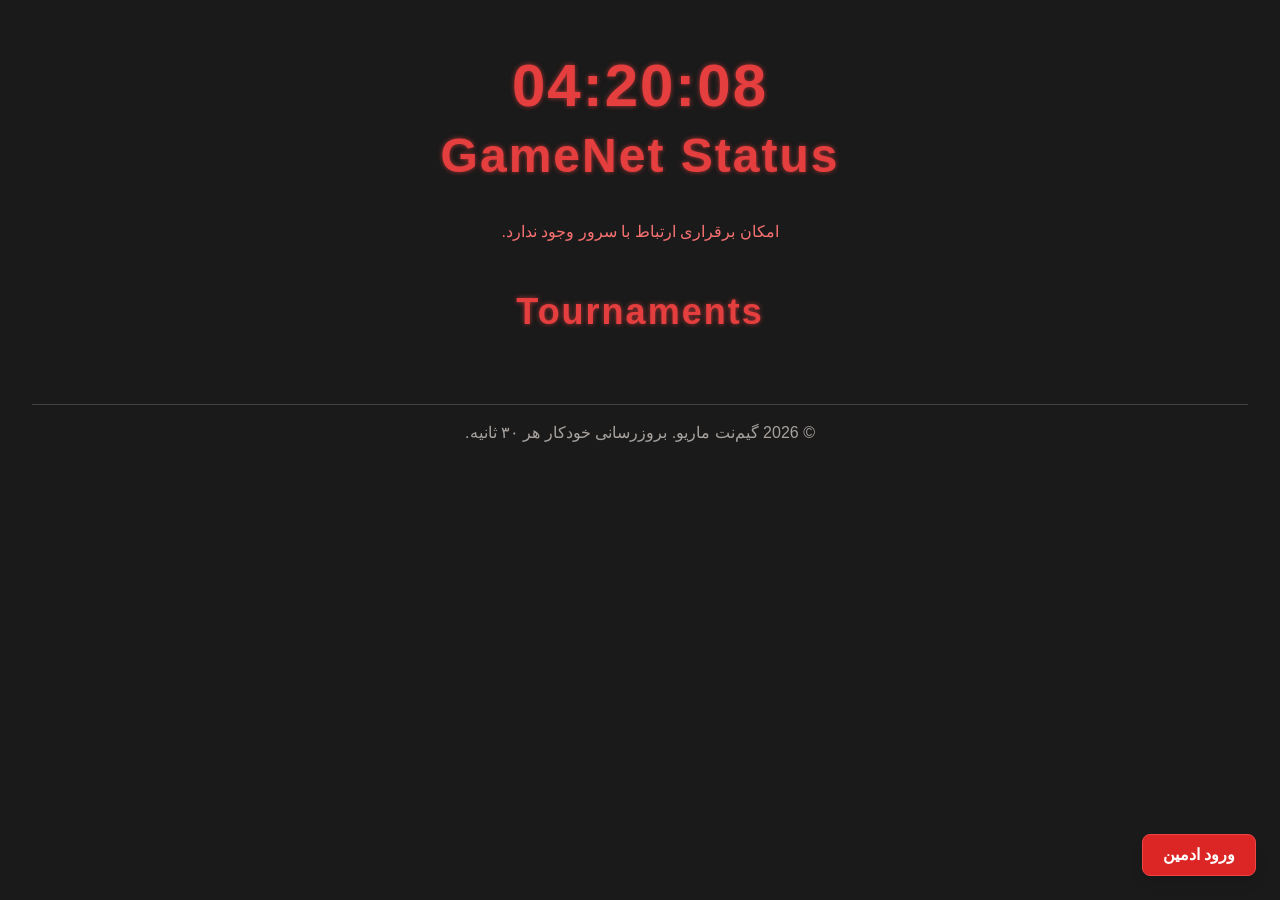
<file: index.html>
<!DOCTYPE html>
<html lang="fa" dir="rtl">

<head>
    <meta charset="UTF-8">
    <meta name="viewport" content="width=device-width, initial-scale=1.0">
    <title>وضعیت | GameMario</title>
    <!-- Favicon for the site -->
    <link rel="icon" href="public/assets/logo.svg" type="image/svg+xml">

    <!-- Tailwind CSS for styling -->
    <script src="public/assets/libs/tailwind.js"></script>

    <!-- Chart.js for charts and reports -->
    <script src="public/assets/libs/chart.js"></script>

    <!-- Libraries for exporting tables -->
    <script src="public/assets/libs/xlsx.full.min.js"></script>

    <!-- Moment.js for date and time manipulation -->
    <script src="public/assets/libs/moment.min.js"></script>
    <script src="public/assets/libs/moment-jalaali.js"></script>
    <script
        src="public/assets/libs/chartjs-adapter-moment.min.js"></script>

    <!-- Anime.js for animations -->
    <script src="public/assets/libs/anime.min.js"></script>

    <!-- Tone.js for audio notifications -->
    <script src="public/assets/libs/Tone.js"></script>

    <link rel="stylesheet" href="public/assets/styles.css">
    <style>
        .neon-text {
            font-family: 'Orbitron', sans-serif;
            color: #e53e3e;
            text-shadow: 0 0 5px rgba(229, 62, 62, 0.7);
            letter-spacing: 2px;
        }

        .status-card {
            background-color: #2a2a2a;
            border: 1px solid #4b5563;
            border-radius: 0.75rem;
            padding: 1.5rem;
            text-align: center;
            transition: all 0.3s ease;
            position: relative;
            overflow: hidden;

            box-shadow: 0 4px 6px -1px rgba(0, 0, 0, 0.4), 0 2px 4px -1px rgba(0, 0, 0, 0.3);
        }

        .status-card:hover {
            transform: translateY(-5px);
            box-shadow: 0 10px 15px -3px rgba(0, 0, 0, 0.5), 0 4px 6px -2px rgba(0, 0, 0, 0.4);
        }

        @keyframes fadeIn {
            to {
                opacity: 1;
                transform: translateY(0);
            }
        }

        .status-card::before {
            content: '';
            position: absolute;
            top: 0;
            left: 0;
            right: 0;
            height: 4px;
            transition: all 0.3s ease;
        }

        /* AVAILABLE (GREEN) */
        .status-card.available {
            border-color: #10b981;
        }
        .status-card.available::before {
            background: #10b981;
        }
        .status-card.available .card-status-icon {
            color: #10b981;
        }
        .status-card.available .card-status-text {
            color: #34d399;
        }

        /* OCCUPIED (RED) */
        .status-card.occupied {
            border-color: #dc2626;
        }
        .status-card.occupied::before {
            background: #dc2626;
        }
        .status-card.occupied .card-status-icon {
            color: #dc2626;
        }
        .status-card.occupied .card-status-text {
            color: #e53e3e;
        }

        .card-title {
            font-family: 'Orbitron', sans-serif;
            font-size: 2rem;
            font-weight: 700;
            color: #ffffff;
        }

        .card-status-text {
            font-size: 1.5rem;
            font-weight: 600;
        }

        .card-status-container {
            display: flex;
            align-items: center;
            justify-content: center;
            gap: 0.5rem;
            margin-top: 1rem;
        }

        .card-status-icon svg {
            width: 1.5rem;
            height: 1.5rem;
            animation: spin 1s forwards;
        }

        @keyframes spin {
            from {
                transform: rotate(0deg);
            }
            to {
                transform: rotate(360deg);
            }
        }

        .card-status-text {
            font-size: 1.5rem;
            font-weight: 500;
        }

        .card-timer {
            font-size: 1.125rem;
            margin-top: 1rem;
            color: #d1d5db;
            direction: ltr;
        }

        .card-timer strong {
            font-family: 'Orbitron', sans-serif;
            color: #ffffff;
        }
    </style>

<body class="antialiased" data-page="status">
<div id="loading-overlay" class="modal-overlay hidden">
        <div id="new-loader" class="w-24 h-24">
            <img src="public/assets/logo.svg" alt="Loading...">
        </div>
    </div>
<div id="public-status-screen" class=" min-h-screen p-4 md:p-8 relative" style="background-color: #1a1a1a;">
        <!-- Navigation actions -->
        <a href="pages/login.html" id="show-login-btn" class="fixed bottom-4 right-4 md:bottom-6 md:right-6 bg-red-600 hover:bg-red-700 text-white font-bold py-2 px-5 rounded-lg transition duration-200 z-50 text-sm md:text-base border border-red-500 shadow-lg">ورود ادمین</a>

        <div class="container mx-auto">
            <header class="text-center mb-10 mt-6 relative">
                <div id="digital-clock" class="text-5xl md:text-6xl font-bold neon-text mb-4" style="font-family: 'Orbitron', sans-serif; text-align: center;"></div>
                <h1 class="text-4xl md:text-5xl font-bold neon-text" style="text-align: center;">GameNet Status</h1>
            </header>

            <div id="status-container" class="grid grid-cols-1 sm:grid-cols-2 md:grid-cols-3 lg:grid-cols-4 xl:grid-cols-5 gap-6">
                <!-- Status cards will be injected here by JavaScript -->
            </div>

            <div id="tournaments-status-container" class="mt-12">
                <h2 class="text-3xl md:text-4xl font-bold text-center mb-6 neon-text">Tournaments</h2>
                <div id="tournaments-list-status" class="grid grid-cols-1 md:grid-cols-2 gap-6"></div>
            </div>

            <footer class="text-center text-stone-400 mt-12 py-4 border-t border-stone-700">
                <p>&copy; <span id="current-year-status"></span> گیم‌نت ماریو. بروزرسانی خودکار هر ۳۰ ثانیه.</p>
            </footer>
        </div>
    </div>
<div id="toast-container" class="fixed top-5 left-5 z-[99999] flex flex-col gap-3 max-w-sm md:max-w-md w-full pointer-events-none transition-all duration-300"></div>
    <script src="public/assets/constants.js?v=2"></script>
    <script src="public/assets/scripts.js?v=9"></script>
</body>
</html>
</file>
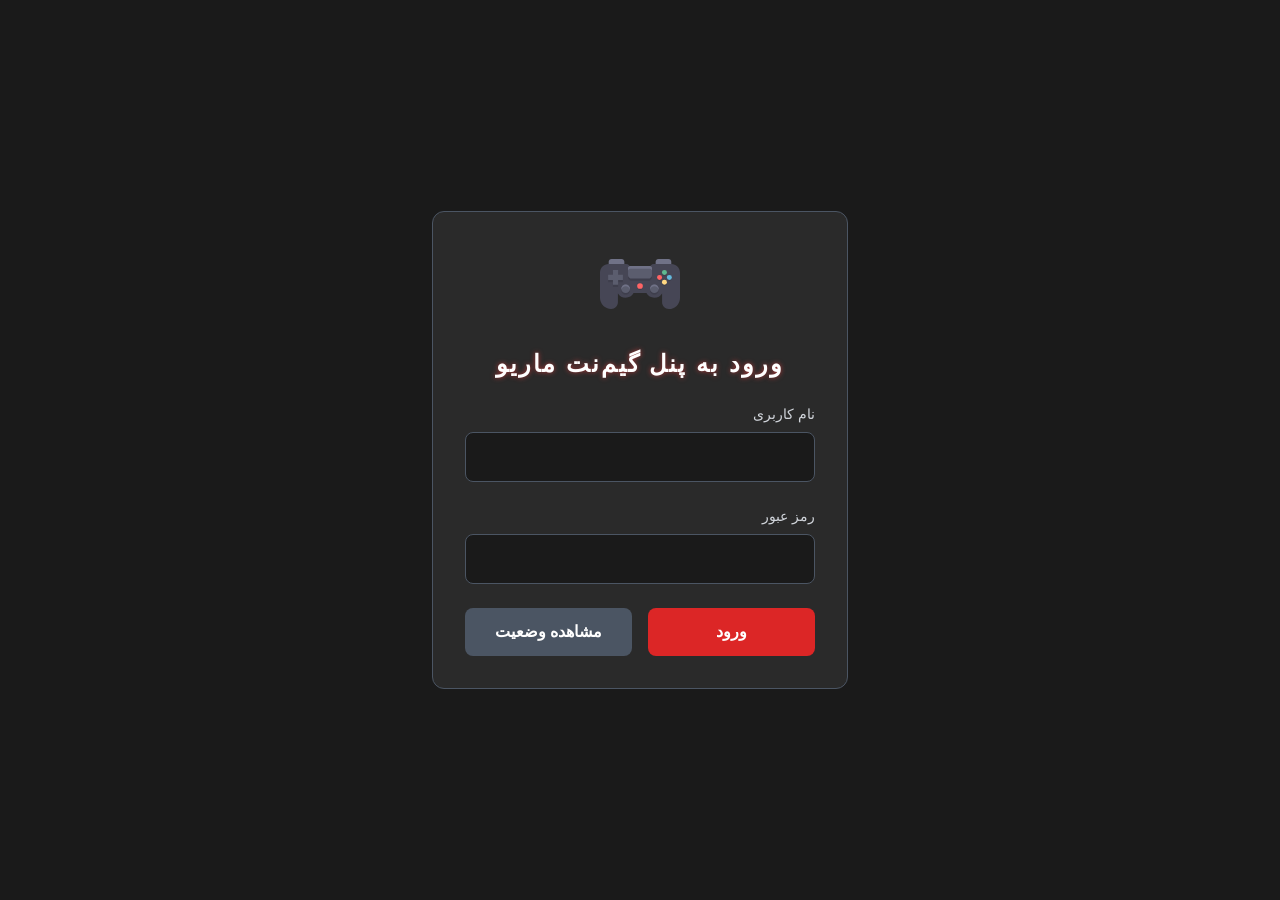
<file: pages/buffet.html>
<!DOCTYPE html>
<html lang="fa" dir="rtl">

<head>
    <meta charset="UTF-8">
    <meta name="viewport" content="width=device-width, initial-scale=1.0">
    <title>بوفه | GameMario</title>
    <!-- Favicon for the site -->
    <link rel="icon" href="../public/assets/logo.svg" type="image/svg+xml">

    <!-- Tailwind CSS for styling -->
    <script src="../public/assets/libs/tailwind.js"></script>

    <!-- Chart.js for charts and reports -->
    <script src="../public/assets/libs/chart.js"></script>

    <!-- Libraries for exporting tables -->
    <script src="../public/assets/libs/xlsx.full.min.js"></script>

    <!-- Moment.js for date and time manipulation -->
    <script src="../public/assets/libs/moment.min.js"></script>
    <script src="../public/assets/libs/moment-jalaali.js"></script>
    <script
        src="../public/assets/libs/chartjs-adapter-moment.min.js"></script>

    <!-- Anime.js for animations -->
    <script src="../public/assets/libs/anime.min.js"></script>

    <!-- Tone.js for audio notifications -->
    <script src="../public/assets/libs/Tone.js"></script>

    <link rel="stylesheet" href="../public/assets/styles.css">
    <style>
        .neon-text {
            font-family: 'Orbitron', sans-serif;
            color: #e53e3e;
            text-shadow: 0 0 5px rgba(229, 62, 62, 0.7);
            letter-spacing: 2px;
        }

        .status-card {
            background-color: #2a2a2a;
            border: 1px solid #4b5563;
            border-radius: 0.75rem;
            padding: 1.5rem;
            text-align: center;
            transition: all 0.3s ease;
            position: relative;
            overflow: hidden;

            box-shadow: 0 4px 6px -1px rgba(0, 0, 0, 0.4), 0 2px 4px -1px rgba(0, 0, 0, 0.3);
        }

        .status-card:hover {
            transform: translateY(-5px);
            box-shadow: 0 10px 15px -3px rgba(0, 0, 0, 0.5), 0 4px 6px -2px rgba(0, 0, 0, 0.4);
        }

        @keyframes fadeIn {
            to {
                opacity: 1;
                transform: translateY(0);
            }
        }

        .status-card::before {
            content: '';
            position: absolute;
            top: 0;
            left: 0;
            right: 0;
            height: 4px;
            transition: all 0.3s ease;
        }

        /* AVAILABLE (GREEN) */
        .status-card.available {
            border-color: #10b981;
        }
        .status-card.available::before {
            background: #10b981;
        }
        .status-card.available .card-status-icon {
            color: #10b981;
        }
        .status-card.available .card-status-text {
            color: #34d399;
        }

        /* OCCUPIED (RED) */
        .status-card.occupied {
            border-color: #dc2626;
        }
        .status-card.occupied::before {
            background: #dc2626;
        }
        .status-card.occupied .card-status-icon {
            color: #dc2626;
        }
        .status-card.occupied .card-status-text {
            color: #e53e3e;
        }

        .card-title {
            font-family: 'Orbitron', sans-serif;
            font-size: 2rem;
            font-weight: 700;
            color: #ffffff;
        }

        .card-status-text {
            font-size: 1.5rem;
            font-weight: 600;
        }

        .card-status-container {
            display: flex;
            align-items: center;
            justify-content: center;
            gap: 0.5rem;
            margin-top: 1rem;
        }

        .card-status-icon svg {
            width: 1.5rem;
            height: 1.5rem;
            animation: spin 1s forwards;
        }

        @keyframes spin {
            from {
                transform: rotate(0deg);
            }
            to {
                transform: rotate(360deg);
            }
        }

        .card-status-text {
            font-size: 1.5rem;
            font-weight: 500;
        }

        .card-timer {
            font-size: 1.125rem;
            margin-top: 1rem;
            color: #d1d5db;
            direction: ltr;
        }

        .card-timer strong {
            font-family: 'Orbitron', sans-serif;
            color: #ffffff;
        }
    </style>

<body class="antialiased" data-page="buffet">
<div id="loading-overlay" class="modal-overlay hidden">
        <div id="new-loader" class="w-24 h-24">
            <img src="../public/assets/logo.svg" alt="Loading...">
        </div>
    </div>
<div id="secretary-bonus-modal" class="modal-overlay hidden">
        <div class="card w-full max-w-sm">
            <h3 class="text-xl font-bold text-white mb-4">ثبت پاداش</h3>
            <form id="secretary-bonus-form" class="space-y-4">
                <input type="hidden" id="secretary-bonus-log-id">
                <div>
                    <label for="secretary-bonus-amount" class="block mb-2 text-sm">مبلغ (تومان)</label>
                    <input type="number" id="secretary-bonus-amount" class="input-field" placeholder="مثلاً 500000" min="0" step="1000" required>
                </div>
                <div>
                    <label for="secretary-bonus-description" class="block mb-2 text-sm">توضیحات</label>
                    <textarea id="secretary-bonus-description" class="input-field" rows="3" placeholder="توضیحات پاداش..."></textarea>
                </div>
                <div class="flex gap-4 !mt-6">
                    <button type="submit" class="btn btn-primary w-full">ثبت پاداش</button>
                    <button type="button" onclick="closeModal('secretary-bonus-modal')"
                        class="btn btn-secondary w-full">انصراف</button>
                </div>
            </form>
        </div>
    </div>

    <!-- Secretary Fine Modal -->
    <div id="secretary-fine-modal" class="modal-overlay hidden">
        <div class="card w-full max-w-sm">
            <h3 class="text-xl font-bold text-white mb-4">ثبت جریمه</h3>
            <form id="secretary-fine-form" class="space-y-4">
                <input type="hidden" id="secretary-fine-log-id">
                <div>
                    <label for="secretary-fine-amount" class="block mb-2 text-sm">مبلغ (تومان)</label>
                    <input type="number" id="secretary-fine-amount" class="input-field" placeholder="مثلاً 200000" min="0" step="1000" required>
                </div>
                <div>
                    <label for="secretary-fine-description" class="block mb-2 text-sm">توضیحات</label>
                    <textarea id="secretary-fine-description" class="input-field" rows="3" placeholder="توضیحات جریمه..."></textarea>
                </div>
                <div class="flex gap-4 !mt-6">
                    <button type="submit" class="btn btn-primary w-full">ثبت جریمه</button>
                    <button type="button" onclick="closeModal('secretary-fine-modal')"
                        class="btn btn-secondary w-full">انصراف</button>
                </div>
            </form>
        </div>
    </div>

    <!-- Settle Check Modal -->
    <div id="edit-expense-modal" class="modal-overlay hidden">
        <div class="card w-full max-w-md">
            <h3 id="edit-expense-modal-title" class="text-xl font-bold text-white mb-4">ویرایش</h3>
            <form id="edit-expense-form" class="space-y-4">
                <input type="hidden" id="edit-expense-id">
                <input type="hidden" id="edit-expense-type">

                <div>
                    <label for="edit-expense-title" class="block mb-2 text-sm">عنوان</label>
                    <input type="text" id="edit-expense-title" class="input-field" required>
                </div>
                <div>
                    <label for="edit-expense-amount" class="block mb-2 text-sm">مبلغ</label>
                    <input type="text" id="edit-expense-amount" class="input-field currency-input" required
                        style="direction: ltr;">
                </div>

                <!-- Fields for Expense Type -->
                <div id="edit-expense-fields" class="hidden space-y-4">
                    <div class="grid grid-cols-1 md:grid-cols-2 gap-4">
                        <div>
                            <label for="edit-expense-category" class="block mb-2 text-sm">دسته‌بندی</label>
                            <select id="edit-expense-category" class="input-field">
                                <option value="قبض">قبض</option>
                                <option value="حقوق">حقوق</option>
                                <option value="تعمیرات">تعمیرات</option>
                                <option value="خرید">خرید</option>
                                <option value="سایر">سایر</option>
                            </select>
                        </div>
                        <div>
                            <label for="edit-expense-payment-method" class="block mb-2 text-sm">نحوه پرداخت</label>
                            <select id="edit-expense-payment-method" class="input-field">
                                <option value="نقد">نقد</option>
                                <option value="کارت">کارت</option>
                                <option value="کارت به کارت">کارت به کارت</option>
                                <option value="چک">چک</option>
                                <option value="سایر">سایر</option>
                            </select>
                        </div>
                    </div>
                </div>

                <!-- Fields for Check Type -->
                <div id="edit-check-fields" class="hidden space-y-4">
                    <div class="relative">
                        <label for="edit-expense-due-date-display" class="block mb-2 text-sm">تاریخ سررسید</label>
                        <input type="text" id="edit-expense-due-date-display" class="input-field cursor-pointer"
                            placeholder="برای انتخاب کلیک کنید" readonly>
                        <input type="hidden" id="edit-expense-due-date">
                    </div>
                </div>

                <div>
                    <label for="edit-expense-description" class="block mb-2 text-sm">توضیحات (اختیاری)</label>
                    <textarea id="edit-expense-description" class="input-field" rows="2"></textarea>
                </div>

                <div class="flex gap-4 !mt-6">
                    <button type="submit" class="btn btn-primary w-full">ذخیره تغییرات</button>
                    <button type="button" onclick="closeModal('edit-expense-modal')"
                        class="btn btn-secondary w-full">انصراف</button>
                </div>
            </form>
        </div>
    </div>
    <div id="settle-check-modal" class="modal-overlay hidden">
        <div class="card w-full max-w-sm">
            <h3 class="text-xl font-bold text-white mb-4">پرداخت چک</h3>
            <form id="settle-check-form" class="space-y-4">
                <input type="hidden" id="settle-check-id">
                <p>چک به شماره <span id="settle-check-title" class="font-bold text-amber-400"></span> به مبلغ <span
                        id="settle-check-amount" class="font-bold text-amber-400"></span></p>
                <div>
                    <label for="settle-check-payment-method" class="block mb-2 text-sm">نحوه پرداخت</label>
                    <select id="settle-check-payment-method" class="input-field">
                        <option value="نقد">نقد</option>
                        <option value="کارت">کارت</option>
                        <option value="کارت به کارت">کارت به کارت</option>
                        <option value="چک">چک</option>
                        <option value="سایر">سایر</option>
                    </select>
                </div>
                <div class="flex gap-4 !mt-6">
                    <button type="submit" class="btn btn-primary w-full">تایید پرداخت</button>
                    <button type="button" onclick="closeModal('settle-check-modal')"
                        class="btn btn-secondary w-full">انصراف</button>
                </div>
            </form>
        </div>
    </div>
<div id="toast-container" class="fixed top-5 left-5 z-[99999] flex flex-col gap-3 max-w-sm md:max-w-md w-full pointer-events-none transition-all duration-300"></div>
<div id="app-container" class="hidden h-screen" style="background-color: #1a1a1a;">

        <!-- Mobile Header -->
        <header class="md:hidden border-b p-4 flex justify-between items-center sticky top-0 z-30"
            style="background-color: #2a2a2a; border-color: #4b5563;">
            <div class="flex items-center">
                <img src="../public/assets/logo.svg" class="h-10 w-10" alt="Logo">
                <h1 class="text-lg font-bold text-white mr-2 neon-text" style="font-family: 'Orbitron', sans-serif;">
                    گیم‌نت ماریو</h1>
            </div>
            <div class="flex items-center gap-3">
                <button id="notif-bell-btn-mobile" class="relative text-stone-300 hover:text-white p-1 focus:outline-none" title="مرکز اعلان‌ها">
                    <svg class="w-6 h-6" fill="none" stroke="currentColor" viewBox="0 0 24 24">
                        <path stroke-linecap="round" stroke-linejoin="round" stroke-width="2" d="M15 17h5l-1.405-1.405A2.032 2.032 0 0118 14.158V11a6.002 6.002 0 00-4-5.659V5a2 2 0 10-4 0v.341C7.67 6.165 6 8.388 6 11v3.159c0 .538-.214 1.055-.595 1.436L4 17h5m6 0v1a3 3 0 11-6 0v-1m6 0H9" />
                    </svg>
                    <span class="notif-badge hidden absolute -top-1 -right-1 bg-red-600 text-white text-[10px] font-bold rounded-full h-4 min-w-[16px] px-1 flex items-center justify-center border border-stone-900 shadow">0</span>
                </button>
                <button id="mobile-menu-button" class="text-gray-200 focus:outline-none">
                    <svg class="w-6 h-6" fill="none" stroke="currentColor" viewBox="0 0 24 24">
                        <path stroke-linecap="round" stroke-linejoin="round" stroke-width="2" d="M4 6h16M4 12h16M4 18h16">
                        </path>
                    </svg>
                </button>
            </div>
        </header>

        <div class="flex flex-1 overflow-hidden">
            <!-- Sidebar Overlay for Mobile -->
            <div id="sidebar-overlay" class="fixed inset-0 bg-black bg-opacity-50 z-30 hidden md:hidden"></div>

            <!-- Sidebar -->
            <aside id="sidebar"
                class="w-64 flex-shrink-0 p-4 flex flex-col fixed md:relative inset-y-0 right-0 z-40 transform translate-x-full md:translate-x-0">
                <div class="flex items-center justify-between mb-8">
                    <div class="flex items-center">
                        <img src="../public/assets/logo.svg" class="h-10 w-10" alt="Logo">
                        <div class="mr-3">
                            <h1 class="text-xl font-bold text-white neon-text"
                                style="font-family: 'Orbitron', sans-serif;">گیم‌نت ماریو</h1>
                            <p id="current-user-display" class="text-base text-stone-300">کاربر: ---</p>
                        </div>
                    </div>
                    <button id="notif-bell-btn-desktop" class="relative text-stone-300 hover:text-white p-2 rounded-lg hover:bg-stone-800 transition focus:outline-none" title="مرکز اعلان‌ها">
                        <svg class="w-6 h-6" fill="none" stroke="currentColor" viewBox="0 0 24 24">
                            <path stroke-linecap="round" stroke-linejoin="round" stroke-width="2" d="M15 17h5l-1.405-1.405A2.032 2.032 0 0118 14.158V11a6.002 6.002 0 00-4-5.659V5a2 2 0 10-4 0v.341C7.67 6.165 6 8.388 6 11v3.159c0 .538-.214 1.055-.595 1.436L4 17h5m6 0v1a3 3 0 11-6 0v-1m6 0H9" />
                        </svg>
                        <span class="notif-badge hidden absolute top-0.5 right-0.5 bg-red-600 text-white text-[10px] font-bold rounded-full h-4 min-w-[16px] px-1 flex items-center justify-center border border-stone-900 shadow">0</span>
                    </button>
                </div>

                <!-- Live Clock & Sync Status -->
                <div id="live-clock-container" class="text-center my-4 p-3 rounded-lg border"
                    style="background-color: #1a1a1a; border-color: #4b5563;">
                    <p id="live-clock" class="text-xl font-bold text-white"
                        style="font-family: 'Orbitron', sans-serif; direction: ltr;"></p>
                    <p id="live-date" class="text-base text-gray-300"></p>
                </div>

                <nav id="sidebar-nav" class="flex-grow">
                    <a href="orders.html" data-page="orders"
                        class="nav-link  flex items-center p-3 my-1 rounded-lg text-stone-200 hover:bg-stone-700 transition-colors">
                        <svg class="sidebar-icon ml-3" fill="none" stroke="currentColor" viewBox="0 0 24 24">
                            <path stroke-linecap="round" stroke-linejoin="round"
                                d="M9 5H7a2 2 0 00-2 2v12a2 2 0 002 2h10a2 2 0 002-2V7a2 2 0 00-2-2h-2M9 5a2 2 0 002 2h2a2 2 0 002-2M9 5a2 2 0 012-2h2a2 2 0 012 2m-3 7h3m-3 4h3m-6-4h.01M9 16h.01">
                            </path>
                        </svg>
                        مدیریت سفارشات
                    </a>
                    <a href="tournaments.html" data-page="tournaments"
                        class="nav-link  flex items-center p-3 my-1 rounded-lg text-stone-200 hover:bg-stone-700 transition-colors">
                        <svg class="sidebar-icon ml-3" fill="none" stroke="currentColor" viewBox="0 0 24 24">
                            <path stroke-linecap="round" stroke-linejoin="round"
                                d="M9 12h6m-6 4h6m2 5H7a2 2 0 01-2-2V5a2 2 0 012-2h5.586a1 1 0 01.707.293l5.414 5.414a1 1 0 01.293.707V19a2 2 0 01-2 2z">
                            </path>
                        </svg>
                        مدیریت تورنومنت
                    </a>
                    <a id="nav-reports" href="reports.html" data-page="reports"
                        class="nav-link  flex items-center p-3 my-1 rounded-lg text-stone-200 hover:bg-stone-700 transition-colors">
                        <svg class="sidebar-icon ml-3" fill="none" stroke="currentColor" viewBox="0 0 24 24">
                            <path stroke-linecap="round" stroke-linejoin="round"
                                d="M9 19v-6a2 2 0 00-2-2H5a2 2 0 00-2 2v6a2 2 0 002 2h2a2 2 0 002-2zm0 0V9a2 2 0 012-2h2a2 2 0 012 2v10m-6 0a2 2 0 002 2h2a2 2 0 002-2m0 0V5a2 2 0 012-2h2a2 2 0 012 2v14a2 2 0 01-2 2h-2a2 2 0 01-2-2z">
                            </path>
                        </svg>
                        آمار و گزارشات
                    </a>
                    <a href="customers.html" data-page="customers"
                        class="nav-link  flex items-center p-3 my-1 rounded-lg text-stone-200 hover:bg-stone-700 transition-colors">
                        <svg class="sidebar-icon ml-3" fill="none" stroke="currentColor" viewBox="0 0 24 24">
                            <path stroke-linecap="round" stroke-linejoin="round"
                                d="M17 20h5v-2a3 3 0 00-5.356-1.857M17 20H7m10 0v-2c0-.656-.126-1.283-.356-1.857M7 20H2v-2a3 3 0 015.356-1.857M7 20v-2c0-.656.126-1.283.356-1.857m0 0a5.002 5.002 0 019.288 0M15 7a3 3 0 11-6 0 3 3 0 016 0zm6 3a2 2 0 11-4 0 2 2 0 014 0zM7 10a2 2 0 11-4 0 2 2 0 014 0z">
                            </path>
                        </svg>
                        مدیریت مشتریان
                    </a>
                    <a href="buffet.html" data-page="buffet"
                        class="nav-link active flex items-center p-3 my-1 rounded-lg text-stone-200 hover:bg-stone-700 transition-colors">
                        <svg class="sidebar-icon ml-3" fill="none" stroke="currentColor" viewBox="0 0 24 24">
                            <path stroke-linecap="round" stroke-linejoin="round"
                                d="M21 13.255A23.931 23.931 0 0112 15c-3.183 0-6.22-.62-9-1.745M16 6V4a2 2 0 00-2-2h-4a2 2 0 00-2 2v2m4 6h.01M5 20h14a2 2 0 002-2V8a2 2 0 00-2-2H5a2 2 0 00-2 2v10a2 2 0 002 2z">
                            </path>
                        </svg>
                        مدیریت بوفه
                    </a>
                    <a href="expenses.html" data-page="expenses"
                        class="nav-link  flex items-center p-3 my-1 rounded-lg text-stone-200 hover:bg-stone-700 transition-colors">
                        <svg xmlns="http://www.w3.org/2000/svg" class="sidebar-icon ml-3" fill="none"
                            viewBox="0 0 24 24" stroke="currentColor" stroke-width="2">
                            <path stroke-linecap="round" stroke-linejoin="round"
                                d="M3 10h18M7 15h1m4 0h1m-7 4h12a3 3 0 003-3V8a3 3 0 00-3-3H6a3 3 0 00-3 3v8a3 3 0 003 3z" />
                        </svg>
                        مدیریت هزینه‌ها
                    </a>
                    <a id="nav-secretary" href="secretary.html" data-page="secretary"
                        class="nav-link  flex items-center p-3 my-1 rounded-lg text-stone-200 hover:bg-stone-700 transition-colors">
                        <svg xmlns="http://www.w3.org/2000/svg" class="sidebar-icon ml-3" fill="none"
                            viewBox="0 0 24 24" stroke="currentColor" stroke-width="2">
                            <path stroke-linecap="round" stroke-linejoin="round"
                                d="M8 7V3m8 4V3m-9 8h10M5 21h14a2 2 0 002-2V7a2 2 0 00-2-2H5a2 2 0 00-2 2v12a2 2 0 002 2z" />
                        </svg>
                        مدیریت کارکرد منشی
                    </a>
                    <a id="nav-settings" href="settings.html" data-page="settings"
                        class="nav-link  flex items-center p-3 my-1 rounded-lg text-stone-200 hover:bg-stone-700 transition-colors">
                        <svg class="sidebar-icon ml-3" fill="none" stroke="currentColor" viewBox="0 0 24 24">
                            <path stroke-linecap="round" stroke-linejoin="round"
                                d="M10.325 4.317c.426-1.756 2.924-1.756 3.35 0a1.724 1.724 0 002.573 1.066c1.543-.94 3.31.826 2.37 2.37a1.724 1.724 0 001.065 2.572c1.756.426 1.756 2.924 0 3.35a1.724 1.724 0 00-1.066 2.573c.94 1.543-.826 3.31-2.37 2.37a1.724 1.724 0 00-2.572 1.065c-.426 1.756-2.924-1.756-3.35 0a1.724 1.724 0 00-2.573-1.066c-1.543.94-3.31-.826-2.37-2.37a1.724 1.724 0 00-1.065-2.572c-1.756-.426-1.756-2.924 0-3.35a1.724 1.724 0 001.066-2.573c-.94-1.543.826-3.31 2.37-2.37.996.608 2.296.07 2.572-1.065z">
                            </path>
                            <path stroke-linecap="round" stroke-linejoin="round" d="M15 12a3 3 0 11-6 0 3 3 0 016 0z">
                            </path>
                        </svg>
                        تنظیمات
                    </a>
                </nav>
                <div class="mt-auto space-y-3 pt-4 border-t border-stone-700 mb-4">
                    <div class="flex items-center justify-between px-2 text-xs">
                        <label for="enable-notifications-checkbox" class="text-stone-400 cursor-pointer">صدا و نوتیفیکیشن</label>
                        <input type="checkbox" id="enable-notifications-checkbox"
                            class="form-checkbox h-4 w-4 text-red-500 bg-stone-800 border-stone-600 rounded focus:ring-red-500 cursor-pointer">
                    </div>
                    <div class="flex items-center justify-between px-2 text-xs">
                        <label for="enable-autosync-checkbox" class="text-stone-400 cursor-pointer">همگام‌سازی خودکار</label>
                        <input type="checkbox" id="enable-autosync-checkbox"
                            class="form-checkbox h-4 w-4 text-amber-500 bg-stone-800 border-stone-600 rounded focus:ring-amber-500 cursor-pointer">
                    </div>
                    <button id="logout-button" class="btn btn-danger w-full !py-2">خروج</button>
                </div>
            </aside>

            <!-- Main Content -->
            <main class="flex-1 p-4 md:p-6 lg:p-8 overflow-y-auto">
<div id="buffet-page" class="page-content">
                    <h2 class="text-2xl md:text-3xl font-bold text-white mb-6">مدیریت بوفه</h2>
                    <div class="grid grid-cols-1 lg:grid-cols-3 gap-6">
                        <div class="lg:col-span-1">
                            <div class="card mb-6">
                                <h3 class="text-xl font-bold text-white mb-4">افزودن محصول جدید</h3>
                                <form id="new-buffet-item-form">
                                    <div class="mb-4">
                                        <label for="buffet-item-name"
                                            class="block mb-2 text-sm font-medium text-stone-300">نام محصول</label>
                                        <input type="text" id="buffet-item-name" class="input-field" required>
                                    </div>
                                    <div class="mb-4">
                                        <label for="buffet-item-buy-price"
                                            class="block mb-2 text-sm font-medium text-stone-300">قیمت خرید
                                            (تومان)</label>
                                        <input type="text" id="buffet-item-buy-price" class="input-field currency-input"
                                            required style="direction: ltr;">
                                    </div>
                                    <div class="mb-4">
                                        <label for="buffet-item-sell-price"
                                            class="block mb-2 text-sm font-medium text-stone-300">قیمت فروش
                                            (تومان)</label>
                                        <input type="text" id="buffet-item-sell-price"
                                            class="input-field currency-input" required style="direction: ltr;">
                                    </div>
                                    <div class="mb-4">
                                        <label for="buffet-item-stock"
                                            class="block mb-2 text-sm font-medium text-stone-300">تعداد موجودی</label>
                                        <input type="number" id="buffet-item-stock" class="input-field" required>
                                    </div>
                                    <button type="submit" class="btn btn-primary w-full">افزودن محصول</button>
                                </form>
                            </div>
                        </div>
                        <div class="lg:col-span-2">
                            <div class="card">
                                <div class="flex flex-col md:flex-row justify-between items-center mb-4 gap-4">
                                    <h3 class="text-xl font-bold text-white">لیست محصولات بوفه</h3>
                                    <input type="search" id="buffet-search-input" class="input-field !w-full md:!w-1/2"
                                        placeholder="جستجو...">
                                </div>
                                <div class="overflow-auto max-h-96">
                                    <table class="w-full text-sm text-left text-stone-400">
                                        <thead class="text-xs text-stone-300 uppercase bg-stone-700 sticky top-0">
                                            <tr>
                                                <th scope="col" class="px-6 py-3 sortable-header" data-sort="name">نام
                                                    محصول</th>
                                                <th scope="col" class="px-6 py-3 sortable-header" data-sort="buyPrice">
                                                    قیمت خرید</th>
                                                <th scope="col" class="px-6 py-3 sortable-header" data-sort="sellPrice">
                                                    قیمت فروش</th>
                                                <th scope="col" class="px-6 py-3 sortable-header" data-sort="stock">
                                                    موجودی</th>
                                                <th scope="col" class="px-6 py-3">سود واحد</th>
                                                <th scope="col" class="px-6 py-3">سود کل</th>
                                                <th scope="col" class="px-6 py-3 text-center">عملیات</th>
                                            </tr>
                                        </thead>
                                        <tbody id="buffet-table"></tbody>
                                    </table>
                                </div>
                                <div class="p-4 border-t border-stone-700 flex justify-center">
                                    <button id="buffet-load-more" class="btn btn-secondary btn-sm hidden">بارگذاری بیشتر</button>
                                </div>
                            </div>
                        </div>
                    </div>
                </div>
            </main>
        </div>
    </div>
<div id="notification-history-modal" class="modal-overlay hidden" style="z-index: 9000;">
        <div class="card w-full max-w-lg max-h-[85vh] flex flex-col">
            <div class="flex items-center justify-between border-b border-stone-700 pb-3 mb-4">
                <div class="flex items-center gap-2">
                    <svg class="w-6 h-6 text-red-500" fill="none" stroke="currentColor" viewBox="0 0 24 24">
                        <path stroke-linecap="round" stroke-linejoin="round" stroke-width="2" d="M15 17h5l-1.405-1.405A2.032 2.032 0 0118 14.158V11a6.002 6.002 0 00-4-5.659V5a2 2 0 10-4 0v.341C7.67 6.165 6 8.388 6 11v3.159c0 .538-.214 1.055-.595 1.436L4 17h5m6 0v1a3 3 0 11-6 0v-1m6 0H9" />
                    </svg>
                    <h3 class="text-xl font-bold text-white">مرکز اعلان‌ها</h3>
                </div>
                <button onclick="closeModal('notification-history-modal')" class="text-stone-400 hover:text-white p-1 rounded-lg focus:outline-none">
                    <svg class="w-5 h-5" fill="none" stroke="currentColor" viewBox="0 0 24 24"><path stroke-linecap="round" stroke-linejoin="round" stroke-width="2" d="M6 18L18 6M6 6l12 12"/></svg>
                </button>
            </div>

            <!-- Header Controls & Filters -->
            <div class="flex flex-wrap items-center justify-between gap-2 mb-4 bg-stone-900/60 p-2 rounded-lg border border-stone-800 text-xs">
                <div class="flex items-center bg-stone-800 rounded-md p-0.5">
                    <button id="notif-tab-all" class="px-3 py-1.5 rounded-md font-bold transition bg-stone-700 text-white">همه</button>
                    <button id="notif-tab-unread" class="px-3 py-1.5 rounded-md font-bold transition text-stone-400 hover:text-white">خوانده‌نشده</button>
                </div>
                <div class="flex items-center gap-2">
                    <button id="notif-mark-all-read-btn" class="text-xs text-amber-400 hover:text-amber-300 transition hover:underline">علامت همه به عنوان خوانده شده</button>
                    <span class="text-stone-600">|</span>
                    <button id="notif-clear-history-btn" class="text-xs text-red-400 hover:text-red-300 transition hover:underline">پاک کردن تاریخچه</button>
                </div>
            </div>

            <!-- History List Container -->
            <div id="notification-history-list" class="overflow-y-auto flex-1 pr-1 space-y-2 max-h-[50vh]">
                <!-- Rendered dynamically by NotificationCenter -->
            </div>

            <div class="mt-4 pt-3 border-t border-stone-800 text-left">
                <button onclick="closeModal('notification-history-modal')" class="btn btn-secondary text-xs px-4 py-2">بستن</button>
            </div>
        </div>
    </div>

    <!-- Notification Modal (Fallback) -->
    <div id="notification-modal" class="modal-overlay hidden" style="z-index: 9000;">
        <div class="card w-full max-w-sm text-center">
            <p id="notification-message" class="text-lg mb-4"></p>
            <button id="notification-ok-btn" class="btn btn-primary w-full">باشه</button>
        </div>
    </div>
    <!-- Confirmation Modal -->
    <div id="confirmation-modal" class="modal-overlay hidden" style="z-index: 120;">
        <div class="card w-full max-w-sm text-center">
            <p id="confirmation-message" class="text-lg mb-6"></p>
            <div class="flex gap-4">
                <button id="confirm-yes-btn" class="btn btn-danger w-full">بله، حذف کن</button>
                <button id="confirm-no-btn" class="btn btn-secondary w-full">انصراف</button>
            </div>
        </div>
    </div>

    <!-- Add Credit/Payment Modal -->
    <div id="add-credit-payment-modal" class="modal-overlay hidden">
        <div class="card w-full max-w-sm">
            <h3 class="text-xl font-bold text-white mb-4">افزایش اعتبار برای <span
                    id="add-credit-payment-customer-name"></span></h3>
            <form id="add-credit-payment-form" class="space-y-4">
                <input type="hidden" id="add-credit-payment-customer-id">
                <div>
                    <label for="add-credit-payment-amount" class="block mb-2 text-sm">مبلغ (تومان)</label>
                    <input type="text" id="add-credit-payment-amount" class="input-field currency-input" required
                        style="direction: ltr;">
                </div>
                <div>
                    <label for="add-credit-payment-method" class="block mb-2 text-sm">نوع تراکنش</label>
                    <select id="add-credit-payment-method" class="input-field">
                        <option value="cash">نقد</option>
                        <option value="card">کارتخوان</option>
                        <option value="card_to_card">کارت به کارت</option>
                        <option value="credit">اعتبار</option>
                        <option value="discount">تخفیف</option>
                        <option value="check">چک</option>
                    </select>
                </div>
                <div id="add-credit-check-date-container" class="hidden">
                    <label for="add-credit-check-date-display" class="block mb-2 text-sm">تاریخ چک</label>
                    <input type="text" id="add-credit-check-date-display" class="input-field cursor-pointer"
                        placeholder="انتخاب تاریخ چک" readonly>
                    <input type="hidden" id="add-credit-check-date">
                </div>
                <div class="flex gap-4 !mt-6">
                    <button type="submit" class="btn btn-primary w-full">ثبت</button>
                    <button type="button" onclick="closeModal('add-credit-payment-modal')"
                        class="btn btn-secondary w-full">انصراف</button>
                </div>
            </form>
        </div>
    </div>

    <!-- Deduct Credit Modal -->
    <div id="deduct-credit-modal" class="modal-overlay hidden">
        <div class="card w-full max-w-sm">
            <h3 class="text-xl font-bold text-white mb-4">کاهش اعتبار برای <span
                    id="deduct-credit-customer-name"></span></h3>
            <form id="deduct-credit-form" class="space-y-4">
                <input type="hidden" id="deduct-credit-customer-id">
                <div>
                    <label for="deduct-credit-amount" class="block mb-2 text-sm">مبلغ کاهش اعتبار (تومان)</label>
                    <input type="text" id="deduct-credit-amount" class="input-field currency-input" required
                        style="direction: ltr;">
                </div>
                <div class="flex gap-4 !mt-6">
                    <button type="submit" class="btn btn-primary w-full">ثبت</button>
                    <button type="button" onclick="closeModal('deduct-credit-modal')"
                        class="btn btn-secondary w-full">انصراف</button>
                </div>
            </form>
        </div>
    </div>

    <!-- Edit Customer Modal -->
    <div id="edit-customer-modal" class="modal-overlay hidden">
        <div class="card w-full max-w-sm">
            <h3 class="text-xl font-bold text-white mb-4">ویرایش مشتری</h3>
            <form id="edit-customer-form">
                <input type="hidden" id="edit-customer-id">
                <div class="mb-4"><label for="edit-customer-name" class="block mb-2 text-sm">نام</label><input
                        type="text" id="edit-customer-name" class="input-field" required></div>
                <div class="mb-4"><label for="edit-customer-sub-code" class="block mb-2 text-sm">کد اشتراک</label><input
                        type="text" id="edit-customer-sub-code" class="input-field"></div>
                <div class="mb-4"><label for="edit-customer-phone" class="block mb-2 text-sm">تلفن</label><input
                        type="tel" id="edit-customer-phone" class="input-field"></div>
                <div class="mb-4"><label for="edit-customer-credit-limit" class="block mb-2 text-sm">سقف اعتبار (تومان)</label><input
                        type="text" id="edit-customer-credit-limit" class="input-field currency-input"
                        placeholder="خالی = آزاد (Unlimited)" style="direction: ltr;"></div>
                <div class="flex gap-4">
                    <button type="submit" class="btn btn-primary w-full">ذخیره</button>
                    <button type="button" onclick="closeModal('edit-customer-modal')"
                        class="btn btn-secondary w-full">انصراف</button>
                </div>
            </form>
        </div>
    </div>

    <!-- Edit Buffet Item Modal -->
    <div id="edit-buffet-modal" class="modal-overlay hidden">
        <div class="card w-full max-w-sm">
            <h3 class="text-xl font-bold text-white mb-4">ویرایش محصول بوفه</h3>
            <form id="edit-buffet-form">
                <input type="hidden" id="edit-buffet-id">
                <div class="mb-4"><label for="edit-buffet-name" class="block mb-2 text-sm">نام محصول</label><input
                        type="text" id="edit-buffet-name" class="input-field" required></div>
                <div class="mb-4"><label for="edit-buffet-buy-price" class="block mb-2 text-sm">قیمت خرید</label><input
                        type="text" id="edit-buffet-buy-price" class="input-field currency-input" required
                        style="direction: ltr;"></div>
                <div class="mb-4"><label for="edit-buffet-sell-price" class="block mb-2 text-sm">قیمت فروش</label><input
                        type="text" id="edit-buffet-sell-price" class="input-field currency-input" required
                        style="direction: ltr;"></div>
                <div class="mb-4"><label for="edit-buffet-stock" class="block mb-2 text-sm">موجودی</label><input
                        type="number" id="edit-buffet-stock" class="input-field" required></div>
                <div class="flex gap-4">
                    <button type="submit" class="btn btn-primary w-full">ذخیره</button>
                    <button type="button" onclick="closeModal('edit-buffet-modal')"
                        class="btn btn-secondary w-full">انصراف</button>
                </div>
            </form>
        </div>
    </div>

    <!-- Edit Console Modal -->
    <div id="edit-console-modal" class="modal-overlay hidden">
        <div class="card w-full max-w-md">
            <h3 class="text-xl font-bold text-white mb-4">ویرایش کنسول</h3>
            <form id="edit-console-form" class="space-y-4">
                <input type="hidden" id="edit-console-id">
                <div class="grid grid-cols-2 gap-2">
                    <input type="text" id="edit-console-type" class="input-field" placeholder="نوع کنسول (مثلا PS5)"
                        required>
                    <input type="number" id="edit-console-number" class="input-field" placeholder="شماره" required>
                </div>
                <div id="edit-rate-fields-container" class="space-y-2 my-2">
                </div>
                <button type="button" id="edit-add-rate-field-btn"
                    class="text-sm text-amber-400 hover:text-amber-300 mb-4">+ افزودن تعرفه دیگر</button>

                <div class="border-t border-stone-700 my-4"></div>
                <h4 class="text-lg font-bold text-white">تعرفه ساعتی ویژه</h4>
                <div class="grid grid-cols-3 gap-2">
                    <input type="time" id="edit-special-rate-start-time" class="input-field" placeholder="زمان شروع">
                    <input type="time" id="edit-special-rate-end-time" class="input-field" placeholder="زمان پایان">
                    <input type="text" id="edit-special-rate-amount" class="input-field currency-input"
                        placeholder="مبلغ اضافی" style="direction: ltr;">
                </div>

                <div class="flex gap-4 mt-6">
                    <button type="submit" class="btn btn-primary w-full">ذخیره تغییرات</button>
                    <button type="button" onclick="closeModal('edit-console-modal')"
                        class="btn btn-secondary w-full">انصراف</button>
                </div>
            </form>
        </div>
    </div>

    <!-- Edit User Modal -->
    <div id="edit-user-modal" class="modal-overlay hidden">
        <div class="card w-full max-w-md">
            <h3 class="text-xl font-bold text-white mb-4">ویرایش کاربر</h3>
            <form id="edit-user-form" class="space-y-4">
                <input type="hidden" id="edit-user-id">
                <div>
                    <label class="block mb-2 text-sm font-medium text-stone-300">نام کاربری</label>
                    <p id="edit-user-username-display" class="text-lg text-white"></p>
                </div>
                <div>
                    <label class="block mb-2 text-sm font-medium text-stone-300">دسترسی‌ها</label>
                    <div
                        class="grid grid-cols-1 gap-2 text-sm text-stone-300 bg-stone-800 p-3 rounded h-60 overflow-y-auto border border-stone-600">
                        <!-- View Permissions -->
                        <div class="font-bold text-amber-500 mt-2 mb-1 border-b border-stone-600 pb-1">مشاهده صفحات
                        </div>
                        <label class="flex items-center"><input type="checkbox" name="permissions" value="view_orders"
                                class="mr-2 ml-2 form-checkbox text-amber-500 rounded bg-stone-700 border-stone-600">داشبورد
                            (سفارشات)</label>
                        <label class="flex items-center"><input type="checkbox" name="permissions"
                                value="view_tournaments"
                                class="mr-2 ml-2 form-checkbox text-amber-500 rounded bg-stone-700 border-stone-600">تورنومنت</label>
                        <label class="flex items-center"><input type="checkbox" name="permissions" value="view_reports"
                                class="mr-2 ml-2 form-checkbox text-amber-500 rounded bg-stone-700 border-stone-600">گزارشات</label>
                        <label class="flex items-center"><input type="checkbox" name="permissions"
                                value="view_customers"
                                class="mr-2 ml-2 form-checkbox text-amber-500 rounded bg-stone-700 border-stone-600">مشتریان</label>
                        <label class="flex items-center"><input type="checkbox" name="permissions" value="view_buffet"
                                class="mr-2 ml-2 form-checkbox text-amber-500 rounded bg-stone-700 border-stone-600">بوفه</label>
                        <label class="flex items-center"><input type="checkbox" name="permissions" value="view_expenses"
                                class="mr-2 ml-2 form-checkbox text-amber-500 rounded bg-stone-700 border-stone-600">هزینه‌ها</label>
                        <label class="flex items-center"><input type="checkbox" name="permissions"
                                value="view_secretary"
                                class="mr-2 ml-2 form-checkbox text-amber-500 rounded bg-stone-700 border-stone-600">کارکرد
                            منشی</label>
                        <label class="flex items-center"><input type="checkbox" name="permissions" value="view_settings"
                                class="mr-2 ml-2 form-checkbox text-amber-500 rounded bg-stone-700 border-stone-600">تنظیمات</label>

                        <!-- Action Permissions -->
                        <div class="font-bold text-amber-500 mt-4 mb-1 border-b border-stone-600 pb-1">عملیات مدیریتی
                        </div>
                        <label class="flex items-center"><input type="checkbox" name="permissions" value="manage_users"
                                class="mr-2 ml-2 form-checkbox text-amber-500 rounded bg-stone-700 border-stone-600">مدیریت
                            کاربران</label>
                        <label class="flex items-center"><input type="checkbox" name="permissions"
                                value="manage_consoles"
                                class="mr-2 ml-2 form-checkbox text-amber-500 rounded bg-stone-700 border-stone-600">مدیریت
                            کنسول‌ها</label>
                        <label class="flex items-center"><input type="checkbox" name="permissions" value="manage_buffet"
                                class="mr-2 ml-2 form-checkbox text-amber-500 rounded bg-stone-700 border-stone-600">مدیریت
                            بوفه (افزودن/ویرایش)</label>
                        <label class="flex items-center"><input type="checkbox" name="permissions"
                                value="manage_expenses"
                                class="mr-2 ml-2 form-checkbox text-amber-500 rounded bg-stone-700 border-stone-600">مدیریت
                            هزینه‌ها (ثبت/ویرایش)</label>
                        <label class="flex items-center"><input type="checkbox" name="permissions"
                                value="manage_tournaments"
                                class="mr-2 ml-2 form-checkbox text-amber-500 rounded bg-stone-700 border-stone-600">مدیریت
                            تورنومنت (ایجاد/حذف)</label>
                        <label class="flex items-center"><input type="checkbox" name="permissions" value="edit_orders"
                                class="mr-2 ml-2 form-checkbox text-amber-500 rounded bg-stone-700 border-stone-600">ویرایش
                            سفارشات</label>
                        <label class="flex items-center"><input type="checkbox" name="permissions" value="delete_orders"
                                class="mr-2 ml-2 form-checkbox text-amber-500 rounded bg-stone-700 border-stone-600">حذف
                            سفارشات</label>
                        <label class="flex items-center"><input type="checkbox" name="permissions" value="settle_orders"
                                class="mr-2 ml-2 form-checkbox text-amber-500 rounded bg-stone-700 border-stone-600">تسویه
                            حساب</label>
                        <label class="flex items-center"><input type="checkbox" name="permissions"
                                value="manage_secretary_logs"
                                class="mr-2 ml-2 form-checkbox text-amber-500 rounded bg-stone-700 border-stone-600">مدیریت
                            لاگ منشی (تسویه/ویرایش)</label>
                    </div>
                </div>
                <div>
                    <label for="edit-user-hourly-rate" class="block mb-2 text-sm font-medium text-stone-300">نرخ ساعتی
                        (تومان)</label>
                    <input type="text" id="edit-user-hourly-rate" class="input-field currency-input"
                        style="direction: ltr;">
                </div>
                <div class="flex gap-4 !mt-6">
                    <button type="submit" class="btn btn-primary w-full">ذخیره</button>
                    <button type="button" onclick="closeModal('edit-user-modal')"
                        class="btn btn-secondary w-full">انصراف</button>
                </div>
            </form>
        </div>
    </div>

    <!-- Edit Default Service Modal -->
    <div id="edit-default-service-modal" class="modal-overlay hidden">
        <div class="card w-full max-w-md">
            <h3 class="text-xl font-bold text-white mb-4">ویرایش خدمات پیش‌فرض</h3>
            <form id="edit-default-service-form" class="space-y-4">
                <input type="hidden" id="edit-default-service-id">
                <div>
                    <label for="edit-default-service-description" class="block mb-2 text-sm font-medium text-stone-300">شرح خدمات</label>
                    <input type="text" id="edit-default-service-description" class="input-field" required>
                </div>
                <div>
                    <label for="edit-default-service-price" class="block mb-2 text-sm font-medium text-stone-300">قیمت (تومان)</label>
                    <input type="text" id="edit-default-service-price" class="input-field currency-input" required style="direction: ltr;">
                </div>
                <div class="flex gap-4 !mt-6">
                    <button type="submit" class="btn btn-primary w-full">ذخیره</button>
                    <button type="button" onclick="closeModal('edit-default-service-modal')"
                        class="btn btn-secondary w-full">انصراف</button>
                </div>
            </form>
        </div>
    </div>

    <!-- Edit Paid Order Modal (Admin Only) -->
    <div id="edit-paid-order-modal" class="modal-overlay hidden" style="z-index: 80;">
        <div class="card w-full max-w-2xl max-h-[90vh] overflow-y-auto">
            <h3 class="text-xl font-bold text-white mb-4">ویرایش مجدد فاکتور تسویه‌شده</h3>

            <!-- Basic Info Header -->
            <div class="p-4 bg-stone-800 rounded-lg space-y-2 mb-4 text-xs">
                <div class="flex justify-between items-center text-sm font-bold">
                    <span id="edit-paid-invoice-number" class="text-amber-400"></span>
                    <div>
                        <span class="text-stone-400">مشتری: </span>
                        <span id="edit-paid-customer-name" class="text-white"></span>
                    </div>
                </div>
                <div class="grid grid-cols-1 md:grid-cols-3 gap-2 pt-2 border-t border-stone-700 text-stone-300">
                    <div><span>زمان شروع: </span><span id="edit-paid-start-time" dir="ltr" class="font-bold"></span></div>
                    <div><span>زمان پایان: </span><span id="edit-paid-end-time" dir="ltr" class="font-bold"></span></div>
                    <div><span>زمان تسویه: </span><span id="edit-paid-settlement-time" dir="ltr" class="font-bold"></span></div>
                </div>
            </div>

            <!-- Buffet Items Section -->
            <div class="mb-4 border-t border-stone-700 pt-3">
                <div class="flex justify-between items-center mb-2">
                    <h4 class="text-md font-bold text-white">آیتم‌های بوفه</h4>
                </div>
                <div id="edit-paid-buffet-list" class="space-y-2 mb-2"></div>
                <div class="grid grid-cols-1 md:grid-cols-3 gap-2 items-end bg-stone-800 p-3 rounded-lg">
                    <div class="md:col-span-2">
                        <label class="block mb-1 text-xs text-stone-300">انتخاب محصول بوفه</label>
                        <select id="edit-paid-buffet-select" class="input-field text-xs"></select>
                    </div>
                    <div>
                        <label class="block mb-1 text-xs text-stone-300">تعداد</label>
                        <div class="flex gap-2">
                            <input type="number" id="edit-paid-buffet-qty" class="input-field text-xs text-center" value="1" min="1">
                            <button type="button" id="edit-paid-add-buffet-btn" class="btn btn-secondary text-xs whitespace-nowrap">افزودن</button>
                        </div>
                    </div>
                </div>
            </div>

            <!-- Services Section -->
            <div class="mb-4 border-t border-stone-700 pt-3">
                <div class="flex justify-between items-center mb-2">
                    <h4 class="text-md font-bold text-white">خدمات</h4>
                </div>
                <div id="edit-paid-services-list" class="space-y-2 mb-2"></div>
                <div class="grid grid-cols-1 md:grid-cols-3 gap-2 items-end bg-stone-800 p-3 rounded-lg">
                    <div>
                        <label class="block mb-1 text-xs text-stone-300">انتخاب از خدمات پیش‌فرض</label>
                        <select id="edit-paid-default-service-select" class="input-field text-xs"></select>
                    </div>
                    <div>
                        <label class="block mb-1 text-xs text-stone-300">شرح خدمات</label>
                        <input type="text" id="edit-paid-service-desc" class="input-field text-xs" placeholder="عنوان خدمات">
                    </div>
                    <div>
                        <label class="block mb-1 text-xs text-stone-300">مبلغ (تومان)</label>
                        <div class="flex gap-2">
                            <input type="text" id="edit-paid-service-price" class="input-field text-xs currency-input" placeholder="مبلغ" dir="ltr">
                            <button type="button" id="edit-paid-add-service-btn" class="btn btn-secondary text-xs whitespace-nowrap">افزودن</button>
                        </div>
                    </div>
                </div>
            </div>

            <!-- Summary Section -->
            <div class="mb-4 p-4 bg-stone-800 rounded-lg space-y-2 text-xs">
                <div class="flex justify-between">
                    <span class="text-stone-400">هزینه کل بازی:</span>
                    <span id="edit-paid-game-cost" class="font-bold"></span>
                </div>
                <div class="flex justify-between">
                    <span class="text-stone-400">هزینه بوفه:</span>
                    <span id="edit-paid-buffet-cost" class="font-bold"></span>
                </div>
                <div class="flex justify-between">
                    <span class="text-stone-400">هزینه خدمات:</span>
                    <span id="edit-paid-services-cost" class="font-bold"></span>
                </div>
                <div class="border-t border-stone-700 my-1"></div>
                <div class="flex justify-between text-sm font-bold text-white">
                    <span>مبلغ کل فاکتور:</span>
                    <span id="edit-paid-total-amount"></span>
                </div>
                <div class="flex justify-between text-amber-400 font-bold">
                    <span>مبلغ باقی‌مانده پرداخت:</span>
                    <span id="edit-paid-remaining-amount"></span>
                </div>
            </div>

            <!-- Payments Section -->
            <div class="border-t border-stone-700 pt-3 mb-4">
                <h4 class="text-md font-bold text-white mb-2">پرداخت‌ها</h4>
                <div id="edit-paid-payments-list" class="space-y-2 mb-3"></div>

                <div class="bg-stone-800 p-3 rounded-lg space-y-3">
                    <h5 class="text-xs font-bold text-stone-300">افزودن پرداخت جدید</h5>
                    <div class="grid grid-cols-1 md:grid-cols-3 gap-2 items-end">
                        <div>
                            <label class="block mb-1 text-xs text-stone-300">روش پرداخت</label>
                            <select id="edit-paid-payment-method" class="input-field text-xs">
                                <option value="cash">نقد</option>
                                <option value="card">کارتخوان</option>
                                <option value="card_to_card">کارت به کارت</option>
                                <option value="credit">اعتبار مشتری</option>
                                <option value="discount">تخفیف</option>
                                <option value="check">چک</option>
                            </select>
                        </div>
                        <div id="edit-paid-check-date-container" class="hidden">
                            <label class="block mb-1 text-xs text-stone-300">تاریخ چک</label>
                            <input type="text" id="edit-paid-check-date-display" class="input-field text-xs cursor-pointer" placeholder="انتخاب تاریخ" readonly>
                            <input type="hidden" id="edit-paid-check-date">
                        </div>
                        <div id="edit-paid-credit-customer-container" class="hidden relative md:col-span-2">
                            <label class="block mb-1 text-xs text-stone-300">انتخاب مشتری برای اعتبار</label>
                            <input type="text" id="edit-paid-credit-search" class="input-field text-xs" placeholder="جستجوی مشتری...">
                            <div id="edit-paid-credit-results" class="absolute top-full left-0 right-0 bg-stone-800 border border-stone-600 rounded-md mt-1 z-10 max-h-32 overflow-y-auto"></div>
                        </div>
                        <div>
                            <label class="block mb-1 text-xs text-stone-300">مبلغ</label>
                            <input type="text" id="edit-paid-payment-amount" class="input-field text-xs currency-input" placeholder="مبلغ" dir="ltr">
                        </div>
                        <button type="button" id="edit-paid-add-payment-btn" class="btn btn-secondary text-xs">افزودن پرداخت</button>
                    </div>
                </div>
            </div>

            <p id="edit-paid-error" class="text-red-400 text-xs text-center hidden mb-4"></p>

            <div class="flex gap-3 pt-2">
                <button type="button" id="edit-paid-save-btn" class="btn btn-primary w-full">ذخیره تغییرات فاکتور</button>
                <button type="button" onclick="closeModal('edit-paid-order-modal')" class="btn btn-secondary w-full">بستن</button>
            </div>
        </div>
    </div>

    <!-- Settle Order Modal -->
    <div id="settle-order-modal" class="modal-overlay hidden">
        <div class="card w-full max-w-lg">
            <h3 id="settle-modal-title" class="text-xl font-bold text-white mb-4">تسویه فاکتور</h3>

            <div class="mb-4 p-4 bg-stone-800 rounded-lg space-y-2">
                <div class="flex justify-between">
                    <span id="settle-invoice-number" class="text-xs text-stone-400"></span>
                    <span>مشتری:</span>
                    <span id="settle-customer-name" class="font-bold"></span>
                </div>

                <div id="settle-history-details" class="space-y-2 text-xs border-t border-b border-stone-700 py-2 my-2">
                </div>

                <div class="flex justify-between text-sm">
                    <span class="text-stone-400">هزینه کل بازی:</span>
                    <span id="settle-game-cost" class="font-bold"></span>
                </div>
                <div class="flex justify-between text-sm">
                    <span class="text-stone-400">هزینه بوفه:</span>
                    <span id="settle-buffet-cost" class="font-bold"></span>
                </div>
                <div class="flex justify-between text-sm">
                    <span class="text-stone-400">هزینه خدمات:</span>
                    <span id="settle-services-cost" class="font-bold"></span>
                </div>
                <div class="border-t border-stone-700 my-2"></div>
                <div class="flex justify-between text-sm">
                    <span class="text-stone-400">جمع کل:</span>
                    <span id="settle-subtotal-amount" class="font-bold"></span>
                </div>
                <div class="border-t border-stone-700 my-2"></div>
                <div class="flex justify-between">
                    <span>مبلغ نهایی:</span>
                    <span id="settle-total-amount" class="font-bold"></span>
                </div>
                <div class="flex justify-between text-lg text-amber-400">
                    <span>مبلغ باقی‌مانده:</span>
                    <span id="settle-remaining-amount" class="font-bold"></span>
                </div>
            </div>
            <div id="payment-parts-list" class="space-y-2 mb-4 max-h-40 overflow-y-auto"></div>
            <div class="border-t border-stone-700 pt-4">
                <h4 class="text-lg font-bold text-white mb-2">افزودن پرداخت</h4>
                <div id="add-payment-form" class="grid grid-cols-1 md:grid-cols-3 gap-3 items-end">
                    <div>
                        <label for="payment-method" class="block mb-1 text-sm">روش پرداخت</label>
                        <select id="payment-method" class="input-field">
                            <option value="cash">نقد</option>
                            <option value="card">کارتخوان</option>
                            <option value="card_to_card">کارت به کارت</option>
                            <option value="credit">اعتبار مشتری</option>
                            <option value="discount">تخفیف</option>
                            <option value="check">چک</option>
                        </select>
                    </div>
                    <div id="check-payment-date-container" class="hidden md:col-span-1">
                        <label for="check-payment-date" class="block mb-1 text-sm">تاریخ چک</label>
                        <input type="text" id="check-payment-date-display" class="input-field cursor-pointer"
                            placeholder="انتخاب تاریخ چک" readonly>
                        <input type="hidden" id="check-payment-date">
                    </div>
                    <div id="credit-customer-selection-container" class="hidden relative md:col-span-2">
                        <label for="credit-customer-search" class="block mb-1 text-sm">انتخاب مشتری برای کسر از
                            اعتبار</label>
                        <input type="text" id="credit-customer-search" class="input-field"
                            placeholder="جستجوی مشتری...">
                        <div id="credit-customer-results"
                            class="absolute top-full left-0 right-0 bg-stone-800 border border-stone-600 rounded-md mt-1 z-10 max-h-40 overflow-y-auto">
                        </div>
                        <div id="settle-credit-info-container" class="hidden mt-2 p-3 bg-stone-900 border border-stone-700 rounded text-xs space-y-1">
                        </div>
                    </div>
                    <div id="payment-amount-container">
                        <label for="payment-amount" class="block mb-1 text-sm">مبلغ</label>
                        <input type="text" id="payment-amount" class="input-field currency-input"
                            placeholder="مبلغ پرداخت" style="direction: ltr;">
                    </div>
                    <button type="button" id="add-payment-part-btn" class="btn btn-secondary w-full">افزودن</button>
                </div>
            </div>
            <p id="settle-error" class="text-red-400 text-sm text-center hidden my-4"></p>
            <div class="flex gap-4 mt-6">
                <button id="finalize-settlement-btn" class="btn btn-primary w-full" disabled>تکمیل تسویه</button>
                <button id="settle-close-btn" class="btn btn-secondary w-full">بستن</button>
            </div>
        </div>
    </div>

    <!-- Add Buffet to Order Modal -->
    <div id="add-buffet-to-order-modal" class="modal-overlay hidden">
        <div class="card w-full max-w-sm">
            <h3 class="text-xl font-bold text-white mb-4">افزودن به بوفه</h3>
            <form id="add-buffet-to-order-form">
                <input type="hidden" id="add-buffet-order-id">
                <div class="mb-4">
                    <label for="buffet-item-select" class="block mb-2 text-sm">محصول</label>
                    <select id="buffet-item-select" class="input-field"></select>
                </div>
                <div class="mb-4">
                    <label for="buffet-item-quantity" class="block mb-2 text-sm">تعداد</label>
                    <input type="number" id="buffet-item-quantity" class="input-field" value="1" min="1">
                </div>
                <div class="flex gap-4">
                    <button type="submit" class="btn btn-primary w-full">افزودن</button>
                    <button type="button" onclick="closeModal('add-buffet-to-order-modal')"
                        class="btn btn-secondary w-full">انصراف</button>
                </div>
            </form>
        </div>
    </div>

    <!-- Add Service Modal -->
    <div id="add-service-modal" class="modal-overlay hidden">
        <div class="card w-full max-w-sm">
            <h3 class="text-xl font-bold text-white mb-4">افزودن خدمات</h3>
            <form id="add-service-form">
                <input type="hidden" id="add-service-order-id">
                <div class="mb-4">
                    <label for="default-service-select" class="block mb-2 text-sm">انتخاب از خدمات پیش‌فرض</label>
                    <select id="default-service-select" class="input-field">
                        <option value="">--- انتخاب کنید یا دستی وارد کنید ---</option>
                    </select>
                </div>
                <div class="border-t border-stone-700 my-4"></div>
                <div class="mb-4">
                    <label for="service-description" class="block mb-2 text-sm">شرح خدمات (دستی)</label>
                    <input type="text" id="service-description" class="input-field" required>
                </div>
                <div class="mb-4">
                    <label for="service-price" class="block mb-2 text-sm">مبلغ خدمات (دستی)</label>
                    <input type="text" id="service-price" class="input-field currency-input" required
                        style="direction: ltr;">
                </div>
                <div class="flex gap-4">
                    <button type="submit" class="btn btn-primary w-full">افزودن</button>
                    <button type="button" onclick="closeModal('add-service-modal')"
                        class="btn btn-secondary w-full">انصراف</button>
                </div>
            </form>
        </div>
    </div>

    <!-- Order Details Modal -->
    <div id="order-details-modal" class="modal-overlay hidden" style="z-index: 70;">
        <div class="card w-full max-w-lg">
            <h3 class="text-xl font-bold text-white mb-4">جزئیات فاکتور</h3>
            <div class="p-4 bg-stone-800 rounded-lg space-y-2 text-sm">
                <div class="flex justify-between"><span>مشتری:</span><span id="details-customer-name"
                        class="font-bold"></span></div>
                <div class="flex justify-between"><span>کنسول:</span><span id="details-console-name"
                        class="font-bold"></span></div>
                <div class="flex justify-between"><span>تاریخ:</span><span id="details-date" class="font-bold"></span>
                </div>
                <div class="border-t border-stone-700 my-2"></div>
                <div id="details-costs-container" class="space-y-1"></div>
                <div class="border-t border-stone-700 my-2"></div>
                <h4 class="text-md font-bold text-white pt-2">نحوه پرداخت:</h4>
                <div id="details-payments-list" class="space-y-1"></div>
            </div>
            <div class="flex gap-4 mt-6">
                <button id="details-close-btn" class="btn btn-secondary w-full">بستن</button>
            </div>
        </div>
    </div>

    <!-- Extend Session Modal -->
    <div id="extend-session-details-modal" class="modal-overlay hidden">
        <div class="card w-full max-w-sm">
            <h3 class="text-xl font-bold text-white mb-4">تمدید جلسه</h3>
            <form id="extend-session-form" class="space-y-4">
                <input type="hidden" id="extend-session-order-id">
                <div>
                    <label class="block mb-2 text-sm">نوع تمدید</label>
                    <div class="flex flex-wrap gap-x-6 gap-y-2" id="extend-limit-type-selector">
                        <label class="flex items-center cursor-pointer">
                            <input type="radio" name="extendLimitType" value="open" class="form-radio" checked>
                            <span class="mr-2 text-stone-300">زمان آزاد</span>
                        </label>
                        <label class="flex items-center cursor-pointer">
                            <input type="radio" name="extendLimitType" value="time" class="form-radio">
                            <span class="mr-2 text-stone-300">محدودیت زمانی</span>
                        </label>
                        <label class="flex items-center cursor-pointer">
                            <input type="radio" name="extendLimitType" value="amount" class="form-radio">
                            <span class="mr-2 text-stone-300">محدودیت مبلغ</span>
                        </label>
                    </div>
                </div>
                <div id="extend-time-limit-container" class="hidden">
                    <label for="extend-order-duration" class="block mb-2 text-sm">مدت زمان اضافه (دقیقه)</label>
                    <input type="number" id="extend-order-duration" class="input-field" placeholder="مثلا: 30">
                </div>
                <div id="extend-amount-limit-container" class="hidden">
                    <label for="extend-order-amount" class="block mb-2 text-sm">مبلغ اضافه (تومان)</label>
                    <input type="text" id="extend-order-amount" class="input-field currency-input"
                        placeholder="مثلا: 20,000" style="direction: ltr;">
                </div>
                <div class="flex gap-4 !mt-6">
                    <button type="submit" class="btn btn-primary w-full">تمدید</button>
                    <button type="button" onclick="closeModal('extend-session-details-modal')"
                        class="btn btn-secondary w-full">انصراف</button>
                </div>
            </form>
        </div>
    </div>

    <!-- Transfer Order Modal -->
    <div id="transfer-order-modal" class="modal-overlay hidden">
        <div class="card w-full max-w-sm">
            <h3 class="text-xl font-bold text-white mb-4">انتقال جلسه</h3>
            <form id="transfer-order-form">
                <input type="hidden" id="transfer-order-id">
                <div class="mb-4">
                    <label for="transfer-order-console-select" class="block mb-2 text-sm">کنسول جدید</label>
                    <select id="transfer-order-console-select" class="input-field"></select>
                </div>
                <div id="transfer-order-rate-container" class="mb-4">
                    <label for="transfer-order-rate-select" class="block mb-2 text-sm">تعرفه جدید</label>
                    <select id="transfer-order-rate-select" class="input-field"></select>
                </div>
                <div class="flex gap-4">
                    <button type="submit" class="btn btn-primary w-full">انتقال</button>
                    <button type="button" onclick="closeModal('transfer-order-modal')"
                        class="btn btn-secondary w-full">انصراف</button>
                </div>
            </form>
        </div>
    </div>

    <!-- Shamsi Datepicker Modal -->
    <div id="shamsi-datepicker-modal" class="modal-overlay hidden" style="z-index: 110;">
        <div class="shamsi-datepicker-container">
            <div class="shamsi-datepicker-header">
                <button id="shamsi-prev-month" class="p-2 rounded-md hover:bg-stone-700">&lt;</button>
                <div id="shamsi-month-year" class="font-bold"></div>
                <button id="shamsi-next-month" class="p-2 rounded-md hover:bg-stone-700">&gt;</button>
            </div>
            <div id="shamsi-datepicker-grid" class="shamsi-datepicker-grid"></div>
        </div>
    </div>
    <!-- This modal is now deprecated and replaced by the inline form -->
    <!-- Register Participant Modal -->
    <div id="register-participant-modal" class="modal-overlay hidden">
        <div class="card w-full max-w-sm">
            <h3 class="text-xl font-bold text-white mb-4">ثبت نام شرکت کننده</h3>
            <form id="register-participant-form" class="space-y-4">
                <input type="hidden" id="register-participant-tournament-id">
                <div>
                    <label for="participant-name" class="block mb-2 text-sm">نام و نام خانوادگی</label>
                    <input type="text" id="participant-name" class="input-field" required>
                </div>
                <div>
                    <label for="participant-phone" class="block mb-2 text-sm">شماره تماس</label>
                    <input type="tel" id="participant-phone" class="input-field">
                </div>
                <div>
                    <label for="participant-description" class="block mb-2 text-sm">توضیحات</label>
                    <textarea id="participant-description" class="input-field" rows="2"></textarea>
                </div>
                <div class="flex gap-4 !mt-6">
                    <button type="submit" class="btn btn-primary w-full">ثبت نام</button>
                    <button type="button" onclick="closeModal('register-participant-modal')"
                        class="btn btn-secondary w-full">انصراف</button>
                </div>
            </form>
        </div>
    </div>
    <!-- Bracket Modal -->
    <div id="bracket-modal" class="modal-overlay hidden">
        <div class="card w-full max-w-4xl">
            <h3 class="text-xl font-bold text-white mb-4">جدول مسابقات</h3>
            <div id="bracket-container" class="max-h-96 overflow-y-auto"></div>
            <div class="flex gap-4 mt-6">
                <button onclick="closeModal('bracket-modal')" class="btn btn-secondary w-full">بستن</button>
            </div>
        </div>
    </div>
    <!-- Edit Description Modal -->
    <div id="edit-description-modal" class="modal-overlay hidden">
        <div class="card w-full max-w-sm">
            <h3 class="text-xl font-bold text-white mb-4">ویرایش توضیحات</h3>
            <form id="edit-description-form" class="space-y-4">
                <input type="hidden" id="edit-description-order-id">
                <div>
                    <label for="edit-order-description" class="block mb-2 text-sm">توضیحات</label>
                    <textarea id="edit-order-description" class="input-field" rows="3"></textarea>
                </div>
                <div class="flex gap-4 !mt-6">
                    <button type="submit" class="btn btn-primary w-full">ذخیره</button>
                    <button type="button" onclick="closeModal('edit-description-modal')"
                        class="btn btn-secondary w-full">انصراف</button>
                </div>
            </form>
        </div>
    </div>

    <!-- Edit Order Modal -->
    <div id="edit-order-modal" class="modal-overlay hidden">
        <div class="card w-full max-w-sm">
            <h3 class="text-xl font-bold text-white mb-4">ویرایش زمان و محدودیت</h3>
            <form id="edit-order-form" class="space-y-4">
                <input type="hidden" id="edit-order-id">
                <div>
                    <label for="edit-order-start-time" class="block mb-2 text-sm">زمان شروع</label>
                    <input type="time" id="edit-order-start-time" class="input-field">
                </div>
                <div class="border-t border-stone-700 my-4"></div>
                <div>
                    <label class="block mb-2 text-sm">نوع محدودیت</label>
                    <div class="flex flex-wrap gap-x-6 gap-y-2" id="edit-limit-type-selector">
                        <label class="flex items-center cursor-pointer">
                            <input type="radio" name="editLimitType" value="open" class="form-radio" checked>
                            <span class="mr-2 text-stone-300">زمان آزاد</span>
                        </label>
                        <label class="flex items-center cursor-pointer">
                            <input type="radio" name="editLimitType" value="time" class="form-radio">
                            <span class="mr-2 text-stone-300">محدودیت زمانی</span>
                        </label>
                        <label class="flex items-center cursor-pointer">
                            <input type="radio" name="editLimitType" value="amount" class="form-radio">
                            <span class="mr-2 text-stone-300">محدودیت مبلغ</span>
                        </label>
                        <label class="flex items-center cursor-pointer">
                            <input type="radio" name="editLimitType" value="endTime" class="form-radio">
                            <span class="mr-2 text-stone-300">محدودیت زمان پایان</span>
                        </label>
                    </div>
                </div>
                <div id="edit-time-limit-container" class="hidden">
                    <label for="edit-order-duration" class="block mb-2 text-sm">مدت زمان (دقیقه)</label>
                    <input type="number" id="edit-order-duration" class="input-field" placeholder="مثلا: 60">
                </div>
                <div id="edit-amount-limit-container" class="hidden">
                    <label for="edit-order-amount" class="block mb-2 text-sm">مبلغ مورد نظر (تومان)</label>
                    <input type="text" id="edit-order-amount" class="input-field currency-input"
                        placeholder="مثلا: 50,000" style="direction: ltr;">
                </div>
                <div id="edit-end-time-limit-container" class="hidden">
                    <label for="edit-order-end-time" class="block mb-2 text-sm">زمان پایان</label>
                    <input type="time" id="edit-order-end-time" class="input-field">
                </div>
                <div class="flex gap-4 !mt-6">
                    <button type="submit" class="btn btn-primary w-full">ذخیره</button>
                    <button type="button" onclick="closeModal('edit-order-modal')"
                        class="btn btn-secondary w-full">انصراف</button>
                </div>
            </form>
        </div>
    </div>

    <!-- Participants Modal -->
    <div id="participants-modal" class="modal-overlay hidden">
        <div class="card w-full max-w-lg">
            <h3 class="text-xl font-bold text-white mb-4">شرکت کنندگان</h3>
            <div id="participants-list" class="max-h-96 overflow-y-auto"></div>
            <form id="add-participant-form" class="space-y-4 mt-6">
                <input type="hidden" id="add-participant-tournament-id">
                <h4 class="text-lg font-bold text-white">افزودن شرکت کننده</h4>
                <div>
                    <label for="new-participant-name" class="block mb-2 text-sm">نام و نام خانوادگی</label>
                    <input type="text" id="new-participant-name" class="input-field" required>
                </div>
                <div>
                    <label for="new-participant-phone" class="block mb-2 text-sm">شماره تماس</label>
                    <input type="tel" id="new-participant-phone" class="input-field">
                </div>
                <div>
                    <label for="new-participant-description" class="block mb-2 text-sm">توضیحات</label>
                    <textarea id="new-participant-description" class="input-field" rows="2"></textarea>
                </div>
                <button type="submit" class="btn btn-primary w-full">افزودن</button>
            </form>
            <div class="flex gap-4 mt-6">
                <button onclick="closeModal('participants-modal')" class="btn btn-secondary w-full">بستن</button>
            </div>
        </div>
    </div>

    <!-- Edit Secretary Log Modal -->
    <div id="edit-secretary-log-modal" class="modal-overlay hidden">
        <div class="card w-full max-w-sm">
            <h3 class="text-xl font-bold text-white mb-4">ویرایش کارکرد</h3>
            <form id="edit-secretary-log-form" class="space-y-4">
                <input type="hidden" id="edit-secretary-log-id">
                <div class="relative">
                    <label for="edit-secretary-log-date-display" class="block mb-2 text-sm">تاریخ</label>
                    <input type="text" id="edit-secretary-log-date-display" class="input-field cursor-pointer"
                        placeholder="برای انتخاب کلیک کنید" readonly required>
                    <input type="hidden" id="edit-secretary-log-date">
                </div>
                <div class="grid grid-cols-2 gap-4">
                    <div>
                        <label for="edit-secretary-log-clock-in" class="block mb-2 text-sm">ساعت ورود</label>
                        <input type="time" id="edit-secretary-log-clock-in" class="input-field" required>
                    </div>
                    <div>
                        <label for="edit-secretary-log-clock-out" class="block mb-2 text-sm">ساعت خروج</label>
                        <input type="time" id="edit-secretary-log-clock-out" class="input-field" required>
                    </div>
                </div>
                <div class="flex gap-4 !mt-6">
                    <button type="submit" class="btn btn-primary w-full">ذخیره تغییرات</button>
                    <button type="button" onclick="closeModal('edit-secretary-log-modal')"
                        class="btn btn-secondary w-full">انصراف</button>
                </div>
            </form>
        </div>
    </div>

    <div id="customer-history-modal" class="modal-overlay hidden" style="z-index: 60;">
        <div class="card w-full max-w-4xl">
            <h3 class="text-xl font-bold text-white mb-4">تاریخچه فاکتورهای اعتباری برای <span
                    id="history-customer-name"></span></h3>
            <div id="customer-history-summary" class="grid grid-cols-2 md:grid-cols-4 gap-3 mb-4 p-3 bg-stone-800 rounded-lg text-xs">
            </div>
            <div class="mb-4">
                <input type="text" id="customer-history-search" class="input-field" placeholder="جستجو در شرح...">
            </div>
            <div class="mb-6">
                <canvas id="customer-credit-chart"></canvas>
            </div>
            <div id="customer-history-content" class="max-h-96 overflow-y-auto">
            </div>
            <div class="flex gap-4 mt-6">
                <button id="customer-history-close-btn" class="btn btn-secondary w-full">بستن</button>
            </div>
        </div>
    <script src="../public/assets/constants.js?v=2"></script>
    <script src="../public/assets/scripts.js?v=9"></script>
</body>
</html>
</file>
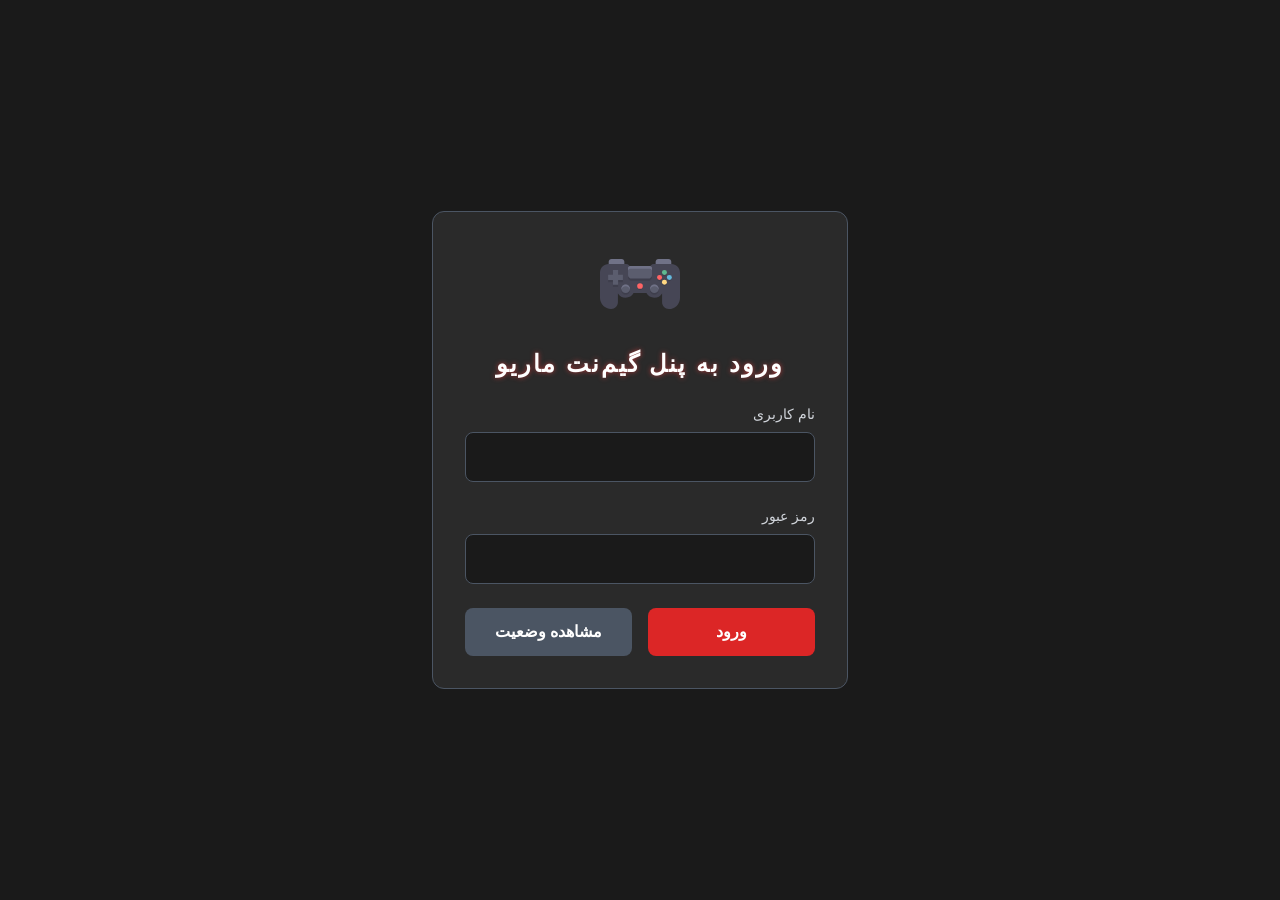
<file: pages/customers.html>
<!DOCTYPE html>
<html lang="fa" dir="rtl">

<head>
    <meta charset="UTF-8">
    <meta name="viewport" content="width=device-width, initial-scale=1.0">
    <title>مشتریان | GameMario</title>
    <!-- Favicon for the site -->
    <link rel="icon" href="../public/assets/logo.svg" type="image/svg+xml">

    <!-- Tailwind CSS for styling -->
    <script src="../public/assets/libs/tailwind.js"></script>

    <!-- Chart.js for charts and reports -->
    <script src="../public/assets/libs/chart.js"></script>

    <!-- Libraries for exporting tables -->
    <script src="../public/assets/libs/xlsx.full.min.js"></script>

    <!-- Moment.js for date and time manipulation -->
    <script src="../public/assets/libs/moment.min.js"></script>
    <script src="../public/assets/libs/moment-jalaali.js"></script>
    <script
        src="../public/assets/libs/chartjs-adapter-moment.min.js"></script>

    <!-- Anime.js for animations -->
    <script src="../public/assets/libs/anime.min.js"></script>

    <!-- Tone.js for audio notifications -->
    <script src="../public/assets/libs/Tone.js"></script>

    <link rel="stylesheet" href="../public/assets/styles.css">
    <style>
        .neon-text {
            font-family: 'Orbitron', sans-serif;
            color: #e53e3e;
            text-shadow: 0 0 5px rgba(229, 62, 62, 0.7);
            letter-spacing: 2px;
        }

        .status-card {
            background-color: #2a2a2a;
            border: 1px solid #4b5563;
            border-radius: 0.75rem;
            padding: 1.5rem;
            text-align: center;
            transition: all 0.3s ease;
            position: relative;
            overflow: hidden;

            box-shadow: 0 4px 6px -1px rgba(0, 0, 0, 0.4), 0 2px 4px -1px rgba(0, 0, 0, 0.3);
        }

        .status-card:hover {
            transform: translateY(-5px);
            box-shadow: 0 10px 15px -3px rgba(0, 0, 0, 0.5), 0 4px 6px -2px rgba(0, 0, 0, 0.4);
        }

        @keyframes fadeIn {
            to {
                opacity: 1;
                transform: translateY(0);
            }
        }

        .status-card::before {
            content: '';
            position: absolute;
            top: 0;
            left: 0;
            right: 0;
            height: 4px;
            transition: all 0.3s ease;
        }

        /* AVAILABLE (GREEN) */
        .status-card.available {
            border-color: #10b981;
        }
        .status-card.available::before {
            background: #10b981;
        }
        .status-card.available .card-status-icon {
            color: #10b981;
        }
        .status-card.available .card-status-text {
            color: #34d399;
        }

        /* OCCUPIED (RED) */
        .status-card.occupied {
            border-color: #dc2626;
        }
        .status-card.occupied::before {
            background: #dc2626;
        }
        .status-card.occupied .card-status-icon {
            color: #dc2626;
        }
        .status-card.occupied .card-status-text {
            color: #e53e3e;
        }

        .card-title {
            font-family: 'Orbitron', sans-serif;
            font-size: 2rem;
            font-weight: 700;
            color: #ffffff;
        }

        .card-status-text {
            font-size: 1.5rem;
            font-weight: 600;
        }

        .card-status-container {
            display: flex;
            align-items: center;
            justify-content: center;
            gap: 0.5rem;
            margin-top: 1rem;
        }

        .card-status-icon svg {
            width: 1.5rem;
            height: 1.5rem;
            animation: spin 1s forwards;
        }

        @keyframes spin {
            from {
                transform: rotate(0deg);
            }
            to {
                transform: rotate(360deg);
            }
        }

        .card-status-text {
            font-size: 1.5rem;
            font-weight: 500;
        }

        .card-timer {
            font-size: 1.125rem;
            margin-top: 1rem;
            color: #d1d5db;
            direction: ltr;
        }

        .card-timer strong {
            font-family: 'Orbitron', sans-serif;
            color: #ffffff;
        }
    </style>

<body class="antialiased" data-page="customers">
<div id="loading-overlay" class="modal-overlay hidden">
        <div id="new-loader" class="w-24 h-24">
            <img src="../public/assets/logo.svg" alt="Loading...">
        </div>
    </div>
<div id="secretary-bonus-modal" class="modal-overlay hidden">
        <div class="card w-full max-w-sm">
            <h3 class="text-xl font-bold text-white mb-4">ثبت پاداش</h3>
            <form id="secretary-bonus-form" class="space-y-4">
                <input type="hidden" id="secretary-bonus-log-id">
                <div>
                    <label for="secretary-bonus-amount" class="block mb-2 text-sm">مبلغ (تومان)</label>
                    <input type="number" id="secretary-bonus-amount" class="input-field" placeholder="مثلاً 500000" min="0" step="1000" required>
                </div>
                <div>
                    <label for="secretary-bonus-description" class="block mb-2 text-sm">توضیحات</label>
                    <textarea id="secretary-bonus-description" class="input-field" rows="3" placeholder="توضیحات پاداش..."></textarea>
                </div>
                <div class="flex gap-4 !mt-6">
                    <button type="submit" class="btn btn-primary w-full">ثبت پاداش</button>
                    <button type="button" onclick="closeModal('secretary-bonus-modal')"
                        class="btn btn-secondary w-full">انصراف</button>
                </div>
            </form>
        </div>
    </div>

    <!-- Secretary Fine Modal -->
    <div id="secretary-fine-modal" class="modal-overlay hidden">
        <div class="card w-full max-w-sm">
            <h3 class="text-xl font-bold text-white mb-4">ثبت جریمه</h3>
            <form id="secretary-fine-form" class="space-y-4">
                <input type="hidden" id="secretary-fine-log-id">
                <div>
                    <label for="secretary-fine-amount" class="block mb-2 text-sm">مبلغ (تومان)</label>
                    <input type="number" id="secretary-fine-amount" class="input-field" placeholder="مثلاً 200000" min="0" step="1000" required>
                </div>
                <div>
                    <label for="secretary-fine-description" class="block mb-2 text-sm">توضیحات</label>
                    <textarea id="secretary-fine-description" class="input-field" rows="3" placeholder="توضیحات جریمه..."></textarea>
                </div>
                <div class="flex gap-4 !mt-6">
                    <button type="submit" class="btn btn-primary w-full">ثبت جریمه</button>
                    <button type="button" onclick="closeModal('secretary-fine-modal')"
                        class="btn btn-secondary w-full">انصراف</button>
                </div>
            </form>
        </div>
    </div>

    <!-- Settle Check Modal -->
    <div id="edit-expense-modal" class="modal-overlay hidden">
        <div class="card w-full max-w-md">
            <h3 id="edit-expense-modal-title" class="text-xl font-bold text-white mb-4">ویرایش</h3>
            <form id="edit-expense-form" class="space-y-4">
                <input type="hidden" id="edit-expense-id">
                <input type="hidden" id="edit-expense-type">

                <div>
                    <label for="edit-expense-title" class="block mb-2 text-sm">عنوان</label>
                    <input type="text" id="edit-expense-title" class="input-field" required>
                </div>
                <div>
                    <label for="edit-expense-amount" class="block mb-2 text-sm">مبلغ</label>
                    <input type="text" id="edit-expense-amount" class="input-field currency-input" required
                        style="direction: ltr;">
                </div>

                <!-- Fields for Expense Type -->
                <div id="edit-expense-fields" class="hidden space-y-4">
                    <div class="grid grid-cols-1 md:grid-cols-2 gap-4">
                        <div>
                            <label for="edit-expense-category" class="block mb-2 text-sm">دسته‌بندی</label>
                            <select id="edit-expense-category" class="input-field">
                                <option value="قبض">قبض</option>
                                <option value="حقوق">حقوق</option>
                                <option value="تعمیرات">تعمیرات</option>
                                <option value="خرید">خرید</option>
                                <option value="سایر">سایر</option>
                            </select>
                        </div>
                        <div>
                            <label for="edit-expense-payment-method" class="block mb-2 text-sm">نحوه پرداخت</label>
                            <select id="edit-expense-payment-method" class="input-field">
                                <option value="نقد">نقد</option>
                                <option value="کارت">کارت</option>
                                <option value="کارت به کارت">کارت به کارت</option>
                                <option value="چک">چک</option>
                                <option value="سایر">سایر</option>
                            </select>
                        </div>
                    </div>
                </div>

                <!-- Fields for Check Type -->
                <div id="edit-check-fields" class="hidden space-y-4">
                    <div class="relative">
                        <label for="edit-expense-due-date-display" class="block mb-2 text-sm">تاریخ سررسید</label>
                        <input type="text" id="edit-expense-due-date-display" class="input-field cursor-pointer"
                            placeholder="برای انتخاب کلیک کنید" readonly>
                        <input type="hidden" id="edit-expense-due-date">
                    </div>
                </div>

                <div>
                    <label for="edit-expense-description" class="block mb-2 text-sm">توضیحات (اختیاری)</label>
                    <textarea id="edit-expense-description" class="input-field" rows="2"></textarea>
                </div>

                <div class="flex gap-4 !mt-6">
                    <button type="submit" class="btn btn-primary w-full">ذخیره تغییرات</button>
                    <button type="button" onclick="closeModal('edit-expense-modal')"
                        class="btn btn-secondary w-full">انصراف</button>
                </div>
            </form>
        </div>
    </div>
    <div id="settle-check-modal" class="modal-overlay hidden">
        <div class="card w-full max-w-sm">
            <h3 class="text-xl font-bold text-white mb-4">پرداخت چک</h3>
            <form id="settle-check-form" class="space-y-4">
                <input type="hidden" id="settle-check-id">
                <p>چک به شماره <span id="settle-check-title" class="font-bold text-amber-400"></span> به مبلغ <span
                        id="settle-check-amount" class="font-bold text-amber-400"></span></p>
                <div>
                    <label for="settle-check-payment-method" class="block mb-2 text-sm">نحوه پرداخت</label>
                    <select id="settle-check-payment-method" class="input-field">
                        <option value="نقد">نقد</option>
                        <option value="کارت">کارت</option>
                        <option value="کارت به کارت">کارت به کارت</option>
                        <option value="چک">چک</option>
                        <option value="سایر">سایر</option>
                    </select>
                </div>
                <div class="flex gap-4 !mt-6">
                    <button type="submit" class="btn btn-primary w-full">تایید پرداخت</button>
                    <button type="button" onclick="closeModal('settle-check-modal')"
                        class="btn btn-secondary w-full">انصراف</button>
                </div>
            </form>
        </div>
    </div>
<div id="toast-container" class="fixed top-5 left-5 z-[99999] flex flex-col gap-3 max-w-sm md:max-w-md w-full pointer-events-none transition-all duration-300"></div>
<div id="app-container" class="hidden h-screen" style="background-color: #1a1a1a;">

        <!-- Mobile Header -->
        <header class="md:hidden border-b p-4 flex justify-between items-center sticky top-0 z-30"
            style="background-color: #2a2a2a; border-color: #4b5563;">
            <div class="flex items-center">
                <img src="../public/assets/logo.svg" class="h-10 w-10" alt="Logo">
                <h1 class="text-lg font-bold text-white mr-2 neon-text" style="font-family: 'Orbitron', sans-serif;">
                    گیم‌نت ماریو</h1>
            </div>
            <div class="flex items-center gap-3">
                <button id="notif-bell-btn-mobile" class="relative text-stone-300 hover:text-white p-1 focus:outline-none" title="مرکز اعلان‌ها">
                    <svg class="w-6 h-6" fill="none" stroke="currentColor" viewBox="0 0 24 24">
                        <path stroke-linecap="round" stroke-linejoin="round" stroke-width="2" d="M15 17h5l-1.405-1.405A2.032 2.032 0 0118 14.158V11a6.002 6.002 0 00-4-5.659V5a2 2 0 10-4 0v.341C7.67 6.165 6 8.388 6 11v3.159c0 .538-.214 1.055-.595 1.436L4 17h5m6 0v1a3 3 0 11-6 0v-1m6 0H9" />
                    </svg>
                    <span class="notif-badge hidden absolute -top-1 -right-1 bg-red-600 text-white text-[10px] font-bold rounded-full h-4 min-w-[16px] px-1 flex items-center justify-center border border-stone-900 shadow">0</span>
                </button>
                <button id="mobile-menu-button" class="text-gray-200 focus:outline-none">
                    <svg class="w-6 h-6" fill="none" stroke="currentColor" viewBox="0 0 24 24">
                        <path stroke-linecap="round" stroke-linejoin="round" stroke-width="2" d="M4 6h16M4 12h16M4 18h16">
                        </path>
                    </svg>
                </button>
            </div>
        </header>

        <div class="flex flex-1 overflow-hidden">
            <!-- Sidebar Overlay for Mobile -->
            <div id="sidebar-overlay" class="fixed inset-0 bg-black bg-opacity-50 z-30 hidden md:hidden"></div>

            <!-- Sidebar -->
            <aside id="sidebar"
                class="w-64 flex-shrink-0 p-4 flex flex-col fixed md:relative inset-y-0 right-0 z-40 transform translate-x-full md:translate-x-0">
                <div class="flex items-center justify-between mb-8">
                    <div class="flex items-center">
                        <img src="../public/assets/logo.svg" class="h-10 w-10" alt="Logo">
                        <div class="mr-3">
                            <h1 class="text-xl font-bold text-white neon-text"
                                style="font-family: 'Orbitron', sans-serif;">گیم‌نت ماریو</h1>
                            <p id="current-user-display" class="text-base text-stone-300">کاربر: ---</p>
                        </div>
                    </div>
                    <button id="notif-bell-btn-desktop" class="relative text-stone-300 hover:text-white p-2 rounded-lg hover:bg-stone-800 transition focus:outline-none" title="مرکز اعلان‌ها">
                        <svg class="w-6 h-6" fill="none" stroke="currentColor" viewBox="0 0 24 24">
                            <path stroke-linecap="round" stroke-linejoin="round" stroke-width="2" d="M15 17h5l-1.405-1.405A2.032 2.032 0 0118 14.158V11a6.002 6.002 0 00-4-5.659V5a2 2 0 10-4 0v.341C7.67 6.165 6 8.388 6 11v3.159c0 .538-.214 1.055-.595 1.436L4 17h5m6 0v1a3 3 0 11-6 0v-1m6 0H9" />
                        </svg>
                        <span class="notif-badge hidden absolute top-0.5 right-0.5 bg-red-600 text-white text-[10px] font-bold rounded-full h-4 min-w-[16px] px-1 flex items-center justify-center border border-stone-900 shadow">0</span>
                    </button>
                </div>

                <!-- Live Clock & Sync Status -->
                <div id="live-clock-container" class="text-center my-4 p-3 rounded-lg border"
                    style="background-color: #1a1a1a; border-color: #4b5563;">
                    <p id="live-clock" class="text-xl font-bold text-white"
                        style="font-family: 'Orbitron', sans-serif; direction: ltr;"></p>
                    <p id="live-date" class="text-base text-gray-300"></p>
                </div>

                <nav id="sidebar-nav" class="flex-grow">
                    <a href="orders.html" data-page="orders"
                        class="nav-link  flex items-center p-3 my-1 rounded-lg text-stone-200 hover:bg-stone-700 transition-colors">
                        <svg class="sidebar-icon ml-3" fill="none" stroke="currentColor" viewBox="0 0 24 24">
                            <path stroke-linecap="round" stroke-linejoin="round"
                                d="M9 5H7a2 2 0 00-2 2v12a2 2 0 002 2h10a2 2 0 002-2V7a2 2 0 00-2-2h-2M9 5a2 2 0 002 2h2a2 2 0 002-2M9 5a2 2 0 012-2h2a2 2 0 012 2m-3 7h3m-3 4h3m-6-4h.01M9 16h.01">
                            </path>
                        </svg>
                        مدیریت سفارشات
                    </a>
                    <a href="tournaments.html" data-page="tournaments"
                        class="nav-link  flex items-center p-3 my-1 rounded-lg text-stone-200 hover:bg-stone-700 transition-colors">
                        <svg class="sidebar-icon ml-3" fill="none" stroke="currentColor" viewBox="0 0 24 24">
                            <path stroke-linecap="round" stroke-linejoin="round"
                                d="M9 12h6m-6 4h6m2 5H7a2 2 0 01-2-2V5a2 2 0 012-2h5.586a1 1 0 01.707.293l5.414 5.414a1 1 0 01.293.707V19a2 2 0 01-2 2z">
                            </path>
                        </svg>
                        مدیریت تورنومنت
                    </a>
                    <a id="nav-reports" href="reports.html" data-page="reports"
                        class="nav-link  flex items-center p-3 my-1 rounded-lg text-stone-200 hover:bg-stone-700 transition-colors">
                        <svg class="sidebar-icon ml-3" fill="none" stroke="currentColor" viewBox="0 0 24 24">
                            <path stroke-linecap="round" stroke-linejoin="round"
                                d="M9 19v-6a2 2 0 00-2-2H5a2 2 0 00-2 2v6a2 2 0 002 2h2a2 2 0 002-2zm0 0V9a2 2 0 012-2h2a2 2 0 012 2v10m-6 0a2 2 0 002 2h2a2 2 0 002-2m0 0V5a2 2 0 012-2h2a2 2 0 012 2v14a2 2 0 01-2 2h-2a2 2 0 01-2-2z">
                            </path>
                        </svg>
                        آمار و گزارشات
                    </a>
                    <a href="customers.html" data-page="customers"
                        class="nav-link active flex items-center p-3 my-1 rounded-lg text-stone-200 hover:bg-stone-700 transition-colors">
                        <svg class="sidebar-icon ml-3" fill="none" stroke="currentColor" viewBox="0 0 24 24">
                            <path stroke-linecap="round" stroke-linejoin="round"
                                d="M17 20h5v-2a3 3 0 00-5.356-1.857M17 20H7m10 0v-2c0-.656-.126-1.283-.356-1.857M7 20H2v-2a3 3 0 015.356-1.857M7 20v-2c0-.656.126-1.283.356-1.857m0 0a5.002 5.002 0 019.288 0M15 7a3 3 0 11-6 0 3 3 0 016 0zm6 3a2 2 0 11-4 0 2 2 0 014 0zM7 10a2 2 0 11-4 0 2 2 0 014 0z">
                            </path>
                        </svg>
                        مدیریت مشتریان
                    </a>
                    <a href="buffet.html" data-page="buffet"
                        class="nav-link  flex items-center p-3 my-1 rounded-lg text-stone-200 hover:bg-stone-700 transition-colors">
                        <svg class="sidebar-icon ml-3" fill="none" stroke="currentColor" viewBox="0 0 24 24">
                            <path stroke-linecap="round" stroke-linejoin="round"
                                d="M21 13.255A23.931 23.931 0 0112 15c-3.183 0-6.22-.62-9-1.745M16 6V4a2 2 0 00-2-2h-4a2 2 0 00-2 2v2m4 6h.01M5 20h14a2 2 0 002-2V8a2 2 0 00-2-2H5a2 2 0 00-2 2v10a2 2 0 002 2z">
                            </path>
                        </svg>
                        مدیریت بوفه
                    </a>
                    <a href="expenses.html" data-page="expenses"
                        class="nav-link  flex items-center p-3 my-1 rounded-lg text-stone-200 hover:bg-stone-700 transition-colors">
                        <svg xmlns="http://www.w3.org/2000/svg" class="sidebar-icon ml-3" fill="none"
                            viewBox="0 0 24 24" stroke="currentColor" stroke-width="2">
                            <path stroke-linecap="round" stroke-linejoin="round"
                                d="M3 10h18M7 15h1m4 0h1m-7 4h12a3 3 0 003-3V8a3 3 0 00-3-3H6a3 3 0 00-3 3v8a3 3 0 003 3z" />
                        </svg>
                        مدیریت هزینه‌ها
                    </a>
                    <a id="nav-secretary" href="secretary.html" data-page="secretary"
                        class="nav-link  flex items-center p-3 my-1 rounded-lg text-stone-200 hover:bg-stone-700 transition-colors">
                        <svg xmlns="http://www.w3.org/2000/svg" class="sidebar-icon ml-3" fill="none"
                            viewBox="0 0 24 24" stroke="currentColor" stroke-width="2">
                            <path stroke-linecap="round" stroke-linejoin="round"
                                d="M8 7V3m8 4V3m-9 8h10M5 21h14a2 2 0 002-2V7a2 2 0 00-2-2H5a2 2 0 00-2 2v12a2 2 0 002 2z" />
                        </svg>
                        مدیریت کارکرد منشی
                    </a>
                    <a id="nav-settings" href="settings.html" data-page="settings"
                        class="nav-link  flex items-center p-3 my-1 rounded-lg text-stone-200 hover:bg-stone-700 transition-colors">
                        <svg class="sidebar-icon ml-3" fill="none" stroke="currentColor" viewBox="0 0 24 24">
                            <path stroke-linecap="round" stroke-linejoin="round"
                                d="M10.325 4.317c.426-1.756 2.924-1.756 3.35 0a1.724 1.724 0 002.573 1.066c1.543-.94 3.31.826 2.37 2.37a1.724 1.724 0 001.065 2.572c1.756.426 1.756 2.924 0 3.35a1.724 1.724 0 00-1.066 2.573c.94 1.543-.826 3.31-2.37 2.37a1.724 1.724 0 00-2.572 1.065c-.426 1.756-2.924-1.756-3.35 0a1.724 1.724 0 00-2.573-1.066c-1.543.94-3.31-.826-2.37-2.37a1.724 1.724 0 00-1.065-2.572c-1.756-.426-1.756-2.924 0-3.35a1.724 1.724 0 001.066-2.573c-.94-1.543.826-3.31 2.37-2.37.996.608 2.296.07 2.572-1.065z">
                            </path>
                            <path stroke-linecap="round" stroke-linejoin="round" d="M15 12a3 3 0 11-6 0 3 3 0 016 0z">
                            </path>
                        </svg>
                        تنظیمات
                    </a>
                </nav>
                <div class="mt-auto space-y-3 pt-4 border-t border-stone-700 mb-4">
                    <div class="flex items-center justify-between px-2 text-xs">
                        <label for="enable-notifications-checkbox" class="text-stone-400 cursor-pointer">صدا و نوتیفیکیشن</label>
                        <input type="checkbox" id="enable-notifications-checkbox"
                            class="form-checkbox h-4 w-4 text-red-500 bg-stone-800 border-stone-600 rounded focus:ring-red-500 cursor-pointer">
                    </div>
                    <div class="flex items-center justify-between px-2 text-xs">
                        <label for="enable-autosync-checkbox" class="text-stone-400 cursor-pointer">همگام‌سازی خودکار</label>
                        <input type="checkbox" id="enable-autosync-checkbox"
                            class="form-checkbox h-4 w-4 text-amber-500 bg-stone-800 border-stone-600 rounded focus:ring-amber-500 cursor-pointer">
                    </div>
                    <button id="logout-button" class="btn btn-danger w-full !py-2">خروج</button>
                </div>
            </aside>

            <!-- Main Content -->
            <main class="flex-1 p-4 md:p-6 lg:p-8 overflow-y-auto">
<div id="customers-page" class="page-content">
                    <h2 class="text-2xl md:text-3xl font-bold text-white mb-6">مدیریت مشتریان</h2>
                    <div class="grid grid-cols-1 lg:grid-cols-3 gap-6">
                        <div class="lg:col-span-1">
                            <div class="card">
                                <h3 class="text-xl font-bold text-white mb-4">افزودن مشتری جدید</h3>
                                <form id="new-customer-form" novalidate>
                                    <div class="mb-4">
                                        <label for="customer-name"
                                            class="block mb-2 text-sm font-medium text-stone-300">نام و نام
                                            خانوادگی</label>
                                        <input type="text" id="customer-name" class="input-field" required>
                                        <p id="customer-name-error" class="text-red-400 text-sm mt-1 hidden"></p>
                                    </div>
                                    <div class="mb-4">
                                        <label for="customer-sub-code"
                                            class="block mb-2 text-sm font-medium text-stone-300">کد اشتراک</label>
                                        <input type="text" id="customer-sub-code" class="input-field">
                                    </div>
                                    <div class="mb-4">
                                        <label for="customer-phone"
                                            class="block mb-2 text-sm font-medium text-stone-300">شماره تماس
                                            (اختیاری)</label>
                                        <input type="tel" id="customer-phone" class="input-field">
                                        <p id="customer-phone-error" class="text-red-400 text-sm mt-1 hidden"></p>
                                    </div>
                                    <div class="mb-4">
                                         <label for="customer-credit-limit"
                                             class="block mb-2 text-sm font-medium text-stone-300">سقف اعتبار (تومان)</label>
                                         <input type="text" id="customer-credit-limit" class="input-field currency-input"
                                             placeholder="خالی = آزاد (Unlimited)" style="direction: ltr;">
                                    </div>
                                    <button type="submit" class="btn btn-primary w-full">افزودن مشتری</button>
                                </form>
                            </div>
                        </div>
                        <div class="lg:col-span-2">
                            <div class="card">
                                <div class="flex flex-col md:flex-row justify-between items-center mb-4 gap-4">
                                    <h3 class="text-xl font-bold text-white">لیست مشتریان</h3>
                                    <input type="search" id="customer-search-input"
                                        class="input-field !w-full md:!w-1/2" placeholder="جستجو...">
                                </div>
                                <div class="overflow-auto max-h-96">
                                    <table class="w-full text-sm text-left text-stone-400">
                                        <thead class="text-xs text-stone-300 uppercase bg-stone-700 sticky top-0">
                                            <tr>
                                                <th scope="col" class="px-6 py-3 sortable-header" data-sort="name">نام
                                                </th>
                                                <th scope="col" class="px-6 py-3 sortable-header" data-sort="subCode">کد
                                                    اشتراک</th>
                                                <th scope="col" class="px-6 py-3 sortable-header" data-sort="phone">
                                                    شماره تماس</th>
                                                <th scope="col" class="px-6 py-3 sortable-header" data-sort="balance">
                                                     بدهی فعلی</th>
                                                 <th scope="col" class="px-6 py-3 sortable-header" data-sort="creditLimit">
                                                     سقف اعتبار</th>
                                                 <th scope="col" class="px-6 py-3">
                                                     اعتبار قابل استفاده</th>
                                                <th scope="col" class="px-6 py-3 text-center">عملیات</th>
                                            </tr>
                                        </thead>
                                        <tbody id="customers-table"></tbody>
                                    </table>
                                </div>
                                <div class="p-4 border-t border-stone-700 flex justify-center">
                                    <button id="customers-load-more" class="btn btn-secondary btn-sm hidden">بارگذاری بیشتر</button>
                                </div>
                            </div>
                        </div>
                    </div>
                </div>
            </main>
        </div>
    </div>
<div id="notification-history-modal" class="modal-overlay hidden" style="z-index: 9000;">
        <div class="card w-full max-w-lg max-h-[85vh] flex flex-col">
            <div class="flex items-center justify-between border-b border-stone-700 pb-3 mb-4">
                <div class="flex items-center gap-2">
                    <svg class="w-6 h-6 text-red-500" fill="none" stroke="currentColor" viewBox="0 0 24 24">
                        <path stroke-linecap="round" stroke-linejoin="round" stroke-width="2" d="M15 17h5l-1.405-1.405A2.032 2.032 0 0118 14.158V11a6.002 6.002 0 00-4-5.659V5a2 2 0 10-4 0v.341C7.67 6.165 6 8.388 6 11v3.159c0 .538-.214 1.055-.595 1.436L4 17h5m6 0v1a3 3 0 11-6 0v-1m6 0H9" />
                    </svg>
                    <h3 class="text-xl font-bold text-white">مرکز اعلان‌ها</h3>
                </div>
                <button onclick="closeModal('notification-history-modal')" class="text-stone-400 hover:text-white p-1 rounded-lg focus:outline-none">
                    <svg class="w-5 h-5" fill="none" stroke="currentColor" viewBox="0 0 24 24"><path stroke-linecap="round" stroke-linejoin="round" stroke-width="2" d="M6 18L18 6M6 6l12 12"/></svg>
                </button>
            </div>

            <!-- Header Controls & Filters -->
            <div class="flex flex-wrap items-center justify-between gap-2 mb-4 bg-stone-900/60 p-2 rounded-lg border border-stone-800 text-xs">
                <div class="flex items-center bg-stone-800 rounded-md p-0.5">
                    <button id="notif-tab-all" class="px-3 py-1.5 rounded-md font-bold transition bg-stone-700 text-white">همه</button>
                    <button id="notif-tab-unread" class="px-3 py-1.5 rounded-md font-bold transition text-stone-400 hover:text-white">خوانده‌نشده</button>
                </div>
                <div class="flex items-center gap-2">
                    <button id="notif-mark-all-read-btn" class="text-xs text-amber-400 hover:text-amber-300 transition hover:underline">علامت همه به عنوان خوانده شده</button>
                    <span class="text-stone-600">|</span>
                    <button id="notif-clear-history-btn" class="text-xs text-red-400 hover:text-red-300 transition hover:underline">پاک کردن تاریخچه</button>
                </div>
            </div>

            <!-- History List Container -->
            <div id="notification-history-list" class="overflow-y-auto flex-1 pr-1 space-y-2 max-h-[50vh]">
                <!-- Rendered dynamically by NotificationCenter -->
            </div>

            <div class="mt-4 pt-3 border-t border-stone-800 text-left">
                <button onclick="closeModal('notification-history-modal')" class="btn btn-secondary text-xs px-4 py-2">بستن</button>
            </div>
        </div>
    </div>

    <!-- Notification Modal (Fallback) -->
    <div id="notification-modal" class="modal-overlay hidden" style="z-index: 9000;">
        <div class="card w-full max-w-sm text-center">
            <p id="notification-message" class="text-lg mb-4"></p>
            <button id="notification-ok-btn" class="btn btn-primary w-full">باشه</button>
        </div>
    </div>
    <!-- Confirmation Modal -->
    <div id="confirmation-modal" class="modal-overlay hidden" style="z-index: 120;">
        <div class="card w-full max-w-sm text-center">
            <p id="confirmation-message" class="text-lg mb-6"></p>
            <div class="flex gap-4">
                <button id="confirm-yes-btn" class="btn btn-danger w-full">بله، حذف کن</button>
                <button id="confirm-no-btn" class="btn btn-secondary w-full">انصراف</button>
            </div>
        </div>
    </div>

    <!-- Add Credit/Payment Modal -->
    <div id="add-credit-payment-modal" class="modal-overlay hidden">
        <div class="card w-full max-w-sm">
            <h3 class="text-xl font-bold text-white mb-4">افزایش اعتبار برای <span
                    id="add-credit-payment-customer-name"></span></h3>
            <form id="add-credit-payment-form" class="space-y-4">
                <input type="hidden" id="add-credit-payment-customer-id">
                <div>
                    <label for="add-credit-payment-amount" class="block mb-2 text-sm">مبلغ (تومان)</label>
                    <input type="text" id="add-credit-payment-amount" class="input-field currency-input" required
                        style="direction: ltr;">
                </div>
                <div>
                    <label for="add-credit-payment-method" class="block mb-2 text-sm">نوع تراکنش</label>
                    <select id="add-credit-payment-method" class="input-field">
                        <option value="cash">نقد</option>
                        <option value="card">کارتخوان</option>
                        <option value="card_to_card">کارت به کارت</option>
                        <option value="credit">اعتبار</option>
                        <option value="discount">تخفیف</option>
                        <option value="check">چک</option>
                    </select>
                </div>
                <div id="add-credit-check-date-container" class="hidden">
                    <label for="add-credit-check-date-display" class="block mb-2 text-sm">تاریخ چک</label>
                    <input type="text" id="add-credit-check-date-display" class="input-field cursor-pointer"
                        placeholder="انتخاب تاریخ چک" readonly>
                    <input type="hidden" id="add-credit-check-date">
                </div>
                <div class="flex gap-4 !mt-6">
                    <button type="submit" class="btn btn-primary w-full">ثبت</button>
                    <button type="button" onclick="closeModal('add-credit-payment-modal')"
                        class="btn btn-secondary w-full">انصراف</button>
                </div>
            </form>
        </div>
    </div>

    <!-- Deduct Credit Modal -->
    <div id="deduct-credit-modal" class="modal-overlay hidden">
        <div class="card w-full max-w-sm">
            <h3 class="text-xl font-bold text-white mb-4">کاهش اعتبار برای <span
                    id="deduct-credit-customer-name"></span></h3>
            <form id="deduct-credit-form" class="space-y-4">
                <input type="hidden" id="deduct-credit-customer-id">
                <div>
                    <label for="deduct-credit-amount" class="block mb-2 text-sm">مبلغ کاهش اعتبار (تومان)</label>
                    <input type="text" id="deduct-credit-amount" class="input-field currency-input" required
                        style="direction: ltr;">
                </div>
                <div class="flex gap-4 !mt-6">
                    <button type="submit" class="btn btn-primary w-full">ثبت</button>
                    <button type="button" onclick="closeModal('deduct-credit-modal')"
                        class="btn btn-secondary w-full">انصراف</button>
                </div>
            </form>
        </div>
    </div>

    <!-- Edit Customer Modal -->
    <div id="edit-customer-modal" class="modal-overlay hidden">
        <div class="card w-full max-w-sm">
            <h3 class="text-xl font-bold text-white mb-4">ویرایش مشتری</h3>
            <form id="edit-customer-form">
                <input type="hidden" id="edit-customer-id">
                <div class="mb-4"><label for="edit-customer-name" class="block mb-2 text-sm">نام</label><input
                        type="text" id="edit-customer-name" class="input-field" required></div>
                <div class="mb-4"><label for="edit-customer-sub-code" class="block mb-2 text-sm">کد اشتراک</label><input
                        type="text" id="edit-customer-sub-code" class="input-field"></div>
                <div class="mb-4"><label for="edit-customer-phone" class="block mb-2 text-sm">تلفن</label><input
                        type="tel" id="edit-customer-phone" class="input-field"></div>
                <div class="mb-4"><label for="edit-customer-credit-limit" class="block mb-2 text-sm">سقف اعتبار (تومان)</label><input
                        type="text" id="edit-customer-credit-limit" class="input-field currency-input"
                        placeholder="خالی = آزاد (Unlimited)" style="direction: ltr;"></div>
                <div class="flex gap-4">
                    <button type="submit" class="btn btn-primary w-full">ذخیره</button>
                    <button type="button" onclick="closeModal('edit-customer-modal')"
                        class="btn btn-secondary w-full">انصراف</button>
                </div>
            </form>
        </div>
    </div>

    <!-- Edit Buffet Item Modal -->
    <div id="edit-buffet-modal" class="modal-overlay hidden">
        <div class="card w-full max-w-sm">
            <h3 class="text-xl font-bold text-white mb-4">ویرایش محصول بوفه</h3>
            <form id="edit-buffet-form">
                <input type="hidden" id="edit-buffet-id">
                <div class="mb-4"><label for="edit-buffet-name" class="block mb-2 text-sm">نام محصول</label><input
                        type="text" id="edit-buffet-name" class="input-field" required></div>
                <div class="mb-4"><label for="edit-buffet-buy-price" class="block mb-2 text-sm">قیمت خرید</label><input
                        type="text" id="edit-buffet-buy-price" class="input-field currency-input" required
                        style="direction: ltr;"></div>
                <div class="mb-4"><label for="edit-buffet-sell-price" class="block mb-2 text-sm">قیمت فروش</label><input
                        type="text" id="edit-buffet-sell-price" class="input-field currency-input" required
                        style="direction: ltr;"></div>
                <div class="mb-4"><label for="edit-buffet-stock" class="block mb-2 text-sm">موجودی</label><input
                        type="number" id="edit-buffet-stock" class="input-field" required></div>
                <div class="flex gap-4">
                    <button type="submit" class="btn btn-primary w-full">ذخیره</button>
                    <button type="button" onclick="closeModal('edit-buffet-modal')"
                        class="btn btn-secondary w-full">انصراف</button>
                </div>
            </form>
        </div>
    </div>

    <!-- Edit Console Modal -->
    <div id="edit-console-modal" class="modal-overlay hidden">
        <div class="card w-full max-w-md">
            <h3 class="text-xl font-bold text-white mb-4">ویرایش کنسول</h3>
            <form id="edit-console-form" class="space-y-4">
                <input type="hidden" id="edit-console-id">
                <div class="grid grid-cols-2 gap-2">
                    <input type="text" id="edit-console-type" class="input-field" placeholder="نوع کنسول (مثلا PS5)"
                        required>
                    <input type="number" id="edit-console-number" class="input-field" placeholder="شماره" required>
                </div>
                <div id="edit-rate-fields-container" class="space-y-2 my-2">
                </div>
                <button type="button" id="edit-add-rate-field-btn"
                    class="text-sm text-amber-400 hover:text-amber-300 mb-4">+ افزودن تعرفه دیگر</button>

                <div class="border-t border-stone-700 my-4"></div>
                <h4 class="text-lg font-bold text-white">تعرفه ساعتی ویژه</h4>
                <div class="grid grid-cols-3 gap-2">
                    <input type="time" id="edit-special-rate-start-time" class="input-field" placeholder="زمان شروع">
                    <input type="time" id="edit-special-rate-end-time" class="input-field" placeholder="زمان پایان">
                    <input type="text" id="edit-special-rate-amount" class="input-field currency-input"
                        placeholder="مبلغ اضافی" style="direction: ltr;">
                </div>

                <div class="flex gap-4 mt-6">
                    <button type="submit" class="btn btn-primary w-full">ذخیره تغییرات</button>
                    <button type="button" onclick="closeModal('edit-console-modal')"
                        class="btn btn-secondary w-full">انصراف</button>
                </div>
            </form>
        </div>
    </div>

    <!-- Edit User Modal -->
    <div id="edit-user-modal" class="modal-overlay hidden">
        <div class="card w-full max-w-md">
            <h3 class="text-xl font-bold text-white mb-4">ویرایش کاربر</h3>
            <form id="edit-user-form" class="space-y-4">
                <input type="hidden" id="edit-user-id">
                <div>
                    <label class="block mb-2 text-sm font-medium text-stone-300">نام کاربری</label>
                    <p id="edit-user-username-display" class="text-lg text-white"></p>
                </div>
                <div>
                    <label class="block mb-2 text-sm font-medium text-stone-300">دسترسی‌ها</label>
                    <div
                        class="grid grid-cols-1 gap-2 text-sm text-stone-300 bg-stone-800 p-3 rounded h-60 overflow-y-auto border border-stone-600">
                        <!-- View Permissions -->
                        <div class="font-bold text-amber-500 mt-2 mb-1 border-b border-stone-600 pb-1">مشاهده صفحات
                        </div>
                        <label class="flex items-center"><input type="checkbox" name="permissions" value="view_orders"
                                class="mr-2 ml-2 form-checkbox text-amber-500 rounded bg-stone-700 border-stone-600">داشبورد
                            (سفارشات)</label>
                        <label class="flex items-center"><input type="checkbox" name="permissions"
                                value="view_tournaments"
                                class="mr-2 ml-2 form-checkbox text-amber-500 rounded bg-stone-700 border-stone-600">تورنومنت</label>
                        <label class="flex items-center"><input type="checkbox" name="permissions" value="view_reports"
                                class="mr-2 ml-2 form-checkbox text-amber-500 rounded bg-stone-700 border-stone-600">گزارشات</label>
                        <label class="flex items-center"><input type="checkbox" name="permissions"
                                value="view_customers"
                                class="mr-2 ml-2 form-checkbox text-amber-500 rounded bg-stone-700 border-stone-600">مشتریان</label>
                        <label class="flex items-center"><input type="checkbox" name="permissions" value="view_buffet"
                                class="mr-2 ml-2 form-checkbox text-amber-500 rounded bg-stone-700 border-stone-600">بوفه</label>
                        <label class="flex items-center"><input type="checkbox" name="permissions" value="view_expenses"
                                class="mr-2 ml-2 form-checkbox text-amber-500 rounded bg-stone-700 border-stone-600">هزینه‌ها</label>
                        <label class="flex items-center"><input type="checkbox" name="permissions"
                                value="view_secretary"
                                class="mr-2 ml-2 form-checkbox text-amber-500 rounded bg-stone-700 border-stone-600">کارکرد
                            منشی</label>
                        <label class="flex items-center"><input type="checkbox" name="permissions" value="view_settings"
                                class="mr-2 ml-2 form-checkbox text-amber-500 rounded bg-stone-700 border-stone-600">تنظیمات</label>

                        <!-- Action Permissions -->
                        <div class="font-bold text-amber-500 mt-4 mb-1 border-b border-stone-600 pb-1">عملیات مدیریتی
                        </div>
                        <label class="flex items-center"><input type="checkbox" name="permissions" value="manage_users"
                                class="mr-2 ml-2 form-checkbox text-amber-500 rounded bg-stone-700 border-stone-600">مدیریت
                            کاربران</label>
                        <label class="flex items-center"><input type="checkbox" name="permissions"
                                value="manage_consoles"
                                class="mr-2 ml-2 form-checkbox text-amber-500 rounded bg-stone-700 border-stone-600">مدیریت
                            کنسول‌ها</label>
                        <label class="flex items-center"><input type="checkbox" name="permissions" value="manage_buffet"
                                class="mr-2 ml-2 form-checkbox text-amber-500 rounded bg-stone-700 border-stone-600">مدیریت
                            بوفه (افزودن/ویرایش)</label>
                        <label class="flex items-center"><input type="checkbox" name="permissions"
                                value="manage_expenses"
                                class="mr-2 ml-2 form-checkbox text-amber-500 rounded bg-stone-700 border-stone-600">مدیریت
                            هزینه‌ها (ثبت/ویرایش)</label>
                        <label class="flex items-center"><input type="checkbox" name="permissions"
                                value="manage_tournaments"
                                class="mr-2 ml-2 form-checkbox text-amber-500 rounded bg-stone-700 border-stone-600">مدیریت
                            تورنومنت (ایجاد/حذف)</label>
                        <label class="flex items-center"><input type="checkbox" name="permissions" value="edit_orders"
                                class="mr-2 ml-2 form-checkbox text-amber-500 rounded bg-stone-700 border-stone-600">ویرایش
                            سفارشات</label>
                        <label class="flex items-center"><input type="checkbox" name="permissions" value="delete_orders"
                                class="mr-2 ml-2 form-checkbox text-amber-500 rounded bg-stone-700 border-stone-600">حذف
                            سفارشات</label>
                        <label class="flex items-center"><input type="checkbox" name="permissions" value="settle_orders"
                                class="mr-2 ml-2 form-checkbox text-amber-500 rounded bg-stone-700 border-stone-600">تسویه
                            حساب</label>
                        <label class="flex items-center"><input type="checkbox" name="permissions"
                                value="manage_secretary_logs"
                                class="mr-2 ml-2 form-checkbox text-amber-500 rounded bg-stone-700 border-stone-600">مدیریت
                            لاگ منشی (تسویه/ویرایش)</label>
                    </div>
                </div>
                <div>
                    <label for="edit-user-hourly-rate" class="block mb-2 text-sm font-medium text-stone-300">نرخ ساعتی
                        (تومان)</label>
                    <input type="text" id="edit-user-hourly-rate" class="input-field currency-input"
                        style="direction: ltr;">
                </div>
                <div class="flex gap-4 !mt-6">
                    <button type="submit" class="btn btn-primary w-full">ذخیره</button>
                    <button type="button" onclick="closeModal('edit-user-modal')"
                        class="btn btn-secondary w-full">انصراف</button>
                </div>
            </form>
        </div>
    </div>

    <!-- Edit Default Service Modal -->
    <div id="edit-default-service-modal" class="modal-overlay hidden">
        <div class="card w-full max-w-md">
            <h3 class="text-xl font-bold text-white mb-4">ویرایش خدمات پیش‌فرض</h3>
            <form id="edit-default-service-form" class="space-y-4">
                <input type="hidden" id="edit-default-service-id">
                <div>
                    <label for="edit-default-service-description" class="block mb-2 text-sm font-medium text-stone-300">شرح خدمات</label>
                    <input type="text" id="edit-default-service-description" class="input-field" required>
                </div>
                <div>
                    <label for="edit-default-service-price" class="block mb-2 text-sm font-medium text-stone-300">قیمت (تومان)</label>
                    <input type="text" id="edit-default-service-price" class="input-field currency-input" required style="direction: ltr;">
                </div>
                <div class="flex gap-4 !mt-6">
                    <button type="submit" class="btn btn-primary w-full">ذخیره</button>
                    <button type="button" onclick="closeModal('edit-default-service-modal')"
                        class="btn btn-secondary w-full">انصراف</button>
                </div>
            </form>
        </div>
    </div>

    <!-- Edit Paid Order Modal (Admin Only) -->
    <div id="edit-paid-order-modal" class="modal-overlay hidden" style="z-index: 80;">
        <div class="card w-full max-w-2xl max-h-[90vh] overflow-y-auto">
            <h3 class="text-xl font-bold text-white mb-4">ویرایش مجدد فاکتور تسویه‌شده</h3>

            <!-- Basic Info Header -->
            <div class="p-4 bg-stone-800 rounded-lg space-y-2 mb-4 text-xs">
                <div class="flex justify-between items-center text-sm font-bold">
                    <span id="edit-paid-invoice-number" class="text-amber-400"></span>
                    <div>
                        <span class="text-stone-400">مشتری: </span>
                        <span id="edit-paid-customer-name" class="text-white"></span>
                    </div>
                </div>
                <div class="grid grid-cols-1 md:grid-cols-3 gap-2 pt-2 border-t border-stone-700 text-stone-300">
                    <div><span>زمان شروع: </span><span id="edit-paid-start-time" dir="ltr" class="font-bold"></span></div>
                    <div><span>زمان پایان: </span><span id="edit-paid-end-time" dir="ltr" class="font-bold"></span></div>
                    <div><span>زمان تسویه: </span><span id="edit-paid-settlement-time" dir="ltr" class="font-bold"></span></div>
                </div>
            </div>

            <!-- Buffet Items Section -->
            <div class="mb-4 border-t border-stone-700 pt-3">
                <div class="flex justify-between items-center mb-2">
                    <h4 class="text-md font-bold text-white">آیتم‌های بوفه</h4>
                </div>
                <div id="edit-paid-buffet-list" class="space-y-2 mb-2"></div>
                <div class="grid grid-cols-1 md:grid-cols-3 gap-2 items-end bg-stone-800 p-3 rounded-lg">
                    <div class="md:col-span-2">
                        <label class="block mb-1 text-xs text-stone-300">انتخاب محصول بوفه</label>
                        <select id="edit-paid-buffet-select" class="input-field text-xs"></select>
                    </div>
                    <div>
                        <label class="block mb-1 text-xs text-stone-300">تعداد</label>
                        <div class="flex gap-2">
                            <input type="number" id="edit-paid-buffet-qty" class="input-field text-xs text-center" value="1" min="1">
                            <button type="button" id="edit-paid-add-buffet-btn" class="btn btn-secondary text-xs whitespace-nowrap">افزودن</button>
                        </div>
                    </div>
                </div>
            </div>

            <!-- Services Section -->
            <div class="mb-4 border-t border-stone-700 pt-3">
                <div class="flex justify-between items-center mb-2">
                    <h4 class="text-md font-bold text-white">خدمات</h4>
                </div>
                <div id="edit-paid-services-list" class="space-y-2 mb-2"></div>
                <div class="grid grid-cols-1 md:grid-cols-3 gap-2 items-end bg-stone-800 p-3 rounded-lg">
                    <div>
                        <label class="block mb-1 text-xs text-stone-300">انتخاب از خدمات پیش‌فرض</label>
                        <select id="edit-paid-default-service-select" class="input-field text-xs"></select>
                    </div>
                    <div>
                        <label class="block mb-1 text-xs text-stone-300">شرح خدمات</label>
                        <input type="text" id="edit-paid-service-desc" class="input-field text-xs" placeholder="عنوان خدمات">
                    </div>
                    <div>
                        <label class="block mb-1 text-xs text-stone-300">مبلغ (تومان)</label>
                        <div class="flex gap-2">
                            <input type="text" id="edit-paid-service-price" class="input-field text-xs currency-input" placeholder="مبلغ" dir="ltr">
                            <button type="button" id="edit-paid-add-service-btn" class="btn btn-secondary text-xs whitespace-nowrap">افزودن</button>
                        </div>
                    </div>
                </div>
            </div>

            <!-- Summary Section -->
            <div class="mb-4 p-4 bg-stone-800 rounded-lg space-y-2 text-xs">
                <div class="flex justify-between">
                    <span class="text-stone-400">هزینه کل بازی:</span>
                    <span id="edit-paid-game-cost" class="font-bold"></span>
                </div>
                <div class="flex justify-between">
                    <span class="text-stone-400">هزینه بوفه:</span>
                    <span id="edit-paid-buffet-cost" class="font-bold"></span>
                </div>
                <div class="flex justify-between">
                    <span class="text-stone-400">هزینه خدمات:</span>
                    <span id="edit-paid-services-cost" class="font-bold"></span>
                </div>
                <div class="border-t border-stone-700 my-1"></div>
                <div class="flex justify-between text-sm font-bold text-white">
                    <span>مبلغ کل فاکتور:</span>
                    <span id="edit-paid-total-amount"></span>
                </div>
                <div class="flex justify-between text-amber-400 font-bold">
                    <span>مبلغ باقی‌مانده پرداخت:</span>
                    <span id="edit-paid-remaining-amount"></span>
                </div>
            </div>

            <!-- Payments Section -->
            <div class="border-t border-stone-700 pt-3 mb-4">
                <h4 class="text-md font-bold text-white mb-2">پرداخت‌ها</h4>
                <div id="edit-paid-payments-list" class="space-y-2 mb-3"></div>

                <div class="bg-stone-800 p-3 rounded-lg space-y-3">
                    <h5 class="text-xs font-bold text-stone-300">افزودن پرداخت جدید</h5>
                    <div class="grid grid-cols-1 md:grid-cols-3 gap-2 items-end">
                        <div>
                            <label class="block mb-1 text-xs text-stone-300">روش پرداخت</label>
                            <select id="edit-paid-payment-method" class="input-field text-xs">
                                <option value="cash">نقد</option>
                                <option value="card">کارتخوان</option>
                                <option value="card_to_card">کارت به کارت</option>
                                <option value="credit">اعتبار مشتری</option>
                                <option value="discount">تخفیف</option>
                                <option value="check">چک</option>
                            </select>
                        </div>
                        <div id="edit-paid-check-date-container" class="hidden">
                            <label class="block mb-1 text-xs text-stone-300">تاریخ چک</label>
                            <input type="text" id="edit-paid-check-date-display" class="input-field text-xs cursor-pointer" placeholder="انتخاب تاریخ" readonly>
                            <input type="hidden" id="edit-paid-check-date">
                        </div>
                        <div id="edit-paid-credit-customer-container" class="hidden relative md:col-span-2">
                            <label class="block mb-1 text-xs text-stone-300">انتخاب مشتری برای اعتبار</label>
                            <input type="text" id="edit-paid-credit-search" class="input-field text-xs" placeholder="جستجوی مشتری...">
                            <div id="edit-paid-credit-results" class="absolute top-full left-0 right-0 bg-stone-800 border border-stone-600 rounded-md mt-1 z-10 max-h-32 overflow-y-auto"></div>
                        </div>
                        <div>
                            <label class="block mb-1 text-xs text-stone-300">مبلغ</label>
                            <input type="text" id="edit-paid-payment-amount" class="input-field text-xs currency-input" placeholder="مبلغ" dir="ltr">
                        </div>
                        <button type="button" id="edit-paid-add-payment-btn" class="btn btn-secondary text-xs">افزودن پرداخت</button>
                    </div>
                </div>
            </div>

            <p id="edit-paid-error" class="text-red-400 text-xs text-center hidden mb-4"></p>

            <div class="flex gap-3 pt-2">
                <button type="button" id="edit-paid-save-btn" class="btn btn-primary w-full">ذخیره تغییرات فاکتور</button>
                <button type="button" onclick="closeModal('edit-paid-order-modal')" class="btn btn-secondary w-full">بستن</button>
            </div>
        </div>
    </div>

    <!-- Settle Order Modal -->
    <div id="settle-order-modal" class="modal-overlay hidden">
        <div class="card w-full max-w-lg">
            <h3 id="settle-modal-title" class="text-xl font-bold text-white mb-4">تسویه فاکتور</h3>

            <div class="mb-4 p-4 bg-stone-800 rounded-lg space-y-2">
                <div class="flex justify-between">
                    <span id="settle-invoice-number" class="text-xs text-stone-400"></span>
                    <span>مشتری:</span>
                    <span id="settle-customer-name" class="font-bold"></span>
                </div>

                <div id="settle-history-details" class="space-y-2 text-xs border-t border-b border-stone-700 py-2 my-2">
                </div>

                <div class="flex justify-between text-sm">
                    <span class="text-stone-400">هزینه کل بازی:</span>
                    <span id="settle-game-cost" class="font-bold"></span>
                </div>
                <div class="flex justify-between text-sm">
                    <span class="text-stone-400">هزینه بوفه:</span>
                    <span id="settle-buffet-cost" class="font-bold"></span>
                </div>
                <div class="flex justify-between text-sm">
                    <span class="text-stone-400">هزینه خدمات:</span>
                    <span id="settle-services-cost" class="font-bold"></span>
                </div>
                <div class="border-t border-stone-700 my-2"></div>
                <div class="flex justify-between text-sm">
                    <span class="text-stone-400">جمع کل:</span>
                    <span id="settle-subtotal-amount" class="font-bold"></span>
                </div>
                <div class="border-t border-stone-700 my-2"></div>
                <div class="flex justify-between">
                    <span>مبلغ نهایی:</span>
                    <span id="settle-total-amount" class="font-bold"></span>
                </div>
                <div class="flex justify-between text-lg text-amber-400">
                    <span>مبلغ باقی‌مانده:</span>
                    <span id="settle-remaining-amount" class="font-bold"></span>
                </div>
            </div>
            <div id="payment-parts-list" class="space-y-2 mb-4 max-h-40 overflow-y-auto"></div>
            <div class="border-t border-stone-700 pt-4">
                <h4 class="text-lg font-bold text-white mb-2">افزودن پرداخت</h4>
                <div id="add-payment-form" class="grid grid-cols-1 md:grid-cols-3 gap-3 items-end">
                    <div>
                        <label for="payment-method" class="block mb-1 text-sm">روش پرداخت</label>
                        <select id="payment-method" class="input-field">
                            <option value="cash">نقد</option>
                            <option value="card">کارتخوان</option>
                            <option value="card_to_card">کارت به کارت</option>
                            <option value="credit">اعتبار مشتری</option>
                            <option value="discount">تخفیف</option>
                            <option value="check">چک</option>
                        </select>
                    </div>
                    <div id="check-payment-date-container" class="hidden md:col-span-1">
                        <label for="check-payment-date" class="block mb-1 text-sm">تاریخ چک</label>
                        <input type="text" id="check-payment-date-display" class="input-field cursor-pointer"
                            placeholder="انتخاب تاریخ چک" readonly>
                        <input type="hidden" id="check-payment-date">
                    </div>
                    <div id="credit-customer-selection-container" class="hidden relative md:col-span-2">
                        <label for="credit-customer-search" class="block mb-1 text-sm">انتخاب مشتری برای کسر از
                            اعتبار</label>
                        <input type="text" id="credit-customer-search" class="input-field"
                            placeholder="جستجوی مشتری...">
                        <div id="credit-customer-results"
                            class="absolute top-full left-0 right-0 bg-stone-800 border border-stone-600 rounded-md mt-1 z-10 max-h-40 overflow-y-auto">
                        </div>
                        <div id="settle-credit-info-container" class="hidden mt-2 p-3 bg-stone-900 border border-stone-700 rounded text-xs space-y-1">
                        </div>
                    </div>
                    <div id="payment-amount-container">
                        <label for="payment-amount" class="block mb-1 text-sm">مبلغ</label>
                        <input type="text" id="payment-amount" class="input-field currency-input"
                            placeholder="مبلغ پرداخت" style="direction: ltr;">
                    </div>
                    <button type="button" id="add-payment-part-btn" class="btn btn-secondary w-full">افزودن</button>
                </div>
            </div>
            <p id="settle-error" class="text-red-400 text-sm text-center hidden my-4"></p>
            <div class="flex gap-4 mt-6">
                <button id="finalize-settlement-btn" class="btn btn-primary w-full" disabled>تکمیل تسویه</button>
                <button id="settle-close-btn" class="btn btn-secondary w-full">بستن</button>
            </div>
        </div>
    </div>

    <!-- Add Buffet to Order Modal -->
    <div id="add-buffet-to-order-modal" class="modal-overlay hidden">
        <div class="card w-full max-w-sm">
            <h3 class="text-xl font-bold text-white mb-4">افزودن به بوفه</h3>
            <form id="add-buffet-to-order-form">
                <input type="hidden" id="add-buffet-order-id">
                <div class="mb-4">
                    <label for="buffet-item-select" class="block mb-2 text-sm">محصول</label>
                    <select id="buffet-item-select" class="input-field"></select>
                </div>
                <div class="mb-4">
                    <label for="buffet-item-quantity" class="block mb-2 text-sm">تعداد</label>
                    <input type="number" id="buffet-item-quantity" class="input-field" value="1" min="1">
                </div>
                <div class="flex gap-4">
                    <button type="submit" class="btn btn-primary w-full">افزودن</button>
                    <button type="button" onclick="closeModal('add-buffet-to-order-modal')"
                        class="btn btn-secondary w-full">انصراف</button>
                </div>
            </form>
        </div>
    </div>

    <!-- Add Service Modal -->
    <div id="add-service-modal" class="modal-overlay hidden">
        <div class="card w-full max-w-sm">
            <h3 class="text-xl font-bold text-white mb-4">افزودن خدمات</h3>
            <form id="add-service-form">
                <input type="hidden" id="add-service-order-id">
                <div class="mb-4">
                    <label for="default-service-select" class="block mb-2 text-sm">انتخاب از خدمات پیش‌فرض</label>
                    <select id="default-service-select" class="input-field">
                        <option value="">--- انتخاب کنید یا دستی وارد کنید ---</option>
                    </select>
                </div>
                <div class="border-t border-stone-700 my-4"></div>
                <div class="mb-4">
                    <label for="service-description" class="block mb-2 text-sm">شرح خدمات (دستی)</label>
                    <input type="text" id="service-description" class="input-field" required>
                </div>
                <div class="mb-4">
                    <label for="service-price" class="block mb-2 text-sm">مبلغ خدمات (دستی)</label>
                    <input type="text" id="service-price" class="input-field currency-input" required
                        style="direction: ltr;">
                </div>
                <div class="flex gap-4">
                    <button type="submit" class="btn btn-primary w-full">افزودن</button>
                    <button type="button" onclick="closeModal('add-service-modal')"
                        class="btn btn-secondary w-full">انصراف</button>
                </div>
            </form>
        </div>
    </div>

    <!-- Order Details Modal -->
    <div id="order-details-modal" class="modal-overlay hidden" style="z-index: 70;">
        <div class="card w-full max-w-lg">
            <h3 class="text-xl font-bold text-white mb-4">جزئیات فاکتور</h3>
            <div class="p-4 bg-stone-800 rounded-lg space-y-2 text-sm">
                <div class="flex justify-between"><span>مشتری:</span><span id="details-customer-name"
                        class="font-bold"></span></div>
                <div class="flex justify-between"><span>کنسول:</span><span id="details-console-name"
                        class="font-bold"></span></div>
                <div class="flex justify-between"><span>تاریخ:</span><span id="details-date" class="font-bold"></span>
                </div>
                <div class="border-t border-stone-700 my-2"></div>
                <div id="details-costs-container" class="space-y-1"></div>
                <div class="border-t border-stone-700 my-2"></div>
                <h4 class="text-md font-bold text-white pt-2">نحوه پرداخت:</h4>
                <div id="details-payments-list" class="space-y-1"></div>
            </div>
            <div class="flex gap-4 mt-6">
                <button id="details-close-btn" class="btn btn-secondary w-full">بستن</button>
            </div>
        </div>
    </div>

    <!-- Extend Session Modal -->
    <div id="extend-session-details-modal" class="modal-overlay hidden">
        <div class="card w-full max-w-sm">
            <h3 class="text-xl font-bold text-white mb-4">تمدید جلسه</h3>
            <form id="extend-session-form" class="space-y-4">
                <input type="hidden" id="extend-session-order-id">
                <div>
                    <label class="block mb-2 text-sm">نوع تمدید</label>
                    <div class="flex flex-wrap gap-x-6 gap-y-2" id="extend-limit-type-selector">
                        <label class="flex items-center cursor-pointer">
                            <input type="radio" name="extendLimitType" value="open" class="form-radio" checked>
                            <span class="mr-2 text-stone-300">زمان آزاد</span>
                        </label>
                        <label class="flex items-center cursor-pointer">
                            <input type="radio" name="extendLimitType" value="time" class="form-radio">
                            <span class="mr-2 text-stone-300">محدودیت زمانی</span>
                        </label>
                        <label class="flex items-center cursor-pointer">
                            <input type="radio" name="extendLimitType" value="amount" class="form-radio">
                            <span class="mr-2 text-stone-300">محدودیت مبلغ</span>
                        </label>
                    </div>
                </div>
                <div id="extend-time-limit-container" class="hidden">
                    <label for="extend-order-duration" class="block mb-2 text-sm">مدت زمان اضافه (دقیقه)</label>
                    <input type="number" id="extend-order-duration" class="input-field" placeholder="مثلا: 30">
                </div>
                <div id="extend-amount-limit-container" class="hidden">
                    <label for="extend-order-amount" class="block mb-2 text-sm">مبلغ اضافه (تومان)</label>
                    <input type="text" id="extend-order-amount" class="input-field currency-input"
                        placeholder="مثلا: 20,000" style="direction: ltr;">
                </div>
                <div class="flex gap-4 !mt-6">
                    <button type="submit" class="btn btn-primary w-full">تمدید</button>
                    <button type="button" onclick="closeModal('extend-session-details-modal')"
                        class="btn btn-secondary w-full">انصراف</button>
                </div>
            </form>
        </div>
    </div>

    <!-- Transfer Order Modal -->
    <div id="transfer-order-modal" class="modal-overlay hidden">
        <div class="card w-full max-w-sm">
            <h3 class="text-xl font-bold text-white mb-4">انتقال جلسه</h3>
            <form id="transfer-order-form">
                <input type="hidden" id="transfer-order-id">
                <div class="mb-4">
                    <label for="transfer-order-console-select" class="block mb-2 text-sm">کنسول جدید</label>
                    <select id="transfer-order-console-select" class="input-field"></select>
                </div>
                <div id="transfer-order-rate-container" class="mb-4">
                    <label for="transfer-order-rate-select" class="block mb-2 text-sm">تعرفه جدید</label>
                    <select id="transfer-order-rate-select" class="input-field"></select>
                </div>
                <div class="flex gap-4">
                    <button type="submit" class="btn btn-primary w-full">انتقال</button>
                    <button type="button" onclick="closeModal('transfer-order-modal')"
                        class="btn btn-secondary w-full">انصراف</button>
                </div>
            </form>
        </div>
    </div>

    <!-- Shamsi Datepicker Modal -->
    <div id="shamsi-datepicker-modal" class="modal-overlay hidden" style="z-index: 110;">
        <div class="shamsi-datepicker-container">
            <div class="shamsi-datepicker-header">
                <button id="shamsi-prev-month" class="p-2 rounded-md hover:bg-stone-700">&lt;</button>
                <div id="shamsi-month-year" class="font-bold"></div>
                <button id="shamsi-next-month" class="p-2 rounded-md hover:bg-stone-700">&gt;</button>
            </div>
            <div id="shamsi-datepicker-grid" class="shamsi-datepicker-grid"></div>
        </div>
    </div>
    <!-- This modal is now deprecated and replaced by the inline form -->
    <!-- Register Participant Modal -->
    <div id="register-participant-modal" class="modal-overlay hidden">
        <div class="card w-full max-w-sm">
            <h3 class="text-xl font-bold text-white mb-4">ثبت نام شرکت کننده</h3>
            <form id="register-participant-form" class="space-y-4">
                <input type="hidden" id="register-participant-tournament-id">
                <div>
                    <label for="participant-name" class="block mb-2 text-sm">نام و نام خانوادگی</label>
                    <input type="text" id="participant-name" class="input-field" required>
                </div>
                <div>
                    <label for="participant-phone" class="block mb-2 text-sm">شماره تماس</label>
                    <input type="tel" id="participant-phone" class="input-field">
                </div>
                <div>
                    <label for="participant-description" class="block mb-2 text-sm">توضیحات</label>
                    <textarea id="participant-description" class="input-field" rows="2"></textarea>
                </div>
                <div class="flex gap-4 !mt-6">
                    <button type="submit" class="btn btn-primary w-full">ثبت نام</button>
                    <button type="button" onclick="closeModal('register-participant-modal')"
                        class="btn btn-secondary w-full">انصراف</button>
                </div>
            </form>
        </div>
    </div>
    <!-- Bracket Modal -->
    <div id="bracket-modal" class="modal-overlay hidden">
        <div class="card w-full max-w-4xl">
            <h3 class="text-xl font-bold text-white mb-4">جدول مسابقات</h3>
            <div id="bracket-container" class="max-h-96 overflow-y-auto"></div>
            <div class="flex gap-4 mt-6">
                <button onclick="closeModal('bracket-modal')" class="btn btn-secondary w-full">بستن</button>
            </div>
        </div>
    </div>
    <!-- Edit Description Modal -->
    <div id="edit-description-modal" class="modal-overlay hidden">
        <div class="card w-full max-w-sm">
            <h3 class="text-xl font-bold text-white mb-4">ویرایش توضیحات</h3>
            <form id="edit-description-form" class="space-y-4">
                <input type="hidden" id="edit-description-order-id">
                <div>
                    <label for="edit-order-description" class="block mb-2 text-sm">توضیحات</label>
                    <textarea id="edit-order-description" class="input-field" rows="3"></textarea>
                </div>
                <div class="flex gap-4 !mt-6">
                    <button type="submit" class="btn btn-primary w-full">ذخیره</button>
                    <button type="button" onclick="closeModal('edit-description-modal')"
                        class="btn btn-secondary w-full">انصراف</button>
                </div>
            </form>
        </div>
    </div>

    <!-- Edit Order Modal -->
    <div id="edit-order-modal" class="modal-overlay hidden">
        <div class="card w-full max-w-sm">
            <h3 class="text-xl font-bold text-white mb-4">ویرایش زمان و محدودیت</h3>
            <form id="edit-order-form" class="space-y-4">
                <input type="hidden" id="edit-order-id">
                <div>
                    <label for="edit-order-start-time" class="block mb-2 text-sm">زمان شروع</label>
                    <input type="time" id="edit-order-start-time" class="input-field">
                </div>
                <div class="border-t border-stone-700 my-4"></div>
                <div>
                    <label class="block mb-2 text-sm">نوع محدودیت</label>
                    <div class="flex flex-wrap gap-x-6 gap-y-2" id="edit-limit-type-selector">
                        <label class="flex items-center cursor-pointer">
                            <input type="radio" name="editLimitType" value="open" class="form-radio" checked>
                            <span class="mr-2 text-stone-300">زمان آزاد</span>
                        </label>
                        <label class="flex items-center cursor-pointer">
                            <input type="radio" name="editLimitType" value="time" class="form-radio">
                            <span class="mr-2 text-stone-300">محدودیت زمانی</span>
                        </label>
                        <label class="flex items-center cursor-pointer">
                            <input type="radio" name="editLimitType" value="amount" class="form-radio">
                            <span class="mr-2 text-stone-300">محدودیت مبلغ</span>
                        </label>
                        <label class="flex items-center cursor-pointer">
                            <input type="radio" name="editLimitType" value="endTime" class="form-radio">
                            <span class="mr-2 text-stone-300">محدودیت زمان پایان</span>
                        </label>
                    </div>
                </div>
                <div id="edit-time-limit-container" class="hidden">
                    <label for="edit-order-duration" class="block mb-2 text-sm">مدت زمان (دقیقه)</label>
                    <input type="number" id="edit-order-duration" class="input-field" placeholder="مثلا: 60">
                </div>
                <div id="edit-amount-limit-container" class="hidden">
                    <label for="edit-order-amount" class="block mb-2 text-sm">مبلغ مورد نظر (تومان)</label>
                    <input type="text" id="edit-order-amount" class="input-field currency-input"
                        placeholder="مثلا: 50,000" style="direction: ltr;">
                </div>
                <div id="edit-end-time-limit-container" class="hidden">
                    <label for="edit-order-end-time" class="block mb-2 text-sm">زمان پایان</label>
                    <input type="time" id="edit-order-end-time" class="input-field">
                </div>
                <div class="flex gap-4 !mt-6">
                    <button type="submit" class="btn btn-primary w-full">ذخیره</button>
                    <button type="button" onclick="closeModal('edit-order-modal')"
                        class="btn btn-secondary w-full">انصراف</button>
                </div>
            </form>
        </div>
    </div>

    <!-- Participants Modal -->
    <div id="participants-modal" class="modal-overlay hidden">
        <div class="card w-full max-w-lg">
            <h3 class="text-xl font-bold text-white mb-4">شرکت کنندگان</h3>
            <div id="participants-list" class="max-h-96 overflow-y-auto"></div>
            <form id="add-participant-form" class="space-y-4 mt-6">
                <input type="hidden" id="add-participant-tournament-id">
                <h4 class="text-lg font-bold text-white">افزودن شرکت کننده</h4>
                <div>
                    <label for="new-participant-name" class="block mb-2 text-sm">نام و نام خانوادگی</label>
                    <input type="text" id="new-participant-name" class="input-field" required>
                </div>
                <div>
                    <label for="new-participant-phone" class="block mb-2 text-sm">شماره تماس</label>
                    <input type="tel" id="new-participant-phone" class="input-field">
                </div>
                <div>
                    <label for="new-participant-description" class="block mb-2 text-sm">توضیحات</label>
                    <textarea id="new-participant-description" class="input-field" rows="2"></textarea>
                </div>
                <button type="submit" class="btn btn-primary w-full">افزودن</button>
            </form>
            <div class="flex gap-4 mt-6">
                <button onclick="closeModal('participants-modal')" class="btn btn-secondary w-full">بستن</button>
            </div>
        </div>
    </div>

    <!-- Edit Secretary Log Modal -->
    <div id="edit-secretary-log-modal" class="modal-overlay hidden">
        <div class="card w-full max-w-sm">
            <h3 class="text-xl font-bold text-white mb-4">ویرایش کارکرد</h3>
            <form id="edit-secretary-log-form" class="space-y-4">
                <input type="hidden" id="edit-secretary-log-id">
                <div class="relative">
                    <label for="edit-secretary-log-date-display" class="block mb-2 text-sm">تاریخ</label>
                    <input type="text" id="edit-secretary-log-date-display" class="input-field cursor-pointer"
                        placeholder="برای انتخاب کلیک کنید" readonly required>
                    <input type="hidden" id="edit-secretary-log-date">
                </div>
                <div class="grid grid-cols-2 gap-4">
                    <div>
                        <label for="edit-secretary-log-clock-in" class="block mb-2 text-sm">ساعت ورود</label>
                        <input type="time" id="edit-secretary-log-clock-in" class="input-field" required>
                    </div>
                    <div>
                        <label for="edit-secretary-log-clock-out" class="block mb-2 text-sm">ساعت خروج</label>
                        <input type="time" id="edit-secretary-log-clock-out" class="input-field" required>
                    </div>
                </div>
                <div class="flex gap-4 !mt-6">
                    <button type="submit" class="btn btn-primary w-full">ذخیره تغییرات</button>
                    <button type="button" onclick="closeModal('edit-secretary-log-modal')"
                        class="btn btn-secondary w-full">انصراف</button>
                </div>
            </form>
        </div>
    </div>

    <div id="customer-history-modal" class="modal-overlay hidden" style="z-index: 60;">
        <div class="card w-full max-w-4xl">
            <h3 class="text-xl font-bold text-white mb-4">تاریخچه فاکتورهای اعتباری برای <span
                    id="history-customer-name"></span></h3>
            <div id="customer-history-summary" class="grid grid-cols-2 md:grid-cols-4 gap-3 mb-4 p-3 bg-stone-800 rounded-lg text-xs">
            </div>
            <div class="mb-4">
                <input type="text" id="customer-history-search" class="input-field" placeholder="جستجو در شرح...">
            </div>
            <div class="mb-6">
                <canvas id="customer-credit-chart"></canvas>
            </div>
            <div id="customer-history-content" class="max-h-96 overflow-y-auto">
            </div>
            <div class="flex gap-4 mt-6">
                <button id="customer-history-close-btn" class="btn btn-secondary w-full">بستن</button>
            </div>
        </div>
    <script src="../public/assets/constants.js?v=2"></script>
    <script src="../public/assets/scripts.js?v=9"></script>
</body>
</html>
</file>
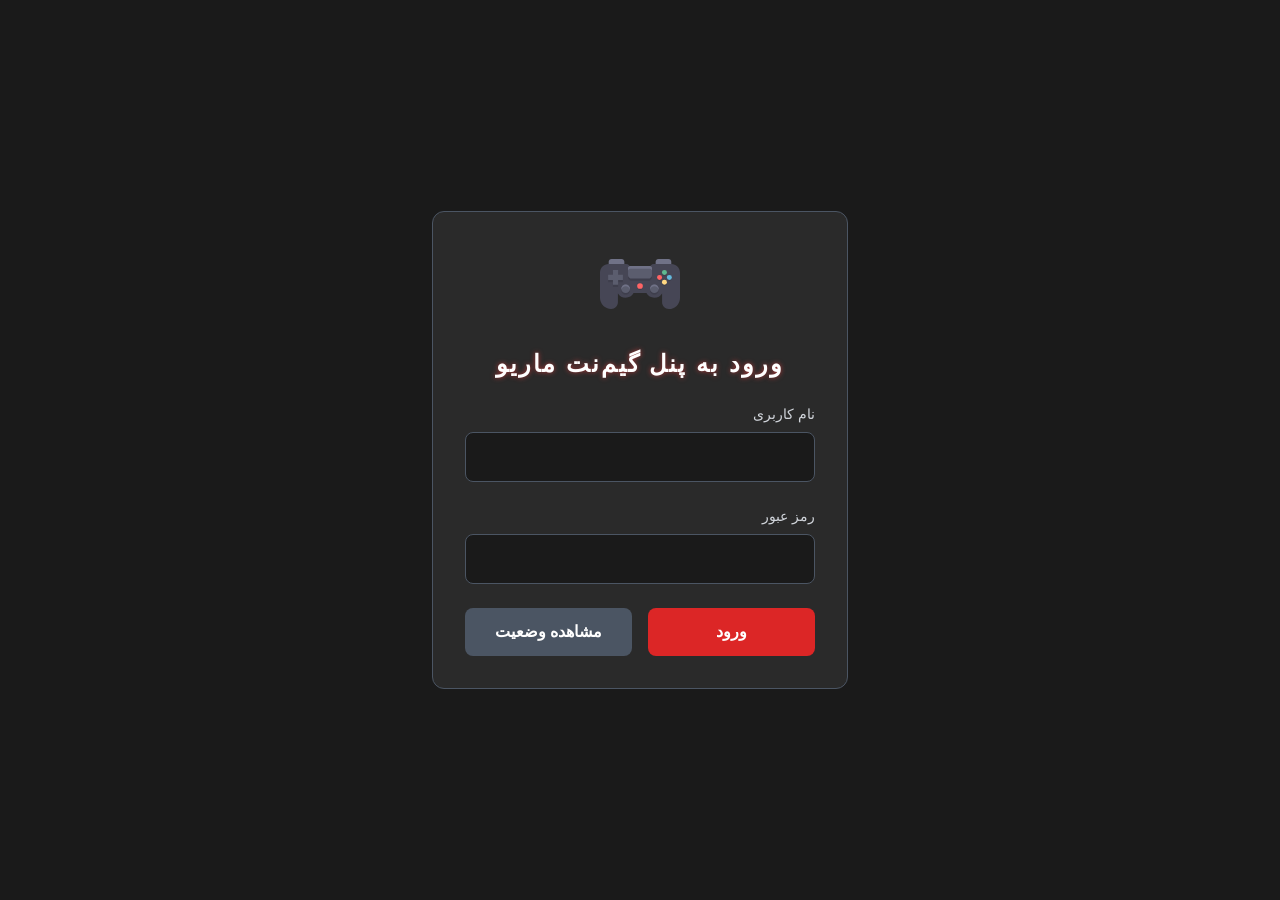
<file: pages/expenses.html>
<!DOCTYPE html>
<html lang="fa" dir="rtl">

<head>
    <meta charset="UTF-8">
    <meta name="viewport" content="width=device-width, initial-scale=1.0">
    <title>هزینه‌ها | GameMario</title>
    <!-- Favicon for the site -->
    <link rel="icon" href="../public/assets/logo.svg" type="image/svg+xml">

    <!-- Tailwind CSS for styling -->
    <script src="../public/assets/libs/tailwind.js"></script>

    <!-- Chart.js for charts and reports -->
    <script src="../public/assets/libs/chart.js"></script>

    <!-- Libraries for exporting tables -->
    <script src="../public/assets/libs/xlsx.full.min.js"></script>

    <!-- Moment.js for date and time manipulation -->
    <script src="../public/assets/libs/moment.min.js"></script>
    <script src="../public/assets/libs/moment-jalaali.js"></script>
    <script
        src="../public/assets/libs/chartjs-adapter-moment.min.js"></script>

    <!-- Anime.js for animations -->
    <script src="../public/assets/libs/anime.min.js"></script>

    <!-- Tone.js for audio notifications -->
    <script src="../public/assets/libs/Tone.js"></script>

    <link rel="stylesheet" href="../public/assets/styles.css">
    <style>
        .neon-text {
            font-family: 'Orbitron', sans-serif;
            color: #e53e3e;
            text-shadow: 0 0 5px rgba(229, 62, 62, 0.7);
            letter-spacing: 2px;
        }

        .status-card {
            background-color: #2a2a2a;
            border: 1px solid #4b5563;
            border-radius: 0.75rem;
            padding: 1.5rem;
            text-align: center;
            transition: all 0.3s ease;
            position: relative;
            overflow: hidden;

            box-shadow: 0 4px 6px -1px rgba(0, 0, 0, 0.4), 0 2px 4px -1px rgba(0, 0, 0, 0.3);
        }

        .status-card:hover {
            transform: translateY(-5px);
            box-shadow: 0 10px 15px -3px rgba(0, 0, 0, 0.5), 0 4px 6px -2px rgba(0, 0, 0, 0.4);
        }

        @keyframes fadeIn {
            to {
                opacity: 1;
                transform: translateY(0);
            }
        }

        .status-card::before {
            content: '';
            position: absolute;
            top: 0;
            left: 0;
            right: 0;
            height: 4px;
            transition: all 0.3s ease;
        }

        /* AVAILABLE (GREEN) */
        .status-card.available {
            border-color: #10b981;
        }
        .status-card.available::before {
            background: #10b981;
        }
        .status-card.available .card-status-icon {
            color: #10b981;
        }
        .status-card.available .card-status-text {
            color: #34d399;
        }

        /* OCCUPIED (RED) */
        .status-card.occupied {
            border-color: #dc2626;
        }
        .status-card.occupied::before {
            background: #dc2626;
        }
        .status-card.occupied .card-status-icon {
            color: #dc2626;
        }
        .status-card.occupied .card-status-text {
            color: #e53e3e;
        }

        .card-title {
            font-family: 'Orbitron', sans-serif;
            font-size: 2rem;
            font-weight: 700;
            color: #ffffff;
        }

        .card-status-text {
            font-size: 1.5rem;
            font-weight: 600;
        }

        .card-status-container {
            display: flex;
            align-items: center;
            justify-content: center;
            gap: 0.5rem;
            margin-top: 1rem;
        }

        .card-status-icon svg {
            width: 1.5rem;
            height: 1.5rem;
            animation: spin 1s forwards;
        }

        @keyframes spin {
            from {
                transform: rotate(0deg);
            }
            to {
                transform: rotate(360deg);
            }
        }

        .card-status-text {
            font-size: 1.5rem;
            font-weight: 500;
        }

        .card-timer {
            font-size: 1.125rem;
            margin-top: 1rem;
            color: #d1d5db;
            direction: ltr;
        }

        .card-timer strong {
            font-family: 'Orbitron', sans-serif;
            color: #ffffff;
        }
    </style>

<body class="antialiased" data-page="expenses">
<div id="loading-overlay" class="modal-overlay hidden">
        <div id="new-loader" class="w-24 h-24">
            <img src="../public/assets/logo.svg" alt="Loading...">
        </div>
    </div>
<div id="secretary-bonus-modal" class="modal-overlay hidden">
        <div class="card w-full max-w-sm">
            <h3 class="text-xl font-bold text-white mb-4">ثبت پاداش</h3>
            <form id="secretary-bonus-form" class="space-y-4">
                <input type="hidden" id="secretary-bonus-log-id">
                <div>
                    <label for="secretary-bonus-amount" class="block mb-2 text-sm">مبلغ (تومان)</label>
                    <input type="number" id="secretary-bonus-amount" class="input-field" placeholder="مثلاً 500000" min="0" step="1000" required>
                </div>
                <div>
                    <label for="secretary-bonus-description" class="block mb-2 text-sm">توضیحات</label>
                    <textarea id="secretary-bonus-description" class="input-field" rows="3" placeholder="توضیحات پاداش..."></textarea>
                </div>
                <div class="flex gap-4 !mt-6">
                    <button type="submit" class="btn btn-primary w-full">ثبت پاداش</button>
                    <button type="button" onclick="closeModal('secretary-bonus-modal')"
                        class="btn btn-secondary w-full">انصراف</button>
                </div>
            </form>
        </div>
    </div>

    <!-- Secretary Fine Modal -->
    <div id="secretary-fine-modal" class="modal-overlay hidden">
        <div class="card w-full max-w-sm">
            <h3 class="text-xl font-bold text-white mb-4">ثبت جریمه</h3>
            <form id="secretary-fine-form" class="space-y-4">
                <input type="hidden" id="secretary-fine-log-id">
                <div>
                    <label for="secretary-fine-amount" class="block mb-2 text-sm">مبلغ (تومان)</label>
                    <input type="number" id="secretary-fine-amount" class="input-field" placeholder="مثلاً 200000" min="0" step="1000" required>
                </div>
                <div>
                    <label for="secretary-fine-description" class="block mb-2 text-sm">توضیحات</label>
                    <textarea id="secretary-fine-description" class="input-field" rows="3" placeholder="توضیحات جریمه..."></textarea>
                </div>
                <div class="flex gap-4 !mt-6">
                    <button type="submit" class="btn btn-primary w-full">ثبت جریمه</button>
                    <button type="button" onclick="closeModal('secretary-fine-modal')"
                        class="btn btn-secondary w-full">انصراف</button>
                </div>
            </form>
        </div>
    </div>

    <!-- Settle Check Modal -->
    <div id="edit-expense-modal" class="modal-overlay hidden">
        <div class="card w-full max-w-md">
            <h3 id="edit-expense-modal-title" class="text-xl font-bold text-white mb-4">ویرایش</h3>
            <form id="edit-expense-form" class="space-y-4">
                <input type="hidden" id="edit-expense-id">
                <input type="hidden" id="edit-expense-type">

                <div>
                    <label for="edit-expense-title" class="block mb-2 text-sm">عنوان</label>
                    <input type="text" id="edit-expense-title" class="input-field" required>
                </div>
                <div>
                    <label for="edit-expense-amount" class="block mb-2 text-sm">مبلغ</label>
                    <input type="text" id="edit-expense-amount" class="input-field currency-input" required
                        style="direction: ltr;">
                </div>

                <!-- Fields for Expense Type -->
                <div id="edit-expense-fields" class="hidden space-y-4">
                    <div class="grid grid-cols-1 md:grid-cols-2 gap-4">
                        <div>
                            <label for="edit-expense-category" class="block mb-2 text-sm">دسته‌بندی</label>
                            <select id="edit-expense-category" class="input-field">
                                <option value="قبض">قبض</option>
                                <option value="حقوق">حقوق</option>
                                <option value="تعمیرات">تعمیرات</option>
                                <option value="خرید">خرید</option>
                                <option value="سایر">سایر</option>
                            </select>
                        </div>
                        <div>
                            <label for="edit-expense-payment-method" class="block mb-2 text-sm">نحوه پرداخت</label>
                            <select id="edit-expense-payment-method" class="input-field">
                                <option value="نقد">نقد</option>
                                <option value="کارت">کارت</option>
                                <option value="کارت به کارت">کارت به کارت</option>
                                <option value="چک">چک</option>
                                <option value="سایر">سایر</option>
                            </select>
                        </div>
                    </div>
                </div>

                <!-- Fields for Check Type -->
                <div id="edit-check-fields" class="hidden space-y-4">
                    <div class="relative">
                        <label for="edit-expense-due-date-display" class="block mb-2 text-sm">تاریخ سررسید</label>
                        <input type="text" id="edit-expense-due-date-display" class="input-field cursor-pointer"
                            placeholder="برای انتخاب کلیک کنید" readonly>
                        <input type="hidden" id="edit-expense-due-date">
                    </div>
                </div>

                <div>
                    <label for="edit-expense-description" class="block mb-2 text-sm">توضیحات (اختیاری)</label>
                    <textarea id="edit-expense-description" class="input-field" rows="2"></textarea>
                </div>

                <div class="flex gap-4 !mt-6">
                    <button type="submit" class="btn btn-primary w-full">ذخیره تغییرات</button>
                    <button type="button" onclick="closeModal('edit-expense-modal')"
                        class="btn btn-secondary w-full">انصراف</button>
                </div>
            </form>
        </div>
    </div>
    <div id="settle-check-modal" class="modal-overlay hidden">
        <div class="card w-full max-w-sm">
            <h3 class="text-xl font-bold text-white mb-4">پرداخت چک</h3>
            <form id="settle-check-form" class="space-y-4">
                <input type="hidden" id="settle-check-id">
                <p>چک به شماره <span id="settle-check-title" class="font-bold text-amber-400"></span> به مبلغ <span
                        id="settle-check-amount" class="font-bold text-amber-400"></span></p>
                <div>
                    <label for="settle-check-payment-method" class="block mb-2 text-sm">نحوه پرداخت</label>
                    <select id="settle-check-payment-method" class="input-field">
                        <option value="نقد">نقد</option>
                        <option value="کارت">کارت</option>
                        <option value="کارت به کارت">کارت به کارت</option>
                        <option value="چک">چک</option>
                        <option value="سایر">سایر</option>
                    </select>
                </div>
                <div class="flex gap-4 !mt-6">
                    <button type="submit" class="btn btn-primary w-full">تایید پرداخت</button>
                    <button type="button" onclick="closeModal('settle-check-modal')"
                        class="btn btn-secondary w-full">انصراف</button>
                </div>
            </form>
        </div>
    </div>
<div id="toast-container" class="fixed top-5 left-5 z-[99999] flex flex-col gap-3 max-w-sm md:max-w-md w-full pointer-events-none transition-all duration-300"></div>
<div id="app-container" class="hidden h-screen" style="background-color: #1a1a1a;">

        <!-- Mobile Header -->
        <header class="md:hidden border-b p-4 flex justify-between items-center sticky top-0 z-30"
            style="background-color: #2a2a2a; border-color: #4b5563;">
            <div class="flex items-center">
                <img src="../public/assets/logo.svg" class="h-10 w-10" alt="Logo">
                <h1 class="text-lg font-bold text-white mr-2 neon-text" style="font-family: 'Orbitron', sans-serif;">
                    گیم‌نت ماریو</h1>
            </div>
            <div class="flex items-center gap-3">
                <button id="notif-bell-btn-mobile" class="relative text-stone-300 hover:text-white p-1 focus:outline-none" title="مرکز اعلان‌ها">
                    <svg class="w-6 h-6" fill="none" stroke="currentColor" viewBox="0 0 24 24">
                        <path stroke-linecap="round" stroke-linejoin="round" stroke-width="2" d="M15 17h5l-1.405-1.405A2.032 2.032 0 0118 14.158V11a6.002 6.002 0 00-4-5.659V5a2 2 0 10-4 0v.341C7.67 6.165 6 8.388 6 11v3.159c0 .538-.214 1.055-.595 1.436L4 17h5m6 0v1a3 3 0 11-6 0v-1m6 0H9" />
                    </svg>
                    <span class="notif-badge hidden absolute -top-1 -right-1 bg-red-600 text-white text-[10px] font-bold rounded-full h-4 min-w-[16px] px-1 flex items-center justify-center border border-stone-900 shadow">0</span>
                </button>
                <button id="mobile-menu-button" class="text-gray-200 focus:outline-none">
                    <svg class="w-6 h-6" fill="none" stroke="currentColor" viewBox="0 0 24 24">
                        <path stroke-linecap="round" stroke-linejoin="round" stroke-width="2" d="M4 6h16M4 12h16M4 18h16">
                        </path>
                    </svg>
                </button>
            </div>
        </header>

        <div class="flex flex-1 overflow-hidden">
            <!-- Sidebar Overlay for Mobile -->
            <div id="sidebar-overlay" class="fixed inset-0 bg-black bg-opacity-50 z-30 hidden md:hidden"></div>

            <!-- Sidebar -->
            <aside id="sidebar"
                class="w-64 flex-shrink-0 p-4 flex flex-col fixed md:relative inset-y-0 right-0 z-40 transform translate-x-full md:translate-x-0">
                <div class="flex items-center justify-between mb-8">
                    <div class="flex items-center">
                        <img src="../public/assets/logo.svg" class="h-10 w-10" alt="Logo">
                        <div class="mr-3">
                            <h1 class="text-xl font-bold text-white neon-text"
                                style="font-family: 'Orbitron', sans-serif;">گیم‌نت ماریو</h1>
                            <p id="current-user-display" class="text-base text-stone-300">کاربر: ---</p>
                        </div>
                    </div>
                    <button id="notif-bell-btn-desktop" class="relative text-stone-300 hover:text-white p-2 rounded-lg hover:bg-stone-800 transition focus:outline-none" title="مرکز اعلان‌ها">
                        <svg class="w-6 h-6" fill="none" stroke="currentColor" viewBox="0 0 24 24">
                            <path stroke-linecap="round" stroke-linejoin="round" stroke-width="2" d="M15 17h5l-1.405-1.405A2.032 2.032 0 0118 14.158V11a6.002 6.002 0 00-4-5.659V5a2 2 0 10-4 0v.341C7.67 6.165 6 8.388 6 11v3.159c0 .538-.214 1.055-.595 1.436L4 17h5m6 0v1a3 3 0 11-6 0v-1m6 0H9" />
                        </svg>
                        <span class="notif-badge hidden absolute top-0.5 right-0.5 bg-red-600 text-white text-[10px] font-bold rounded-full h-4 min-w-[16px] px-1 flex items-center justify-center border border-stone-900 shadow">0</span>
                    </button>
                </div>

                <!-- Live Clock & Sync Status -->
                <div id="live-clock-container" class="text-center my-4 p-3 rounded-lg border"
                    style="background-color: #1a1a1a; border-color: #4b5563;">
                    <p id="live-clock" class="text-xl font-bold text-white"
                        style="font-family: 'Orbitron', sans-serif; direction: ltr;"></p>
                    <p id="live-date" class="text-base text-gray-300"></p>
                </div>

                <nav id="sidebar-nav" class="flex-grow">
                    <a href="orders.html" data-page="orders"
                        class="nav-link  flex items-center p-3 my-1 rounded-lg text-stone-200 hover:bg-stone-700 transition-colors">
                        <svg class="sidebar-icon ml-3" fill="none" stroke="currentColor" viewBox="0 0 24 24">
                            <path stroke-linecap="round" stroke-linejoin="round"
                                d="M9 5H7a2 2 0 00-2 2v12a2 2 0 002 2h10a2 2 0 002-2V7a2 2 0 00-2-2h-2M9 5a2 2 0 002 2h2a2 2 0 002-2M9 5a2 2 0 012-2h2a2 2 0 012 2m-3 7h3m-3 4h3m-6-4h.01M9 16h.01">
                            </path>
                        </svg>
                        مدیریت سفارشات
                    </a>
                    <a href="tournaments.html" data-page="tournaments"
                        class="nav-link  flex items-center p-3 my-1 rounded-lg text-stone-200 hover:bg-stone-700 transition-colors">
                        <svg class="sidebar-icon ml-3" fill="none" stroke="currentColor" viewBox="0 0 24 24">
                            <path stroke-linecap="round" stroke-linejoin="round"
                                d="M9 12h6m-6 4h6m2 5H7a2 2 0 01-2-2V5a2 2 0 012-2h5.586a1 1 0 01.707.293l5.414 5.414a1 1 0 01.293.707V19a2 2 0 01-2 2z">
                            </path>
                        </svg>
                        مدیریت تورنومنت
                    </a>
                    <a id="nav-reports" href="reports.html" data-page="reports"
                        class="nav-link  flex items-center p-3 my-1 rounded-lg text-stone-200 hover:bg-stone-700 transition-colors">
                        <svg class="sidebar-icon ml-3" fill="none" stroke="currentColor" viewBox="0 0 24 24">
                            <path stroke-linecap="round" stroke-linejoin="round"
                                d="M9 19v-6a2 2 0 00-2-2H5a2 2 0 00-2 2v6a2 2 0 002 2h2a2 2 0 002-2zm0 0V9a2 2 0 012-2h2a2 2 0 012 2v10m-6 0a2 2 0 002 2h2a2 2 0 002-2m0 0V5a2 2 0 012-2h2a2 2 0 012 2v14a2 2 0 01-2 2h-2a2 2 0 01-2-2z">
                            </path>
                        </svg>
                        آمار و گزارشات
                    </a>
                    <a href="customers.html" data-page="customers"
                        class="nav-link  flex items-center p-3 my-1 rounded-lg text-stone-200 hover:bg-stone-700 transition-colors">
                        <svg class="sidebar-icon ml-3" fill="none" stroke="currentColor" viewBox="0 0 24 24">
                            <path stroke-linecap="round" stroke-linejoin="round"
                                d="M17 20h5v-2a3 3 0 00-5.356-1.857M17 20H7m10 0v-2c0-.656-.126-1.283-.356-1.857M7 20H2v-2a3 3 0 015.356-1.857M7 20v-2c0-.656.126-1.283.356-1.857m0 0a5.002 5.002 0 019.288 0M15 7a3 3 0 11-6 0 3 3 0 016 0zm6 3a2 2 0 11-4 0 2 2 0 014 0zM7 10a2 2 0 11-4 0 2 2 0 014 0z">
                            </path>
                        </svg>
                        مدیریت مشتریان
                    </a>
                    <a href="buffet.html" data-page="buffet"
                        class="nav-link  flex items-center p-3 my-1 rounded-lg text-stone-200 hover:bg-stone-700 transition-colors">
                        <svg class="sidebar-icon ml-3" fill="none" stroke="currentColor" viewBox="0 0 24 24">
                            <path stroke-linecap="round" stroke-linejoin="round"
                                d="M21 13.255A23.931 23.931 0 0112 15c-3.183 0-6.22-.62-9-1.745M16 6V4a2 2 0 00-2-2h-4a2 2 0 00-2 2v2m4 6h.01M5 20h14a2 2 0 002-2V8a2 2 0 00-2-2H5a2 2 0 00-2 2v10a2 2 0 002 2z">
                            </path>
                        </svg>
                        مدیریت بوفه
                    </a>
                    <a href="expenses.html" data-page="expenses"
                        class="nav-link active flex items-center p-3 my-1 rounded-lg text-stone-200 hover:bg-stone-700 transition-colors">
                        <svg xmlns="http://www.w3.org/2000/svg" class="sidebar-icon ml-3" fill="none"
                            viewBox="0 0 24 24" stroke="currentColor" stroke-width="2">
                            <path stroke-linecap="round" stroke-linejoin="round"
                                d="M3 10h18M7 15h1m4 0h1m-7 4h12a3 3 0 003-3V8a3 3 0 00-3-3H6a3 3 0 00-3 3v8a3 3 0 003 3z" />
                        </svg>
                        مدیریت هزینه‌ها
                    </a>
                    <a id="nav-secretary" href="secretary.html" data-page="secretary"
                        class="nav-link  flex items-center p-3 my-1 rounded-lg text-stone-200 hover:bg-stone-700 transition-colors">
                        <svg xmlns="http://www.w3.org/2000/svg" class="sidebar-icon ml-3" fill="none"
                            viewBox="0 0 24 24" stroke="currentColor" stroke-width="2">
                            <path stroke-linecap="round" stroke-linejoin="round"
                                d="M8 7V3m8 4V3m-9 8h10M5 21h14a2 2 0 002-2V7a2 2 0 00-2-2H5a2 2 0 00-2 2v12a2 2 0 002 2z" />
                        </svg>
                        مدیریت کارکرد منشی
                    </a>
                    <a id="nav-settings" href="settings.html" data-page="settings"
                        class="nav-link  flex items-center p-3 my-1 rounded-lg text-stone-200 hover:bg-stone-700 transition-colors">
                        <svg class="sidebar-icon ml-3" fill="none" stroke="currentColor" viewBox="0 0 24 24">
                            <path stroke-linecap="round" stroke-linejoin="round"
                                d="M10.325 4.317c.426-1.756 2.924-1.756 3.35 0a1.724 1.724 0 002.573 1.066c1.543-.94 3.31.826 2.37 2.37a1.724 1.724 0 001.065 2.572c1.756.426 1.756 2.924 0 3.35a1.724 1.724 0 00-1.066 2.573c.94 1.543-.826 3.31-2.37 2.37a1.724 1.724 0 00-2.572 1.065c-.426 1.756-2.924-1.756-3.35 0a1.724 1.724 0 00-2.573-1.066c-1.543.94-3.31-.826-2.37-2.37a1.724 1.724 0 00-1.065-2.572c-1.756-.426-1.756-2.924 0-3.35a1.724 1.724 0 001.066-2.573c-.94-1.543.826-3.31 2.37-2.37.996.608 2.296.07 2.572-1.065z">
                            </path>
                            <path stroke-linecap="round" stroke-linejoin="round" d="M15 12a3 3 0 11-6 0 3 3 0 016 0z">
                            </path>
                        </svg>
                        تنظیمات
                    </a>
                </nav>
                <div class="mt-auto space-y-3 pt-4 border-t border-stone-700 mb-4">
                    <div class="flex items-center justify-between px-2 text-xs">
                        <label for="enable-notifications-checkbox" class="text-stone-400 cursor-pointer">صدا و نوتیفیکیشن</label>
                        <input type="checkbox" id="enable-notifications-checkbox"
                            class="form-checkbox h-4 w-4 text-red-500 bg-stone-800 border-stone-600 rounded focus:ring-red-500 cursor-pointer">
                    </div>
                    <div class="flex items-center justify-between px-2 text-xs">
                        <label for="enable-autosync-checkbox" class="text-stone-400 cursor-pointer">همگام‌سازی خودکار</label>
                        <input type="checkbox" id="enable-autosync-checkbox"
                            class="form-checkbox h-4 w-4 text-amber-500 bg-stone-800 border-stone-600 rounded focus:ring-amber-500 cursor-pointer">
                    </div>
                    <button id="logout-button" class="btn btn-danger w-full !py-2">خروج</button>
                </div>
            </aside>

            <!-- Main Content -->
            <main class="flex-1 p-4 md:p-6 lg:p-8 overflow-y-auto">
<div id="expenses-page" class="page-content">
                    <h2 class="text-2xl md:text-3xl font-bold text-white mb-6">مدیریت هزینه‌ها و چک‌ها</h2>

                    <!-- Forms Section -->
                    <div class="grid grid-cols-1 lg:grid-cols-2 gap-6 mb-8">
                        <!-- New Expense Form -->
                        <div class="card">
                            <h3 class="text-xl font-bold text-white mb-4">ثبت هزینه جدید</h3>
                            <form id="new-expense-form" class="space-y-4">
                                <div>
                                    <label for="expense-title" class="block mb-2 text-sm">عنوان هزینه</label>
                                    <input type="text" id="expense-title" class="input-field" required>
                                </div>
                                <div>
                                    <label for="expense-amount" class="block mb-2 text-sm">مبلغ</label>
                                    <input type="text" id="expense-amount" class="input-field currency-input"
                                        style="direction: ltr;" required>
                                </div>
                                <div class="grid grid-cols-1 md:grid-cols-2 gap-4">
                                    <div>
                                        <label for="expense-category" class="block mb-2 text-sm">دسته‌بندی</label>
                                        <select id="expense-category" class="input-field">
                                            <option value="قبض">قبض</option>
                                            <option value="حقوق">حقوق</option>
                                            <option value="تعمیرات">تعمیرات</option>
                                            <option value="خرید">خرید</option>
                                            <option value="سایر">سایر</option>
                                        </select>
                                    </div>
                                    <div>
                                        <label for="expense-payment-method" class="block mb-2 text-sm">نحوه
                                            پرداخت</label>
                                        <select id="expense-payment-method" class="input-field">
                                            <option value="نقد">نقد</option>
                                            <option value="کارت">کارت</option>
                                            <option value="کارت به کارت">کارت به کارت</option>
                                            <option value="چک">چک</option>
                                            <option value="سایر">سایر</option>
                                        </select>
                                    </div>
                                </div>
                                <div>
                                    <label for="expense-description" class="block mb-2 text-sm">توضیحات
                                        (اختیاری)</label>
                                    <textarea id="expense-description" class="input-field" rows="2"></textarea>
                                </div>
                                <button type="submit" class="btn btn-primary w-full !mt-6">ثبت هزینه</button>
                            </form>
                        </div>

                        <!-- New Check Form -->
                        <div class="card">
                            <h3 class="text-xl font-bold text-white mb-4">ثبت چک جدید</h3>
                            <form id="new-check-form" class="space-y-4">
                                <div>
                                    <label for="check-title" class="block mb-2 text-sm">عنوان / گیرنده چک</label>
                                    <input type="text" id="check-title" class="input-field" required>
                                </div>
                                <div>
                                    <label for="check-amount" class="block mb-2 text-sm">مبلغ چک</label>
                                    <input type="text" id="check-amount" class="input-field currency-input"
                                        style="direction: ltr;" required>
                                </div>
                                <div class="relative">
                                    <label for="check-due-date-display" class="block mb-2 text-sm">تاریخ سررسید</label>
                                    <input type="text" id="check-due-date-display" class="input-field cursor-pointer"
                                        placeholder="برای انتخاب کلیک کنید" readonly required>
                                    <input type="hidden" id="check-due-date">
                                </div>
                                <div>
                                    <label for="check-description" class="block mb-2 text-sm">توضیحات (اختیاری)</label>
                                    <textarea id="check-description" class="input-field" rows="2"></textarea>
                                </div>
                                <button type="submit" class="btn btn-primary w-full !mt-6">ثبت چک</button>
                            </form>
                        </div>
                    </div>

                    <!-- Checks List -->
                    <div class="card mb-8">
                        <h3 class="text-xl font-bold text-white mb-4">لیست هزینه‌های آتی (چک)</h3>
                        <div class="overflow-x-auto">
                            <table class="w-full text-sm text-left text-stone-400">
                                <thead class="text-xs text-stone-300 uppercase bg-stone-700 sticky top-0">
                                    <tr>
                                        <th scope="col" class="px-4 py-3 sortable-header" data-sort="dueDate">تاریخ
                                            سررسید</th>
                                        <th scope="col" class="px-4 py-3 sortable-header" data-sort="title">عنوان</th>
                                        <th scope="col" class="px-4 py-3 sortable-header" data-sort="amount">مبلغ</th>
                                        <th scope="col" class="px-4 py-3 sortable-header" data-sort="status">وضعیت</th>
                                        <th scope="col" class="px-4 py-3">توضیحات</th>
                                        <th scope="col" class="px-4 py-3 text-center">عملیات</th>
                                    </tr>
                                </thead>
                                <tbody id="checks-list-table">
                                    <!-- Rows will be injected by JS -->
                                </tbody>
                            </table>
                        </div>
                    </div>

                    <!-- Expenses List -->
                    <div class="card">
                        <div class="flex flex-col md:flex-row justify-between items-center mb-6 gap-4">
                            <h3 class="text-xl font-bold text-white">لیست هزینه‌ها</h3>
                            <div class="w-full md:w-64">
                                <input type="text" id="expense-search-input" class="input-field !py-2"
                                    placeholder="جستجو در هزینه‌ها...">
                            </div>
                        </div>
                        <div class="overflow-x-auto">
                            <table class="w-full text-sm text-left text-stone-400">
                                <thead class="text-xs text-stone-300 uppercase bg-stone-700 sticky top-0">
                                    <tr>
                                        <th scope="col" class="px-4 py-3 sortable-header" data-sort="date">تاریخ</th>
                                        <th scope="col" class="px-4 py-3 sortable-header" data-sort="title">عنوان</th>
                                        <th scope="col" class="px-4 py-3 sortable-header" data-sort="amount">مبلغ</th>
                                        <th scope="col" class="px-4 py-3 sortable-header" data-sort="category">دسته‌بندی</th>
                                        <th scope="col" class="px-4 py-3 sortable-header" data-sort="paymentMethod">نحوه پرداخت</th>
                                        <th scope="col" class="px-4 py-3 sortable-header" data-sort="description">توضیحات</th>
                                        <th scope="col" class="px-4 py-3 text-center">عملیات</th>
                                    </tr>
                                </thead>
                                <tbody id="expenses-list-table">
                                    <!-- Rows will be injected by JS -->
                                </tbody>
                            </table>
                        </div>
                        <div class="mt-6 text-center">
                            <button id="expenses-load-more" class="btn btn-secondary hidden">مشاهده بیشتر</button>
                        </div>
                    </div>
                </div>
            </main>
        </div>
    </div>
<div id="notification-history-modal" class="modal-overlay hidden" style="z-index: 9000;">
        <div class="card w-full max-w-lg max-h-[85vh] flex flex-col">
            <div class="flex items-center justify-between border-b border-stone-700 pb-3 mb-4">
                <div class="flex items-center gap-2">
                    <svg class="w-6 h-6 text-red-500" fill="none" stroke="currentColor" viewBox="0 0 24 24">
                        <path stroke-linecap="round" stroke-linejoin="round" stroke-width="2" d="M15 17h5l-1.405-1.405A2.032 2.032 0 0118 14.158V11a6.002 6.002 0 00-4-5.659V5a2 2 0 10-4 0v.341C7.67 6.165 6 8.388 6 11v3.159c0 .538-.214 1.055-.595 1.436L4 17h5m6 0v1a3 3 0 11-6 0v-1m6 0H9" />
                    </svg>
                    <h3 class="text-xl font-bold text-white">مرکز اعلان‌ها</h3>
                </div>
                <button onclick="closeModal('notification-history-modal')" class="text-stone-400 hover:text-white p-1 rounded-lg focus:outline-none">
                    <svg class="w-5 h-5" fill="none" stroke="currentColor" viewBox="0 0 24 24"><path stroke-linecap="round" stroke-linejoin="round" stroke-width="2" d="M6 18L18 6M6 6l12 12"/></svg>
                </button>
            </div>

            <!-- Header Controls & Filters -->
            <div class="flex flex-wrap items-center justify-between gap-2 mb-4 bg-stone-900/60 p-2 rounded-lg border border-stone-800 text-xs">
                <div class="flex items-center bg-stone-800 rounded-md p-0.5">
                    <button id="notif-tab-all" class="px-3 py-1.5 rounded-md font-bold transition bg-stone-700 text-white">همه</button>
                    <button id="notif-tab-unread" class="px-3 py-1.5 rounded-md font-bold transition text-stone-400 hover:text-white">خوانده‌نشده</button>
                </div>
                <div class="flex items-center gap-2">
                    <button id="notif-mark-all-read-btn" class="text-xs text-amber-400 hover:text-amber-300 transition hover:underline">علامت همه به عنوان خوانده شده</button>
                    <span class="text-stone-600">|</span>
                    <button id="notif-clear-history-btn" class="text-xs text-red-400 hover:text-red-300 transition hover:underline">پاک کردن تاریخچه</button>
                </div>
            </div>

            <!-- History List Container -->
            <div id="notification-history-list" class="overflow-y-auto flex-1 pr-1 space-y-2 max-h-[50vh]">
                <!-- Rendered dynamically by NotificationCenter -->
            </div>

            <div class="mt-4 pt-3 border-t border-stone-800 text-left">
                <button onclick="closeModal('notification-history-modal')" class="btn btn-secondary text-xs px-4 py-2">بستن</button>
            </div>
        </div>
    </div>

    <!-- Notification Modal (Fallback) -->
    <div id="notification-modal" class="modal-overlay hidden" style="z-index: 9000;">
        <div class="card w-full max-w-sm text-center">
            <p id="notification-message" class="text-lg mb-4"></p>
            <button id="notification-ok-btn" class="btn btn-primary w-full">باشه</button>
        </div>
    </div>
    <!-- Confirmation Modal -->
    <div id="confirmation-modal" class="modal-overlay hidden" style="z-index: 120;">
        <div class="card w-full max-w-sm text-center">
            <p id="confirmation-message" class="text-lg mb-6"></p>
            <div class="flex gap-4">
                <button id="confirm-yes-btn" class="btn btn-danger w-full">بله، حذف کن</button>
                <button id="confirm-no-btn" class="btn btn-secondary w-full">انصراف</button>
            </div>
        </div>
    </div>

    <!-- Add Credit/Payment Modal -->
    <div id="add-credit-payment-modal" class="modal-overlay hidden">
        <div class="card w-full max-w-sm">
            <h3 class="text-xl font-bold text-white mb-4">افزایش اعتبار برای <span
                    id="add-credit-payment-customer-name"></span></h3>
            <form id="add-credit-payment-form" class="space-y-4">
                <input type="hidden" id="add-credit-payment-customer-id">
                <div>
                    <label for="add-credit-payment-amount" class="block mb-2 text-sm">مبلغ (تومان)</label>
                    <input type="text" id="add-credit-payment-amount" class="input-field currency-input" required
                        style="direction: ltr;">
                </div>
                <div>
                    <label for="add-credit-payment-method" class="block mb-2 text-sm">نوع تراکنش</label>
                    <select id="add-credit-payment-method" class="input-field">
                        <option value="cash">نقد</option>
                        <option value="card">کارتخوان</option>
                        <option value="card_to_card">کارت به کارت</option>
                        <option value="credit">اعتبار</option>
                        <option value="discount">تخفیف</option>
                        <option value="check">چک</option>
                    </select>
                </div>
                <div id="add-credit-check-date-container" class="hidden">
                    <label for="add-credit-check-date-display" class="block mb-2 text-sm">تاریخ چک</label>
                    <input type="text" id="add-credit-check-date-display" class="input-field cursor-pointer"
                        placeholder="انتخاب تاریخ چک" readonly>
                    <input type="hidden" id="add-credit-check-date">
                </div>
                <div class="flex gap-4 !mt-6">
                    <button type="submit" class="btn btn-primary w-full">ثبت</button>
                    <button type="button" onclick="closeModal('add-credit-payment-modal')"
                        class="btn btn-secondary w-full">انصراف</button>
                </div>
            </form>
        </div>
    </div>

    <!-- Deduct Credit Modal -->
    <div id="deduct-credit-modal" class="modal-overlay hidden">
        <div class="card w-full max-w-sm">
            <h3 class="text-xl font-bold text-white mb-4">کاهش اعتبار برای <span
                    id="deduct-credit-customer-name"></span></h3>
            <form id="deduct-credit-form" class="space-y-4">
                <input type="hidden" id="deduct-credit-customer-id">
                <div>
                    <label for="deduct-credit-amount" class="block mb-2 text-sm">مبلغ کاهش اعتبار (تومان)</label>
                    <input type="text" id="deduct-credit-amount" class="input-field currency-input" required
                        style="direction: ltr;">
                </div>
                <div class="flex gap-4 !mt-6">
                    <button type="submit" class="btn btn-primary w-full">ثبت</button>
                    <button type="button" onclick="closeModal('deduct-credit-modal')"
                        class="btn btn-secondary w-full">انصراف</button>
                </div>
            </form>
        </div>
    </div>

    <!-- Edit Customer Modal -->
    <div id="edit-customer-modal" class="modal-overlay hidden">
        <div class="card w-full max-w-sm">
            <h3 class="text-xl font-bold text-white mb-4">ویرایش مشتری</h3>
            <form id="edit-customer-form">
                <input type="hidden" id="edit-customer-id">
                <div class="mb-4"><label for="edit-customer-name" class="block mb-2 text-sm">نام</label><input
                        type="text" id="edit-customer-name" class="input-field" required></div>
                <div class="mb-4"><label for="edit-customer-sub-code" class="block mb-2 text-sm">کد اشتراک</label><input
                        type="text" id="edit-customer-sub-code" class="input-field"></div>
                <div class="mb-4"><label for="edit-customer-phone" class="block mb-2 text-sm">تلفن</label><input
                        type="tel" id="edit-customer-phone" class="input-field"></div>
                <div class="mb-4"><label for="edit-customer-credit-limit" class="block mb-2 text-sm">سقف اعتبار (تومان)</label><input
                        type="text" id="edit-customer-credit-limit" class="input-field currency-input"
                        placeholder="خالی = آزاد (Unlimited)" style="direction: ltr;"></div>
                <div class="flex gap-4">
                    <button type="submit" class="btn btn-primary w-full">ذخیره</button>
                    <button type="button" onclick="closeModal('edit-customer-modal')"
                        class="btn btn-secondary w-full">انصراف</button>
                </div>
            </form>
        </div>
    </div>

    <!-- Edit Buffet Item Modal -->
    <div id="edit-buffet-modal" class="modal-overlay hidden">
        <div class="card w-full max-w-sm">
            <h3 class="text-xl font-bold text-white mb-4">ویرایش محصول بوفه</h3>
            <form id="edit-buffet-form">
                <input type="hidden" id="edit-buffet-id">
                <div class="mb-4"><label for="edit-buffet-name" class="block mb-2 text-sm">نام محصول</label><input
                        type="text" id="edit-buffet-name" class="input-field" required></div>
                <div class="mb-4"><label for="edit-buffet-buy-price" class="block mb-2 text-sm">قیمت خرید</label><input
                        type="text" id="edit-buffet-buy-price" class="input-field currency-input" required
                        style="direction: ltr;"></div>
                <div class="mb-4"><label for="edit-buffet-sell-price" class="block mb-2 text-sm">قیمت فروش</label><input
                        type="text" id="edit-buffet-sell-price" class="input-field currency-input" required
                        style="direction: ltr;"></div>
                <div class="mb-4"><label for="edit-buffet-stock" class="block mb-2 text-sm">موجودی</label><input
                        type="number" id="edit-buffet-stock" class="input-field" required></div>
                <div class="flex gap-4">
                    <button type="submit" class="btn btn-primary w-full">ذخیره</button>
                    <button type="button" onclick="closeModal('edit-buffet-modal')"
                        class="btn btn-secondary w-full">انصراف</button>
                </div>
            </form>
        </div>
    </div>

    <!-- Edit Console Modal -->
    <div id="edit-console-modal" class="modal-overlay hidden">
        <div class="card w-full max-w-md">
            <h3 class="text-xl font-bold text-white mb-4">ویرایش کنسول</h3>
            <form id="edit-console-form" class="space-y-4">
                <input type="hidden" id="edit-console-id">
                <div class="grid grid-cols-2 gap-2">
                    <input type="text" id="edit-console-type" class="input-field" placeholder="نوع کنسول (مثلا PS5)"
                        required>
                    <input type="number" id="edit-console-number" class="input-field" placeholder="شماره" required>
                </div>
                <div id="edit-rate-fields-container" class="space-y-2 my-2">
                </div>
                <button type="button" id="edit-add-rate-field-btn"
                    class="text-sm text-amber-400 hover:text-amber-300 mb-4">+ افزودن تعرفه دیگر</button>

                <div class="border-t border-stone-700 my-4"></div>
                <h4 class="text-lg font-bold text-white">تعرفه ساعتی ویژه</h4>
                <div class="grid grid-cols-3 gap-2">
                    <input type="time" id="edit-special-rate-start-time" class="input-field" placeholder="زمان شروع">
                    <input type="time" id="edit-special-rate-end-time" class="input-field" placeholder="زمان پایان">
                    <input type="text" id="edit-special-rate-amount" class="input-field currency-input"
                        placeholder="مبلغ اضافی" style="direction: ltr;">
                </div>

                <div class="flex gap-4 mt-6">
                    <button type="submit" class="btn btn-primary w-full">ذخیره تغییرات</button>
                    <button type="button" onclick="closeModal('edit-console-modal')"
                        class="btn btn-secondary w-full">انصراف</button>
                </div>
            </form>
        </div>
    </div>

    <!-- Edit User Modal -->
    <div id="edit-user-modal" class="modal-overlay hidden">
        <div class="card w-full max-w-md">
            <h3 class="text-xl font-bold text-white mb-4">ویرایش کاربر</h3>
            <form id="edit-user-form" class="space-y-4">
                <input type="hidden" id="edit-user-id">
                <div>
                    <label class="block mb-2 text-sm font-medium text-stone-300">نام کاربری</label>
                    <p id="edit-user-username-display" class="text-lg text-white"></p>
                </div>
                <div>
                    <label class="block mb-2 text-sm font-medium text-stone-300">دسترسی‌ها</label>
                    <div
                        class="grid grid-cols-1 gap-2 text-sm text-stone-300 bg-stone-800 p-3 rounded h-60 overflow-y-auto border border-stone-600">
                        <!-- View Permissions -->
                        <div class="font-bold text-amber-500 mt-2 mb-1 border-b border-stone-600 pb-1">مشاهده صفحات
                        </div>
                        <label class="flex items-center"><input type="checkbox" name="permissions" value="view_orders"
                                class="mr-2 ml-2 form-checkbox text-amber-500 rounded bg-stone-700 border-stone-600">داشبورد
                            (سفارشات)</label>
                        <label class="flex items-center"><input type="checkbox" name="permissions"
                                value="view_tournaments"
                                class="mr-2 ml-2 form-checkbox text-amber-500 rounded bg-stone-700 border-stone-600">تورنومنت</label>
                        <label class="flex items-center"><input type="checkbox" name="permissions" value="view_reports"
                                class="mr-2 ml-2 form-checkbox text-amber-500 rounded bg-stone-700 border-stone-600">گزارشات</label>
                        <label class="flex items-center"><input type="checkbox" name="permissions"
                                value="view_customers"
                                class="mr-2 ml-2 form-checkbox text-amber-500 rounded bg-stone-700 border-stone-600">مشتریان</label>
                        <label class="flex items-center"><input type="checkbox" name="permissions" value="view_buffet"
                                class="mr-2 ml-2 form-checkbox text-amber-500 rounded bg-stone-700 border-stone-600">بوفه</label>
                        <label class="flex items-center"><input type="checkbox" name="permissions" value="view_expenses"
                                class="mr-2 ml-2 form-checkbox text-amber-500 rounded bg-stone-700 border-stone-600">هزینه‌ها</label>
                        <label class="flex items-center"><input type="checkbox" name="permissions"
                                value="view_secretary"
                                class="mr-2 ml-2 form-checkbox text-amber-500 rounded bg-stone-700 border-stone-600">کارکرد
                            منشی</label>
                        <label class="flex items-center"><input type="checkbox" name="permissions" value="view_settings"
                                class="mr-2 ml-2 form-checkbox text-amber-500 rounded bg-stone-700 border-stone-600">تنظیمات</label>

                        <!-- Action Permissions -->
                        <div class="font-bold text-amber-500 mt-4 mb-1 border-b border-stone-600 pb-1">عملیات مدیریتی
                        </div>
                        <label class="flex items-center"><input type="checkbox" name="permissions" value="manage_users"
                                class="mr-2 ml-2 form-checkbox text-amber-500 rounded bg-stone-700 border-stone-600">مدیریت
                            کاربران</label>
                        <label class="flex items-center"><input type="checkbox" name="permissions"
                                value="manage_consoles"
                                class="mr-2 ml-2 form-checkbox text-amber-500 rounded bg-stone-700 border-stone-600">مدیریت
                            کنسول‌ها</label>
                        <label class="flex items-center"><input type="checkbox" name="permissions" value="manage_buffet"
                                class="mr-2 ml-2 form-checkbox text-amber-500 rounded bg-stone-700 border-stone-600">مدیریت
                            بوفه (افزودن/ویرایش)</label>
                        <label class="flex items-center"><input type="checkbox" name="permissions"
                                value="manage_expenses"
                                class="mr-2 ml-2 form-checkbox text-amber-500 rounded bg-stone-700 border-stone-600">مدیریت
                            هزینه‌ها (ثبت/ویرایش)</label>
                        <label class="flex items-center"><input type="checkbox" name="permissions"
                                value="manage_tournaments"
                                class="mr-2 ml-2 form-checkbox text-amber-500 rounded bg-stone-700 border-stone-600">مدیریت
                            تورنومنت (ایجاد/حذف)</label>
                        <label class="flex items-center"><input type="checkbox" name="permissions" value="edit_orders"
                                class="mr-2 ml-2 form-checkbox text-amber-500 rounded bg-stone-700 border-stone-600">ویرایش
                            سفارشات</label>
                        <label class="flex items-center"><input type="checkbox" name="permissions" value="delete_orders"
                                class="mr-2 ml-2 form-checkbox text-amber-500 rounded bg-stone-700 border-stone-600">حذف
                            سفارشات</label>
                        <label class="flex items-center"><input type="checkbox" name="permissions" value="settle_orders"
                                class="mr-2 ml-2 form-checkbox text-amber-500 rounded bg-stone-700 border-stone-600">تسویه
                            حساب</label>
                        <label class="flex items-center"><input type="checkbox" name="permissions"
                                value="manage_secretary_logs"
                                class="mr-2 ml-2 form-checkbox text-amber-500 rounded bg-stone-700 border-stone-600">مدیریت
                            لاگ منشی (تسویه/ویرایش)</label>
                    </div>
                </div>
                <div>
                    <label for="edit-user-hourly-rate" class="block mb-2 text-sm font-medium text-stone-300">نرخ ساعتی
                        (تومان)</label>
                    <input type="text" id="edit-user-hourly-rate" class="input-field currency-input"
                        style="direction: ltr;">
                </div>
                <div class="flex gap-4 !mt-6">
                    <button type="submit" class="btn btn-primary w-full">ذخیره</button>
                    <button type="button" onclick="closeModal('edit-user-modal')"
                        class="btn btn-secondary w-full">انصراف</button>
                </div>
            </form>
        </div>
    </div>

    <!-- Edit Default Service Modal -->
    <div id="edit-default-service-modal" class="modal-overlay hidden">
        <div class="card w-full max-w-md">
            <h3 class="text-xl font-bold text-white mb-4">ویرایش خدمات پیش‌فرض</h3>
            <form id="edit-default-service-form" class="space-y-4">
                <input type="hidden" id="edit-default-service-id">
                <div>
                    <label for="edit-default-service-description" class="block mb-2 text-sm font-medium text-stone-300">شرح خدمات</label>
                    <input type="text" id="edit-default-service-description" class="input-field" required>
                </div>
                <div>
                    <label for="edit-default-service-price" class="block mb-2 text-sm font-medium text-stone-300">قیمت (تومان)</label>
                    <input type="text" id="edit-default-service-price" class="input-field currency-input" required style="direction: ltr;">
                </div>
                <div class="flex gap-4 !mt-6">
                    <button type="submit" class="btn btn-primary w-full">ذخیره</button>
                    <button type="button" onclick="closeModal('edit-default-service-modal')"
                        class="btn btn-secondary w-full">انصراف</button>
                </div>
            </form>
        </div>
    </div>

    <!-- Edit Paid Order Modal (Admin Only) -->
    <div id="edit-paid-order-modal" class="modal-overlay hidden" style="z-index: 80;">
        <div class="card w-full max-w-2xl max-h-[90vh] overflow-y-auto">
            <h3 class="text-xl font-bold text-white mb-4">ویرایش مجدد فاکتور تسویه‌شده</h3>

            <!-- Basic Info Header -->
            <div class="p-4 bg-stone-800 rounded-lg space-y-2 mb-4 text-xs">
                <div class="flex justify-between items-center text-sm font-bold">
                    <span id="edit-paid-invoice-number" class="text-amber-400"></span>
                    <div>
                        <span class="text-stone-400">مشتری: </span>
                        <span id="edit-paid-customer-name" class="text-white"></span>
                    </div>
                </div>
                <div class="grid grid-cols-1 md:grid-cols-3 gap-2 pt-2 border-t border-stone-700 text-stone-300">
                    <div><span>زمان شروع: </span><span id="edit-paid-start-time" dir="ltr" class="font-bold"></span></div>
                    <div><span>زمان پایان: </span><span id="edit-paid-end-time" dir="ltr" class="font-bold"></span></div>
                    <div><span>زمان تسویه: </span><span id="edit-paid-settlement-time" dir="ltr" class="font-bold"></span></div>
                </div>
            </div>

            <!-- Buffet Items Section -->
            <div class="mb-4 border-t border-stone-700 pt-3">
                <div class="flex justify-between items-center mb-2">
                    <h4 class="text-md font-bold text-white">آیتم‌های بوفه</h4>
                </div>
                <div id="edit-paid-buffet-list" class="space-y-2 mb-2"></div>
                <div class="grid grid-cols-1 md:grid-cols-3 gap-2 items-end bg-stone-800 p-3 rounded-lg">
                    <div class="md:col-span-2">
                        <label class="block mb-1 text-xs text-stone-300">انتخاب محصول بوفه</label>
                        <select id="edit-paid-buffet-select" class="input-field text-xs"></select>
                    </div>
                    <div>
                        <label class="block mb-1 text-xs text-stone-300">تعداد</label>
                        <div class="flex gap-2">
                            <input type="number" id="edit-paid-buffet-qty" class="input-field text-xs text-center" value="1" min="1">
                            <button type="button" id="edit-paid-add-buffet-btn" class="btn btn-secondary text-xs whitespace-nowrap">افزودن</button>
                        </div>
                    </div>
                </div>
            </div>

            <!-- Services Section -->
            <div class="mb-4 border-t border-stone-700 pt-3">
                <div class="flex justify-between items-center mb-2">
                    <h4 class="text-md font-bold text-white">خدمات</h4>
                </div>
                <div id="edit-paid-services-list" class="space-y-2 mb-2"></div>
                <div class="grid grid-cols-1 md:grid-cols-3 gap-2 items-end bg-stone-800 p-3 rounded-lg">
                    <div>
                        <label class="block mb-1 text-xs text-stone-300">انتخاب از خدمات پیش‌فرض</label>
                        <select id="edit-paid-default-service-select" class="input-field text-xs"></select>
                    </div>
                    <div>
                        <label class="block mb-1 text-xs text-stone-300">شرح خدمات</label>
                        <input type="text" id="edit-paid-service-desc" class="input-field text-xs" placeholder="عنوان خدمات">
                    </div>
                    <div>
                        <label class="block mb-1 text-xs text-stone-300">مبلغ (تومان)</label>
                        <div class="flex gap-2">
                            <input type="text" id="edit-paid-service-price" class="input-field text-xs currency-input" placeholder="مبلغ" dir="ltr">
                            <button type="button" id="edit-paid-add-service-btn" class="btn btn-secondary text-xs whitespace-nowrap">افزودن</button>
                        </div>
                    </div>
                </div>
            </div>

            <!-- Summary Section -->
            <div class="mb-4 p-4 bg-stone-800 rounded-lg space-y-2 text-xs">
                <div class="flex justify-between">
                    <span class="text-stone-400">هزینه کل بازی:</span>
                    <span id="edit-paid-game-cost" class="font-bold"></span>
                </div>
                <div class="flex justify-between">
                    <span class="text-stone-400">هزینه بوفه:</span>
                    <span id="edit-paid-buffet-cost" class="font-bold"></span>
                </div>
                <div class="flex justify-between">
                    <span class="text-stone-400">هزینه خدمات:</span>
                    <span id="edit-paid-services-cost" class="font-bold"></span>
                </div>
                <div class="border-t border-stone-700 my-1"></div>
                <div class="flex justify-between text-sm font-bold text-white">
                    <span>مبلغ کل فاکتور:</span>
                    <span id="edit-paid-total-amount"></span>
                </div>
                <div class="flex justify-between text-amber-400 font-bold">
                    <span>مبلغ باقی‌مانده پرداخت:</span>
                    <span id="edit-paid-remaining-amount"></span>
                </div>
            </div>

            <!-- Payments Section -->
            <div class="border-t border-stone-700 pt-3 mb-4">
                <h4 class="text-md font-bold text-white mb-2">پرداخت‌ها</h4>
                <div id="edit-paid-payments-list" class="space-y-2 mb-3"></div>

                <div class="bg-stone-800 p-3 rounded-lg space-y-3">
                    <h5 class="text-xs font-bold text-stone-300">افزودن پرداخت جدید</h5>
                    <div class="grid grid-cols-1 md:grid-cols-3 gap-2 items-end">
                        <div>
                            <label class="block mb-1 text-xs text-stone-300">روش پرداخت</label>
                            <select id="edit-paid-payment-method" class="input-field text-xs">
                                <option value="cash">نقد</option>
                                <option value="card">کارتخوان</option>
                                <option value="card_to_card">کارت به کارت</option>
                                <option value="credit">اعتبار مشتری</option>
                                <option value="discount">تخفیف</option>
                                <option value="check">چک</option>
                            </select>
                        </div>
                        <div id="edit-paid-check-date-container" class="hidden">
                            <label class="block mb-1 text-xs text-stone-300">تاریخ چک</label>
                            <input type="text" id="edit-paid-check-date-display" class="input-field text-xs cursor-pointer" placeholder="انتخاب تاریخ" readonly>
                            <input type="hidden" id="edit-paid-check-date">
                        </div>
                        <div id="edit-paid-credit-customer-container" class="hidden relative md:col-span-2">
                            <label class="block mb-1 text-xs text-stone-300">انتخاب مشتری برای اعتبار</label>
                            <input type="text" id="edit-paid-credit-search" class="input-field text-xs" placeholder="جستجوی مشتری...">
                            <div id="edit-paid-credit-results" class="absolute top-full left-0 right-0 bg-stone-800 border border-stone-600 rounded-md mt-1 z-10 max-h-32 overflow-y-auto"></div>
                        </div>
                        <div>
                            <label class="block mb-1 text-xs text-stone-300">مبلغ</label>
                            <input type="text" id="edit-paid-payment-amount" class="input-field text-xs currency-input" placeholder="مبلغ" dir="ltr">
                        </div>
                        <button type="button" id="edit-paid-add-payment-btn" class="btn btn-secondary text-xs">افزودن پرداخت</button>
                    </div>
                </div>
            </div>

            <p id="edit-paid-error" class="text-red-400 text-xs text-center hidden mb-4"></p>

            <div class="flex gap-3 pt-2">
                <button type="button" id="edit-paid-save-btn" class="btn btn-primary w-full">ذخیره تغییرات فاکتور</button>
                <button type="button" onclick="closeModal('edit-paid-order-modal')" class="btn btn-secondary w-full">بستن</button>
            </div>
        </div>
    </div>

    <!-- Settle Order Modal -->
    <div id="settle-order-modal" class="modal-overlay hidden">
        <div class="card w-full max-w-lg">
            <h3 id="settle-modal-title" class="text-xl font-bold text-white mb-4">تسویه فاکتور</h3>

            <div class="mb-4 p-4 bg-stone-800 rounded-lg space-y-2">
                <div class="flex justify-between">
                    <span id="settle-invoice-number" class="text-xs text-stone-400"></span>
                    <span>مشتری:</span>
                    <span id="settle-customer-name" class="font-bold"></span>
                </div>

                <div id="settle-history-details" class="space-y-2 text-xs border-t border-b border-stone-700 py-2 my-2">
                </div>

                <div class="flex justify-between text-sm">
                    <span class="text-stone-400">هزینه کل بازی:</span>
                    <span id="settle-game-cost" class="font-bold"></span>
                </div>
                <div class="flex justify-between text-sm">
                    <span class="text-stone-400">هزینه بوفه:</span>
                    <span id="settle-buffet-cost" class="font-bold"></span>
                </div>
                <div class="flex justify-between text-sm">
                    <span class="text-stone-400">هزینه خدمات:</span>
                    <span id="settle-services-cost" class="font-bold"></span>
                </div>
                <div class="border-t border-stone-700 my-2"></div>
                <div class="flex justify-between text-sm">
                    <span class="text-stone-400">جمع کل:</span>
                    <span id="settle-subtotal-amount" class="font-bold"></span>
                </div>
                <div class="border-t border-stone-700 my-2"></div>
                <div class="flex justify-between">
                    <span>مبلغ نهایی:</span>
                    <span id="settle-total-amount" class="font-bold"></span>
                </div>
                <div class="flex justify-between text-lg text-amber-400">
                    <span>مبلغ باقی‌مانده:</span>
                    <span id="settle-remaining-amount" class="font-bold"></span>
                </div>
            </div>
            <div id="payment-parts-list" class="space-y-2 mb-4 max-h-40 overflow-y-auto"></div>
            <div class="border-t border-stone-700 pt-4">
                <h4 class="text-lg font-bold text-white mb-2">افزودن پرداخت</h4>
                <div id="add-payment-form" class="grid grid-cols-1 md:grid-cols-3 gap-3 items-end">
                    <div>
                        <label for="payment-method" class="block mb-1 text-sm">روش پرداخت</label>
                        <select id="payment-method" class="input-field">
                            <option value="cash">نقد</option>
                            <option value="card">کارتخوان</option>
                            <option value="card_to_card">کارت به کارت</option>
                            <option value="credit">اعتبار مشتری</option>
                            <option value="discount">تخفیف</option>
                            <option value="check">چک</option>
                        </select>
                    </div>
                    <div id="check-payment-date-container" class="hidden md:col-span-1">
                        <label for="check-payment-date" class="block mb-1 text-sm">تاریخ چک</label>
                        <input type="text" id="check-payment-date-display" class="input-field cursor-pointer"
                            placeholder="انتخاب تاریخ چک" readonly>
                        <input type="hidden" id="check-payment-date">
                    </div>
                    <div id="credit-customer-selection-container" class="hidden relative md:col-span-2">
                        <label for="credit-customer-search" class="block mb-1 text-sm">انتخاب مشتری برای کسر از
                            اعتبار</label>
                        <input type="text" id="credit-customer-search" class="input-field"
                            placeholder="جستجوی مشتری...">
                        <div id="credit-customer-results"
                            class="absolute top-full left-0 right-0 bg-stone-800 border border-stone-600 rounded-md mt-1 z-10 max-h-40 overflow-y-auto">
                        </div>
                        <div id="settle-credit-info-container" class="hidden mt-2 p-3 bg-stone-900 border border-stone-700 rounded text-xs space-y-1">
                        </div>
                    </div>
                    <div id="payment-amount-container">
                        <label for="payment-amount" class="block mb-1 text-sm">مبلغ</label>
                        <input type="text" id="payment-amount" class="input-field currency-input"
                            placeholder="مبلغ پرداخت" style="direction: ltr;">
                    </div>
                    <button type="button" id="add-payment-part-btn" class="btn btn-secondary w-full">افزودن</button>
                </div>
            </div>
            <p id="settle-error" class="text-red-400 text-sm text-center hidden my-4"></p>
            <div class="flex gap-4 mt-6">
                <button id="finalize-settlement-btn" class="btn btn-primary w-full" disabled>تکمیل تسویه</button>
                <button id="settle-close-btn" class="btn btn-secondary w-full">بستن</button>
            </div>
        </div>
    </div>

    <!-- Add Buffet to Order Modal -->
    <div id="add-buffet-to-order-modal" class="modal-overlay hidden">
        <div class="card w-full max-w-sm">
            <h3 class="text-xl font-bold text-white mb-4">افزودن به بوفه</h3>
            <form id="add-buffet-to-order-form">
                <input type="hidden" id="add-buffet-order-id">
                <div class="mb-4">
                    <label for="buffet-item-select" class="block mb-2 text-sm">محصول</label>
                    <select id="buffet-item-select" class="input-field"></select>
                </div>
                <div class="mb-4">
                    <label for="buffet-item-quantity" class="block mb-2 text-sm">تعداد</label>
                    <input type="number" id="buffet-item-quantity" class="input-field" value="1" min="1">
                </div>
                <div class="flex gap-4">
                    <button type="submit" class="btn btn-primary w-full">افزودن</button>
                    <button type="button" onclick="closeModal('add-buffet-to-order-modal')"
                        class="btn btn-secondary w-full">انصراف</button>
                </div>
            </form>
        </div>
    </div>

    <!-- Add Service Modal -->
    <div id="add-service-modal" class="modal-overlay hidden">
        <div class="card w-full max-w-sm">
            <h3 class="text-xl font-bold text-white mb-4">افزودن خدمات</h3>
            <form id="add-service-form">
                <input type="hidden" id="add-service-order-id">
                <div class="mb-4">
                    <label for="default-service-select" class="block mb-2 text-sm">انتخاب از خدمات پیش‌فرض</label>
                    <select id="default-service-select" class="input-field">
                        <option value="">--- انتخاب کنید یا دستی وارد کنید ---</option>
                    </select>
                </div>
                <div class="border-t border-stone-700 my-4"></div>
                <div class="mb-4">
                    <label for="service-description" class="block mb-2 text-sm">شرح خدمات (دستی)</label>
                    <input type="text" id="service-description" class="input-field" required>
                </div>
                <div class="mb-4">
                    <label for="service-price" class="block mb-2 text-sm">مبلغ خدمات (دستی)</label>
                    <input type="text" id="service-price" class="input-field currency-input" required
                        style="direction: ltr;">
                </div>
                <div class="flex gap-4">
                    <button type="submit" class="btn btn-primary w-full">افزودن</button>
                    <button type="button" onclick="closeModal('add-service-modal')"
                        class="btn btn-secondary w-full">انصراف</button>
                </div>
            </form>
        </div>
    </div>

    <!-- Order Details Modal -->
    <div id="order-details-modal" class="modal-overlay hidden" style="z-index: 70;">
        <div class="card w-full max-w-lg">
            <h3 class="text-xl font-bold text-white mb-4">جزئیات فاکتور</h3>
            <div class="p-4 bg-stone-800 rounded-lg space-y-2 text-sm">
                <div class="flex justify-between"><span>مشتری:</span><span id="details-customer-name"
                        class="font-bold"></span></div>
                <div class="flex justify-between"><span>کنسول:</span><span id="details-console-name"
                        class="font-bold"></span></div>
                <div class="flex justify-between"><span>تاریخ:</span><span id="details-date" class="font-bold"></span>
                </div>
                <div class="border-t border-stone-700 my-2"></div>
                <div id="details-costs-container" class="space-y-1"></div>
                <div class="border-t border-stone-700 my-2"></div>
                <h4 class="text-md font-bold text-white pt-2">نحوه پرداخت:</h4>
                <div id="details-payments-list" class="space-y-1"></div>
            </div>
            <div class="flex gap-4 mt-6">
                <button id="details-close-btn" class="btn btn-secondary w-full">بستن</button>
            </div>
        </div>
    </div>

    <!-- Extend Session Modal -->
    <div id="extend-session-details-modal" class="modal-overlay hidden">
        <div class="card w-full max-w-sm">
            <h3 class="text-xl font-bold text-white mb-4">تمدید جلسه</h3>
            <form id="extend-session-form" class="space-y-4">
                <input type="hidden" id="extend-session-order-id">
                <div>
                    <label class="block mb-2 text-sm">نوع تمدید</label>
                    <div class="flex flex-wrap gap-x-6 gap-y-2" id="extend-limit-type-selector">
                        <label class="flex items-center cursor-pointer">
                            <input type="radio" name="extendLimitType" value="open" class="form-radio" checked>
                            <span class="mr-2 text-stone-300">زمان آزاد</span>
                        </label>
                        <label class="flex items-center cursor-pointer">
                            <input type="radio" name="extendLimitType" value="time" class="form-radio">
                            <span class="mr-2 text-stone-300">محدودیت زمانی</span>
                        </label>
                        <label class="flex items-center cursor-pointer">
                            <input type="radio" name="extendLimitType" value="amount" class="form-radio">
                            <span class="mr-2 text-stone-300">محدودیت مبلغ</span>
                        </label>
                    </div>
                </div>
                <div id="extend-time-limit-container" class="hidden">
                    <label for="extend-order-duration" class="block mb-2 text-sm">مدت زمان اضافه (دقیقه)</label>
                    <input type="number" id="extend-order-duration" class="input-field" placeholder="مثلا: 30">
                </div>
                <div id="extend-amount-limit-container" class="hidden">
                    <label for="extend-order-amount" class="block mb-2 text-sm">مبلغ اضافه (تومان)</label>
                    <input type="text" id="extend-order-amount" class="input-field currency-input"
                        placeholder="مثلا: 20,000" style="direction: ltr;">
                </div>
                <div class="flex gap-4 !mt-6">
                    <button type="submit" class="btn btn-primary w-full">تمدید</button>
                    <button type="button" onclick="closeModal('extend-session-details-modal')"
                        class="btn btn-secondary w-full">انصراف</button>
                </div>
            </form>
        </div>
    </div>

    <!-- Transfer Order Modal -->
    <div id="transfer-order-modal" class="modal-overlay hidden">
        <div class="card w-full max-w-sm">
            <h3 class="text-xl font-bold text-white mb-4">انتقال جلسه</h3>
            <form id="transfer-order-form">
                <input type="hidden" id="transfer-order-id">
                <div class="mb-4">
                    <label for="transfer-order-console-select" class="block mb-2 text-sm">کنسول جدید</label>
                    <select id="transfer-order-console-select" class="input-field"></select>
                </div>
                <div id="transfer-order-rate-container" class="mb-4">
                    <label for="transfer-order-rate-select" class="block mb-2 text-sm">تعرفه جدید</label>
                    <select id="transfer-order-rate-select" class="input-field"></select>
                </div>
                <div class="flex gap-4">
                    <button type="submit" class="btn btn-primary w-full">انتقال</button>
                    <button type="button" onclick="closeModal('transfer-order-modal')"
                        class="btn btn-secondary w-full">انصراف</button>
                </div>
            </form>
        </div>
    </div>

    <!-- Shamsi Datepicker Modal -->
    <div id="shamsi-datepicker-modal" class="modal-overlay hidden" style="z-index: 110;">
        <div class="shamsi-datepicker-container">
            <div class="shamsi-datepicker-header">
                <button id="shamsi-prev-month" class="p-2 rounded-md hover:bg-stone-700">&lt;</button>
                <div id="shamsi-month-year" class="font-bold"></div>
                <button id="shamsi-next-month" class="p-2 rounded-md hover:bg-stone-700">&gt;</button>
            </div>
            <div id="shamsi-datepicker-grid" class="shamsi-datepicker-grid"></div>
        </div>
    </div>
    <!-- This modal is now deprecated and replaced by the inline form -->
    <!-- Register Participant Modal -->
    <div id="register-participant-modal" class="modal-overlay hidden">
        <div class="card w-full max-w-sm">
            <h3 class="text-xl font-bold text-white mb-4">ثبت نام شرکت کننده</h3>
            <form id="register-participant-form" class="space-y-4">
                <input type="hidden" id="register-participant-tournament-id">
                <div>
                    <label for="participant-name" class="block mb-2 text-sm">نام و نام خانوادگی</label>
                    <input type="text" id="participant-name" class="input-field" required>
                </div>
                <div>
                    <label for="participant-phone" class="block mb-2 text-sm">شماره تماس</label>
                    <input type="tel" id="participant-phone" class="input-field">
                </div>
                <div>
                    <label for="participant-description" class="block mb-2 text-sm">توضیحات</label>
                    <textarea id="participant-description" class="input-field" rows="2"></textarea>
                </div>
                <div class="flex gap-4 !mt-6">
                    <button type="submit" class="btn btn-primary w-full">ثبت نام</button>
                    <button type="button" onclick="closeModal('register-participant-modal')"
                        class="btn btn-secondary w-full">انصراف</button>
                </div>
            </form>
        </div>
    </div>
    <!-- Bracket Modal -->
    <div id="bracket-modal" class="modal-overlay hidden">
        <div class="card w-full max-w-4xl">
            <h3 class="text-xl font-bold text-white mb-4">جدول مسابقات</h3>
            <div id="bracket-container" class="max-h-96 overflow-y-auto"></div>
            <div class="flex gap-4 mt-6">
                <button onclick="closeModal('bracket-modal')" class="btn btn-secondary w-full">بستن</button>
            </div>
        </div>
    </div>
    <!-- Edit Description Modal -->
    <div id="edit-description-modal" class="modal-overlay hidden">
        <div class="card w-full max-w-sm">
            <h3 class="text-xl font-bold text-white mb-4">ویرایش توضیحات</h3>
            <form id="edit-description-form" class="space-y-4">
                <input type="hidden" id="edit-description-order-id">
                <div>
                    <label for="edit-order-description" class="block mb-2 text-sm">توضیحات</label>
                    <textarea id="edit-order-description" class="input-field" rows="3"></textarea>
                </div>
                <div class="flex gap-4 !mt-6">
                    <button type="submit" class="btn btn-primary w-full">ذخیره</button>
                    <button type="button" onclick="closeModal('edit-description-modal')"
                        class="btn btn-secondary w-full">انصراف</button>
                </div>
            </form>
        </div>
    </div>

    <!-- Edit Order Modal -->
    <div id="edit-order-modal" class="modal-overlay hidden">
        <div class="card w-full max-w-sm">
            <h3 class="text-xl font-bold text-white mb-4">ویرایش زمان و محدودیت</h3>
            <form id="edit-order-form" class="space-y-4">
                <input type="hidden" id="edit-order-id">
                <div>
                    <label for="edit-order-start-time" class="block mb-2 text-sm">زمان شروع</label>
                    <input type="time" id="edit-order-start-time" class="input-field">
                </div>
                <div class="border-t border-stone-700 my-4"></div>
                <div>
                    <label class="block mb-2 text-sm">نوع محدودیت</label>
                    <div class="flex flex-wrap gap-x-6 gap-y-2" id="edit-limit-type-selector">
                        <label class="flex items-center cursor-pointer">
                            <input type="radio" name="editLimitType" value="open" class="form-radio" checked>
                            <span class="mr-2 text-stone-300">زمان آزاد</span>
                        </label>
                        <label class="flex items-center cursor-pointer">
                            <input type="radio" name="editLimitType" value="time" class="form-radio">
                            <span class="mr-2 text-stone-300">محدودیت زمانی</span>
                        </label>
                        <label class="flex items-center cursor-pointer">
                            <input type="radio" name="editLimitType" value="amount" class="form-radio">
                            <span class="mr-2 text-stone-300">محدودیت مبلغ</span>
                        </label>
                        <label class="flex items-center cursor-pointer">
                            <input type="radio" name="editLimitType" value="endTime" class="form-radio">
                            <span class="mr-2 text-stone-300">محدودیت زمان پایان</span>
                        </label>
                    </div>
                </div>
                <div id="edit-time-limit-container" class="hidden">
                    <label for="edit-order-duration" class="block mb-2 text-sm">مدت زمان (دقیقه)</label>
                    <input type="number" id="edit-order-duration" class="input-field" placeholder="مثلا: 60">
                </div>
                <div id="edit-amount-limit-container" class="hidden">
                    <label for="edit-order-amount" class="block mb-2 text-sm">مبلغ مورد نظر (تومان)</label>
                    <input type="text" id="edit-order-amount" class="input-field currency-input"
                        placeholder="مثلا: 50,000" style="direction: ltr;">
                </div>
                <div id="edit-end-time-limit-container" class="hidden">
                    <label for="edit-order-end-time" class="block mb-2 text-sm">زمان پایان</label>
                    <input type="time" id="edit-order-end-time" class="input-field">
                </div>
                <div class="flex gap-4 !mt-6">
                    <button type="submit" class="btn btn-primary w-full">ذخیره</button>
                    <button type="button" onclick="closeModal('edit-order-modal')"
                        class="btn btn-secondary w-full">انصراف</button>
                </div>
            </form>
        </div>
    </div>

    <!-- Participants Modal -->
    <div id="participants-modal" class="modal-overlay hidden">
        <div class="card w-full max-w-lg">
            <h3 class="text-xl font-bold text-white mb-4">شرکت کنندگان</h3>
            <div id="participants-list" class="max-h-96 overflow-y-auto"></div>
            <form id="add-participant-form" class="space-y-4 mt-6">
                <input type="hidden" id="add-participant-tournament-id">
                <h4 class="text-lg font-bold text-white">افزودن شرکت کننده</h4>
                <div>
                    <label for="new-participant-name" class="block mb-2 text-sm">نام و نام خانوادگی</label>
                    <input type="text" id="new-participant-name" class="input-field" required>
                </div>
                <div>
                    <label for="new-participant-phone" class="block mb-2 text-sm">شماره تماس</label>
                    <input type="tel" id="new-participant-phone" class="input-field">
                </div>
                <div>
                    <label for="new-participant-description" class="block mb-2 text-sm">توضیحات</label>
                    <textarea id="new-participant-description" class="input-field" rows="2"></textarea>
                </div>
                <button type="submit" class="btn btn-primary w-full">افزودن</button>
            </form>
            <div class="flex gap-4 mt-6">
                <button onclick="closeModal('participants-modal')" class="btn btn-secondary w-full">بستن</button>
            </div>
        </div>
    </div>

    <!-- Edit Secretary Log Modal -->
    <div id="edit-secretary-log-modal" class="modal-overlay hidden">
        <div class="card w-full max-w-sm">
            <h3 class="text-xl font-bold text-white mb-4">ویرایش کارکرد</h3>
            <form id="edit-secretary-log-form" class="space-y-4">
                <input type="hidden" id="edit-secretary-log-id">
                <div class="relative">
                    <label for="edit-secretary-log-date-display" class="block mb-2 text-sm">تاریخ</label>
                    <input type="text" id="edit-secretary-log-date-display" class="input-field cursor-pointer"
                        placeholder="برای انتخاب کلیک کنید" readonly required>
                    <input type="hidden" id="edit-secretary-log-date">
                </div>
                <div class="grid grid-cols-2 gap-4">
                    <div>
                        <label for="edit-secretary-log-clock-in" class="block mb-2 text-sm">ساعت ورود</label>
                        <input type="time" id="edit-secretary-log-clock-in" class="input-field" required>
                    </div>
                    <div>
                        <label for="edit-secretary-log-clock-out" class="block mb-2 text-sm">ساعت خروج</label>
                        <input type="time" id="edit-secretary-log-clock-out" class="input-field" required>
                    </div>
                </div>
                <div class="flex gap-4 !mt-6">
                    <button type="submit" class="btn btn-primary w-full">ذخیره تغییرات</button>
                    <button type="button" onclick="closeModal('edit-secretary-log-modal')"
                        class="btn btn-secondary w-full">انصراف</button>
                </div>
            </form>
        </div>
    </div>

    <div id="customer-history-modal" class="modal-overlay hidden" style="z-index: 60;">
        <div class="card w-full max-w-4xl">
            <h3 class="text-xl font-bold text-white mb-4">تاریخچه فاکتورهای اعتباری برای <span
                    id="history-customer-name"></span></h3>
            <div id="customer-history-summary" class="grid grid-cols-2 md:grid-cols-4 gap-3 mb-4 p-3 bg-stone-800 rounded-lg text-xs">
            </div>
            <div class="mb-4">
                <input type="text" id="customer-history-search" class="input-field" placeholder="جستجو در شرح...">
            </div>
            <div class="mb-6">
                <canvas id="customer-credit-chart"></canvas>
            </div>
            <div id="customer-history-content" class="max-h-96 overflow-y-auto">
            </div>
            <div class="flex gap-4 mt-6">
                <button id="customer-history-close-btn" class="btn btn-secondary w-full">بستن</button>
            </div>
        </div>
    <script src="../public/assets/constants.js?v=2"></script>
    <script src="../public/assets/scripts.js?v=9"></script>
</body>
</html>
</file>
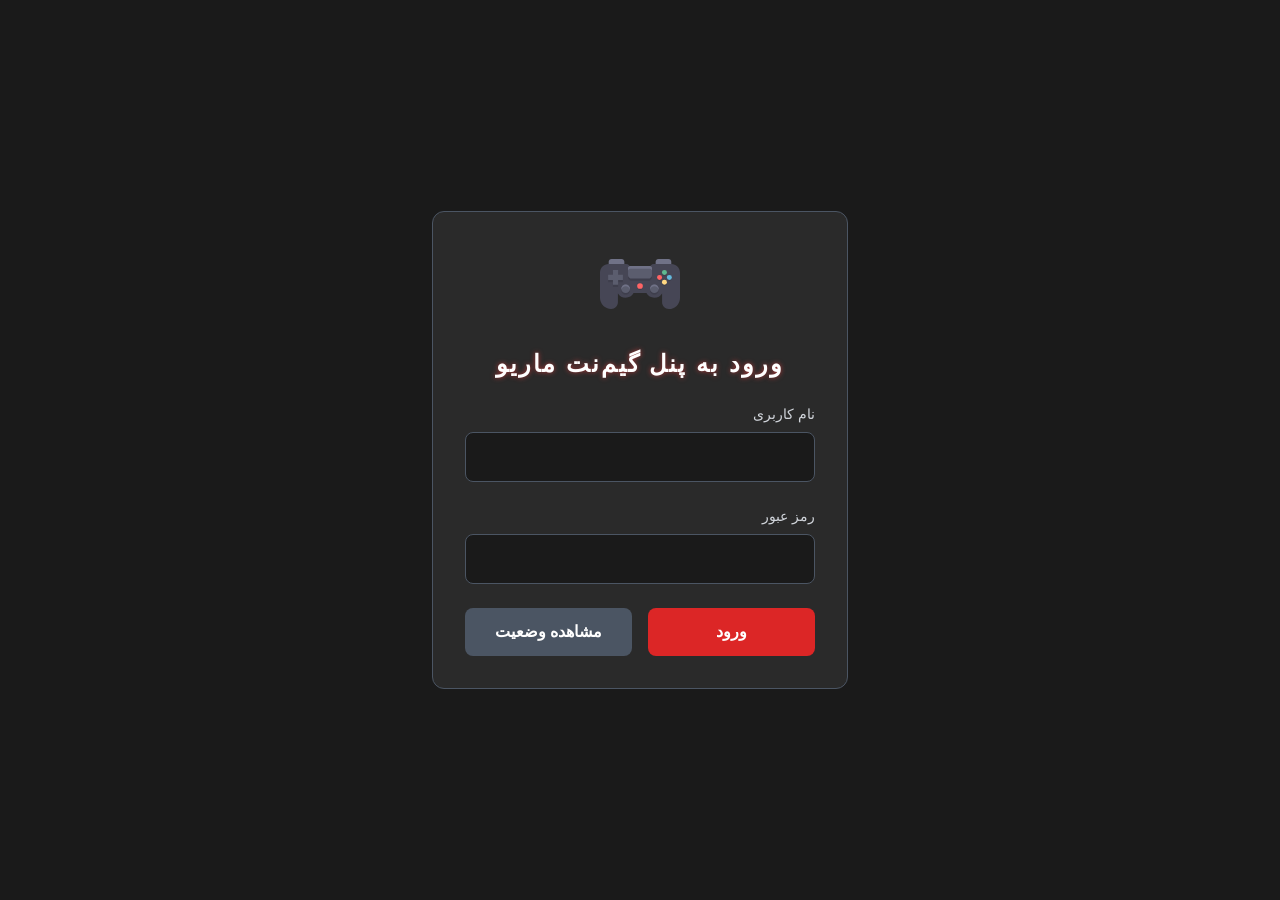
<file: pages/login.html>
<!DOCTYPE html>
<html lang="fa" dir="rtl">

<head>
    <meta charset="UTF-8">
    <meta name="viewport" content="width=device-width, initial-scale=1.0">
    <title>ورود | GameMario</title>
    <!-- Favicon for the site -->
    <link rel="icon" href="../public/assets/logo.svg" type="image/svg+xml">

    <!-- Tailwind CSS for styling -->
    <script src="../public/assets/libs/tailwind.js"></script>

    <!-- Chart.js for charts and reports -->
    <script src="../public/assets/libs/chart.js"></script>

    <!-- Libraries for exporting tables -->
    <script src="../public/assets/libs/xlsx.full.min.js"></script>

    <!-- Moment.js for date and time manipulation -->
    <script src="../public/assets/libs/moment.min.js"></script>
    <script src="../public/assets/libs/moment-jalaali.js"></script>
    <script
        src="../public/assets/libs/chartjs-adapter-moment.min.js"></script>

    <!-- Anime.js for animations -->
    <script src="../public/assets/libs/anime.min.js"></script>

    <!-- Tone.js for audio notifications -->
    <script src="../public/assets/libs/Tone.js"></script>

    <link rel="stylesheet" href="../public/assets/styles.css">
    <style>
        .neon-text {
            font-family: 'Orbitron', sans-serif;
            color: #e53e3e;
            text-shadow: 0 0 5px rgba(229, 62, 62, 0.7);
            letter-spacing: 2px;
        }

        .status-card {
            background-color: #2a2a2a;
            border: 1px solid #4b5563;
            border-radius: 0.75rem;
            padding: 1.5rem;
            text-align: center;
            transition: all 0.3s ease;
            position: relative;
            overflow: hidden;

            box-shadow: 0 4px 6px -1px rgba(0, 0, 0, 0.4), 0 2px 4px -1px rgba(0, 0, 0, 0.3);
        }

        .status-card:hover {
            transform: translateY(-5px);
            box-shadow: 0 10px 15px -3px rgba(0, 0, 0, 0.5), 0 4px 6px -2px rgba(0, 0, 0, 0.4);
        }

        @keyframes fadeIn {
            to {
                opacity: 1;
                transform: translateY(0);
            }
        }

        .status-card::before {
            content: '';
            position: absolute;
            top: 0;
            left: 0;
            right: 0;
            height: 4px;
            transition: all 0.3s ease;
        }

        /* AVAILABLE (GREEN) */
        .status-card.available {
            border-color: #10b981;
        }
        .status-card.available::before {
            background: #10b981;
        }
        .status-card.available .card-status-icon {
            color: #10b981;
        }
        .status-card.available .card-status-text {
            color: #34d399;
        }

        /* OCCUPIED (RED) */
        .status-card.occupied {
            border-color: #dc2626;
        }
        .status-card.occupied::before {
            background: #dc2626;
        }
        .status-card.occupied .card-status-icon {
            color: #dc2626;
        }
        .status-card.occupied .card-status-text {
            color: #e53e3e;
        }

        .card-title {
            font-family: 'Orbitron', sans-serif;
            font-size: 2rem;
            font-weight: 700;
            color: #ffffff;
        }

        .card-status-text {
            font-size: 1.5rem;
            font-weight: 600;
        }

        .card-status-container {
            display: flex;
            align-items: center;
            justify-content: center;
            gap: 0.5rem;
            margin-top: 1rem;
        }

        .card-status-icon svg {
            width: 1.5rem;
            height: 1.5rem;
            animation: spin 1s forwards;
        }

        @keyframes spin {
            from {
                transform: rotate(0deg);
            }
            to {
                transform: rotate(360deg);
            }
        }

        .card-status-text {
            font-size: 1.5rem;
            font-weight: 500;
        }

        .card-timer {
            font-size: 1.125rem;
            margin-top: 1rem;
            color: #d1d5db;
            direction: ltr;
        }

        .card-timer strong {
            font-family: 'Orbitron', sans-serif;
            color: #ffffff;
        }
    </style>

<body class="antialiased" data-page="login">
<div id="loading-overlay" class="modal-overlay hidden">
        <div id="new-loader" class="w-24 h-24">
            <img src="../public/assets/logo.svg" alt="Loading...">
        </div>
    </div>
<div id="login-screen" class="flex items-center justify-center h-screen" style="background-color: #1a1a1a;">
        <div class="w-full max-w-md p-4">
            <form id="login-form" class="card p-8 space-y-6" style="background-color: #2a2a2a;">
                <div class="flex justify-center mb-4">
                    <img src="../public/assets/logo.svg" class="h-20 w-20" alt="Logo">
                </div>
                <h2 class="text-2xl font-bold text-center text-white neon-text">ورود به پنل گیم‌نت ماریو</h2>
                <div>
                    <label for="username" class="block mb-2 text-sm font-medium text-gray-300">نام کاربری</label>
                    <input type="text" id="username" class="input-field" required>
                </div>
                <div>
                    <label for="password" class="block mb-2 text-sm font-medium text-gray-300">رمز عبور</label>
                    <input type="password" id="password" class="input-field" required>
                </div>
                <p id="login-error" class="text-red-400 text-sm text-center hidden"></p>
                <div class="flex items-center justify-between gap-4">
                    <button type="submit" id="login-button" class="btn btn-primary w-full">ورود</button>
                    <a href="../index.html" id="back-to-status-btn" class="btn btn-secondary w-full text-center">مشاهده وضعیت</a>
                </div>
            </form>
        </div>
    </div>
<div id="toast-container" class="fixed top-5 left-5 z-[99999] flex flex-col gap-3 max-w-sm md:max-w-md w-full pointer-events-none transition-all duration-300"></div>
    <script src="../public/assets/constants.js?v=2"></script>
    <script src="../public/assets/scripts.js?v=9"></script>
</body>
</html>
</file>
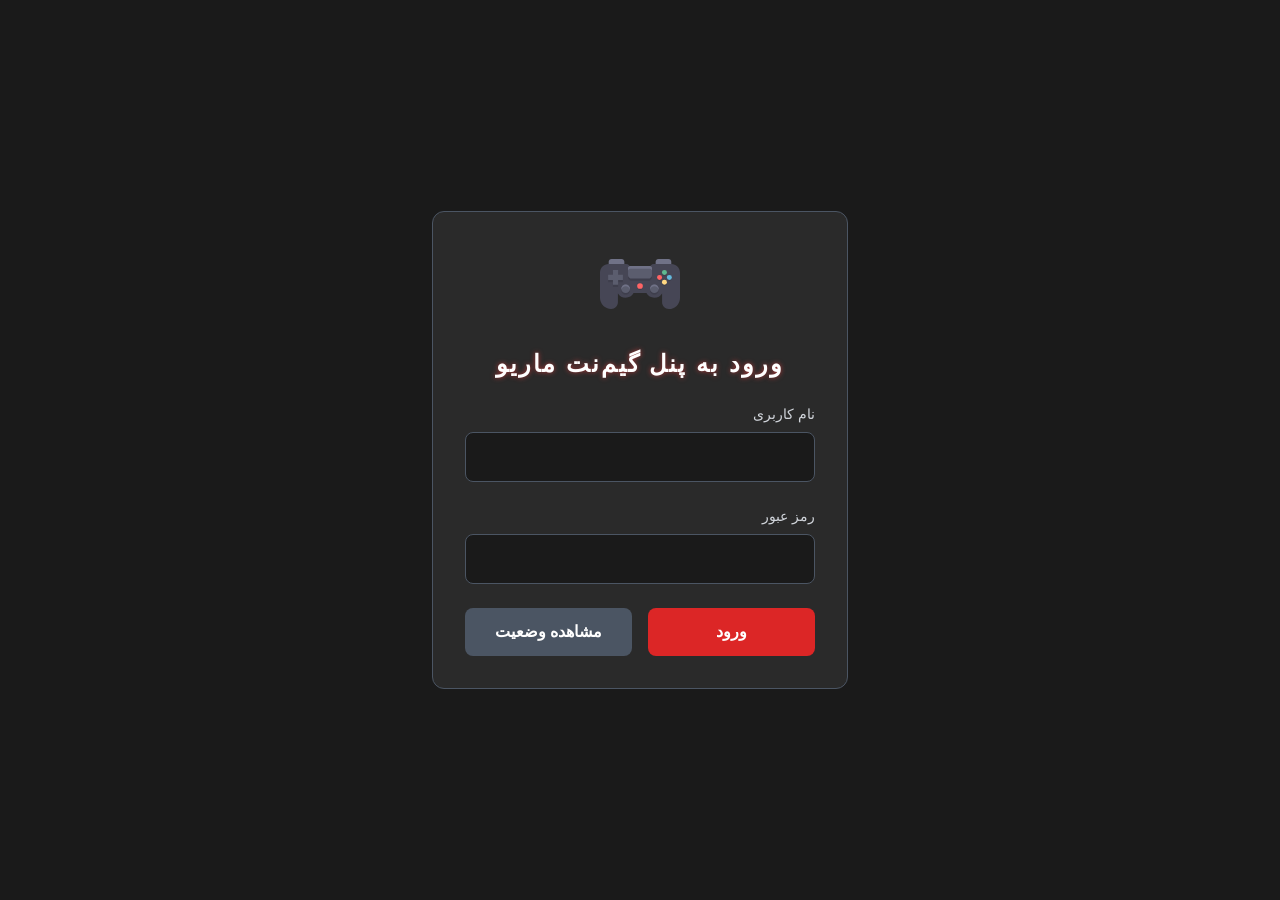
<file: pages/orders.html>
<!DOCTYPE html>
<html lang="fa" dir="rtl">

<head>
    <meta charset="UTF-8">
    <meta name="viewport" content="width=device-width, initial-scale=1.0">
    <title>سفارشات | GameMario</title>
    <!-- Favicon for the site -->
    <link rel="icon" href="../public/assets/logo.svg" type="image/svg+xml">

    <!-- Tailwind CSS for styling -->
    <script src="../public/assets/libs/tailwind.js"></script>

    <!-- Chart.js for charts and reports -->
    <script src="../public/assets/libs/chart.js"></script>

    <!-- Libraries for exporting tables -->
    <script src="../public/assets/libs/xlsx.full.min.js"></script>

    <!-- Moment.js for date and time manipulation -->
    <script src="../public/assets/libs/moment.min.js"></script>
    <script src="../public/assets/libs/moment-jalaali.js"></script>
    <script
        src="../public/assets/libs/chartjs-adapter-moment.min.js"></script>

    <!-- Anime.js for animations -->
    <script src="../public/assets/libs/anime.min.js"></script>

    <!-- Tone.js for audio notifications -->
    <script src="../public/assets/libs/Tone.js"></script>

    <link rel="stylesheet" href="../public/assets/styles.css">
    <style>
        .neon-text {
            font-family: 'Orbitron', sans-serif;
            color: #e53e3e;
            text-shadow: 0 0 5px rgba(229, 62, 62, 0.7);
            letter-spacing: 2px;
        }

        .status-card {
            background-color: #2a2a2a;
            border: 1px solid #4b5563;
            border-radius: 0.75rem;
            padding: 1.5rem;
            text-align: center;
            transition: all 0.3s ease;
            position: relative;
            overflow: hidden;

            box-shadow: 0 4px 6px -1px rgba(0, 0, 0, 0.4), 0 2px 4px -1px rgba(0, 0, 0, 0.3);
        }

        .status-card:hover {
            transform: translateY(-5px);
            box-shadow: 0 10px 15px -3px rgba(0, 0, 0, 0.5), 0 4px 6px -2px rgba(0, 0, 0, 0.4);
        }

        @keyframes fadeIn {
            to {
                opacity: 1;
                transform: translateY(0);
            }
        }

        .status-card::before {
            content: '';
            position: absolute;
            top: 0;
            left: 0;
            right: 0;
            height: 4px;
            transition: all 0.3s ease;
        }

        /* AVAILABLE (GREEN) */
        .status-card.available {
            border-color: #10b981;
        }
        .status-card.available::before {
            background: #10b981;
        }
        .status-card.available .card-status-icon {
            color: #10b981;
        }
        .status-card.available .card-status-text {
            color: #34d399;
        }

        /* OCCUPIED (RED) */
        .status-card.occupied {
            border-color: #dc2626;
        }
        .status-card.occupied::before {
            background: #dc2626;
        }
        .status-card.occupied .card-status-icon {
            color: #dc2626;
        }
        .status-card.occupied .card-status-text {
            color: #e53e3e;
        }

        .card-title {
            font-family: 'Orbitron', sans-serif;
            font-size: 2rem;
            font-weight: 700;
            color: #ffffff;
        }

        .card-status-text {
            font-size: 1.5rem;
            font-weight: 600;
        }

        .card-status-container {
            display: flex;
            align-items: center;
            justify-content: center;
            gap: 0.5rem;
            margin-top: 1rem;
        }

        .card-status-icon svg {
            width: 1.5rem;
            height: 1.5rem;
            animation: spin 1s forwards;
        }

        @keyframes spin {
            from {
                transform: rotate(0deg);
            }
            to {
                transform: rotate(360deg);
            }
        }

        .card-status-text {
            font-size: 1.5rem;
            font-weight: 500;
        }

        .card-timer {
            font-size: 1.125rem;
            margin-top: 1rem;
            color: #d1d5db;
            direction: ltr;
        }

        .card-timer strong {
            font-family: 'Orbitron', sans-serif;
            color: #ffffff;
        }
    </style>

<body class="antialiased" data-page="orders">
<div id="loading-overlay" class="modal-overlay hidden">
        <div id="new-loader" class="w-24 h-24">
            <img src="../public/assets/logo.svg" alt="Loading...">
        </div>
    </div>
<div id="secretary-bonus-modal" class="modal-overlay hidden">
        <div class="card w-full max-w-sm">
            <h3 class="text-xl font-bold text-white mb-4">ثبت پاداش</h3>
            <form id="secretary-bonus-form" class="space-y-4">
                <input type="hidden" id="secretary-bonus-log-id">
                <div>
                    <label for="secretary-bonus-amount" class="block mb-2 text-sm">مبلغ (تومان)</label>
                    <input type="number" id="secretary-bonus-amount" class="input-field" placeholder="مثلاً 500000" min="0" step="1000" required>
                </div>
                <div>
                    <label for="secretary-bonus-description" class="block mb-2 text-sm">توضیحات</label>
                    <textarea id="secretary-bonus-description" class="input-field" rows="3" placeholder="توضیحات پاداش..."></textarea>
                </div>
                <div class="flex gap-4 !mt-6">
                    <button type="submit" class="btn btn-primary w-full">ثبت پاداش</button>
                    <button type="button" onclick="closeModal('secretary-bonus-modal')"
                        class="btn btn-secondary w-full">انصراف</button>
                </div>
            </form>
        </div>
    </div>

    <!-- Secretary Fine Modal -->
    <div id="secretary-fine-modal" class="modal-overlay hidden">
        <div class="card w-full max-w-sm">
            <h3 class="text-xl font-bold text-white mb-4">ثبت جریمه</h3>
            <form id="secretary-fine-form" class="space-y-4">
                <input type="hidden" id="secretary-fine-log-id">
                <div>
                    <label for="secretary-fine-amount" class="block mb-2 text-sm">مبلغ (تومان)</label>
                    <input type="number" id="secretary-fine-amount" class="input-field" placeholder="مثلاً 200000" min="0" step="1000" required>
                </div>
                <div>
                    <label for="secretary-fine-description" class="block mb-2 text-sm">توضیحات</label>
                    <textarea id="secretary-fine-description" class="input-field" rows="3" placeholder="توضیحات جریمه..."></textarea>
                </div>
                <div class="flex gap-4 !mt-6">
                    <button type="submit" class="btn btn-primary w-full">ثبت جریمه</button>
                    <button type="button" onclick="closeModal('secretary-fine-modal')"
                        class="btn btn-secondary w-full">انصراف</button>
                </div>
            </form>
        </div>
    </div>

    <!-- Settle Check Modal -->
    <div id="edit-expense-modal" class="modal-overlay hidden">
        <div class="card w-full max-w-md">
            <h3 id="edit-expense-modal-title" class="text-xl font-bold text-white mb-4">ویرایش</h3>
            <form id="edit-expense-form" class="space-y-4">
                <input type="hidden" id="edit-expense-id">
                <input type="hidden" id="edit-expense-type">

                <div>
                    <label for="edit-expense-title" class="block mb-2 text-sm">عنوان</label>
                    <input type="text" id="edit-expense-title" class="input-field" required>
                </div>
                <div>
                    <label for="edit-expense-amount" class="block mb-2 text-sm">مبلغ</label>
                    <input type="text" id="edit-expense-amount" class="input-field currency-input" required
                        style="direction: ltr;">
                </div>

                <!-- Fields for Expense Type -->
                <div id="edit-expense-fields" class="hidden space-y-4">
                    <div class="grid grid-cols-1 md:grid-cols-2 gap-4">
                        <div>
                            <label for="edit-expense-category" class="block mb-2 text-sm">دسته‌بندی</label>
                            <select id="edit-expense-category" class="input-field">
                                <option value="قبض">قبض</option>
                                <option value="حقوق">حقوق</option>
                                <option value="تعمیرات">تعمیرات</option>
                                <option value="خرید">خرید</option>
                                <option value="سایر">سایر</option>
                            </select>
                        </div>
                        <div>
                            <label for="edit-expense-payment-method" class="block mb-2 text-sm">نحوه پرداخت</label>
                            <select id="edit-expense-payment-method" class="input-field">
                                <option value="نقد">نقد</option>
                                <option value="کارت">کارت</option>
                                <option value="کارت به کارت">کارت به کارت</option>
                                <option value="چک">چک</option>
                                <option value="سایر">سایر</option>
                            </select>
                        </div>
                    </div>
                </div>

                <!-- Fields for Check Type -->
                <div id="edit-check-fields" class="hidden space-y-4">
                    <div class="relative">
                        <label for="edit-expense-due-date-display" class="block mb-2 text-sm">تاریخ سررسید</label>
                        <input type="text" id="edit-expense-due-date-display" class="input-field cursor-pointer"
                            placeholder="برای انتخاب کلیک کنید" readonly>
                        <input type="hidden" id="edit-expense-due-date">
                    </div>
                </div>

                <div>
                    <label for="edit-expense-description" class="block mb-2 text-sm">توضیحات (اختیاری)</label>
                    <textarea id="edit-expense-description" class="input-field" rows="2"></textarea>
                </div>

                <div class="flex gap-4 !mt-6">
                    <button type="submit" class="btn btn-primary w-full">ذخیره تغییرات</button>
                    <button type="button" onclick="closeModal('edit-expense-modal')"
                        class="btn btn-secondary w-full">انصراف</button>
                </div>
            </form>
        </div>
    </div>
    <div id="settle-check-modal" class="modal-overlay hidden">
        <div class="card w-full max-w-sm">
            <h3 class="text-xl font-bold text-white mb-4">پرداخت چک</h3>
            <form id="settle-check-form" class="space-y-4">
                <input type="hidden" id="settle-check-id">
                <p>چک به شماره <span id="settle-check-title" class="font-bold text-amber-400"></span> به مبلغ <span
                        id="settle-check-amount" class="font-bold text-amber-400"></span></p>
                <div>
                    <label for="settle-check-payment-method" class="block mb-2 text-sm">نحوه پرداخت</label>
                    <select id="settle-check-payment-method" class="input-field">
                        <option value="نقد">نقد</option>
                        <option value="کارت">کارت</option>
                        <option value="کارت به کارت">کارت به کارت</option>
                        <option value="چک">چک</option>
                        <option value="سایر">سایر</option>
                    </select>
                </div>
                <div class="flex gap-4 !mt-6">
                    <button type="submit" class="btn btn-primary w-full">تایید پرداخت</button>
                    <button type="button" onclick="closeModal('settle-check-modal')"
                        class="btn btn-secondary w-full">انصراف</button>
                </div>
            </form>
        </div>
    </div>
<div id="toast-container" class="fixed top-5 left-5 z-[99999] flex flex-col gap-3 max-w-sm md:max-w-md w-full pointer-events-none transition-all duration-300"></div>
<div id="app-container" class="hidden h-screen" style="background-color: #1a1a1a;">

        <!-- Mobile Header -->
        <header class="md:hidden border-b p-4 flex justify-between items-center sticky top-0 z-30"
            style="background-color: #2a2a2a; border-color: #4b5563;">
            <div class="flex items-center">
                <img src="../public/assets/logo.svg" class="h-10 w-10" alt="Logo">
                <h1 class="text-lg font-bold text-white mr-2 neon-text" style="font-family: 'Orbitron', sans-serif;">
                    گیم‌نت ماریو</h1>
            </div>
            <div class="flex items-center gap-3">
                <button id="notif-bell-btn-mobile" class="relative text-stone-300 hover:text-white p-1 focus:outline-none" title="مرکز اعلان‌ها">
                    <svg class="w-6 h-6" fill="none" stroke="currentColor" viewBox="0 0 24 24">
                        <path stroke-linecap="round" stroke-linejoin="round" stroke-width="2" d="M15 17h5l-1.405-1.405A2.032 2.032 0 0118 14.158V11a6.002 6.002 0 00-4-5.659V5a2 2 0 10-4 0v.341C7.67 6.165 6 8.388 6 11v3.159c0 .538-.214 1.055-.595 1.436L4 17h5m6 0v1a3 3 0 11-6 0v-1m6 0H9" />
                    </svg>
                    <span class="notif-badge hidden absolute -top-1 -right-1 bg-red-600 text-white text-[10px] font-bold rounded-full h-4 min-w-[16px] px-1 flex items-center justify-center border border-stone-900 shadow">0</span>
                </button>
                <button id="mobile-menu-button" class="text-gray-200 focus:outline-none">
                    <svg class="w-6 h-6" fill="none" stroke="currentColor" viewBox="0 0 24 24">
                        <path stroke-linecap="round" stroke-linejoin="round" stroke-width="2" d="M4 6h16M4 12h16M4 18h16">
                        </path>
                    </svg>
                </button>
            </div>
        </header>

        <div class="flex flex-1 overflow-hidden">
            <!-- Sidebar Overlay for Mobile -->
            <div id="sidebar-overlay" class="fixed inset-0 bg-black bg-opacity-50 z-30 hidden md:hidden"></div>

            <!-- Sidebar -->
            <aside id="sidebar"
                class="w-64 flex-shrink-0 p-4 flex flex-col fixed md:relative inset-y-0 right-0 z-40 transform translate-x-full md:translate-x-0">
                <div class="flex items-center justify-between mb-8">
                    <div class="flex items-center">
                        <img src="../public/assets/logo.svg" class="h-10 w-10" alt="Logo">
                        <div class="mr-3">
                            <h1 class="text-xl font-bold text-white neon-text"
                                style="font-family: 'Orbitron', sans-serif;">گیم‌نت ماریو</h1>
                            <p id="current-user-display" class="text-base text-stone-300">کاربر: ---</p>
                        </div>
                    </div>
                    <button id="notif-bell-btn-desktop" class="relative text-stone-300 hover:text-white p-2 rounded-lg hover:bg-stone-800 transition focus:outline-none" title="مرکز اعلان‌ها">
                        <svg class="w-6 h-6" fill="none" stroke="currentColor" viewBox="0 0 24 24">
                            <path stroke-linecap="round" stroke-linejoin="round" stroke-width="2" d="M15 17h5l-1.405-1.405A2.032 2.032 0 0118 14.158V11a6.002 6.002 0 00-4-5.659V5a2 2 0 10-4 0v.341C7.67 6.165 6 8.388 6 11v3.159c0 .538-.214 1.055-.595 1.436L4 17h5m6 0v1a3 3 0 11-6 0v-1m6 0H9" />
                        </svg>
                        <span class="notif-badge hidden absolute top-0.5 right-0.5 bg-red-600 text-white text-[10px] font-bold rounded-full h-4 min-w-[16px] px-1 flex items-center justify-center border border-stone-900 shadow">0</span>
                    </button>
                </div>

                <!-- Live Clock & Sync Status -->
                <div id="live-clock-container" class="text-center my-4 p-3 rounded-lg border"
                    style="background-color: #1a1a1a; border-color: #4b5563;">
                    <p id="live-clock" class="text-xl font-bold text-white"
                        style="font-family: 'Orbitron', sans-serif; direction: ltr;"></p>
                    <p id="live-date" class="text-base text-gray-300"></p>
                </div>

                <nav id="sidebar-nav" class="flex-grow">
                    <a href="orders.html" data-page="orders"
                        class="nav-link active flex items-center p-3 my-1 rounded-lg text-stone-200 hover:bg-stone-700 transition-colors">
                        <svg class="sidebar-icon ml-3" fill="none" stroke="currentColor" viewBox="0 0 24 24">
                            <path stroke-linecap="round" stroke-linejoin="round"
                                d="M9 5H7a2 2 0 00-2 2v12a2 2 0 002 2h10a2 2 0 002-2V7a2 2 0 00-2-2h-2M9 5a2 2 0 002 2h2a2 2 0 002-2M9 5a2 2 0 012-2h2a2 2 0 012 2m-3 7h3m-3 4h3m-6-4h.01M9 16h.01">
                            </path>
                        </svg>
                        مدیریت سفارشات
                    </a>
                    <a href="tournaments.html" data-page="tournaments"
                        class="nav-link  flex items-center p-3 my-1 rounded-lg text-stone-200 hover:bg-stone-700 transition-colors">
                        <svg class="sidebar-icon ml-3" fill="none" stroke="currentColor" viewBox="0 0 24 24">
                            <path stroke-linecap="round" stroke-linejoin="round"
                                d="M9 12h6m-6 4h6m2 5H7a2 2 0 01-2-2V5a2 2 0 012-2h5.586a1 1 0 01.707.293l5.414 5.414a1 1 0 01.293.707V19a2 2 0 01-2 2z">
                            </path>
                        </svg>
                        مدیریت تورنومنت
                    </a>
                    <a id="nav-reports" href="reports.html" data-page="reports"
                        class="nav-link  flex items-center p-3 my-1 rounded-lg text-stone-200 hover:bg-stone-700 transition-colors">
                        <svg class="sidebar-icon ml-3" fill="none" stroke="currentColor" viewBox="0 0 24 24">
                            <path stroke-linecap="round" stroke-linejoin="round"
                                d="M9 19v-6a2 2 0 00-2-2H5a2 2 0 00-2 2v6a2 2 0 002 2h2a2 2 0 002-2zm0 0V9a2 2 0 012-2h2a2 2 0 012 2v10m-6 0a2 2 0 002 2h2a2 2 0 002-2m0 0V5a2 2 0 012-2h2a2 2 0 012 2v14a2 2 0 01-2 2h-2a2 2 0 01-2-2z">
                            </path>
                        </svg>
                        آمار و گزارشات
                    </a>
                    <a href="customers.html" data-page="customers"
                        class="nav-link  flex items-center p-3 my-1 rounded-lg text-stone-200 hover:bg-stone-700 transition-colors">
                        <svg class="sidebar-icon ml-3" fill="none" stroke="currentColor" viewBox="0 0 24 24">
                            <path stroke-linecap="round" stroke-linejoin="round"
                                d="M17 20h5v-2a3 3 0 00-5.356-1.857M17 20H7m10 0v-2c0-.656-.126-1.283-.356-1.857M7 20H2v-2a3 3 0 015.356-1.857M7 20v-2c0-.656.126-1.283.356-1.857m0 0a5.002 5.002 0 019.288 0M15 7a3 3 0 11-6 0 3 3 0 016 0zm6 3a2 2 0 11-4 0 2 2 0 014 0zM7 10a2 2 0 11-4 0 2 2 0 014 0z">
                            </path>
                        </svg>
                        مدیریت مشتریان
                    </a>
                    <a href="buffet.html" data-page="buffet"
                        class="nav-link  flex items-center p-3 my-1 rounded-lg text-stone-200 hover:bg-stone-700 transition-colors">
                        <svg class="sidebar-icon ml-3" fill="none" stroke="currentColor" viewBox="0 0 24 24">
                            <path stroke-linecap="round" stroke-linejoin="round"
                                d="M21 13.255A23.931 23.931 0 0112 15c-3.183 0-6.22-.62-9-1.745M16 6V4a2 2 0 00-2-2h-4a2 2 0 00-2 2v2m4 6h.01M5 20h14a2 2 0 002-2V8a2 2 0 00-2-2H5a2 2 0 00-2 2v10a2 2 0 002 2z">
                            </path>
                        </svg>
                        مدیریت بوفه
                    </a>
                    <a href="expenses.html" data-page="expenses"
                        class="nav-link  flex items-center p-3 my-1 rounded-lg text-stone-200 hover:bg-stone-700 transition-colors">
                        <svg xmlns="http://www.w3.org/2000/svg" class="sidebar-icon ml-3" fill="none"
                            viewBox="0 0 24 24" stroke="currentColor" stroke-width="2">
                            <path stroke-linecap="round" stroke-linejoin="round"
                                d="M3 10h18M7 15h1m4 0h1m-7 4h12a3 3 0 003-3V8a3 3 0 00-3-3H6a3 3 0 00-3 3v8a3 3 0 003 3z" />
                        </svg>
                        مدیریت هزینه‌ها
                    </a>
                    <a id="nav-secretary" href="secretary.html" data-page="secretary"
                        class="nav-link  flex items-center p-3 my-1 rounded-lg text-stone-200 hover:bg-stone-700 transition-colors">
                        <svg xmlns="http://www.w3.org/2000/svg" class="sidebar-icon ml-3" fill="none"
                            viewBox="0 0 24 24" stroke="currentColor" stroke-width="2">
                            <path stroke-linecap="round" stroke-linejoin="round"
                                d="M8 7V3m8 4V3m-9 8h10M5 21h14a2 2 0 002-2V7a2 2 0 00-2-2H5a2 2 0 00-2 2v12a2 2 0 002 2z" />
                        </svg>
                        مدیریت کارکرد منشی
                    </a>
                    <a id="nav-settings" href="settings.html" data-page="settings"
                        class="nav-link  flex items-center p-3 my-1 rounded-lg text-stone-200 hover:bg-stone-700 transition-colors">
                        <svg class="sidebar-icon ml-3" fill="none" stroke="currentColor" viewBox="0 0 24 24">
                            <path stroke-linecap="round" stroke-linejoin="round"
                                d="M10.325 4.317c.426-1.756 2.924-1.756 3.35 0a1.724 1.724 0 002.573 1.066c1.543-.94 3.31.826 2.37 2.37a1.724 1.724 0 001.065 2.572c1.756.426 1.756 2.924 0 3.35a1.724 1.724 0 00-1.066 2.573c.94 1.543-.826 3.31-2.37 2.37a1.724 1.724 0 00-2.572 1.065c-.426 1.756-2.924-1.756-3.35 0a1.724 1.724 0 00-2.573-1.066c-1.543.94-3.31-.826-2.37-2.37a1.724 1.724 0 00-1.065-2.572c-1.756-.426-1.756-2.924 0-3.35a1.724 1.724 0 001.066-2.573c-.94-1.543.826-3.31 2.37-2.37.996.608 2.296.07 2.572-1.065z">
                            </path>
                            <path stroke-linecap="round" stroke-linejoin="round" d="M15 12a3 3 0 11-6 0 3 3 0 016 0z">
                            </path>
                        </svg>
                        تنظیمات
                    </a>
                </nav>
                <div class="mt-auto space-y-3 pt-4 border-t border-stone-700 mb-4">
                    <div class="flex items-center justify-between px-2 text-xs">
                        <label for="enable-notifications-checkbox" class="text-stone-400 cursor-pointer">صدا و نوتیفیکیشن</label>
                        <input type="checkbox" id="enable-notifications-checkbox"
                            class="form-checkbox h-4 w-4 text-red-500 bg-stone-800 border-stone-600 rounded focus:ring-red-500 cursor-pointer">
                    </div>
                    <div class="flex items-center justify-between px-2 text-xs">
                        <label for="enable-autosync-checkbox" class="text-stone-400 cursor-pointer">همگام‌سازی خودکار</label>
                        <input type="checkbox" id="enable-autosync-checkbox"
                            class="form-checkbox h-4 w-4 text-amber-500 bg-stone-800 border-stone-600 rounded focus:ring-amber-500 cursor-pointer">
                    </div>
                    <button id="logout-button" class="btn btn-danger w-full !py-2">خروج</button>
                </div>
            </aside>

            <!-- Main Content -->
            <main class="flex-1 p-4 md:p-6 lg:p-8 overflow-y-auto">
<div id="orders-page" class="page-content">

                    <!-- Active Sessions Section -->
                    <div class="flex justify-between items-center mb-6 mt-8">
                        <h2 class="text-2xl md:text-3xl font-bold text-white">جلسات فعال</h2>
                        <button id="show-new-order-form-btn" class="icon-btn text-green-400 hover:text-green-300"
                            title="ثبت فاکتور جدید">
                            <svg xmlns="http://www.w3.org/2000/svg" fill="none" viewBox="0 0 24 24" stroke-width="1.5"
                                stroke="currentColor" class="w-6 h-6">
                                <path stroke-linecap="round" stroke-linejoin="round"
                                    d="M12 9v6m3-3H9m12 0a9 9 0 1 1-18 0 9 9 0 0 1 18 0Z" />
                            </svg>
                        </button>
                    </div>

                    <!-- New Order Form -->
                    <div id="new-order-form-container" class="card mb-6 hidden">
                        <form id="new-order-form" class="space-y-4">
                            <div>
                                <label for="order-console" class="block mb-2 text-sm">کنسول (برای فاکتور خدمات/بوفه خالی
                                    بگذارید)</label>
                                <select id="order-console" class="input-field"></select>
                            </div>
                            <div id="console-options-container" class="hidden space-y-4">
                                <div id="rate-selection-container">
                                    <label for="order-rate" class="block mb-2 text-sm">تعرفه</label>
                                    <select id="order-rate" class="input-field"></select>
                                </div>
                                <div>
                                    <label for="order-start-time" class="block mb-2 text-sm">زمان شروع</label>
                                    <input type="time" id="order-start-time" class="input-field">
                                </div>
                                <div>
                                    <label class="block mb-2 text-sm">نوع محدودیت</label>
                                    <div class="flex flex-wrap gap-x-6 gap-y-2" id="limit-type-selector">
                                        <label class="flex items-center cursor-pointer">
                                            <input type="radio" name="limitType" value="open" class="form-radio"
                                                checked>
                                            <span class="mr-2 text-stone-300">زمان آزاد</span>
                                        </label>
                                        <label class="flex items-center cursor-pointer">
                                            <input type="radio" name="limitType" value="time" class="form-radio">
                                            <span class="mr-2 text-stone-300">محدودیت زمانی</span>
                                        </label>
                                        <label id="amount-limit-label" class="flex items-center cursor-pointer">
                                            <input type="radio" name="limitType" value="amount" class="form-radio">
                                            <span class="mr-2 text-stone-300">محدودیت مبلغ</span>
                                        </label>
                                        <label class="flex items-center cursor-pointer">
                                            <input type="radio" name="limitType" value="endTime" class="form-radio">
                                            <span class="mr-2 text-stone-300">محدودیت زمان پایان</span>
                                        </label>
                                    </div>
                                </div>
                                <div id="time-limit-container" class="hidden">
                                    <label for="order-duration" class="block mb-2 text-sm">مدت زمان (دقیقه)</label>
                                    <input type="number" id="order-duration" class="input-field" placeholder="مثلا: 60">
                                </div>
                                <div id="amount-limit-container" class="hidden">
                                    <label for="order-amount" class="block mb-2 text-sm">مبلغ مورد نظر (تومان)</label>
                                    <input type="text" id="order-amount" class="input-field currency-input"
                                        placeholder="مثلا: 50,000" style="direction: ltr;">
                                </div>
                                <div id="end-time-limit-container" class="hidden">
                                    <label for="order-end-time" class="block mb-2 text-sm">زمان پایان</label>
                                    <input type="time" id="order-end-time" class="input-field">
                                </div>
                            </div>
                            <div>
                                <label for="order-description" class="block mb-2 text-sm">توضیحات (اختیاری)</label>
                                <textarea id="order-description" class="input-field" rows="2"></textarea>
                            </div>
                            <button type="submit" class="btn btn-primary w-full !mt-6">ثبت</button>
                        </form>
                    </div>

                    <!-- Active Orders Grid -->
                    <div id="active-orders-container" class="grid gap-4 md:gap-6"
                        style="grid-template-columns: repeat(auto-fit, minmax(280px, 1fr));"></div>

                    <!-- Pending Payment Section -->
                    <h2 class="text-2xl md:text-3xl font-bold text-white mb-6 mt-8">فاکتورهای در انتظار پرداخت</h2>
                    <div id="pending-payment-orders-container" class="grid gap-4 md:gap-6"
                        style="grid-template-columns: repeat(auto-fit, minmax(280px, 1fr));"></div>

                    <!-- Daily History Section -->
                    <div id="daily-history-container" class="mt-8">
                        <h2 class="text-2xl md:text-3xl font-bold text-white mb-6">تاریخچه سفارشات امروز</h2>
                        <div class="card">
                            <div class="overflow-x-auto">
                                <table class="w-full text-sm text-left text-stone-400">
                                    <thead class="text-xs text-stone-300 uppercase bg-stone-700 sticky top-0">
                                        <tr>
                                            <th scope="col" class="px-4 py-3 sortable-header" data-sort="invoiceNumber">
                                                #</th>
                                            <th scope="col" class="px-4 py-3 sortable-header" data-sort="customerName">
                                                مشتری</th>
                                            <th scope="col" class="px-4 py-3 sortable-header" data-sort="consoleName">
                                                کنسول</th>
                                            <th scope="col" class="px-4 py-3 sortable-header" data-sort="startTime">زمان
                                                شروع</th>
                                            <th scope="col" class="px-4 py-3 sortable-header" data-sort="endDate">زمان
                                                پایان</th>
                                            <th scope="col" class="px-4 py-3 sortable-header"
                                                data-sort="settlementTime">زمان تسویه</th>
                                            <th scope="col" class="px-4 py-3 sortable-header" data-sort="duration">مدت
                                            </th>
                                            <th scope="col" class="px-4 py-3 sortable-header" data-sort="rateName">تعرفه
                                            </th>
                                            <th scope="col" class="px-4 py-3 sortable-header" data-sort="totalAmount">
                                                مبلغ نهایی</th>
                                            <th scope="col" class="px-4 py-3 text-center">عملیات</th>
                                        </tr>
                                    </thead>
                                    <tbody id="daily-orders-history-table"></tbody>
                                </table>
                            </div>
                            <div class="p-4 border-t border-stone-700 flex justify-center">
                                <button id="daily-orders-load-more" class="btn btn-secondary btn-sm hidden">بارگذاری بیشتر</button>
                            </div>
                        </div>
                    </div>

                    <!-- Daily Summary Section -->
                    <h3 class="text-xl font-bold text-white mb-4 mt-8">خلاصه فروش امروز</h3>
                    <div class="grid grid-cols-1 md:grid-cols-4 gap-4 md:gap-6 mb-6">
                        <div class="card">
                            <h3 class="text-f3f4f6 text-sm font-medium">پرداخت نقدی</h3>
                            <p class="text-2xl md:text-3xl font-bold text-amber-400 mt-2 daily-cash-payment">۰ تومان</p>
                        </div>
                        <div class="card">
                            <h3 class="text-f3f4f6 text-sm font-medium">پرداخت با کارتخوان</h3>
                            <p class="text-2xl md:text-3xl font-bold text-indigo-400 mt-2 daily-card-payment">۰ تومان
                            </p>
                        </div>
                        <div class="card">
                            <h3 class="text-f3f4f6 text-sm font-medium">پرداخت با کارت به کارت</h3>
                            <p class="text-2xl md:text-3xl font-bold text-emerald-400 mt-2 daily-card-to-card-payment">۰ تومان
                            </p>
                        </div>
                        <div class="card">
                            <h3 class="text-f3f4f6 text-sm font-medium">پرداخت از اعتبار</h3>
                            <p class="text-2xl md:text-3xl font-bold text-pink-400 mt-2 daily-credit-payment">۰ تومان
                            </p>
                        </div>
                    </div>
                </div>
            </main>
        </div>
    </div>
<div id="notification-history-modal" class="modal-overlay hidden" style="z-index: 9000;">
        <div class="card w-full max-w-lg max-h-[85vh] flex flex-col">
            <div class="flex items-center justify-between border-b border-stone-700 pb-3 mb-4">
                <div class="flex items-center gap-2">
                    <svg class="w-6 h-6 text-red-500" fill="none" stroke="currentColor" viewBox="0 0 24 24">
                        <path stroke-linecap="round" stroke-linejoin="round" stroke-width="2" d="M15 17h5l-1.405-1.405A2.032 2.032 0 0118 14.158V11a6.002 6.002 0 00-4-5.659V5a2 2 0 10-4 0v.341C7.67 6.165 6 8.388 6 11v3.159c0 .538-.214 1.055-.595 1.436L4 17h5m6 0v1a3 3 0 11-6 0v-1m6 0H9" />
                    </svg>
                    <h3 class="text-xl font-bold text-white">مرکز اعلان‌ها</h3>
                </div>
                <button onclick="closeModal('notification-history-modal')" class="text-stone-400 hover:text-white p-1 rounded-lg focus:outline-none">
                    <svg class="w-5 h-5" fill="none" stroke="currentColor" viewBox="0 0 24 24"><path stroke-linecap="round" stroke-linejoin="round" stroke-width="2" d="M6 18L18 6M6 6l12 12"/></svg>
                </button>
            </div>

            <!-- Header Controls & Filters -->
            <div class="flex flex-wrap items-center justify-between gap-2 mb-4 bg-stone-900/60 p-2 rounded-lg border border-stone-800 text-xs">
                <div class="flex items-center bg-stone-800 rounded-md p-0.5">
                    <button id="notif-tab-all" class="px-3 py-1.5 rounded-md font-bold transition bg-stone-700 text-white">همه</button>
                    <button id="notif-tab-unread" class="px-3 py-1.5 rounded-md font-bold transition text-stone-400 hover:text-white">خوانده‌نشده</button>
                </div>
                <div class="flex items-center gap-2">
                    <button id="notif-mark-all-read-btn" class="text-xs text-amber-400 hover:text-amber-300 transition hover:underline">علامت همه به عنوان خوانده شده</button>
                    <span class="text-stone-600">|</span>
                    <button id="notif-clear-history-btn" class="text-xs text-red-400 hover:text-red-300 transition hover:underline">پاک کردن تاریخچه</button>
                </div>
            </div>

            <!-- History List Container -->
            <div id="notification-history-list" class="overflow-y-auto flex-1 pr-1 space-y-2 max-h-[50vh]">
                <!-- Rendered dynamically by NotificationCenter -->
            </div>

            <div class="mt-4 pt-3 border-t border-stone-800 text-left">
                <button onclick="closeModal('notification-history-modal')" class="btn btn-secondary text-xs px-4 py-2">بستن</button>
            </div>
        </div>
    </div>

    <!-- Notification Modal (Fallback) -->
    <div id="notification-modal" class="modal-overlay hidden" style="z-index: 9000;">
        <div class="card w-full max-w-sm text-center">
            <p id="notification-message" class="text-lg mb-4"></p>
            <button id="notification-ok-btn" class="btn btn-primary w-full">باشه</button>
        </div>
    </div>
    <!-- Confirmation Modal -->
    <div id="confirmation-modal" class="modal-overlay hidden" style="z-index: 120;">
        <div class="card w-full max-w-sm text-center">
            <p id="confirmation-message" class="text-lg mb-6"></p>
            <div class="flex gap-4">
                <button id="confirm-yes-btn" class="btn btn-danger w-full">بله، حذف کن</button>
                <button id="confirm-no-btn" class="btn btn-secondary w-full">انصراف</button>
            </div>
        </div>
    </div>

    <!-- Add Credit/Payment Modal -->
    <div id="add-credit-payment-modal" class="modal-overlay hidden">
        <div class="card w-full max-w-sm">
            <h3 class="text-xl font-bold text-white mb-4">افزایش اعتبار برای <span
                    id="add-credit-payment-customer-name"></span></h3>
            <form id="add-credit-payment-form" class="space-y-4">
                <input type="hidden" id="add-credit-payment-customer-id">
                <div>
                    <label for="add-credit-payment-amount" class="block mb-2 text-sm">مبلغ (تومان)</label>
                    <input type="text" id="add-credit-payment-amount" class="input-field currency-input" required
                        style="direction: ltr;">
                </div>
                <div>
                    <label for="add-credit-payment-method" class="block mb-2 text-sm">نوع تراکنش</label>
                    <select id="add-credit-payment-method" class="input-field">
                        <option value="cash">نقد</option>
                        <option value="card">کارتخوان</option>
                        <option value="card_to_card">کارت به کارت</option>
                        <option value="credit">اعتبار</option>
                        <option value="discount">تخفیف</option>
                        <option value="check">چک</option>
                    </select>
                </div>
                <div id="add-credit-check-date-container" class="hidden">
                    <label for="add-credit-check-date-display" class="block mb-2 text-sm">تاریخ چک</label>
                    <input type="text" id="add-credit-check-date-display" class="input-field cursor-pointer"
                        placeholder="انتخاب تاریخ چک" readonly>
                    <input type="hidden" id="add-credit-check-date">
                </div>
                <div class="flex gap-4 !mt-6">
                    <button type="submit" class="btn btn-primary w-full">ثبت</button>
                    <button type="button" onclick="closeModal('add-credit-payment-modal')"
                        class="btn btn-secondary w-full">انصراف</button>
                </div>
            </form>
        </div>
    </div>

    <!-- Deduct Credit Modal -->
    <div id="deduct-credit-modal" class="modal-overlay hidden">
        <div class="card w-full max-w-sm">
            <h3 class="text-xl font-bold text-white mb-4">کاهش اعتبار برای <span
                    id="deduct-credit-customer-name"></span></h3>
            <form id="deduct-credit-form" class="space-y-4">
                <input type="hidden" id="deduct-credit-customer-id">
                <div>
                    <label for="deduct-credit-amount" class="block mb-2 text-sm">مبلغ کاهش اعتبار (تومان)</label>
                    <input type="text" id="deduct-credit-amount" class="input-field currency-input" required
                        style="direction: ltr;">
                </div>
                <div class="flex gap-4 !mt-6">
                    <button type="submit" class="btn btn-primary w-full">ثبت</button>
                    <button type="button" onclick="closeModal('deduct-credit-modal')"
                        class="btn btn-secondary w-full">انصراف</button>
                </div>
            </form>
        </div>
    </div>

    <!-- Edit Customer Modal -->
    <div id="edit-customer-modal" class="modal-overlay hidden">
        <div class="card w-full max-w-sm">
            <h3 class="text-xl font-bold text-white mb-4">ویرایش مشتری</h3>
            <form id="edit-customer-form">
                <input type="hidden" id="edit-customer-id">
                <div class="mb-4"><label for="edit-customer-name" class="block mb-2 text-sm">نام</label><input
                        type="text" id="edit-customer-name" class="input-field" required></div>
                <div class="mb-4"><label for="edit-customer-sub-code" class="block mb-2 text-sm">کد اشتراک</label><input
                        type="text" id="edit-customer-sub-code" class="input-field"></div>
                <div class="mb-4"><label for="edit-customer-phone" class="block mb-2 text-sm">تلفن</label><input
                        type="tel" id="edit-customer-phone" class="input-field"></div>
                <div class="mb-4"><label for="edit-customer-credit-limit" class="block mb-2 text-sm">سقف اعتبار (تومان)</label><input
                        type="text" id="edit-customer-credit-limit" class="input-field currency-input"
                        placeholder="خالی = آزاد (Unlimited)" style="direction: ltr;"></div>
                <div class="flex gap-4">
                    <button type="submit" class="btn btn-primary w-full">ذخیره</button>
                    <button type="button" onclick="closeModal('edit-customer-modal')"
                        class="btn btn-secondary w-full">انصراف</button>
                </div>
            </form>
        </div>
    </div>

    <!-- Edit Buffet Item Modal -->
    <div id="edit-buffet-modal" class="modal-overlay hidden">
        <div class="card w-full max-w-sm">
            <h3 class="text-xl font-bold text-white mb-4">ویرایش محصول بوفه</h3>
            <form id="edit-buffet-form">
                <input type="hidden" id="edit-buffet-id">
                <div class="mb-4"><label for="edit-buffet-name" class="block mb-2 text-sm">نام محصول</label><input
                        type="text" id="edit-buffet-name" class="input-field" required></div>
                <div class="mb-4"><label for="edit-buffet-buy-price" class="block mb-2 text-sm">قیمت خرید</label><input
                        type="text" id="edit-buffet-buy-price" class="input-field currency-input" required
                        style="direction: ltr;"></div>
                <div class="mb-4"><label for="edit-buffet-sell-price" class="block mb-2 text-sm">قیمت فروش</label><input
                        type="text" id="edit-buffet-sell-price" class="input-field currency-input" required
                        style="direction: ltr;"></div>
                <div class="mb-4"><label for="edit-buffet-stock" class="block mb-2 text-sm">موجودی</label><input
                        type="number" id="edit-buffet-stock" class="input-field" required></div>
                <div class="flex gap-4">
                    <button type="submit" class="btn btn-primary w-full">ذخیره</button>
                    <button type="button" onclick="closeModal('edit-buffet-modal')"
                        class="btn btn-secondary w-full">انصراف</button>
                </div>
            </form>
        </div>
    </div>

    <!-- Edit Console Modal -->
    <div id="edit-console-modal" class="modal-overlay hidden">
        <div class="card w-full max-w-md">
            <h3 class="text-xl font-bold text-white mb-4">ویرایش کنسول</h3>
            <form id="edit-console-form" class="space-y-4">
                <input type="hidden" id="edit-console-id">
                <div class="grid grid-cols-2 gap-2">
                    <input type="text" id="edit-console-type" class="input-field" placeholder="نوع کنسول (مثلا PS5)"
                        required>
                    <input type="number" id="edit-console-number" class="input-field" placeholder="شماره" required>
                </div>
                <div id="edit-rate-fields-container" class="space-y-2 my-2">
                </div>
                <button type="button" id="edit-add-rate-field-btn"
                    class="text-sm text-amber-400 hover:text-amber-300 mb-4">+ افزودن تعرفه دیگر</button>

                <div class="border-t border-stone-700 my-4"></div>
                <h4 class="text-lg font-bold text-white">تعرفه ساعتی ویژه</h4>
                <div class="grid grid-cols-3 gap-2">
                    <input type="time" id="edit-special-rate-start-time" class="input-field" placeholder="زمان شروع">
                    <input type="time" id="edit-special-rate-end-time" class="input-field" placeholder="زمان پایان">
                    <input type="text" id="edit-special-rate-amount" class="input-field currency-input"
                        placeholder="مبلغ اضافی" style="direction: ltr;">
                </div>

                <div class="flex gap-4 mt-6">
                    <button type="submit" class="btn btn-primary w-full">ذخیره تغییرات</button>
                    <button type="button" onclick="closeModal('edit-console-modal')"
                        class="btn btn-secondary w-full">انصراف</button>
                </div>
            </form>
        </div>
    </div>

    <!-- Edit User Modal -->
    <div id="edit-user-modal" class="modal-overlay hidden">
        <div class="card w-full max-w-md">
            <h3 class="text-xl font-bold text-white mb-4">ویرایش کاربر</h3>
            <form id="edit-user-form" class="space-y-4">
                <input type="hidden" id="edit-user-id">
                <div>
                    <label class="block mb-2 text-sm font-medium text-stone-300">نام کاربری</label>
                    <p id="edit-user-username-display" class="text-lg text-white"></p>
                </div>
                <div>
                    <label class="block mb-2 text-sm font-medium text-stone-300">دسترسی‌ها</label>
                    <div
                        class="grid grid-cols-1 gap-2 text-sm text-stone-300 bg-stone-800 p-3 rounded h-60 overflow-y-auto border border-stone-600">
                        <!-- View Permissions -->
                        <div class="font-bold text-amber-500 mt-2 mb-1 border-b border-stone-600 pb-1">مشاهده صفحات
                        </div>
                        <label class="flex items-center"><input type="checkbox" name="permissions" value="view_orders"
                                class="mr-2 ml-2 form-checkbox text-amber-500 rounded bg-stone-700 border-stone-600">داشبورد
                            (سفارشات)</label>
                        <label class="flex items-center"><input type="checkbox" name="permissions"
                                value="view_tournaments"
                                class="mr-2 ml-2 form-checkbox text-amber-500 rounded bg-stone-700 border-stone-600">تورنومنت</label>
                        <label class="flex items-center"><input type="checkbox" name="permissions" value="view_reports"
                                class="mr-2 ml-2 form-checkbox text-amber-500 rounded bg-stone-700 border-stone-600">گزارشات</label>
                        <label class="flex items-center"><input type="checkbox" name="permissions"
                                value="view_customers"
                                class="mr-2 ml-2 form-checkbox text-amber-500 rounded bg-stone-700 border-stone-600">مشتریان</label>
                        <label class="flex items-center"><input type="checkbox" name="permissions" value="view_buffet"
                                class="mr-2 ml-2 form-checkbox text-amber-500 rounded bg-stone-700 border-stone-600">بوفه</label>
                        <label class="flex items-center"><input type="checkbox" name="permissions" value="view_expenses"
                                class="mr-2 ml-2 form-checkbox text-amber-500 rounded bg-stone-700 border-stone-600">هزینه‌ها</label>
                        <label class="flex items-center"><input type="checkbox" name="permissions"
                                value="view_secretary"
                                class="mr-2 ml-2 form-checkbox text-amber-500 rounded bg-stone-700 border-stone-600">کارکرد
                            منشی</label>
                        <label class="flex items-center"><input type="checkbox" name="permissions" value="view_settings"
                                class="mr-2 ml-2 form-checkbox text-amber-500 rounded bg-stone-700 border-stone-600">تنظیمات</label>

                        <!-- Action Permissions -->
                        <div class="font-bold text-amber-500 mt-4 mb-1 border-b border-stone-600 pb-1">عملیات مدیریتی
                        </div>
                        <label class="flex items-center"><input type="checkbox" name="permissions" value="manage_users"
                                class="mr-2 ml-2 form-checkbox text-amber-500 rounded bg-stone-700 border-stone-600">مدیریت
                            کاربران</label>
                        <label class="flex items-center"><input type="checkbox" name="permissions"
                                value="manage_consoles"
                                class="mr-2 ml-2 form-checkbox text-amber-500 rounded bg-stone-700 border-stone-600">مدیریت
                            کنسول‌ها</label>
                        <label class="flex items-center"><input type="checkbox" name="permissions" value="manage_buffet"
                                class="mr-2 ml-2 form-checkbox text-amber-500 rounded bg-stone-700 border-stone-600">مدیریت
                            بوفه (افزودن/ویرایش)</label>
                        <label class="flex items-center"><input type="checkbox" name="permissions"
                                value="manage_expenses"
                                class="mr-2 ml-2 form-checkbox text-amber-500 rounded bg-stone-700 border-stone-600">مدیریت
                            هزینه‌ها (ثبت/ویرایش)</label>
                        <label class="flex items-center"><input type="checkbox" name="permissions"
                                value="manage_tournaments"
                                class="mr-2 ml-2 form-checkbox text-amber-500 rounded bg-stone-700 border-stone-600">مدیریت
                            تورنومنت (ایجاد/حذف)</label>
                        <label class="flex items-center"><input type="checkbox" name="permissions" value="edit_orders"
                                class="mr-2 ml-2 form-checkbox text-amber-500 rounded bg-stone-700 border-stone-600">ویرایش
                            سفارشات</label>
                        <label class="flex items-center"><input type="checkbox" name="permissions" value="delete_orders"
                                class="mr-2 ml-2 form-checkbox text-amber-500 rounded bg-stone-700 border-stone-600">حذف
                            سفارشات</label>
                        <label class="flex items-center"><input type="checkbox" name="permissions" value="settle_orders"
                                class="mr-2 ml-2 form-checkbox text-amber-500 rounded bg-stone-700 border-stone-600">تسویه
                            حساب</label>
                        <label class="flex items-center"><input type="checkbox" name="permissions"
                                value="manage_secretary_logs"
                                class="mr-2 ml-2 form-checkbox text-amber-500 rounded bg-stone-700 border-stone-600">مدیریت
                            لاگ منشی (تسویه/ویرایش)</label>
                    </div>
                </div>
                <div>
                    <label for="edit-user-hourly-rate" class="block mb-2 text-sm font-medium text-stone-300">نرخ ساعتی
                        (تومان)</label>
                    <input type="text" id="edit-user-hourly-rate" class="input-field currency-input"
                        style="direction: ltr;">
                </div>
                <div class="flex gap-4 !mt-6">
                    <button type="submit" class="btn btn-primary w-full">ذخیره</button>
                    <button type="button" onclick="closeModal('edit-user-modal')"
                        class="btn btn-secondary w-full">انصراف</button>
                </div>
            </form>
        </div>
    </div>

    <!-- Edit Default Service Modal -->
    <div id="edit-default-service-modal" class="modal-overlay hidden">
        <div class="card w-full max-w-md">
            <h3 class="text-xl font-bold text-white mb-4">ویرایش خدمات پیش‌فرض</h3>
            <form id="edit-default-service-form" class="space-y-4">
                <input type="hidden" id="edit-default-service-id">
                <div>
                    <label for="edit-default-service-description" class="block mb-2 text-sm font-medium text-stone-300">شرح خدمات</label>
                    <input type="text" id="edit-default-service-description" class="input-field" required>
                </div>
                <div>
                    <label for="edit-default-service-price" class="block mb-2 text-sm font-medium text-stone-300">قیمت (تومان)</label>
                    <input type="text" id="edit-default-service-price" class="input-field currency-input" required style="direction: ltr;">
                </div>
                <div class="flex gap-4 !mt-6">
                    <button type="submit" class="btn btn-primary w-full">ذخیره</button>
                    <button type="button" onclick="closeModal('edit-default-service-modal')"
                        class="btn btn-secondary w-full">انصراف</button>
                </div>
            </form>
        </div>
    </div>

    <!-- Edit Paid Order Modal (Admin Only) -->
    <div id="edit-paid-order-modal" class="modal-overlay hidden" style="z-index: 80;">
        <div class="card w-full max-w-2xl max-h-[90vh] overflow-y-auto">
            <h3 class="text-xl font-bold text-white mb-4">ویرایش مجدد فاکتور تسویه‌شده</h3>

            <!-- Basic Info Header -->
            <div class="p-4 bg-stone-800 rounded-lg space-y-2 mb-4 text-xs">
                <div class="flex justify-between items-center text-sm font-bold">
                    <span id="edit-paid-invoice-number" class="text-amber-400"></span>
                    <div>
                        <span class="text-stone-400">مشتری: </span>
                        <span id="edit-paid-customer-name" class="text-white"></span>
                    </div>
                </div>
                <div class="grid grid-cols-1 md:grid-cols-3 gap-2 pt-2 border-t border-stone-700 text-stone-300">
                    <div><span>زمان شروع: </span><span id="edit-paid-start-time" dir="ltr" class="font-bold"></span></div>
                    <div><span>زمان پایان: </span><span id="edit-paid-end-time" dir="ltr" class="font-bold"></span></div>
                    <div><span>زمان تسویه: </span><span id="edit-paid-settlement-time" dir="ltr" class="font-bold"></span></div>
                </div>
            </div>

            <!-- Buffet Items Section -->
            <div class="mb-4 border-t border-stone-700 pt-3">
                <div class="flex justify-between items-center mb-2">
                    <h4 class="text-md font-bold text-white">آیتم‌های بوفه</h4>
                </div>
                <div id="edit-paid-buffet-list" class="space-y-2 mb-2"></div>
                <div class="grid grid-cols-1 md:grid-cols-3 gap-2 items-end bg-stone-800 p-3 rounded-lg">
                    <div class="md:col-span-2">
                        <label class="block mb-1 text-xs text-stone-300">انتخاب محصول بوفه</label>
                        <select id="edit-paid-buffet-select" class="input-field text-xs"></select>
                    </div>
                    <div>
                        <label class="block mb-1 text-xs text-stone-300">تعداد</label>
                        <div class="flex gap-2">
                            <input type="number" id="edit-paid-buffet-qty" class="input-field text-xs text-center" value="1" min="1">
                            <button type="button" id="edit-paid-add-buffet-btn" class="btn btn-secondary text-xs whitespace-nowrap">افزودن</button>
                        </div>
                    </div>
                </div>
            </div>

            <!-- Services Section -->
            <div class="mb-4 border-t border-stone-700 pt-3">
                <div class="flex justify-between items-center mb-2">
                    <h4 class="text-md font-bold text-white">خدمات</h4>
                </div>
                <div id="edit-paid-services-list" class="space-y-2 mb-2"></div>
                <div class="grid grid-cols-1 md:grid-cols-3 gap-2 items-end bg-stone-800 p-3 rounded-lg">
                    <div>
                        <label class="block mb-1 text-xs text-stone-300">انتخاب از خدمات پیش‌فرض</label>
                        <select id="edit-paid-default-service-select" class="input-field text-xs"></select>
                    </div>
                    <div>
                        <label class="block mb-1 text-xs text-stone-300">شرح خدمات</label>
                        <input type="text" id="edit-paid-service-desc" class="input-field text-xs" placeholder="عنوان خدمات">
                    </div>
                    <div>
                        <label class="block mb-1 text-xs text-stone-300">مبلغ (تومان)</label>
                        <div class="flex gap-2">
                            <input type="text" id="edit-paid-service-price" class="input-field text-xs currency-input" placeholder="مبلغ" dir="ltr">
                            <button type="button" id="edit-paid-add-service-btn" class="btn btn-secondary text-xs whitespace-nowrap">افزودن</button>
                        </div>
                    </div>
                </div>
            </div>

            <!-- Summary Section -->
            <div class="mb-4 p-4 bg-stone-800 rounded-lg space-y-2 text-xs">
                <div class="flex justify-between">
                    <span class="text-stone-400">هزینه کل بازی:</span>
                    <span id="edit-paid-game-cost" class="font-bold"></span>
                </div>
                <div class="flex justify-between">
                    <span class="text-stone-400">هزینه بوفه:</span>
                    <span id="edit-paid-buffet-cost" class="font-bold"></span>
                </div>
                <div class="flex justify-between">
                    <span class="text-stone-400">هزینه خدمات:</span>
                    <span id="edit-paid-services-cost" class="font-bold"></span>
                </div>
                <div class="border-t border-stone-700 my-1"></div>
                <div class="flex justify-between text-sm font-bold text-white">
                    <span>مبلغ کل فاکتور:</span>
                    <span id="edit-paid-total-amount"></span>
                </div>
                <div class="flex justify-between text-amber-400 font-bold">
                    <span>مبلغ باقی‌مانده پرداخت:</span>
                    <span id="edit-paid-remaining-amount"></span>
                </div>
            </div>

            <!-- Payments Section -->
            <div class="border-t border-stone-700 pt-3 mb-4">
                <h4 class="text-md font-bold text-white mb-2">پرداخت‌ها</h4>
                <div id="edit-paid-payments-list" class="space-y-2 mb-3"></div>

                <div class="bg-stone-800 p-3 rounded-lg space-y-3">
                    <h5 class="text-xs font-bold text-stone-300">افزودن پرداخت جدید</h5>
                    <div class="grid grid-cols-1 md:grid-cols-3 gap-2 items-end">
                        <div>
                            <label class="block mb-1 text-xs text-stone-300">روش پرداخت</label>
                            <select id="edit-paid-payment-method" class="input-field text-xs">
                                <option value="cash">نقد</option>
                                <option value="card">کارتخوان</option>
                                <option value="card_to_card">کارت به کارت</option>
                                <option value="credit">اعتبار مشتری</option>
                                <option value="discount">تخفیف</option>
                                <option value="check">چک</option>
                            </select>
                        </div>
                        <div id="edit-paid-check-date-container" class="hidden">
                            <label class="block mb-1 text-xs text-stone-300">تاریخ چک</label>
                            <input type="text" id="edit-paid-check-date-display" class="input-field text-xs cursor-pointer" placeholder="انتخاب تاریخ" readonly>
                            <input type="hidden" id="edit-paid-check-date">
                        </div>
                        <div id="edit-paid-credit-customer-container" class="hidden relative md:col-span-2">
                            <label class="block mb-1 text-xs text-stone-300">انتخاب مشتری برای اعتبار</label>
                            <input type="text" id="edit-paid-credit-search" class="input-field text-xs" placeholder="جستجوی مشتری...">
                            <div id="edit-paid-credit-results" class="absolute top-full left-0 right-0 bg-stone-800 border border-stone-600 rounded-md mt-1 z-10 max-h-32 overflow-y-auto"></div>
                        </div>
                        <div>
                            <label class="block mb-1 text-xs text-stone-300">مبلغ</label>
                            <input type="text" id="edit-paid-payment-amount" class="input-field text-xs currency-input" placeholder="مبلغ" dir="ltr">
                        </div>
                        <button type="button" id="edit-paid-add-payment-btn" class="btn btn-secondary text-xs">افزودن پرداخت</button>
                    </div>
                </div>
            </div>

            <p id="edit-paid-error" class="text-red-400 text-xs text-center hidden mb-4"></p>

            <div class="flex gap-3 pt-2">
                <button type="button" id="edit-paid-save-btn" class="btn btn-primary w-full">ذخیره تغییرات فاکتور</button>
                <button type="button" onclick="closeModal('edit-paid-order-modal')" class="btn btn-secondary w-full">بستن</button>
            </div>
        </div>
    </div>

    <!-- Settle Order Modal -->
    <div id="settle-order-modal" class="modal-overlay hidden">
        <div class="card w-full max-w-lg">
            <h3 id="settle-modal-title" class="text-xl font-bold text-white mb-4">تسویه فاکتور</h3>

            <div class="mb-4 p-4 bg-stone-800 rounded-lg space-y-2">
                <div class="flex justify-between">
                    <span id="settle-invoice-number" class="text-xs text-stone-400"></span>
                    <span>مشتری:</span>
                    <span id="settle-customer-name" class="font-bold"></span>
                </div>

                <div id="settle-history-details" class="space-y-2 text-xs border-t border-b border-stone-700 py-2 my-2">
                </div>

                <div class="flex justify-between text-sm">
                    <span class="text-stone-400">هزینه کل بازی:</span>
                    <span id="settle-game-cost" class="font-bold"></span>
                </div>
                <div class="flex justify-between text-sm">
                    <span class="text-stone-400">هزینه بوفه:</span>
                    <span id="settle-buffet-cost" class="font-bold"></span>
                </div>
                <div class="flex justify-between text-sm">
                    <span class="text-stone-400">هزینه خدمات:</span>
                    <span id="settle-services-cost" class="font-bold"></span>
                </div>
                <div class="border-t border-stone-700 my-2"></div>
                <div class="flex justify-between text-sm">
                    <span class="text-stone-400">جمع کل:</span>
                    <span id="settle-subtotal-amount" class="font-bold"></span>
                </div>
                <div class="border-t border-stone-700 my-2"></div>
                <div class="flex justify-between">
                    <span>مبلغ نهایی:</span>
                    <span id="settle-total-amount" class="font-bold"></span>
                </div>
                <div class="flex justify-between text-lg text-amber-400">
                    <span>مبلغ باقی‌مانده:</span>
                    <span id="settle-remaining-amount" class="font-bold"></span>
                </div>
            </div>
            <div id="payment-parts-list" class="space-y-2 mb-4 max-h-40 overflow-y-auto"></div>
            <div class="border-t border-stone-700 pt-4">
                <h4 class="text-lg font-bold text-white mb-2">افزودن پرداخت</h4>
                <div id="add-payment-form" class="grid grid-cols-1 md:grid-cols-3 gap-3 items-end">
                    <div>
                        <label for="payment-method" class="block mb-1 text-sm">روش پرداخت</label>
                        <select id="payment-method" class="input-field">
                            <option value="cash">نقد</option>
                            <option value="card">کارتخوان</option>
                            <option value="card_to_card">کارت به کارت</option>
                            <option value="credit">اعتبار مشتری</option>
                            <option value="discount">تخفیف</option>
                            <option value="check">چک</option>
                        </select>
                    </div>
                    <div id="check-payment-date-container" class="hidden md:col-span-1">
                        <label for="check-payment-date" class="block mb-1 text-sm">تاریخ چک</label>
                        <input type="text" id="check-payment-date-display" class="input-field cursor-pointer"
                            placeholder="انتخاب تاریخ چک" readonly>
                        <input type="hidden" id="check-payment-date">
                    </div>
                    <div id="credit-customer-selection-container" class="hidden relative md:col-span-2">
                        <label for="credit-customer-search" class="block mb-1 text-sm">انتخاب مشتری برای کسر از
                            اعتبار</label>
                        <input type="text" id="credit-customer-search" class="input-field"
                            placeholder="جستجوی مشتری...">
                        <div id="credit-customer-results"
                            class="absolute top-full left-0 right-0 bg-stone-800 border border-stone-600 rounded-md mt-1 z-10 max-h-40 overflow-y-auto">
                        </div>
                        <div id="settle-credit-info-container" class="hidden mt-2 p-3 bg-stone-900 border border-stone-700 rounded text-xs space-y-1">
                        </div>
                    </div>
                    <div id="payment-amount-container">
                        <label for="payment-amount" class="block mb-1 text-sm">مبلغ</label>
                        <input type="text" id="payment-amount" class="input-field currency-input"
                            placeholder="مبلغ پرداخت" style="direction: ltr;">
                    </div>
                    <button type="button" id="add-payment-part-btn" class="btn btn-secondary w-full">افزودن</button>
                </div>
            </div>
            <p id="settle-error" class="text-red-400 text-sm text-center hidden my-4"></p>
            <div class="flex gap-4 mt-6">
                <button id="finalize-settlement-btn" class="btn btn-primary w-full" disabled>تکمیل تسویه</button>
                <button id="settle-close-btn" class="btn btn-secondary w-full">بستن</button>
            </div>
        </div>
    </div>

    <!-- Add Buffet to Order Modal -->
    <div id="add-buffet-to-order-modal" class="modal-overlay hidden">
        <div class="card w-full max-w-sm">
            <h3 class="text-xl font-bold text-white mb-4">افزودن به بوفه</h3>
            <form id="add-buffet-to-order-form">
                <input type="hidden" id="add-buffet-order-id">
                <div class="mb-4">
                    <label for="buffet-item-select" class="block mb-2 text-sm">محصول</label>
                    <select id="buffet-item-select" class="input-field"></select>
                </div>
                <div class="mb-4">
                    <label for="buffet-item-quantity" class="block mb-2 text-sm">تعداد</label>
                    <input type="number" id="buffet-item-quantity" class="input-field" value="1" min="1">
                </div>
                <div class="flex gap-4">
                    <button type="submit" class="btn btn-primary w-full">افزودن</button>
                    <button type="button" onclick="closeModal('add-buffet-to-order-modal')"
                        class="btn btn-secondary w-full">انصراف</button>
                </div>
            </form>
        </div>
    </div>

    <!-- Add Service Modal -->
    <div id="add-service-modal" class="modal-overlay hidden">
        <div class="card w-full max-w-sm">
            <h3 class="text-xl font-bold text-white mb-4">افزودن خدمات</h3>
            <form id="add-service-form">
                <input type="hidden" id="add-service-order-id">
                <div class="mb-4">
                    <label for="default-service-select" class="block mb-2 text-sm">انتخاب از خدمات پیش‌فرض</label>
                    <select id="default-service-select" class="input-field">
                        <option value="">--- انتخاب کنید یا دستی وارد کنید ---</option>
                    </select>
                </div>
                <div class="border-t border-stone-700 my-4"></div>
                <div class="mb-4">
                    <label for="service-description" class="block mb-2 text-sm">شرح خدمات (دستی)</label>
                    <input type="text" id="service-description" class="input-field" required>
                </div>
                <div class="mb-4">
                    <label for="service-price" class="block mb-2 text-sm">مبلغ خدمات (دستی)</label>
                    <input type="text" id="service-price" class="input-field currency-input" required
                        style="direction: ltr;">
                </div>
                <div class="flex gap-4">
                    <button type="submit" class="btn btn-primary w-full">افزودن</button>
                    <button type="button" onclick="closeModal('add-service-modal')"
                        class="btn btn-secondary w-full">انصراف</button>
                </div>
            </form>
        </div>
    </div>

    <!-- Order Details Modal -->
    <div id="order-details-modal" class="modal-overlay hidden" style="z-index: 70;">
        <div class="card w-full max-w-lg">
            <h3 class="text-xl font-bold text-white mb-4">جزئیات فاکتور</h3>
            <div class="p-4 bg-stone-800 rounded-lg space-y-2 text-sm">
                <div class="flex justify-between"><span>مشتری:</span><span id="details-customer-name"
                        class="font-bold"></span></div>
                <div class="flex justify-between"><span>کنسول:</span><span id="details-console-name"
                        class="font-bold"></span></div>
                <div class="flex justify-between"><span>تاریخ:</span><span id="details-date" class="font-bold"></span>
                </div>
                <div class="border-t border-stone-700 my-2"></div>
                <div id="details-costs-container" class="space-y-1"></div>
                <div class="border-t border-stone-700 my-2"></div>
                <h4 class="text-md font-bold text-white pt-2">نحوه پرداخت:</h4>
                <div id="details-payments-list" class="space-y-1"></div>
            </div>
            <div class="flex gap-4 mt-6">
                <button id="details-close-btn" class="btn btn-secondary w-full">بستن</button>
            </div>
        </div>
    </div>

    <!-- Extend Session Modal -->
    <div id="extend-session-details-modal" class="modal-overlay hidden">
        <div class="card w-full max-w-sm">
            <h3 class="text-xl font-bold text-white mb-4">تمدید جلسه</h3>
            <form id="extend-session-form" class="space-y-4">
                <input type="hidden" id="extend-session-order-id">
                <div>
                    <label class="block mb-2 text-sm">نوع تمدید</label>
                    <div class="flex flex-wrap gap-x-6 gap-y-2" id="extend-limit-type-selector">
                        <label class="flex items-center cursor-pointer">
                            <input type="radio" name="extendLimitType" value="open" class="form-radio" checked>
                            <span class="mr-2 text-stone-300">زمان آزاد</span>
                        </label>
                        <label class="flex items-center cursor-pointer">
                            <input type="radio" name="extendLimitType" value="time" class="form-radio">
                            <span class="mr-2 text-stone-300">محدودیت زمانی</span>
                        </label>
                        <label class="flex items-center cursor-pointer">
                            <input type="radio" name="extendLimitType" value="amount" class="form-radio">
                            <span class="mr-2 text-stone-300">محدودیت مبلغ</span>
                        </label>
                    </div>
                </div>
                <div id="extend-time-limit-container" class="hidden">
                    <label for="extend-order-duration" class="block mb-2 text-sm">مدت زمان اضافه (دقیقه)</label>
                    <input type="number" id="extend-order-duration" class="input-field" placeholder="مثلا: 30">
                </div>
                <div id="extend-amount-limit-container" class="hidden">
                    <label for="extend-order-amount" class="block mb-2 text-sm">مبلغ اضافه (تومان)</label>
                    <input type="text" id="extend-order-amount" class="input-field currency-input"
                        placeholder="مثلا: 20,000" style="direction: ltr;">
                </div>
                <div class="flex gap-4 !mt-6">
                    <button type="submit" class="btn btn-primary w-full">تمدید</button>
                    <button type="button" onclick="closeModal('extend-session-details-modal')"
                        class="btn btn-secondary w-full">انصراف</button>
                </div>
            </form>
        </div>
    </div>

    <!-- Transfer Order Modal -->
    <div id="transfer-order-modal" class="modal-overlay hidden">
        <div class="card w-full max-w-sm">
            <h3 class="text-xl font-bold text-white mb-4">انتقال جلسه</h3>
            <form id="transfer-order-form">
                <input type="hidden" id="transfer-order-id">
                <div class="mb-4">
                    <label for="transfer-order-console-select" class="block mb-2 text-sm">کنسول جدید</label>
                    <select id="transfer-order-console-select" class="input-field"></select>
                </div>
                <div id="transfer-order-rate-container" class="mb-4">
                    <label for="transfer-order-rate-select" class="block mb-2 text-sm">تعرفه جدید</label>
                    <select id="transfer-order-rate-select" class="input-field"></select>
                </div>
                <div class="flex gap-4">
                    <button type="submit" class="btn btn-primary w-full">انتقال</button>
                    <button type="button" onclick="closeModal('transfer-order-modal')"
                        class="btn btn-secondary w-full">انصراف</button>
                </div>
            </form>
        </div>
    </div>

    <!-- Shamsi Datepicker Modal -->
    <div id="shamsi-datepicker-modal" class="modal-overlay hidden" style="z-index: 110;">
        <div class="shamsi-datepicker-container">
            <div class="shamsi-datepicker-header">
                <button id="shamsi-prev-month" class="p-2 rounded-md hover:bg-stone-700">&lt;</button>
                <div id="shamsi-month-year" class="font-bold"></div>
                <button id="shamsi-next-month" class="p-2 rounded-md hover:bg-stone-700">&gt;</button>
            </div>
            <div id="shamsi-datepicker-grid" class="shamsi-datepicker-grid"></div>
        </div>
    </div>
    <!-- This modal is now deprecated and replaced by the inline form -->
    <!-- Register Participant Modal -->
    <div id="register-participant-modal" class="modal-overlay hidden">
        <div class="card w-full max-w-sm">
            <h3 class="text-xl font-bold text-white mb-4">ثبت نام شرکت کننده</h3>
            <form id="register-participant-form" class="space-y-4">
                <input type="hidden" id="register-participant-tournament-id">
                <div>
                    <label for="participant-name" class="block mb-2 text-sm">نام و نام خانوادگی</label>
                    <input type="text" id="participant-name" class="input-field" required>
                </div>
                <div>
                    <label for="participant-phone" class="block mb-2 text-sm">شماره تماس</label>
                    <input type="tel" id="participant-phone" class="input-field">
                </div>
                <div>
                    <label for="participant-description" class="block mb-2 text-sm">توضیحات</label>
                    <textarea id="participant-description" class="input-field" rows="2"></textarea>
                </div>
                <div class="flex gap-4 !mt-6">
                    <button type="submit" class="btn btn-primary w-full">ثبت نام</button>
                    <button type="button" onclick="closeModal('register-participant-modal')"
                        class="btn btn-secondary w-full">انصراف</button>
                </div>
            </form>
        </div>
    </div>
    <!-- Bracket Modal -->
    <div id="bracket-modal" class="modal-overlay hidden">
        <div class="card w-full max-w-4xl">
            <h3 class="text-xl font-bold text-white mb-4">جدول مسابقات</h3>
            <div id="bracket-container" class="max-h-96 overflow-y-auto"></div>
            <div class="flex gap-4 mt-6">
                <button onclick="closeModal('bracket-modal')" class="btn btn-secondary w-full">بستن</button>
            </div>
        </div>
    </div>
    <!-- Edit Description Modal -->
    <div id="edit-description-modal" class="modal-overlay hidden">
        <div class="card w-full max-w-sm">
            <h3 class="text-xl font-bold text-white mb-4">ویرایش توضیحات</h3>
            <form id="edit-description-form" class="space-y-4">
                <input type="hidden" id="edit-description-order-id">
                <div>
                    <label for="edit-order-description" class="block mb-2 text-sm">توضیحات</label>
                    <textarea id="edit-order-description" class="input-field" rows="3"></textarea>
                </div>
                <div class="flex gap-4 !mt-6">
                    <button type="submit" class="btn btn-primary w-full">ذخیره</button>
                    <button type="button" onclick="closeModal('edit-description-modal')"
                        class="btn btn-secondary w-full">انصراف</button>
                </div>
            </form>
        </div>
    </div>

    <!-- Edit Order Modal -->
    <div id="edit-order-modal" class="modal-overlay hidden">
        <div class="card w-full max-w-sm">
            <h3 class="text-xl font-bold text-white mb-4">ویرایش زمان و محدودیت</h3>
            <form id="edit-order-form" class="space-y-4">
                <input type="hidden" id="edit-order-id">
                <div>
                    <label for="edit-order-start-time" class="block mb-2 text-sm">زمان شروع</label>
                    <input type="time" id="edit-order-start-time" class="input-field">
                </div>
                <div class="border-t border-stone-700 my-4"></div>
                <div>
                    <label class="block mb-2 text-sm">نوع محدودیت</label>
                    <div class="flex flex-wrap gap-x-6 gap-y-2" id="edit-limit-type-selector">
                        <label class="flex items-center cursor-pointer">
                            <input type="radio" name="editLimitType" value="open" class="form-radio" checked>
                            <span class="mr-2 text-stone-300">زمان آزاد</span>
                        </label>
                        <label class="flex items-center cursor-pointer">
                            <input type="radio" name="editLimitType" value="time" class="form-radio">
                            <span class="mr-2 text-stone-300">محدودیت زمانی</span>
                        </label>
                        <label class="flex items-center cursor-pointer">
                            <input type="radio" name="editLimitType" value="amount" class="form-radio">
                            <span class="mr-2 text-stone-300">محدودیت مبلغ</span>
                        </label>
                        <label class="flex items-center cursor-pointer">
                            <input type="radio" name="editLimitType" value="endTime" class="form-radio">
                            <span class="mr-2 text-stone-300">محدودیت زمان پایان</span>
                        </label>
                    </div>
                </div>
                <div id="edit-time-limit-container" class="hidden">
                    <label for="edit-order-duration" class="block mb-2 text-sm">مدت زمان (دقیقه)</label>
                    <input type="number" id="edit-order-duration" class="input-field" placeholder="مثلا: 60">
                </div>
                <div id="edit-amount-limit-container" class="hidden">
                    <label for="edit-order-amount" class="block mb-2 text-sm">مبلغ مورد نظر (تومان)</label>
                    <input type="text" id="edit-order-amount" class="input-field currency-input"
                        placeholder="مثلا: 50,000" style="direction: ltr;">
                </div>
                <div id="edit-end-time-limit-container" class="hidden">
                    <label for="edit-order-end-time" class="block mb-2 text-sm">زمان پایان</label>
                    <input type="time" id="edit-order-end-time" class="input-field">
                </div>
                <div class="flex gap-4 !mt-6">
                    <button type="submit" class="btn btn-primary w-full">ذخیره</button>
                    <button type="button" onclick="closeModal('edit-order-modal')"
                        class="btn btn-secondary w-full">انصراف</button>
                </div>
            </form>
        </div>
    </div>

    <!-- Participants Modal -->
    <div id="participants-modal" class="modal-overlay hidden">
        <div class="card w-full max-w-lg">
            <h3 class="text-xl font-bold text-white mb-4">شرکت کنندگان</h3>
            <div id="participants-list" class="max-h-96 overflow-y-auto"></div>
            <form id="add-participant-form" class="space-y-4 mt-6">
                <input type="hidden" id="add-participant-tournament-id">
                <h4 class="text-lg font-bold text-white">افزودن شرکت کننده</h4>
                <div>
                    <label for="new-participant-name" class="block mb-2 text-sm">نام و نام خانوادگی</label>
                    <input type="text" id="new-participant-name" class="input-field" required>
                </div>
                <div>
                    <label for="new-participant-phone" class="block mb-2 text-sm">شماره تماس</label>
                    <input type="tel" id="new-participant-phone" class="input-field">
                </div>
                <div>
                    <label for="new-participant-description" class="block mb-2 text-sm">توضیحات</label>
                    <textarea id="new-participant-description" class="input-field" rows="2"></textarea>
                </div>
                <button type="submit" class="btn btn-primary w-full">افزودن</button>
            </form>
            <div class="flex gap-4 mt-6">
                <button onclick="closeModal('participants-modal')" class="btn btn-secondary w-full">بستن</button>
            </div>
        </div>
    </div>

    <!-- Edit Secretary Log Modal -->
    <div id="edit-secretary-log-modal" class="modal-overlay hidden">
        <div class="card w-full max-w-sm">
            <h3 class="text-xl font-bold text-white mb-4">ویرایش کارکرد</h3>
            <form id="edit-secretary-log-form" class="space-y-4">
                <input type="hidden" id="edit-secretary-log-id">
                <div class="relative">
                    <label for="edit-secretary-log-date-display" class="block mb-2 text-sm">تاریخ</label>
                    <input type="text" id="edit-secretary-log-date-display" class="input-field cursor-pointer"
                        placeholder="برای انتخاب کلیک کنید" readonly required>
                    <input type="hidden" id="edit-secretary-log-date">
                </div>
                <div class="grid grid-cols-2 gap-4">
                    <div>
                        <label for="edit-secretary-log-clock-in" class="block mb-2 text-sm">ساعت ورود</label>
                        <input type="time" id="edit-secretary-log-clock-in" class="input-field" required>
                    </div>
                    <div>
                        <label for="edit-secretary-log-clock-out" class="block mb-2 text-sm">ساعت خروج</label>
                        <input type="time" id="edit-secretary-log-clock-out" class="input-field" required>
                    </div>
                </div>
                <div class="flex gap-4 !mt-6">
                    <button type="submit" class="btn btn-primary w-full">ذخیره تغییرات</button>
                    <button type="button" onclick="closeModal('edit-secretary-log-modal')"
                        class="btn btn-secondary w-full">انصراف</button>
                </div>
            </form>
        </div>
    </div>

    <div id="customer-history-modal" class="modal-overlay hidden" style="z-index: 60;">
        <div class="card w-full max-w-4xl">
            <h3 class="text-xl font-bold text-white mb-4">تاریخچه فاکتورهای اعتباری برای <span
                    id="history-customer-name"></span></h3>
            <div id="customer-history-summary" class="grid grid-cols-2 md:grid-cols-4 gap-3 mb-4 p-3 bg-stone-800 rounded-lg text-xs">
            </div>
            <div class="mb-4">
                <input type="text" id="customer-history-search" class="input-field" placeholder="جستجو در شرح...">
            </div>
            <div class="mb-6">
                <canvas id="customer-credit-chart"></canvas>
            </div>
            <div id="customer-history-content" class="max-h-96 overflow-y-auto">
            </div>
            <div class="flex gap-4 mt-6">
                <button id="customer-history-close-btn" class="btn btn-secondary w-full">بستن</button>
            </div>
        </div>
    <script src="../public/assets/constants.js?v=2"></script>
    <script src="../public/assets/scripts.js?v=9"></script>
</body>
</html>
</file>
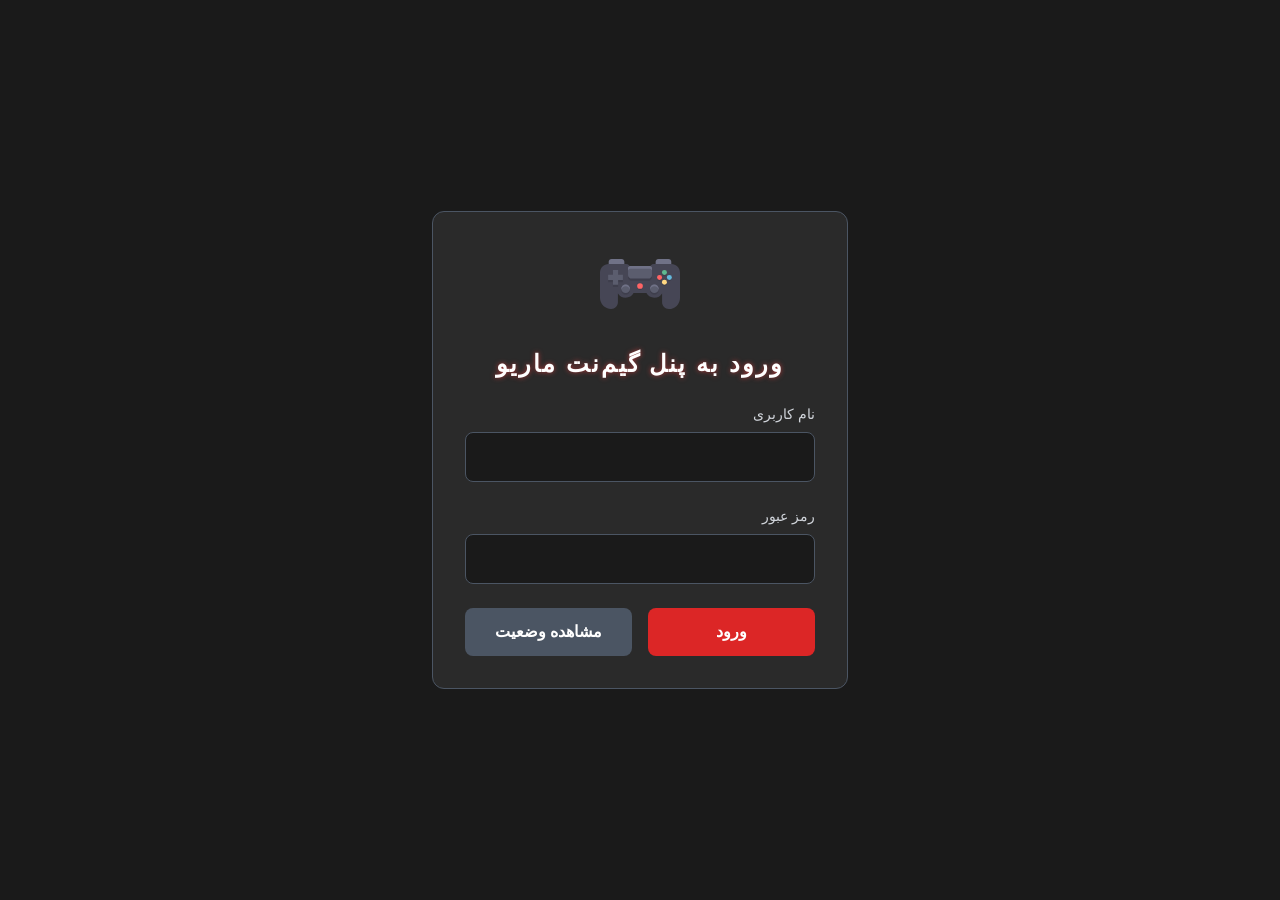
<file: pages/reports.html>
<!DOCTYPE html>
<html lang="fa" dir="rtl">

<head>
    <meta charset="UTF-8">
    <meta name="viewport" content="width=device-width, initial-scale=1.0">
    <title>گزارشات | GameMario</title>
    <!-- Favicon for the site -->
    <link rel="icon" href="../public/assets/logo.svg" type="image/svg+xml">

    <!-- Tailwind CSS for styling -->
    <script src="../public/assets/libs/tailwind.js"></script>

    <!-- Chart.js for charts and reports -->
    <script src="../public/assets/libs/chart.js"></script>

    <!-- Libraries for exporting tables -->
    <script src="../public/assets/libs/xlsx.full.min.js"></script>

    <!-- Moment.js for date and time manipulation -->
    <script src="../public/assets/libs/moment.min.js"></script>
    <script src="../public/assets/libs/moment-jalaali.js"></script>
    <script
        src="../public/assets/libs/chartjs-adapter-moment.min.js"></script>

    <!-- Anime.js for animations -->
    <script src="../public/assets/libs/anime.min.js"></script>

    <!-- Tone.js for audio notifications -->
    <script src="../public/assets/libs/Tone.js"></script>

    <link rel="stylesheet" href="../public/assets/styles.css">
    <style>
        .neon-text {
            font-family: 'Orbitron', sans-serif;
            color: #e53e3e;
            text-shadow: 0 0 5px rgba(229, 62, 62, 0.7);
            letter-spacing: 2px;
        }

        .status-card {
            background-color: #2a2a2a;
            border: 1px solid #4b5563;
            border-radius: 0.75rem;
            padding: 1.5rem;
            text-align: center;
            transition: all 0.3s ease;
            position: relative;
            overflow: hidden;

            box-shadow: 0 4px 6px -1px rgba(0, 0, 0, 0.4), 0 2px 4px -1px rgba(0, 0, 0, 0.3);
        }

        .status-card:hover {
            transform: translateY(-5px);
            box-shadow: 0 10px 15px -3px rgba(0, 0, 0, 0.5), 0 4px 6px -2px rgba(0, 0, 0, 0.4);
        }

        @keyframes fadeIn {
            to {
                opacity: 1;
                transform: translateY(0);
            }
        }

        .status-card::before {
            content: '';
            position: absolute;
            top: 0;
            left: 0;
            right: 0;
            height: 4px;
            transition: all 0.3s ease;
        }

        /* AVAILABLE (GREEN) */
        .status-card.available {
            border-color: #10b981;
        }
        .status-card.available::before {
            background: #10b981;
        }
        .status-card.available .card-status-icon {
            color: #10b981;
        }
        .status-card.available .card-status-text {
            color: #34d399;
        }

        /* OCCUPIED (RED) */
        .status-card.occupied {
            border-color: #dc2626;
        }
        .status-card.occupied::before {
            background: #dc2626;
        }
        .status-card.occupied .card-status-icon {
            color: #dc2626;
        }
        .status-card.occupied .card-status-text {
            color: #e53e3e;
        }

        .card-title {
            font-family: 'Orbitron', sans-serif;
            font-size: 2rem;
            font-weight: 700;
            color: #ffffff;
        }

        .card-status-text {
            font-size: 1.5rem;
            font-weight: 600;
        }

        .card-status-container {
            display: flex;
            align-items: center;
            justify-content: center;
            gap: 0.5rem;
            margin-top: 1rem;
        }

        .card-status-icon svg {
            width: 1.5rem;
            height: 1.5rem;
            animation: spin 1s forwards;
        }

        @keyframes spin {
            from {
                transform: rotate(0deg);
            }
            to {
                transform: rotate(360deg);
            }
        }

        .card-status-text {
            font-size: 1.5rem;
            font-weight: 500;
        }

        .card-timer {
            font-size: 1.125rem;
            margin-top: 1rem;
            color: #d1d5db;
            direction: ltr;
        }

        .card-timer strong {
            font-family: 'Orbitron', sans-serif;
            color: #ffffff;
        }
    </style>

<body class="antialiased" data-page="reports">
<div id="loading-overlay" class="modal-overlay hidden">
        <div id="new-loader" class="w-24 h-24">
            <img src="../public/assets/logo.svg" alt="Loading...">
        </div>
    </div>
<div id="secretary-bonus-modal" class="modal-overlay hidden">
        <div class="card w-full max-w-sm">
            <h3 class="text-xl font-bold text-white mb-4">ثبت پاداش</h3>
            <form id="secretary-bonus-form" class="space-y-4">
                <input type="hidden" id="secretary-bonus-log-id">
                <div>
                    <label for="secretary-bonus-amount" class="block mb-2 text-sm">مبلغ (تومان)</label>
                    <input type="number" id="secretary-bonus-amount" class="input-field" placeholder="مثلاً 500000" min="0" step="1000" required>
                </div>
                <div>
                    <label for="secretary-bonus-description" class="block mb-2 text-sm">توضیحات</label>
                    <textarea id="secretary-bonus-description" class="input-field" rows="3" placeholder="توضیحات پاداش..."></textarea>
                </div>
                <div class="flex gap-4 !mt-6">
                    <button type="submit" class="btn btn-primary w-full">ثبت پاداش</button>
                    <button type="button" onclick="closeModal('secretary-bonus-modal')"
                        class="btn btn-secondary w-full">انصراف</button>
                </div>
            </form>
        </div>
    </div>

    <!-- Secretary Fine Modal -->
    <div id="secretary-fine-modal" class="modal-overlay hidden">
        <div class="card w-full max-w-sm">
            <h3 class="text-xl font-bold text-white mb-4">ثبت جریمه</h3>
            <form id="secretary-fine-form" class="space-y-4">
                <input type="hidden" id="secretary-fine-log-id">
                <div>
                    <label for="secretary-fine-amount" class="block mb-2 text-sm">مبلغ (تومان)</label>
                    <input type="number" id="secretary-fine-amount" class="input-field" placeholder="مثلاً 200000" min="0" step="1000" required>
                </div>
                <div>
                    <label for="secretary-fine-description" class="block mb-2 text-sm">توضیحات</label>
                    <textarea id="secretary-fine-description" class="input-field" rows="3" placeholder="توضیحات جریمه..."></textarea>
                </div>
                <div class="flex gap-4 !mt-6">
                    <button type="submit" class="btn btn-primary w-full">ثبت جریمه</button>
                    <button type="button" onclick="closeModal('secretary-fine-modal')"
                        class="btn btn-secondary w-full">انصراف</button>
                </div>
            </form>
        </div>
    </div>

    <!-- Settle Check Modal -->
    <div id="edit-expense-modal" class="modal-overlay hidden">
        <div class="card w-full max-w-md">
            <h3 id="edit-expense-modal-title" class="text-xl font-bold text-white mb-4">ویرایش</h3>
            <form id="edit-expense-form" class="space-y-4">
                <input type="hidden" id="edit-expense-id">
                <input type="hidden" id="edit-expense-type">

                <div>
                    <label for="edit-expense-title" class="block mb-2 text-sm">عنوان</label>
                    <input type="text" id="edit-expense-title" class="input-field" required>
                </div>
                <div>
                    <label for="edit-expense-amount" class="block mb-2 text-sm">مبلغ</label>
                    <input type="text" id="edit-expense-amount" class="input-field currency-input" required
                        style="direction: ltr;">
                </div>

                <!-- Fields for Expense Type -->
                <div id="edit-expense-fields" class="hidden space-y-4">
                    <div class="grid grid-cols-1 md:grid-cols-2 gap-4">
                        <div>
                            <label for="edit-expense-category" class="block mb-2 text-sm">دسته‌بندی</label>
                            <select id="edit-expense-category" class="input-field">
                                <option value="قبض">قبض</option>
                                <option value="حقوق">حقوق</option>
                                <option value="تعمیرات">تعمیرات</option>
                                <option value="خرید">خرید</option>
                                <option value="سایر">سایر</option>
                            </select>
                        </div>
                        <div>
                            <label for="edit-expense-payment-method" class="block mb-2 text-sm">نحوه پرداخت</label>
                            <select id="edit-expense-payment-method" class="input-field">
                                <option value="نقد">نقد</option>
                                <option value="کارت">کارت</option>
                                <option value="کارت به کارت">کارت به کارت</option>
                                <option value="چک">چک</option>
                                <option value="سایر">سایر</option>
                            </select>
                        </div>
                    </div>
                </div>

                <!-- Fields for Check Type -->
                <div id="edit-check-fields" class="hidden space-y-4">
                    <div class="relative">
                        <label for="edit-expense-due-date-display" class="block mb-2 text-sm">تاریخ سررسید</label>
                        <input type="text" id="edit-expense-due-date-display" class="input-field cursor-pointer"
                            placeholder="برای انتخاب کلیک کنید" readonly>
                        <input type="hidden" id="edit-expense-due-date">
                    </div>
                </div>

                <div>
                    <label for="edit-expense-description" class="block mb-2 text-sm">توضیحات (اختیاری)</label>
                    <textarea id="edit-expense-description" class="input-field" rows="2"></textarea>
                </div>

                <div class="flex gap-4 !mt-6">
                    <button type="submit" class="btn btn-primary w-full">ذخیره تغییرات</button>
                    <button type="button" onclick="closeModal('edit-expense-modal')"
                        class="btn btn-secondary w-full">انصراف</button>
                </div>
            </form>
        </div>
    </div>
    <div id="settle-check-modal" class="modal-overlay hidden">
        <div class="card w-full max-w-sm">
            <h3 class="text-xl font-bold text-white mb-4">پرداخت چک</h3>
            <form id="settle-check-form" class="space-y-4">
                <input type="hidden" id="settle-check-id">
                <p>چک به شماره <span id="settle-check-title" class="font-bold text-amber-400"></span> به مبلغ <span
                        id="settle-check-amount" class="font-bold text-amber-400"></span></p>
                <div>
                    <label for="settle-check-payment-method" class="block mb-2 text-sm">نحوه پرداخت</label>
                    <select id="settle-check-payment-method" class="input-field">
                        <option value="نقد">نقد</option>
                        <option value="کارت">کارت</option>
                        <option value="کارت به کارت">کارت به کارت</option>
                        <option value="چک">چک</option>
                        <option value="سایر">سایر</option>
                    </select>
                </div>
                <div class="flex gap-4 !mt-6">
                    <button type="submit" class="btn btn-primary w-full">تایید پرداخت</button>
                    <button type="button" onclick="closeModal('settle-check-modal')"
                        class="btn btn-secondary w-full">انصراف</button>
                </div>
            </form>
        </div>
    </div>
<div id="toast-container" class="fixed top-5 left-5 z-[99999] flex flex-col gap-3 max-w-sm md:max-w-md w-full pointer-events-none transition-all duration-300"></div>
<div id="app-container" class="hidden h-screen" style="background-color: #1a1a1a;">

        <!-- Mobile Header -->
        <header class="md:hidden border-b p-4 flex justify-between items-center sticky top-0 z-30"
            style="background-color: #2a2a2a; border-color: #4b5563;">
            <div class="flex items-center">
                <img src="../public/assets/logo.svg" class="h-10 w-10" alt="Logo">
                <h1 class="text-lg font-bold text-white mr-2 neon-text" style="font-family: 'Orbitron', sans-serif;">
                    گیم‌نت ماریو</h1>
            </div>
            <div class="flex items-center gap-3">
                <button id="notif-bell-btn-mobile" class="relative text-stone-300 hover:text-white p-1 focus:outline-none" title="مرکز اعلان‌ها">
                    <svg class="w-6 h-6" fill="none" stroke="currentColor" viewBox="0 0 24 24">
                        <path stroke-linecap="round" stroke-linejoin="round" stroke-width="2" d="M15 17h5l-1.405-1.405A2.032 2.032 0 0118 14.158V11a6.002 6.002 0 00-4-5.659V5a2 2 0 10-4 0v.341C7.67 6.165 6 8.388 6 11v3.159c0 .538-.214 1.055-.595 1.436L4 17h5m6 0v1a3 3 0 11-6 0v-1m6 0H9" />
                    </svg>
                    <span class="notif-badge hidden absolute -top-1 -right-1 bg-red-600 text-white text-[10px] font-bold rounded-full h-4 min-w-[16px] px-1 flex items-center justify-center border border-stone-900 shadow">0</span>
                </button>
                <button id="mobile-menu-button" class="text-gray-200 focus:outline-none">
                    <svg class="w-6 h-6" fill="none" stroke="currentColor" viewBox="0 0 24 24">
                        <path stroke-linecap="round" stroke-linejoin="round" stroke-width="2" d="M4 6h16M4 12h16M4 18h16">
                        </path>
                    </svg>
                </button>
            </div>
        </header>

        <div class="flex flex-1 overflow-hidden">
            <!-- Sidebar Overlay for Mobile -->
            <div id="sidebar-overlay" class="fixed inset-0 bg-black bg-opacity-50 z-30 hidden md:hidden"></div>

            <!-- Sidebar -->
            <aside id="sidebar"
                class="w-64 flex-shrink-0 p-4 flex flex-col fixed md:relative inset-y-0 right-0 z-40 transform translate-x-full md:translate-x-0">
                <div class="flex items-center justify-between mb-8">
                    <div class="flex items-center">
                        <img src="../public/assets/logo.svg" class="h-10 w-10" alt="Logo">
                        <div class="mr-3">
                            <h1 class="text-xl font-bold text-white neon-text"
                                style="font-family: 'Orbitron', sans-serif;">گیم‌نت ماریو</h1>
                            <p id="current-user-display" class="text-base text-stone-300">کاربر: ---</p>
                        </div>
                    </div>
                    <button id="notif-bell-btn-desktop" class="relative text-stone-300 hover:text-white p-2 rounded-lg hover:bg-stone-800 transition focus:outline-none" title="مرکز اعلان‌ها">
                        <svg class="w-6 h-6" fill="none" stroke="currentColor" viewBox="0 0 24 24">
                            <path stroke-linecap="round" stroke-linejoin="round" stroke-width="2" d="M15 17h5l-1.405-1.405A2.032 2.032 0 0118 14.158V11a6.002 6.002 0 00-4-5.659V5a2 2 0 10-4 0v.341C7.67 6.165 6 8.388 6 11v3.159c0 .538-.214 1.055-.595 1.436L4 17h5m6 0v1a3 3 0 11-6 0v-1m6 0H9" />
                        </svg>
                        <span class="notif-badge hidden absolute top-0.5 right-0.5 bg-red-600 text-white text-[10px] font-bold rounded-full h-4 min-w-[16px] px-1 flex items-center justify-center border border-stone-900 shadow">0</span>
                    </button>
                </div>

                <!-- Live Clock & Sync Status -->
                <div id="live-clock-container" class="text-center my-4 p-3 rounded-lg border"
                    style="background-color: #1a1a1a; border-color: #4b5563;">
                    <p id="live-clock" class="text-xl font-bold text-white"
                        style="font-family: 'Orbitron', sans-serif; direction: ltr;"></p>
                    <p id="live-date" class="text-base text-gray-300"></p>
                </div>

                <nav id="sidebar-nav" class="flex-grow">
                    <a href="orders.html" data-page="orders"
                        class="nav-link  flex items-center p-3 my-1 rounded-lg text-stone-200 hover:bg-stone-700 transition-colors">
                        <svg class="sidebar-icon ml-3" fill="none" stroke="currentColor" viewBox="0 0 24 24">
                            <path stroke-linecap="round" stroke-linejoin="round"
                                d="M9 5H7a2 2 0 00-2 2v12a2 2 0 002 2h10a2 2 0 002-2V7a2 2 0 00-2-2h-2M9 5a2 2 0 002 2h2a2 2 0 002-2M9 5a2 2 0 012-2h2a2 2 0 012 2m-3 7h3m-3 4h3m-6-4h.01M9 16h.01">
                            </path>
                        </svg>
                        مدیریت سفارشات
                    </a>
                    <a href="tournaments.html" data-page="tournaments"
                        class="nav-link  flex items-center p-3 my-1 rounded-lg text-stone-200 hover:bg-stone-700 transition-colors">
                        <svg class="sidebar-icon ml-3" fill="none" stroke="currentColor" viewBox="0 0 24 24">
                            <path stroke-linecap="round" stroke-linejoin="round"
                                d="M9 12h6m-6 4h6m2 5H7a2 2 0 01-2-2V5a2 2 0 012-2h5.586a1 1 0 01.707.293l5.414 5.414a1 1 0 01.293.707V19a2 2 0 01-2 2z">
                            </path>
                        </svg>
                        مدیریت تورنومنت
                    </a>
                    <a id="nav-reports" href="reports.html" data-page="reports"
                        class="nav-link active flex items-center p-3 my-1 rounded-lg text-stone-200 hover:bg-stone-700 transition-colors">
                        <svg class="sidebar-icon ml-3" fill="none" stroke="currentColor" viewBox="0 0 24 24">
                            <path stroke-linecap="round" stroke-linejoin="round"
                                d="M9 19v-6a2 2 0 00-2-2H5a2 2 0 00-2 2v6a2 2 0 002 2h2a2 2 0 002-2zm0 0V9a2 2 0 012-2h2a2 2 0 012 2v10m-6 0a2 2 0 002 2h2a2 2 0 002-2m0 0V5a2 2 0 012-2h2a2 2 0 012 2v14a2 2 0 01-2 2h-2a2 2 0 01-2-2z">
                            </path>
                        </svg>
                        آمار و گزارشات
                    </a>
                    <a href="customers.html" data-page="customers"
                        class="nav-link  flex items-center p-3 my-1 rounded-lg text-stone-200 hover:bg-stone-700 transition-colors">
                        <svg class="sidebar-icon ml-3" fill="none" stroke="currentColor" viewBox="0 0 24 24">
                            <path stroke-linecap="round" stroke-linejoin="round"
                                d="M17 20h5v-2a3 3 0 00-5.356-1.857M17 20H7m10 0v-2c0-.656-.126-1.283-.356-1.857M7 20H2v-2a3 3 0 015.356-1.857M7 20v-2c0-.656.126-1.283.356-1.857m0 0a5.002 5.002 0 019.288 0M15 7a3 3 0 11-6 0 3 3 0 016 0zm6 3a2 2 0 11-4 0 2 2 0 014 0zM7 10a2 2 0 11-4 0 2 2 0 014 0z">
                            </path>
                        </svg>
                        مدیریت مشتریان
                    </a>
                    <a href="buffet.html" data-page="buffet"
                        class="nav-link  flex items-center p-3 my-1 rounded-lg text-stone-200 hover:bg-stone-700 transition-colors">
                        <svg class="sidebar-icon ml-3" fill="none" stroke="currentColor" viewBox="0 0 24 24">
                            <path stroke-linecap="round" stroke-linejoin="round"
                                d="M21 13.255A23.931 23.931 0 0112 15c-3.183 0-6.22-.62-9-1.745M16 6V4a2 2 0 00-2-2h-4a2 2 0 00-2 2v2m4 6h.01M5 20h14a2 2 0 002-2V8a2 2 0 00-2-2H5a2 2 0 00-2 2v10a2 2 0 002 2z">
                            </path>
                        </svg>
                        مدیریت بوفه
                    </a>
                    <a href="expenses.html" data-page="expenses"
                        class="nav-link  flex items-center p-3 my-1 rounded-lg text-stone-200 hover:bg-stone-700 transition-colors">
                        <svg xmlns="http://www.w3.org/2000/svg" class="sidebar-icon ml-3" fill="none"
                            viewBox="0 0 24 24" stroke="currentColor" stroke-width="2">
                            <path stroke-linecap="round" stroke-linejoin="round"
                                d="M3 10h18M7 15h1m4 0h1m-7 4h12a3 3 0 003-3V8a3 3 0 00-3-3H6a3 3 0 00-3 3v8a3 3 0 003 3z" />
                        </svg>
                        مدیریت هزینه‌ها
                    </a>
                    <a id="nav-secretary" href="secretary.html" data-page="secretary"
                        class="nav-link  flex items-center p-3 my-1 rounded-lg text-stone-200 hover:bg-stone-700 transition-colors">
                        <svg xmlns="http://www.w3.org/2000/svg" class="sidebar-icon ml-3" fill="none"
                            viewBox="0 0 24 24" stroke="currentColor" stroke-width="2">
                            <path stroke-linecap="round" stroke-linejoin="round"
                                d="M8 7V3m8 4V3m-9 8h10M5 21h14a2 2 0 002-2V7a2 2 0 00-2-2H5a2 2 0 00-2 2v12a2 2 0 002 2z" />
                        </svg>
                        مدیریت کارکرد منشی
                    </a>
                    <a id="nav-settings" href="settings.html" data-page="settings"
                        class="nav-link  flex items-center p-3 my-1 rounded-lg text-stone-200 hover:bg-stone-700 transition-colors">
                        <svg class="sidebar-icon ml-3" fill="none" stroke="currentColor" viewBox="0 0 24 24">
                            <path stroke-linecap="round" stroke-linejoin="round"
                                d="M10.325 4.317c.426-1.756 2.924-1.756 3.35 0a1.724 1.724 0 002.573 1.066c1.543-.94 3.31.826 2.37 2.37a1.724 1.724 0 001.065 2.572c1.756.426 1.756 2.924 0 3.35a1.724 1.724 0 00-1.066 2.573c.94 1.543-.826 3.31-2.37 2.37a1.724 1.724 0 00-2.572 1.065c-.426 1.756-2.924-1.756-3.35 0a1.724 1.724 0 00-2.573-1.066c-1.543.94-3.31-.826-2.37-2.37a1.724 1.724 0 00-1.065-2.572c-1.756-.426-1.756-2.924 0-3.35a1.724 1.724 0 001.066-2.573c-.94-1.543.826-3.31 2.37-2.37.996.608 2.296.07 2.572-1.065z">
                            </path>
                            <path stroke-linecap="round" stroke-linejoin="round" d="M15 12a3 3 0 11-6 0 3 3 0 016 0z">
                            </path>
                        </svg>
                        تنظیمات
                    </a>
                </nav>
                <div class="mt-auto space-y-3 pt-4 border-t border-stone-700 mb-4">
                    <div class="flex items-center justify-between px-2 text-xs">
                        <label for="enable-notifications-checkbox" class="text-stone-400 cursor-pointer">صدا و نوتیفیکیشن</label>
                        <input type="checkbox" id="enable-notifications-checkbox"
                            class="form-checkbox h-4 w-4 text-red-500 bg-stone-800 border-stone-600 rounded focus:ring-red-500 cursor-pointer">
                    </div>
                    <div class="flex items-center justify-between px-2 text-xs">
                        <label for="enable-autosync-checkbox" class="text-stone-400 cursor-pointer">همگام‌سازی خودکار</label>
                        <input type="checkbox" id="enable-autosync-checkbox"
                            class="form-checkbox h-4 w-4 text-amber-500 bg-stone-800 border-stone-600 rounded focus:ring-amber-500 cursor-pointer">
                    </div>
                    <button id="logout-button" class="btn btn-danger w-full !py-2">خروج</button>
                </div>
            </aside>

            <!-- Main Content -->
            <main class="flex-1 p-4 md:p-6 lg:p-8 overflow-y-auto">
<div id="reports-page" class="page-content">
                    <div class="flex flex-col md:flex-row justify-between items-center mb-6 gap-4">
                        <h2 class="text-2xl md:text-3xl font-bold text-white"
                            style="font-family: 'Orbitron', sans-serif;">آمار و گزارشات</h2>
                        <input type="hidden" id="specific-date-input">
                        <div id="stats-period-selector" class="flex justify-center items-center gap-2 flex-wrap">
                            <button id="report-nav-prev"
                                class="btn btn-secondary btn-sm !px-3 !py-2 hidden">قبلی</button>
                            <div>
                                <button data-period="daily"
                                    class="btn btn-secondary btn-sm !px-4 !py-2 active-stat">روزانه</button>
                                <button data-period="monthly"
                                    class="btn btn-secondary btn-sm !px-4 !py-2">ماهانه</button>
                                <button data-period="yearly"
                                    class="btn btn-secondary btn-sm !px-4 !py-2">سالانه</button>
                                <button data-period="specific_date" class="btn btn-secondary btn-sm !px-4 !py-2">تاریخ
                                    خاص</button>
                            </div>
                            <button id="report-nav-next"
                                class="btn btn-secondary btn-sm !px-3 !py-2 hidden">بعدی</button>
                        </div>
                    </div>
                    <div class="grid grid-cols-2 sm:grid-cols-3 md:grid-cols-4 xl:grid-cols-5 gap-4 md:gap-6 mb-6">
                        <div class="card">
                            <h3 class="text-stone-400 text-sm font-medium">هزینه‌ها</h3>
                            <p id="total-expenses" class="text-2xl md:text-3xl font-bold text-yellow-400 mt-2">۰ تومان
                            </p>
                        </div>
                        <div class="card">
                            <h3 class="text-stone-400 text-sm font-medium">درآمد کنسول</h3>
                            <p id="console-revenue" class="text-2xl md:text-3xl font-bold text-red-400 mt-2">۰ تومان</p>
                        </div>
                        <div class="card">
                            <h3 class="text-stone-400 text-sm font-medium">درآمد بوفه</h3>
                            <p id="buffet-revenue" class="text-2xl md:text-3xl font-bold text-green-400 mt-2">۰ تومان
                            </p>
                        </div>
                        <div class="card">
                            <h3 class="text-stone-400 text-sm font-medium">درآمد خدمات</h3>
                            <p id="services-revenue" class="text-2xl md:text-3xl font-bold text-blue-400 mt-2">۰ تومان
                            </p>
                        </div>
                        <div class="card">
                            <h3 class="text-stone-400 text-sm font-medium">پرداخت نقدی</h3>
                            <p class="text-2xl md:text-3xl font-bold text-amber-400 mt-2 daily-cash-payment">۰ تومان</p>
                        </div>
                        <div class="card">
                            <h3 class="text-stone-400 text-sm font-medium">پرداخت با کارتخوان</h3>
                            <p class="text-2xl md:text-3xl font-bold text-indigo-400 mt-2 daily-card-payment">۰ تومان
                            </p>
                        </div>
                        <div class="card">
                            <h3 class="text-stone-400 text-sm font-medium">پرداخت با کارت به کارت</h3>
                            <p class="text-2xl md:text-3xl font-bold text-emerald-400 mt-2 daily-card-to-card-payment">۰ تومان
                            </p>
                        </div>
                        <div class="card">
                            <h3 class="text-stone-400 text-sm font-medium">پرداخت از اعتبار</h3>
                            <p class="text-2xl md:text-3xl font-bold text-pink-400 mt-2 daily-credit-payment">۰ تومان
                            </p>
                        </div>
                        <div class="card">
                            <h3 class="text-stone-400 text-sm font-medium">پرداخت با چک</h3>
                            <p class="text-2xl md:text-3xl font-bold text-teal-400 mt-2 daily-check-payment">۰ تومان
                            </p>
                        </div>
                        <div class="card">
                            <h3 class="text-stone-400 text-sm font-medium">تخفیف‌ها</h3>
                            <p id="total-discounts" class="text-2xl md:text-3xl font-bold text-cyan-400 mt-2">۰ تومان
                            </p>
                        </div>
                        <div class="card">
                            <h3 class="text-stone-400 text-sm font-medium">سود خالص</h3>
                            <p id="net-profit" class="text-2xl md:text-3xl font-bold text-purple-400 mt-2">۰ تومان</p>
                        </div>
                    </div>
                    <div class="card mb-6">
                        <h3 id="chart-title" class="text-xl font-bold text-white mb-4">نمودار درآمد و هزینه</h3>
                        <canvas id="incomeChart"></canvas>
                    </div>
                    <div id="full-history-container" class="mt-8">
                        <div class="card">
                            <div class="flex flex-col md:flex-row justify-between items-center mb-4 gap-4">
                                <h3 class="text-xl font-bold text-white">تاریخچه کامل سفارشات</h3>
                                <div class="flex items-center gap-2">
                                    <input type="text" id="report-search-input" class="input-field !w-40"
                                        placeholder="جستجو...">
                                    <select id="report-payment-method-filter" class="input-field !w-36">
                                        <option value="">همه روش‌ها</option>
                                        <option value="cash">نقد</option>
                                        <option value="card">کارتخوان</option>
                                        <option value="card_to_card">کارت به کارت</option>
                                        <option value="credit">اعتبار</option>
                                        <option value="discount">تخفیف</option>
                                        <option value="check">چک</option>
                                    </select>
                                    <input type="text" id="report-date-from" class="input-field !w-36 cursor-pointer"
                                        placeholder="از تاریخ..." readonly>
                                    <input type="text" id="report-date-to" class="input-field !w-36 cursor-pointer"
                                        placeholder="تا تاریخ..." readonly>
                                </div>
                                <div class="flex items-center gap-2">
                                    <button id="export-excel-btn" class="btn btn-secondary btn-sm">Excel</button>
                                    <button id="print-reports-btn" class="btn btn-secondary btn-sm">پرینت</button>
                                </div>
                            </div>
                            <div class="overflow-x-auto">
                                <table id="reports-table" class="w-full text-sm text-left text-stone-400">
                                    <thead class="text-xs text-stone-300 uppercase bg-stone-700 sticky top-0">
                                        <tr>
                                            <th scope="col" class="px-4 py-3 sortable-header" data-sort="invoiceNumber">
                                                #</th>
                                            <th scope="col" class="px-4 py-3 sortable-header" data-sort="customerName">
                                                مشتری</th>
                                            <th scope="col" class="px-4 py-3 sortable-header" data-sort="consoleName">
                                                کنسول</th>
                                            <th scope="col" class="px-4 py-3 sortable-header" data-sort="startTime">زمان
                                                شروع</th>
                                            <th scope="col" class="px-4 py-3 sortable-header" data-sort="endDate">زمان
                                                پایان</th>
                                            <th scope="col" class="px-4 py-3 sortable-header"
                                                data-sort="settlementTime">زمان تسویه</th>
                                            <th scope="col" class="px-4 py-3 sortable-header" data-sort="duration">مدت
                                            </th>
                                            <th scope="col" class="px-4 py-3 sortable-header" data-sort="rateName">تعرفه
                                            </th>
                                            <th scope="col" class="px-4 py-3 sortable-header" data-sort="totalAmount">
                                                مبلغ نهایی</th>
                                            <th scope="col" class="px-4 py-3 text-center">عملیات</th>
                                        </tr>
                                    </thead>
                                    <tbody id="orders-history-table"></tbody>
                                </table>
                            </div>
                            <div class="p-4 border-t border-stone-700 flex justify-center">
                                <button id="reports-load-more" class="btn btn-secondary btn-sm hidden">بارگذاری بیشتر</button>
                            </div>
                        </div>
                    </div>
                </div>
            </main>
        </div>
    </div>
<div id="notification-history-modal" class="modal-overlay hidden" style="z-index: 9000;">
        <div class="card w-full max-w-lg max-h-[85vh] flex flex-col">
            <div class="flex items-center justify-between border-b border-stone-700 pb-3 mb-4">
                <div class="flex items-center gap-2">
                    <svg class="w-6 h-6 text-red-500" fill="none" stroke="currentColor" viewBox="0 0 24 24">
                        <path stroke-linecap="round" stroke-linejoin="round" stroke-width="2" d="M15 17h5l-1.405-1.405A2.032 2.032 0 0118 14.158V11a6.002 6.002 0 00-4-5.659V5a2 2 0 10-4 0v.341C7.67 6.165 6 8.388 6 11v3.159c0 .538-.214 1.055-.595 1.436L4 17h5m6 0v1a3 3 0 11-6 0v-1m6 0H9" />
                    </svg>
                    <h3 class="text-xl font-bold text-white">مرکز اعلان‌ها</h3>
                </div>
                <button onclick="closeModal('notification-history-modal')" class="text-stone-400 hover:text-white p-1 rounded-lg focus:outline-none">
                    <svg class="w-5 h-5" fill="none" stroke="currentColor" viewBox="0 0 24 24"><path stroke-linecap="round" stroke-linejoin="round" stroke-width="2" d="M6 18L18 6M6 6l12 12"/></svg>
                </button>
            </div>

            <!-- Header Controls & Filters -->
            <div class="flex flex-wrap items-center justify-between gap-2 mb-4 bg-stone-900/60 p-2 rounded-lg border border-stone-800 text-xs">
                <div class="flex items-center bg-stone-800 rounded-md p-0.5">
                    <button id="notif-tab-all" class="px-3 py-1.5 rounded-md font-bold transition bg-stone-700 text-white">همه</button>
                    <button id="notif-tab-unread" class="px-3 py-1.5 rounded-md font-bold transition text-stone-400 hover:text-white">خوانده‌نشده</button>
                </div>
                <div class="flex items-center gap-2">
                    <button id="notif-mark-all-read-btn" class="text-xs text-amber-400 hover:text-amber-300 transition hover:underline">علامت همه به عنوان خوانده شده</button>
                    <span class="text-stone-600">|</span>
                    <button id="notif-clear-history-btn" class="text-xs text-red-400 hover:text-red-300 transition hover:underline">پاک کردن تاریخچه</button>
                </div>
            </div>

            <!-- History List Container -->
            <div id="notification-history-list" class="overflow-y-auto flex-1 pr-1 space-y-2 max-h-[50vh]">
                <!-- Rendered dynamically by NotificationCenter -->
            </div>

            <div class="mt-4 pt-3 border-t border-stone-800 text-left">
                <button onclick="closeModal('notification-history-modal')" class="btn btn-secondary text-xs px-4 py-2">بستن</button>
            </div>
        </div>
    </div>

    <!-- Notification Modal (Fallback) -->
    <div id="notification-modal" class="modal-overlay hidden" style="z-index: 9000;">
        <div class="card w-full max-w-sm text-center">
            <p id="notification-message" class="text-lg mb-4"></p>
            <button id="notification-ok-btn" class="btn btn-primary w-full">باشه</button>
        </div>
    </div>
    <!-- Confirmation Modal -->
    <div id="confirmation-modal" class="modal-overlay hidden" style="z-index: 120;">
        <div class="card w-full max-w-sm text-center">
            <p id="confirmation-message" class="text-lg mb-6"></p>
            <div class="flex gap-4">
                <button id="confirm-yes-btn" class="btn btn-danger w-full">بله، حذف کن</button>
                <button id="confirm-no-btn" class="btn btn-secondary w-full">انصراف</button>
            </div>
        </div>
    </div>

    <!-- Add Credit/Payment Modal -->
    <div id="add-credit-payment-modal" class="modal-overlay hidden">
        <div class="card w-full max-w-sm">
            <h3 class="text-xl font-bold text-white mb-4">افزایش اعتبار برای <span
                    id="add-credit-payment-customer-name"></span></h3>
            <form id="add-credit-payment-form" class="space-y-4">
                <input type="hidden" id="add-credit-payment-customer-id">
                <div>
                    <label for="add-credit-payment-amount" class="block mb-2 text-sm">مبلغ (تومان)</label>
                    <input type="text" id="add-credit-payment-amount" class="input-field currency-input" required
                        style="direction: ltr;">
                </div>
                <div>
                    <label for="add-credit-payment-method" class="block mb-2 text-sm">نوع تراکنش</label>
                    <select id="add-credit-payment-method" class="input-field">
                        <option value="cash">نقد</option>
                        <option value="card">کارتخوان</option>
                        <option value="card_to_card">کارت به کارت</option>
                        <option value="credit">اعتبار</option>
                        <option value="discount">تخفیف</option>
                        <option value="check">چک</option>
                    </select>
                </div>
                <div id="add-credit-check-date-container" class="hidden">
                    <label for="add-credit-check-date-display" class="block mb-2 text-sm">تاریخ چک</label>
                    <input type="text" id="add-credit-check-date-display" class="input-field cursor-pointer"
                        placeholder="انتخاب تاریخ چک" readonly>
                    <input type="hidden" id="add-credit-check-date">
                </div>
                <div class="flex gap-4 !mt-6">
                    <button type="submit" class="btn btn-primary w-full">ثبت</button>
                    <button type="button" onclick="closeModal('add-credit-payment-modal')"
                        class="btn btn-secondary w-full">انصراف</button>
                </div>
            </form>
        </div>
    </div>

    <!-- Deduct Credit Modal -->
    <div id="deduct-credit-modal" class="modal-overlay hidden">
        <div class="card w-full max-w-sm">
            <h3 class="text-xl font-bold text-white mb-4">کاهش اعتبار برای <span
                    id="deduct-credit-customer-name"></span></h3>
            <form id="deduct-credit-form" class="space-y-4">
                <input type="hidden" id="deduct-credit-customer-id">
                <div>
                    <label for="deduct-credit-amount" class="block mb-2 text-sm">مبلغ کاهش اعتبار (تومان)</label>
                    <input type="text" id="deduct-credit-amount" class="input-field currency-input" required
                        style="direction: ltr;">
                </div>
                <div class="flex gap-4 !mt-6">
                    <button type="submit" class="btn btn-primary w-full">ثبت</button>
                    <button type="button" onclick="closeModal('deduct-credit-modal')"
                        class="btn btn-secondary w-full">انصراف</button>
                </div>
            </form>
        </div>
    </div>

    <!-- Edit Customer Modal -->
    <div id="edit-customer-modal" class="modal-overlay hidden">
        <div class="card w-full max-w-sm">
            <h3 class="text-xl font-bold text-white mb-4">ویرایش مشتری</h3>
            <form id="edit-customer-form">
                <input type="hidden" id="edit-customer-id">
                <div class="mb-4"><label for="edit-customer-name" class="block mb-2 text-sm">نام</label><input
                        type="text" id="edit-customer-name" class="input-field" required></div>
                <div class="mb-4"><label for="edit-customer-sub-code" class="block mb-2 text-sm">کد اشتراک</label><input
                        type="text" id="edit-customer-sub-code" class="input-field"></div>
                <div class="mb-4"><label for="edit-customer-phone" class="block mb-2 text-sm">تلفن</label><input
                        type="tel" id="edit-customer-phone" class="input-field"></div>
                <div class="mb-4"><label for="edit-customer-credit-limit" class="block mb-2 text-sm">سقف اعتبار (تومان)</label><input
                        type="text" id="edit-customer-credit-limit" class="input-field currency-input"
                        placeholder="خالی = آزاد (Unlimited)" style="direction: ltr;"></div>
                <div class="flex gap-4">
                    <button type="submit" class="btn btn-primary w-full">ذخیره</button>
                    <button type="button" onclick="closeModal('edit-customer-modal')"
                        class="btn btn-secondary w-full">انصراف</button>
                </div>
            </form>
        </div>
    </div>

    <!-- Edit Buffet Item Modal -->
    <div id="edit-buffet-modal" class="modal-overlay hidden">
        <div class="card w-full max-w-sm">
            <h3 class="text-xl font-bold text-white mb-4">ویرایش محصول بوفه</h3>
            <form id="edit-buffet-form">
                <input type="hidden" id="edit-buffet-id">
                <div class="mb-4"><label for="edit-buffet-name" class="block mb-2 text-sm">نام محصول</label><input
                        type="text" id="edit-buffet-name" class="input-field" required></div>
                <div class="mb-4"><label for="edit-buffet-buy-price" class="block mb-2 text-sm">قیمت خرید</label><input
                        type="text" id="edit-buffet-buy-price" class="input-field currency-input" required
                        style="direction: ltr;"></div>
                <div class="mb-4"><label for="edit-buffet-sell-price" class="block mb-2 text-sm">قیمت فروش</label><input
                        type="text" id="edit-buffet-sell-price" class="input-field currency-input" required
                        style="direction: ltr;"></div>
                <div class="mb-4"><label for="edit-buffet-stock" class="block mb-2 text-sm">موجودی</label><input
                        type="number" id="edit-buffet-stock" class="input-field" required></div>
                <div class="flex gap-4">
                    <button type="submit" class="btn btn-primary w-full">ذخیره</button>
                    <button type="button" onclick="closeModal('edit-buffet-modal')"
                        class="btn btn-secondary w-full">انصراف</button>
                </div>
            </form>
        </div>
    </div>

    <!-- Edit Console Modal -->
    <div id="edit-console-modal" class="modal-overlay hidden">
        <div class="card w-full max-w-md">
            <h3 class="text-xl font-bold text-white mb-4">ویرایش کنسول</h3>
            <form id="edit-console-form" class="space-y-4">
                <input type="hidden" id="edit-console-id">
                <div class="grid grid-cols-2 gap-2">
                    <input type="text" id="edit-console-type" class="input-field" placeholder="نوع کنسول (مثلا PS5)"
                        required>
                    <input type="number" id="edit-console-number" class="input-field" placeholder="شماره" required>
                </div>
                <div id="edit-rate-fields-container" class="space-y-2 my-2">
                </div>
                <button type="button" id="edit-add-rate-field-btn"
                    class="text-sm text-amber-400 hover:text-amber-300 mb-4">+ افزودن تعرفه دیگر</button>

                <div class="border-t border-stone-700 my-4"></div>
                <h4 class="text-lg font-bold text-white">تعرفه ساعتی ویژه</h4>
                <div class="grid grid-cols-3 gap-2">
                    <input type="time" id="edit-special-rate-start-time" class="input-field" placeholder="زمان شروع">
                    <input type="time" id="edit-special-rate-end-time" class="input-field" placeholder="زمان پایان">
                    <input type="text" id="edit-special-rate-amount" class="input-field currency-input"
                        placeholder="مبلغ اضافی" style="direction: ltr;">
                </div>

                <div class="flex gap-4 mt-6">
                    <button type="submit" class="btn btn-primary w-full">ذخیره تغییرات</button>
                    <button type="button" onclick="closeModal('edit-console-modal')"
                        class="btn btn-secondary w-full">انصراف</button>
                </div>
            </form>
        </div>
    </div>

    <!-- Edit User Modal -->
    <div id="edit-user-modal" class="modal-overlay hidden">
        <div class="card w-full max-w-md">
            <h3 class="text-xl font-bold text-white mb-4">ویرایش کاربر</h3>
            <form id="edit-user-form" class="space-y-4">
                <input type="hidden" id="edit-user-id">
                <div>
                    <label class="block mb-2 text-sm font-medium text-stone-300">نام کاربری</label>
                    <p id="edit-user-username-display" class="text-lg text-white"></p>
                </div>
                <div>
                    <label class="block mb-2 text-sm font-medium text-stone-300">دسترسی‌ها</label>
                    <div
                        class="grid grid-cols-1 gap-2 text-sm text-stone-300 bg-stone-800 p-3 rounded h-60 overflow-y-auto border border-stone-600">
                        <!-- View Permissions -->
                        <div class="font-bold text-amber-500 mt-2 mb-1 border-b border-stone-600 pb-1">مشاهده صفحات
                        </div>
                        <label class="flex items-center"><input type="checkbox" name="permissions" value="view_orders"
                                class="mr-2 ml-2 form-checkbox text-amber-500 rounded bg-stone-700 border-stone-600">داشبورد
                            (سفارشات)</label>
                        <label class="flex items-center"><input type="checkbox" name="permissions"
                                value="view_tournaments"
                                class="mr-2 ml-2 form-checkbox text-amber-500 rounded bg-stone-700 border-stone-600">تورنومنت</label>
                        <label class="flex items-center"><input type="checkbox" name="permissions" value="view_reports"
                                class="mr-2 ml-2 form-checkbox text-amber-500 rounded bg-stone-700 border-stone-600">گزارشات</label>
                        <label class="flex items-center"><input type="checkbox" name="permissions"
                                value="view_customers"
                                class="mr-2 ml-2 form-checkbox text-amber-500 rounded bg-stone-700 border-stone-600">مشتریان</label>
                        <label class="flex items-center"><input type="checkbox" name="permissions" value="view_buffet"
                                class="mr-2 ml-2 form-checkbox text-amber-500 rounded bg-stone-700 border-stone-600">بوفه</label>
                        <label class="flex items-center"><input type="checkbox" name="permissions" value="view_expenses"
                                class="mr-2 ml-2 form-checkbox text-amber-500 rounded bg-stone-700 border-stone-600">هزینه‌ها</label>
                        <label class="flex items-center"><input type="checkbox" name="permissions"
                                value="view_secretary"
                                class="mr-2 ml-2 form-checkbox text-amber-500 rounded bg-stone-700 border-stone-600">کارکرد
                            منشی</label>
                        <label class="flex items-center"><input type="checkbox" name="permissions" value="view_settings"
                                class="mr-2 ml-2 form-checkbox text-amber-500 rounded bg-stone-700 border-stone-600">تنظیمات</label>

                        <!-- Action Permissions -->
                        <div class="font-bold text-amber-500 mt-4 mb-1 border-b border-stone-600 pb-1">عملیات مدیریتی
                        </div>
                        <label class="flex items-center"><input type="checkbox" name="permissions" value="manage_users"
                                class="mr-2 ml-2 form-checkbox text-amber-500 rounded bg-stone-700 border-stone-600">مدیریت
                            کاربران</label>
                        <label class="flex items-center"><input type="checkbox" name="permissions"
                                value="manage_consoles"
                                class="mr-2 ml-2 form-checkbox text-amber-500 rounded bg-stone-700 border-stone-600">مدیریت
                            کنسول‌ها</label>
                        <label class="flex items-center"><input type="checkbox" name="permissions" value="manage_buffet"
                                class="mr-2 ml-2 form-checkbox text-amber-500 rounded bg-stone-700 border-stone-600">مدیریت
                            بوفه (افزودن/ویرایش)</label>
                        <label class="flex items-center"><input type="checkbox" name="permissions"
                                value="manage_expenses"
                                class="mr-2 ml-2 form-checkbox text-amber-500 rounded bg-stone-700 border-stone-600">مدیریت
                            هزینه‌ها (ثبت/ویرایش)</label>
                        <label class="flex items-center"><input type="checkbox" name="permissions"
                                value="manage_tournaments"
                                class="mr-2 ml-2 form-checkbox text-amber-500 rounded bg-stone-700 border-stone-600">مدیریت
                            تورنومنت (ایجاد/حذف)</label>
                        <label class="flex items-center"><input type="checkbox" name="permissions" value="edit_orders"
                                class="mr-2 ml-2 form-checkbox text-amber-500 rounded bg-stone-700 border-stone-600">ویرایش
                            سفارشات</label>
                        <label class="flex items-center"><input type="checkbox" name="permissions" value="delete_orders"
                                class="mr-2 ml-2 form-checkbox text-amber-500 rounded bg-stone-700 border-stone-600">حذف
                            سفارشات</label>
                        <label class="flex items-center"><input type="checkbox" name="permissions" value="settle_orders"
                                class="mr-2 ml-2 form-checkbox text-amber-500 rounded bg-stone-700 border-stone-600">تسویه
                            حساب</label>
                        <label class="flex items-center"><input type="checkbox" name="permissions"
                                value="manage_secretary_logs"
                                class="mr-2 ml-2 form-checkbox text-amber-500 rounded bg-stone-700 border-stone-600">مدیریت
                            لاگ منشی (تسویه/ویرایش)</label>
                    </div>
                </div>
                <div>
                    <label for="edit-user-hourly-rate" class="block mb-2 text-sm font-medium text-stone-300">نرخ ساعتی
                        (تومان)</label>
                    <input type="text" id="edit-user-hourly-rate" class="input-field currency-input"
                        style="direction: ltr;">
                </div>
                <div class="flex gap-4 !mt-6">
                    <button type="submit" class="btn btn-primary w-full">ذخیره</button>
                    <button type="button" onclick="closeModal('edit-user-modal')"
                        class="btn btn-secondary w-full">انصراف</button>
                </div>
            </form>
        </div>
    </div>

    <!-- Edit Default Service Modal -->
    <div id="edit-default-service-modal" class="modal-overlay hidden">
        <div class="card w-full max-w-md">
            <h3 class="text-xl font-bold text-white mb-4">ویرایش خدمات پیش‌فرض</h3>
            <form id="edit-default-service-form" class="space-y-4">
                <input type="hidden" id="edit-default-service-id">
                <div>
                    <label for="edit-default-service-description" class="block mb-2 text-sm font-medium text-stone-300">شرح خدمات</label>
                    <input type="text" id="edit-default-service-description" class="input-field" required>
                </div>
                <div>
                    <label for="edit-default-service-price" class="block mb-2 text-sm font-medium text-stone-300">قیمت (تومان)</label>
                    <input type="text" id="edit-default-service-price" class="input-field currency-input" required style="direction: ltr;">
                </div>
                <div class="flex gap-4 !mt-6">
                    <button type="submit" class="btn btn-primary w-full">ذخیره</button>
                    <button type="button" onclick="closeModal('edit-default-service-modal')"
                        class="btn btn-secondary w-full">انصراف</button>
                </div>
            </form>
        </div>
    </div>

    <!-- Edit Paid Order Modal (Admin Only) -->
    <div id="edit-paid-order-modal" class="modal-overlay hidden" style="z-index: 80;">
        <div class="card w-full max-w-2xl max-h-[90vh] overflow-y-auto">
            <h3 class="text-xl font-bold text-white mb-4">ویرایش مجدد فاکتور تسویه‌شده</h3>

            <!-- Basic Info Header -->
            <div class="p-4 bg-stone-800 rounded-lg space-y-2 mb-4 text-xs">
                <div class="flex justify-between items-center text-sm font-bold">
                    <span id="edit-paid-invoice-number" class="text-amber-400"></span>
                    <div>
                        <span class="text-stone-400">مشتری: </span>
                        <span id="edit-paid-customer-name" class="text-white"></span>
                    </div>
                </div>
                <div class="grid grid-cols-1 md:grid-cols-3 gap-2 pt-2 border-t border-stone-700 text-stone-300">
                    <div><span>زمان شروع: </span><span id="edit-paid-start-time" dir="ltr" class="font-bold"></span></div>
                    <div><span>زمان پایان: </span><span id="edit-paid-end-time" dir="ltr" class="font-bold"></span></div>
                    <div><span>زمان تسویه: </span><span id="edit-paid-settlement-time" dir="ltr" class="font-bold"></span></div>
                </div>
            </div>

            <!-- Buffet Items Section -->
            <div class="mb-4 border-t border-stone-700 pt-3">
                <div class="flex justify-between items-center mb-2">
                    <h4 class="text-md font-bold text-white">آیتم‌های بوفه</h4>
                </div>
                <div id="edit-paid-buffet-list" class="space-y-2 mb-2"></div>
                <div class="grid grid-cols-1 md:grid-cols-3 gap-2 items-end bg-stone-800 p-3 rounded-lg">
                    <div class="md:col-span-2">
                        <label class="block mb-1 text-xs text-stone-300">انتخاب محصول بوفه</label>
                        <select id="edit-paid-buffet-select" class="input-field text-xs"></select>
                    </div>
                    <div>
                        <label class="block mb-1 text-xs text-stone-300">تعداد</label>
                        <div class="flex gap-2">
                            <input type="number" id="edit-paid-buffet-qty" class="input-field text-xs text-center" value="1" min="1">
                            <button type="button" id="edit-paid-add-buffet-btn" class="btn btn-secondary text-xs whitespace-nowrap">افزودن</button>
                        </div>
                    </div>
                </div>
            </div>

            <!-- Services Section -->
            <div class="mb-4 border-t border-stone-700 pt-3">
                <div class="flex justify-between items-center mb-2">
                    <h4 class="text-md font-bold text-white">خدمات</h4>
                </div>
                <div id="edit-paid-services-list" class="space-y-2 mb-2"></div>
                <div class="grid grid-cols-1 md:grid-cols-3 gap-2 items-end bg-stone-800 p-3 rounded-lg">
                    <div>
                        <label class="block mb-1 text-xs text-stone-300">انتخاب از خدمات پیش‌فرض</label>
                        <select id="edit-paid-default-service-select" class="input-field text-xs"></select>
                    </div>
                    <div>
                        <label class="block mb-1 text-xs text-stone-300">شرح خدمات</label>
                        <input type="text" id="edit-paid-service-desc" class="input-field text-xs" placeholder="عنوان خدمات">
                    </div>
                    <div>
                        <label class="block mb-1 text-xs text-stone-300">مبلغ (تومان)</label>
                        <div class="flex gap-2">
                            <input type="text" id="edit-paid-service-price" class="input-field text-xs currency-input" placeholder="مبلغ" dir="ltr">
                            <button type="button" id="edit-paid-add-service-btn" class="btn btn-secondary text-xs whitespace-nowrap">افزودن</button>
                        </div>
                    </div>
                </div>
            </div>

            <!-- Summary Section -->
            <div class="mb-4 p-4 bg-stone-800 rounded-lg space-y-2 text-xs">
                <div class="flex justify-between">
                    <span class="text-stone-400">هزینه کل بازی:</span>
                    <span id="edit-paid-game-cost" class="font-bold"></span>
                </div>
                <div class="flex justify-between">
                    <span class="text-stone-400">هزینه بوفه:</span>
                    <span id="edit-paid-buffet-cost" class="font-bold"></span>
                </div>
                <div class="flex justify-between">
                    <span class="text-stone-400">هزینه خدمات:</span>
                    <span id="edit-paid-services-cost" class="font-bold"></span>
                </div>
                <div class="border-t border-stone-700 my-1"></div>
                <div class="flex justify-between text-sm font-bold text-white">
                    <span>مبلغ کل فاکتور:</span>
                    <span id="edit-paid-total-amount"></span>
                </div>
                <div class="flex justify-between text-amber-400 font-bold">
                    <span>مبلغ باقی‌مانده پرداخت:</span>
                    <span id="edit-paid-remaining-amount"></span>
                </div>
            </div>

            <!-- Payments Section -->
            <div class="border-t border-stone-700 pt-3 mb-4">
                <h4 class="text-md font-bold text-white mb-2">پرداخت‌ها</h4>
                <div id="edit-paid-payments-list" class="space-y-2 mb-3"></div>

                <div class="bg-stone-800 p-3 rounded-lg space-y-3">
                    <h5 class="text-xs font-bold text-stone-300">افزودن پرداخت جدید</h5>
                    <div class="grid grid-cols-1 md:grid-cols-3 gap-2 items-end">
                        <div>
                            <label class="block mb-1 text-xs text-stone-300">روش پرداخت</label>
                            <select id="edit-paid-payment-method" class="input-field text-xs">
                                <option value="cash">نقد</option>
                                <option value="card">کارتخوان</option>
                                <option value="card_to_card">کارت به کارت</option>
                                <option value="credit">اعتبار مشتری</option>
                                <option value="discount">تخفیف</option>
                                <option value="check">چک</option>
                            </select>
                        </div>
                        <div id="edit-paid-check-date-container" class="hidden">
                            <label class="block mb-1 text-xs text-stone-300">تاریخ چک</label>
                            <input type="text" id="edit-paid-check-date-display" class="input-field text-xs cursor-pointer" placeholder="انتخاب تاریخ" readonly>
                            <input type="hidden" id="edit-paid-check-date">
                        </div>
                        <div id="edit-paid-credit-customer-container" class="hidden relative md:col-span-2">
                            <label class="block mb-1 text-xs text-stone-300">انتخاب مشتری برای اعتبار</label>
                            <input type="text" id="edit-paid-credit-search" class="input-field text-xs" placeholder="جستجوی مشتری...">
                            <div id="edit-paid-credit-results" class="absolute top-full left-0 right-0 bg-stone-800 border border-stone-600 rounded-md mt-1 z-10 max-h-32 overflow-y-auto"></div>
                        </div>
                        <div>
                            <label class="block mb-1 text-xs text-stone-300">مبلغ</label>
                            <input type="text" id="edit-paid-payment-amount" class="input-field text-xs currency-input" placeholder="مبلغ" dir="ltr">
                        </div>
                        <button type="button" id="edit-paid-add-payment-btn" class="btn btn-secondary text-xs">افزودن پرداخت</button>
                    </div>
                </div>
            </div>

            <p id="edit-paid-error" class="text-red-400 text-xs text-center hidden mb-4"></p>

            <div class="flex gap-3 pt-2">
                <button type="button" id="edit-paid-save-btn" class="btn btn-primary w-full">ذخیره تغییرات فاکتور</button>
                <button type="button" onclick="closeModal('edit-paid-order-modal')" class="btn btn-secondary w-full">بستن</button>
            </div>
        </div>
    </div>

    <!-- Settle Order Modal -->
    <div id="settle-order-modal" class="modal-overlay hidden">
        <div class="card w-full max-w-lg">
            <h3 id="settle-modal-title" class="text-xl font-bold text-white mb-4">تسویه فاکتور</h3>

            <div class="mb-4 p-4 bg-stone-800 rounded-lg space-y-2">
                <div class="flex justify-between">
                    <span id="settle-invoice-number" class="text-xs text-stone-400"></span>
                    <span>مشتری:</span>
                    <span id="settle-customer-name" class="font-bold"></span>
                </div>

                <div id="settle-history-details" class="space-y-2 text-xs border-t border-b border-stone-700 py-2 my-2">
                </div>

                <div class="flex justify-between text-sm">
                    <span class="text-stone-400">هزینه کل بازی:</span>
                    <span id="settle-game-cost" class="font-bold"></span>
                </div>
                <div class="flex justify-between text-sm">
                    <span class="text-stone-400">هزینه بوفه:</span>
                    <span id="settle-buffet-cost" class="font-bold"></span>
                </div>
                <div class="flex justify-between text-sm">
                    <span class="text-stone-400">هزینه خدمات:</span>
                    <span id="settle-services-cost" class="font-bold"></span>
                </div>
                <div class="border-t border-stone-700 my-2"></div>
                <div class="flex justify-between text-sm">
                    <span class="text-stone-400">جمع کل:</span>
                    <span id="settle-subtotal-amount" class="font-bold"></span>
                </div>
                <div class="border-t border-stone-700 my-2"></div>
                <div class="flex justify-between">
                    <span>مبلغ نهایی:</span>
                    <span id="settle-total-amount" class="font-bold"></span>
                </div>
                <div class="flex justify-between text-lg text-amber-400">
                    <span>مبلغ باقی‌مانده:</span>
                    <span id="settle-remaining-amount" class="font-bold"></span>
                </div>
            </div>
            <div id="payment-parts-list" class="space-y-2 mb-4 max-h-40 overflow-y-auto"></div>
            <div class="border-t border-stone-700 pt-4">
                <h4 class="text-lg font-bold text-white mb-2">افزودن پرداخت</h4>
                <div id="add-payment-form" class="grid grid-cols-1 md:grid-cols-3 gap-3 items-end">
                    <div>
                        <label for="payment-method" class="block mb-1 text-sm">روش پرداخت</label>
                        <select id="payment-method" class="input-field">
                            <option value="cash">نقد</option>
                            <option value="card">کارتخوان</option>
                            <option value="card_to_card">کارت به کارت</option>
                            <option value="credit">اعتبار مشتری</option>
                            <option value="discount">تخفیف</option>
                            <option value="check">چک</option>
                        </select>
                    </div>
                    <div id="check-payment-date-container" class="hidden md:col-span-1">
                        <label for="check-payment-date" class="block mb-1 text-sm">تاریخ چک</label>
                        <input type="text" id="check-payment-date-display" class="input-field cursor-pointer"
                            placeholder="انتخاب تاریخ چک" readonly>
                        <input type="hidden" id="check-payment-date">
                    </div>
                    <div id="credit-customer-selection-container" class="hidden relative md:col-span-2">
                        <label for="credit-customer-search" class="block mb-1 text-sm">انتخاب مشتری برای کسر از
                            اعتبار</label>
                        <input type="text" id="credit-customer-search" class="input-field"
                            placeholder="جستجوی مشتری...">
                        <div id="credit-customer-results"
                            class="absolute top-full left-0 right-0 bg-stone-800 border border-stone-600 rounded-md mt-1 z-10 max-h-40 overflow-y-auto">
                        </div>
                        <div id="settle-credit-info-container" class="hidden mt-2 p-3 bg-stone-900 border border-stone-700 rounded text-xs space-y-1">
                        </div>
                    </div>
                    <div id="payment-amount-container">
                        <label for="payment-amount" class="block mb-1 text-sm">مبلغ</label>
                        <input type="text" id="payment-amount" class="input-field currency-input"
                            placeholder="مبلغ پرداخت" style="direction: ltr;">
                    </div>
                    <button type="button" id="add-payment-part-btn" class="btn btn-secondary w-full">افزودن</button>
                </div>
            </div>
            <p id="settle-error" class="text-red-400 text-sm text-center hidden my-4"></p>
            <div class="flex gap-4 mt-6">
                <button id="finalize-settlement-btn" class="btn btn-primary w-full" disabled>تکمیل تسویه</button>
                <button id="settle-close-btn" class="btn btn-secondary w-full">بستن</button>
            </div>
        </div>
    </div>

    <!-- Add Buffet to Order Modal -->
    <div id="add-buffet-to-order-modal" class="modal-overlay hidden">
        <div class="card w-full max-w-sm">
            <h3 class="text-xl font-bold text-white mb-4">افزودن به بوفه</h3>
            <form id="add-buffet-to-order-form">
                <input type="hidden" id="add-buffet-order-id">
                <div class="mb-4">
                    <label for="buffet-item-select" class="block mb-2 text-sm">محصول</label>
                    <select id="buffet-item-select" class="input-field"></select>
                </div>
                <div class="mb-4">
                    <label for="buffet-item-quantity" class="block mb-2 text-sm">تعداد</label>
                    <input type="number" id="buffet-item-quantity" class="input-field" value="1" min="1">
                </div>
                <div class="flex gap-4">
                    <button type="submit" class="btn btn-primary w-full">افزودن</button>
                    <button type="button" onclick="closeModal('add-buffet-to-order-modal')"
                        class="btn btn-secondary w-full">انصراف</button>
                </div>
            </form>
        </div>
    </div>

    <!-- Add Service Modal -->
    <div id="add-service-modal" class="modal-overlay hidden">
        <div class="card w-full max-w-sm">
            <h3 class="text-xl font-bold text-white mb-4">افزودن خدمات</h3>
            <form id="add-service-form">
                <input type="hidden" id="add-service-order-id">
                <div class="mb-4">
                    <label for="default-service-select" class="block mb-2 text-sm">انتخاب از خدمات پیش‌فرض</label>
                    <select id="default-service-select" class="input-field">
                        <option value="">--- انتخاب کنید یا دستی وارد کنید ---</option>
                    </select>
                </div>
                <div class="border-t border-stone-700 my-4"></div>
                <div class="mb-4">
                    <label for="service-description" class="block mb-2 text-sm">شرح خدمات (دستی)</label>
                    <input type="text" id="service-description" class="input-field" required>
                </div>
                <div class="mb-4">
                    <label for="service-price" class="block mb-2 text-sm">مبلغ خدمات (دستی)</label>
                    <input type="text" id="service-price" class="input-field currency-input" required
                        style="direction: ltr;">
                </div>
                <div class="flex gap-4">
                    <button type="submit" class="btn btn-primary w-full">افزودن</button>
                    <button type="button" onclick="closeModal('add-service-modal')"
                        class="btn btn-secondary w-full">انصراف</button>
                </div>
            </form>
        </div>
    </div>

    <!-- Order Details Modal -->
    <div id="order-details-modal" class="modal-overlay hidden" style="z-index: 70;">
        <div class="card w-full max-w-lg">
            <h3 class="text-xl font-bold text-white mb-4">جزئیات فاکتور</h3>
            <div class="p-4 bg-stone-800 rounded-lg space-y-2 text-sm">
                <div class="flex justify-between"><span>مشتری:</span><span id="details-customer-name"
                        class="font-bold"></span></div>
                <div class="flex justify-between"><span>کنسول:</span><span id="details-console-name"
                        class="font-bold"></span></div>
                <div class="flex justify-between"><span>تاریخ:</span><span id="details-date" class="font-bold"></span>
                </div>
                <div class="border-t border-stone-700 my-2"></div>
                <div id="details-costs-container" class="space-y-1"></div>
                <div class="border-t border-stone-700 my-2"></div>
                <h4 class="text-md font-bold text-white pt-2">نحوه پرداخت:</h4>
                <div id="details-payments-list" class="space-y-1"></div>
            </div>
            <div class="flex gap-4 mt-6">
                <button id="details-close-btn" class="btn btn-secondary w-full">بستن</button>
            </div>
        </div>
    </div>

    <!-- Extend Session Modal -->
    <div id="extend-session-details-modal" class="modal-overlay hidden">
        <div class="card w-full max-w-sm">
            <h3 class="text-xl font-bold text-white mb-4">تمدید جلسه</h3>
            <form id="extend-session-form" class="space-y-4">
                <input type="hidden" id="extend-session-order-id">
                <div>
                    <label class="block mb-2 text-sm">نوع تمدید</label>
                    <div class="flex flex-wrap gap-x-6 gap-y-2" id="extend-limit-type-selector">
                        <label class="flex items-center cursor-pointer">
                            <input type="radio" name="extendLimitType" value="open" class="form-radio" checked>
                            <span class="mr-2 text-stone-300">زمان آزاد</span>
                        </label>
                        <label class="flex items-center cursor-pointer">
                            <input type="radio" name="extendLimitType" value="time" class="form-radio">
                            <span class="mr-2 text-stone-300">محدودیت زمانی</span>
                        </label>
                        <label class="flex items-center cursor-pointer">
                            <input type="radio" name="extendLimitType" value="amount" class="form-radio">
                            <span class="mr-2 text-stone-300">محدودیت مبلغ</span>
                        </label>
                    </div>
                </div>
                <div id="extend-time-limit-container" class="hidden">
                    <label for="extend-order-duration" class="block mb-2 text-sm">مدت زمان اضافه (دقیقه)</label>
                    <input type="number" id="extend-order-duration" class="input-field" placeholder="مثلا: 30">
                </div>
                <div id="extend-amount-limit-container" class="hidden">
                    <label for="extend-order-amount" class="block mb-2 text-sm">مبلغ اضافه (تومان)</label>
                    <input type="text" id="extend-order-amount" class="input-field currency-input"
                        placeholder="مثلا: 20,000" style="direction: ltr;">
                </div>
                <div class="flex gap-4 !mt-6">
                    <button type="submit" class="btn btn-primary w-full">تمدید</button>
                    <button type="button" onclick="closeModal('extend-session-details-modal')"
                        class="btn btn-secondary w-full">انصراف</button>
                </div>
            </form>
        </div>
    </div>

    <!-- Transfer Order Modal -->
    <div id="transfer-order-modal" class="modal-overlay hidden">
        <div class="card w-full max-w-sm">
            <h3 class="text-xl font-bold text-white mb-4">انتقال جلسه</h3>
            <form id="transfer-order-form">
                <input type="hidden" id="transfer-order-id">
                <div class="mb-4">
                    <label for="transfer-order-console-select" class="block mb-2 text-sm">کنسول جدید</label>
                    <select id="transfer-order-console-select" class="input-field"></select>
                </div>
                <div id="transfer-order-rate-container" class="mb-4">
                    <label for="transfer-order-rate-select" class="block mb-2 text-sm">تعرفه جدید</label>
                    <select id="transfer-order-rate-select" class="input-field"></select>
                </div>
                <div class="flex gap-4">
                    <button type="submit" class="btn btn-primary w-full">انتقال</button>
                    <button type="button" onclick="closeModal('transfer-order-modal')"
                        class="btn btn-secondary w-full">انصراف</button>
                </div>
            </form>
        </div>
    </div>

    <!-- Shamsi Datepicker Modal -->
    <div id="shamsi-datepicker-modal" class="modal-overlay hidden" style="z-index: 110;">
        <div class="shamsi-datepicker-container">
            <div class="shamsi-datepicker-header">
                <button id="shamsi-prev-month" class="p-2 rounded-md hover:bg-stone-700">&lt;</button>
                <div id="shamsi-month-year" class="font-bold"></div>
                <button id="shamsi-next-month" class="p-2 rounded-md hover:bg-stone-700">&gt;</button>
            </div>
            <div id="shamsi-datepicker-grid" class="shamsi-datepicker-grid"></div>
        </div>
    </div>
    <!-- This modal is now deprecated and replaced by the inline form -->
    <!-- Register Participant Modal -->
    <div id="register-participant-modal" class="modal-overlay hidden">
        <div class="card w-full max-w-sm">
            <h3 class="text-xl font-bold text-white mb-4">ثبت نام شرکت کننده</h3>
            <form id="register-participant-form" class="space-y-4">
                <input type="hidden" id="register-participant-tournament-id">
                <div>
                    <label for="participant-name" class="block mb-2 text-sm">نام و نام خانوادگی</label>
                    <input type="text" id="participant-name" class="input-field" required>
                </div>
                <div>
                    <label for="participant-phone" class="block mb-2 text-sm">شماره تماس</label>
                    <input type="tel" id="participant-phone" class="input-field">
                </div>
                <div>
                    <label for="participant-description" class="block mb-2 text-sm">توضیحات</label>
                    <textarea id="participant-description" class="input-field" rows="2"></textarea>
                </div>
                <div class="flex gap-4 !mt-6">
                    <button type="submit" class="btn btn-primary w-full">ثبت نام</button>
                    <button type="button" onclick="closeModal('register-participant-modal')"
                        class="btn btn-secondary w-full">انصراف</button>
                </div>
            </form>
        </div>
    </div>
    <!-- Bracket Modal -->
    <div id="bracket-modal" class="modal-overlay hidden">
        <div class="card w-full max-w-4xl">
            <h3 class="text-xl font-bold text-white mb-4">جدول مسابقات</h3>
            <div id="bracket-container" class="max-h-96 overflow-y-auto"></div>
            <div class="flex gap-4 mt-6">
                <button onclick="closeModal('bracket-modal')" class="btn btn-secondary w-full">بستن</button>
            </div>
        </div>
    </div>
    <!-- Edit Description Modal -->
    <div id="edit-description-modal" class="modal-overlay hidden">
        <div class="card w-full max-w-sm">
            <h3 class="text-xl font-bold text-white mb-4">ویرایش توضیحات</h3>
            <form id="edit-description-form" class="space-y-4">
                <input type="hidden" id="edit-description-order-id">
                <div>
                    <label for="edit-order-description" class="block mb-2 text-sm">توضیحات</label>
                    <textarea id="edit-order-description" class="input-field" rows="3"></textarea>
                </div>
                <div class="flex gap-4 !mt-6">
                    <button type="submit" class="btn btn-primary w-full">ذخیره</button>
                    <button type="button" onclick="closeModal('edit-description-modal')"
                        class="btn btn-secondary w-full">انصراف</button>
                </div>
            </form>
        </div>
    </div>

    <!-- Edit Order Modal -->
    <div id="edit-order-modal" class="modal-overlay hidden">
        <div class="card w-full max-w-sm">
            <h3 class="text-xl font-bold text-white mb-4">ویرایش زمان و محدودیت</h3>
            <form id="edit-order-form" class="space-y-4">
                <input type="hidden" id="edit-order-id">
                <div>
                    <label for="edit-order-start-time" class="block mb-2 text-sm">زمان شروع</label>
                    <input type="time" id="edit-order-start-time" class="input-field">
                </div>
                <div class="border-t border-stone-700 my-4"></div>
                <div>
                    <label class="block mb-2 text-sm">نوع محدودیت</label>
                    <div class="flex flex-wrap gap-x-6 gap-y-2" id="edit-limit-type-selector">
                        <label class="flex items-center cursor-pointer">
                            <input type="radio" name="editLimitType" value="open" class="form-radio" checked>
                            <span class="mr-2 text-stone-300">زمان آزاد</span>
                        </label>
                        <label class="flex items-center cursor-pointer">
                            <input type="radio" name="editLimitType" value="time" class="form-radio">
                            <span class="mr-2 text-stone-300">محدودیت زمانی</span>
                        </label>
                        <label class="flex items-center cursor-pointer">
                            <input type="radio" name="editLimitType" value="amount" class="form-radio">
                            <span class="mr-2 text-stone-300">محدودیت مبلغ</span>
                        </label>
                        <label class="flex items-center cursor-pointer">
                            <input type="radio" name="editLimitType" value="endTime" class="form-radio">
                            <span class="mr-2 text-stone-300">محدودیت زمان پایان</span>
                        </label>
                    </div>
                </div>
                <div id="edit-time-limit-container" class="hidden">
                    <label for="edit-order-duration" class="block mb-2 text-sm">مدت زمان (دقیقه)</label>
                    <input type="number" id="edit-order-duration" class="input-field" placeholder="مثلا: 60">
                </div>
                <div id="edit-amount-limit-container" class="hidden">
                    <label for="edit-order-amount" class="block mb-2 text-sm">مبلغ مورد نظر (تومان)</label>
                    <input type="text" id="edit-order-amount" class="input-field currency-input"
                        placeholder="مثلا: 50,000" style="direction: ltr;">
                </div>
                <div id="edit-end-time-limit-container" class="hidden">
                    <label for="edit-order-end-time" class="block mb-2 text-sm">زمان پایان</label>
                    <input type="time" id="edit-order-end-time" class="input-field">
                </div>
                <div class="flex gap-4 !mt-6">
                    <button type="submit" class="btn btn-primary w-full">ذخیره</button>
                    <button type="button" onclick="closeModal('edit-order-modal')"
                        class="btn btn-secondary w-full">انصراف</button>
                </div>
            </form>
        </div>
    </div>

    <!-- Participants Modal -->
    <div id="participants-modal" class="modal-overlay hidden">
        <div class="card w-full max-w-lg">
            <h3 class="text-xl font-bold text-white mb-4">شرکت کنندگان</h3>
            <div id="participants-list" class="max-h-96 overflow-y-auto"></div>
            <form id="add-participant-form" class="space-y-4 mt-6">
                <input type="hidden" id="add-participant-tournament-id">
                <h4 class="text-lg font-bold text-white">افزودن شرکت کننده</h4>
                <div>
                    <label for="new-participant-name" class="block mb-2 text-sm">نام و نام خانوادگی</label>
                    <input type="text" id="new-participant-name" class="input-field" required>
                </div>
                <div>
                    <label for="new-participant-phone" class="block mb-2 text-sm">شماره تماس</label>
                    <input type="tel" id="new-participant-phone" class="input-field">
                </div>
                <div>
                    <label for="new-participant-description" class="block mb-2 text-sm">توضیحات</label>
                    <textarea id="new-participant-description" class="input-field" rows="2"></textarea>
                </div>
                <button type="submit" class="btn btn-primary w-full">افزودن</button>
            </form>
            <div class="flex gap-4 mt-6">
                <button onclick="closeModal('participants-modal')" class="btn btn-secondary w-full">بستن</button>
            </div>
        </div>
    </div>

    <!-- Edit Secretary Log Modal -->
    <div id="edit-secretary-log-modal" class="modal-overlay hidden">
        <div class="card w-full max-w-sm">
            <h3 class="text-xl font-bold text-white mb-4">ویرایش کارکرد</h3>
            <form id="edit-secretary-log-form" class="space-y-4">
                <input type="hidden" id="edit-secretary-log-id">
                <div class="relative">
                    <label for="edit-secretary-log-date-display" class="block mb-2 text-sm">تاریخ</label>
                    <input type="text" id="edit-secretary-log-date-display" class="input-field cursor-pointer"
                        placeholder="برای انتخاب کلیک کنید" readonly required>
                    <input type="hidden" id="edit-secretary-log-date">
                </div>
                <div class="grid grid-cols-2 gap-4">
                    <div>
                        <label for="edit-secretary-log-clock-in" class="block mb-2 text-sm">ساعت ورود</label>
                        <input type="time" id="edit-secretary-log-clock-in" class="input-field" required>
                    </div>
                    <div>
                        <label for="edit-secretary-log-clock-out" class="block mb-2 text-sm">ساعت خروج</label>
                        <input type="time" id="edit-secretary-log-clock-out" class="input-field" required>
                    </div>
                </div>
                <div class="flex gap-4 !mt-6">
                    <button type="submit" class="btn btn-primary w-full">ذخیره تغییرات</button>
                    <button type="button" onclick="closeModal('edit-secretary-log-modal')"
                        class="btn btn-secondary w-full">انصراف</button>
                </div>
            </form>
        </div>
    </div>

    <div id="customer-history-modal" class="modal-overlay hidden" style="z-index: 60;">
        <div class="card w-full max-w-4xl">
            <h3 class="text-xl font-bold text-white mb-4">تاریخچه فاکتورهای اعتباری برای <span
                    id="history-customer-name"></span></h3>
            <div id="customer-history-summary" class="grid grid-cols-2 md:grid-cols-4 gap-3 mb-4 p-3 bg-stone-800 rounded-lg text-xs">
            </div>
            <div class="mb-4">
                <input type="text" id="customer-history-search" class="input-field" placeholder="جستجو در شرح...">
            </div>
            <div class="mb-6">
                <canvas id="customer-credit-chart"></canvas>
            </div>
            <div id="customer-history-content" class="max-h-96 overflow-y-auto">
            </div>
            <div class="flex gap-4 mt-6">
                <button id="customer-history-close-btn" class="btn btn-secondary w-full">بستن</button>
            </div>
        </div>
    <script src="../public/assets/constants.js?v=2"></script>
    <script src="../public/assets/scripts.js?v=9"></script>
</body>
</html>
</file>
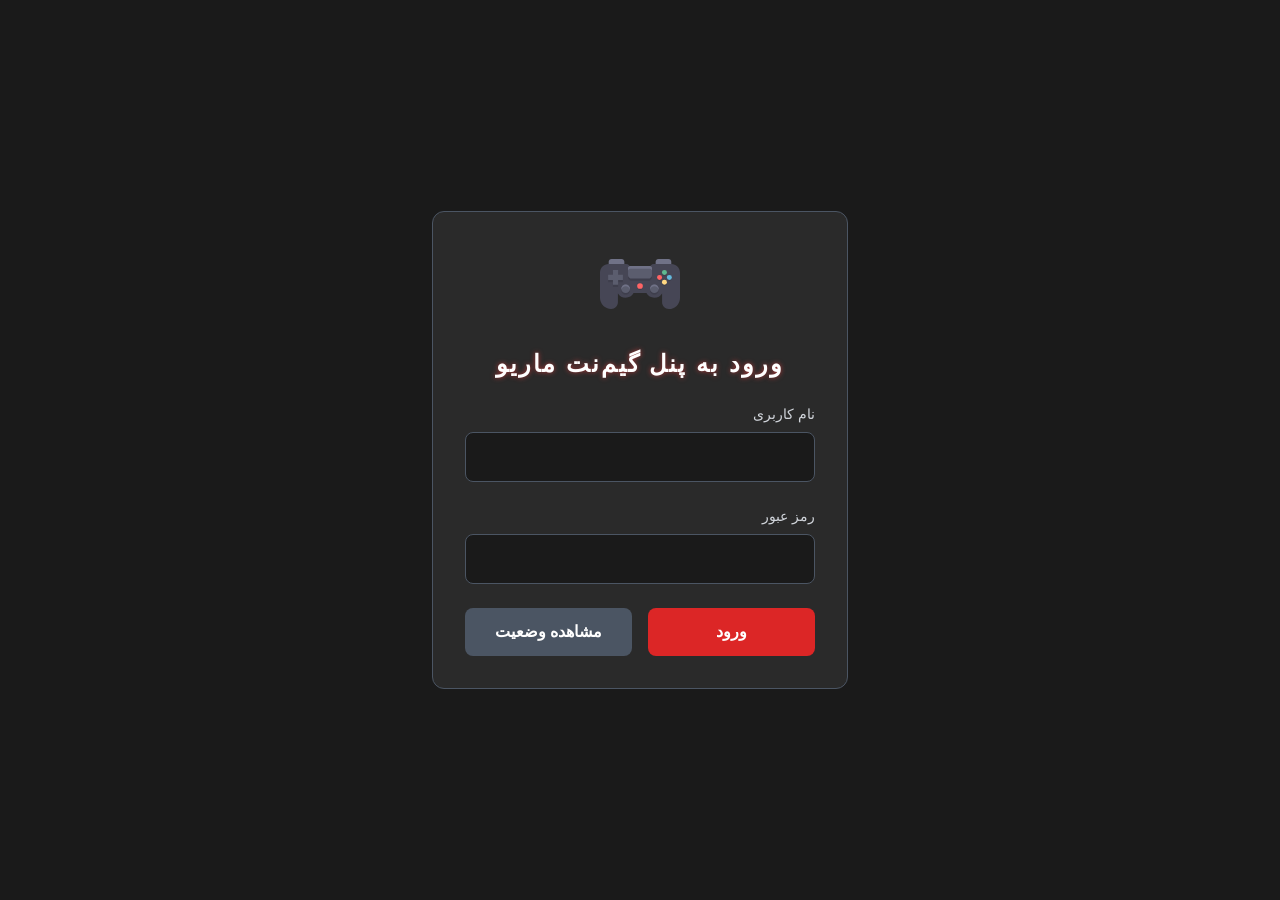
<file: pages/secretary.html>
<!DOCTYPE html>
<html lang="fa" dir="rtl">

<head>
    <meta charset="UTF-8">
    <meta name="viewport" content="width=device-width, initial-scale=1.0">
    <title>منشی | GameMario</title>
    <!-- Favicon for the site -->
    <link rel="icon" href="../public/assets/logo.svg" type="image/svg+xml">

    <!-- Tailwind CSS for styling -->
    <script src="../public/assets/libs/tailwind.js"></script>

    <!-- Chart.js for charts and reports -->
    <script src="../public/assets/libs/chart.js"></script>

    <!-- Libraries for exporting tables -->
    <script src="../public/assets/libs/xlsx.full.min.js"></script>

    <!-- Moment.js for date and time manipulation -->
    <script src="../public/assets/libs/moment.min.js"></script>
    <script src="../public/assets/libs/moment-jalaali.js"></script>
    <script
        src="../public/assets/libs/chartjs-adapter-moment.min.js"></script>

    <!-- Anime.js for animations -->
    <script src="../public/assets/libs/anime.min.js"></script>

    <!-- Tone.js for audio notifications -->
    <script src="../public/assets/libs/Tone.js"></script>

    <link rel="stylesheet" href="../public/assets/styles.css">
    <style>
        .neon-text {
            font-family: 'Orbitron', sans-serif;
            color: #e53e3e;
            text-shadow: 0 0 5px rgba(229, 62, 62, 0.7);
            letter-spacing: 2px;
        }

        .status-card {
            background-color: #2a2a2a;
            border: 1px solid #4b5563;
            border-radius: 0.75rem;
            padding: 1.5rem;
            text-align: center;
            transition: all 0.3s ease;
            position: relative;
            overflow: hidden;

            box-shadow: 0 4px 6px -1px rgba(0, 0, 0, 0.4), 0 2px 4px -1px rgba(0, 0, 0, 0.3);
        }

        .status-card:hover {
            transform: translateY(-5px);
            box-shadow: 0 10px 15px -3px rgba(0, 0, 0, 0.5), 0 4px 6px -2px rgba(0, 0, 0, 0.4);
        }

        @keyframes fadeIn {
            to {
                opacity: 1;
                transform: translateY(0);
            }
        }

        .status-card::before {
            content: '';
            position: absolute;
            top: 0;
            left: 0;
            right: 0;
            height: 4px;
            transition: all 0.3s ease;
        }

        /* AVAILABLE (GREEN) */
        .status-card.available {
            border-color: #10b981;
        }
        .status-card.available::before {
            background: #10b981;
        }
        .status-card.available .card-status-icon {
            color: #10b981;
        }
        .status-card.available .card-status-text {
            color: #34d399;
        }

        /* OCCUPIED (RED) */
        .status-card.occupied {
            border-color: #dc2626;
        }
        .status-card.occupied::before {
            background: #dc2626;
        }
        .status-card.occupied .card-status-icon {
            color: #dc2626;
        }
        .status-card.occupied .card-status-text {
            color: #e53e3e;
        }

        .card-title {
            font-family: 'Orbitron', sans-serif;
            font-size: 2rem;
            font-weight: 700;
            color: #ffffff;
        }

        .card-status-text {
            font-size: 1.5rem;
            font-weight: 600;
        }

        .card-status-container {
            display: flex;
            align-items: center;
            justify-content: center;
            gap: 0.5rem;
            margin-top: 1rem;
        }

        .card-status-icon svg {
            width: 1.5rem;
            height: 1.5rem;
            animation: spin 1s forwards;
        }

        @keyframes spin {
            from {
                transform: rotate(0deg);
            }
            to {
                transform: rotate(360deg);
            }
        }

        .card-status-text {
            font-size: 1.5rem;
            font-weight: 500;
        }

        .card-timer {
            font-size: 1.125rem;
            margin-top: 1rem;
            color: #d1d5db;
            direction: ltr;
        }

        .card-timer strong {
            font-family: 'Orbitron', sans-serif;
            color: #ffffff;
        }
    </style>

<body class="antialiased" data-page="secretary">
<div id="loading-overlay" class="modal-overlay hidden">
        <div id="new-loader" class="w-24 h-24">
            <img src="../public/assets/logo.svg" alt="Loading...">
        </div>
    </div>
<div id="secretary-bonus-modal" class="modal-overlay hidden">
        <div class="card w-full max-w-sm">
            <h3 class="text-xl font-bold text-white mb-4">ثبت پاداش</h3>
            <form id="secretary-bonus-form" class="space-y-4">
                <input type="hidden" id="secretary-bonus-log-id">
                <div>
                    <label for="secretary-bonus-amount" class="block mb-2 text-sm">مبلغ (تومان)</label>
                    <input type="number" id="secretary-bonus-amount" class="input-field" placeholder="مثلاً 500000" min="0" step="1000" required>
                </div>
                <div>
                    <label for="secretary-bonus-description" class="block mb-2 text-sm">توضیحات</label>
                    <textarea id="secretary-bonus-description" class="input-field" rows="3" placeholder="توضیحات پاداش..."></textarea>
                </div>
                <div class="flex gap-4 !mt-6">
                    <button type="submit" class="btn btn-primary w-full">ثبت پاداش</button>
                    <button type="button" onclick="closeModal('secretary-bonus-modal')"
                        class="btn btn-secondary w-full">انصراف</button>
                </div>
            </form>
        </div>
    </div>

    <!-- Secretary Fine Modal -->
    <div id="secretary-fine-modal" class="modal-overlay hidden">
        <div class="card w-full max-w-sm">
            <h3 class="text-xl font-bold text-white mb-4">ثبت جریمه</h3>
            <form id="secretary-fine-form" class="space-y-4">
                <input type="hidden" id="secretary-fine-log-id">
                <div>
                    <label for="secretary-fine-amount" class="block mb-2 text-sm">مبلغ (تومان)</label>
                    <input type="number" id="secretary-fine-amount" class="input-field" placeholder="مثلاً 200000" min="0" step="1000" required>
                </div>
                <div>
                    <label for="secretary-fine-description" class="block mb-2 text-sm">توضیحات</label>
                    <textarea id="secretary-fine-description" class="input-field" rows="3" placeholder="توضیحات جریمه..."></textarea>
                </div>
                <div class="flex gap-4 !mt-6">
                    <button type="submit" class="btn btn-primary w-full">ثبت جریمه</button>
                    <button type="button" onclick="closeModal('secretary-fine-modal')"
                        class="btn btn-secondary w-full">انصراف</button>
                </div>
            </form>
        </div>
    </div>

    <!-- Settle Check Modal -->
    <div id="edit-expense-modal" class="modal-overlay hidden">
        <div class="card w-full max-w-md">
            <h3 id="edit-expense-modal-title" class="text-xl font-bold text-white mb-4">ویرایش</h3>
            <form id="edit-expense-form" class="space-y-4">
                <input type="hidden" id="edit-expense-id">
                <input type="hidden" id="edit-expense-type">

                <div>
                    <label for="edit-expense-title" class="block mb-2 text-sm">عنوان</label>
                    <input type="text" id="edit-expense-title" class="input-field" required>
                </div>
                <div>
                    <label for="edit-expense-amount" class="block mb-2 text-sm">مبلغ</label>
                    <input type="text" id="edit-expense-amount" class="input-field currency-input" required
                        style="direction: ltr;">
                </div>

                <!-- Fields for Expense Type -->
                <div id="edit-expense-fields" class="hidden space-y-4">
                    <div class="grid grid-cols-1 md:grid-cols-2 gap-4">
                        <div>
                            <label for="edit-expense-category" class="block mb-2 text-sm">دسته‌بندی</label>
                            <select id="edit-expense-category" class="input-field">
                                <option value="قبض">قبض</option>
                                <option value="حقوق">حقوق</option>
                                <option value="تعمیرات">تعمیرات</option>
                                <option value="خرید">خرید</option>
                                <option value="سایر">سایر</option>
                            </select>
                        </div>
                        <div>
                            <label for="edit-expense-payment-method" class="block mb-2 text-sm">نحوه پرداخت</label>
                            <select id="edit-expense-payment-method" class="input-field">
                                <option value="نقد">نقد</option>
                                <option value="کارت">کارت</option>
                                <option value="کارت به کارت">کارت به کارت</option>
                                <option value="چک">چک</option>
                                <option value="سایر">سایر</option>
                            </select>
                        </div>
                    </div>
                </div>

                <!-- Fields for Check Type -->
                <div id="edit-check-fields" class="hidden space-y-4">
                    <div class="relative">
                        <label for="edit-expense-due-date-display" class="block mb-2 text-sm">تاریخ سررسید</label>
                        <input type="text" id="edit-expense-due-date-display" class="input-field cursor-pointer"
                            placeholder="برای انتخاب کلیک کنید" readonly>
                        <input type="hidden" id="edit-expense-due-date">
                    </div>
                </div>

                <div>
                    <label for="edit-expense-description" class="block mb-2 text-sm">توضیحات (اختیاری)</label>
                    <textarea id="edit-expense-description" class="input-field" rows="2"></textarea>
                </div>

                <div class="flex gap-4 !mt-6">
                    <button type="submit" class="btn btn-primary w-full">ذخیره تغییرات</button>
                    <button type="button" onclick="closeModal('edit-expense-modal')"
                        class="btn btn-secondary w-full">انصراف</button>
                </div>
            </form>
        </div>
    </div>
    <div id="settle-check-modal" class="modal-overlay hidden">
        <div class="card w-full max-w-sm">
            <h3 class="text-xl font-bold text-white mb-4">پرداخت چک</h3>
            <form id="settle-check-form" class="space-y-4">
                <input type="hidden" id="settle-check-id">
                <p>چک به شماره <span id="settle-check-title" class="font-bold text-amber-400"></span> به مبلغ <span
                        id="settle-check-amount" class="font-bold text-amber-400"></span></p>
                <div>
                    <label for="settle-check-payment-method" class="block mb-2 text-sm">نحوه پرداخت</label>
                    <select id="settle-check-payment-method" class="input-field">
                        <option value="نقد">نقد</option>
                        <option value="کارت">کارت</option>
                        <option value="کارت به کارت">کارت به کارت</option>
                        <option value="چک">چک</option>
                        <option value="سایر">سایر</option>
                    </select>
                </div>
                <div class="flex gap-4 !mt-6">
                    <button type="submit" class="btn btn-primary w-full">تایید پرداخت</button>
                    <button type="button" onclick="closeModal('settle-check-modal')"
                        class="btn btn-secondary w-full">انصراف</button>
                </div>
            </form>
        </div>
    </div>
<div id="toast-container" class="fixed top-5 left-5 z-[99999] flex flex-col gap-3 max-w-sm md:max-w-md w-full pointer-events-none transition-all duration-300"></div>
<div id="app-container" class="hidden h-screen" style="background-color: #1a1a1a;">

        <!-- Mobile Header -->
        <header class="md:hidden border-b p-4 flex justify-between items-center sticky top-0 z-30"
            style="background-color: #2a2a2a; border-color: #4b5563;">
            <div class="flex items-center">
                <img src="../public/assets/logo.svg" class="h-10 w-10" alt="Logo">
                <h1 class="text-lg font-bold text-white mr-2 neon-text" style="font-family: 'Orbitron', sans-serif;">
                    گیم‌نت ماریو</h1>
            </div>
            <div class="flex items-center gap-3">
                <button id="notif-bell-btn-mobile" class="relative text-stone-300 hover:text-white p-1 focus:outline-none" title="مرکز اعلان‌ها">
                    <svg class="w-6 h-6" fill="none" stroke="currentColor" viewBox="0 0 24 24">
                        <path stroke-linecap="round" stroke-linejoin="round" stroke-width="2" d="M15 17h5l-1.405-1.405A2.032 2.032 0 0118 14.158V11a6.002 6.002 0 00-4-5.659V5a2 2 0 10-4 0v.341C7.67 6.165 6 8.388 6 11v3.159c0 .538-.214 1.055-.595 1.436L4 17h5m6 0v1a3 3 0 11-6 0v-1m6 0H9" />
                    </svg>
                    <span class="notif-badge hidden absolute -top-1 -right-1 bg-red-600 text-white text-[10px] font-bold rounded-full h-4 min-w-[16px] px-1 flex items-center justify-center border border-stone-900 shadow">0</span>
                </button>
                <button id="mobile-menu-button" class="text-gray-200 focus:outline-none">
                    <svg class="w-6 h-6" fill="none" stroke="currentColor" viewBox="0 0 24 24">
                        <path stroke-linecap="round" stroke-linejoin="round" stroke-width="2" d="M4 6h16M4 12h16M4 18h16">
                        </path>
                    </svg>
                </button>
            </div>
        </header>

        <div class="flex flex-1 overflow-hidden">
            <!-- Sidebar Overlay for Mobile -->
            <div id="sidebar-overlay" class="fixed inset-0 bg-black bg-opacity-50 z-30 hidden md:hidden"></div>

            <!-- Sidebar -->
            <aside id="sidebar"
                class="w-64 flex-shrink-0 p-4 flex flex-col fixed md:relative inset-y-0 right-0 z-40 transform translate-x-full md:translate-x-0">
                <div class="flex items-center justify-between mb-8">
                    <div class="flex items-center">
                        <img src="../public/assets/logo.svg" class="h-10 w-10" alt="Logo">
                        <div class="mr-3">
                            <h1 class="text-xl font-bold text-white neon-text"
                                style="font-family: 'Orbitron', sans-serif;">گیم‌نت ماریو</h1>
                            <p id="current-user-display" class="text-base text-stone-300">کاربر: ---</p>
                        </div>
                    </div>
                    <button id="notif-bell-btn-desktop" class="relative text-stone-300 hover:text-white p-2 rounded-lg hover:bg-stone-800 transition focus:outline-none" title="مرکز اعلان‌ها">
                        <svg class="w-6 h-6" fill="none" stroke="currentColor" viewBox="0 0 24 24">
                            <path stroke-linecap="round" stroke-linejoin="round" stroke-width="2" d="M15 17h5l-1.405-1.405A2.032 2.032 0 0118 14.158V11a6.002 6.002 0 00-4-5.659V5a2 2 0 10-4 0v.341C7.67 6.165 6 8.388 6 11v3.159c0 .538-.214 1.055-.595 1.436L4 17h5m6 0v1a3 3 0 11-6 0v-1m6 0H9" />
                        </svg>
                        <span class="notif-badge hidden absolute top-0.5 right-0.5 bg-red-600 text-white text-[10px] font-bold rounded-full h-4 min-w-[16px] px-1 flex items-center justify-center border border-stone-900 shadow">0</span>
                    </button>
                </div>

                <!-- Live Clock & Sync Status -->
                <div id="live-clock-container" class="text-center my-4 p-3 rounded-lg border"
                    style="background-color: #1a1a1a; border-color: #4b5563;">
                    <p id="live-clock" class="text-xl font-bold text-white"
                        style="font-family: 'Orbitron', sans-serif; direction: ltr;"></p>
                    <p id="live-date" class="text-base text-gray-300"></p>
                </div>

                <nav id="sidebar-nav" class="flex-grow">
                    <a href="orders.html" data-page="orders"
                        class="nav-link  flex items-center p-3 my-1 rounded-lg text-stone-200 hover:bg-stone-700 transition-colors">
                        <svg class="sidebar-icon ml-3" fill="none" stroke="currentColor" viewBox="0 0 24 24">
                            <path stroke-linecap="round" stroke-linejoin="round"
                                d="M9 5H7a2 2 0 00-2 2v12a2 2 0 002 2h10a2 2 0 002-2V7a2 2 0 00-2-2h-2M9 5a2 2 0 002 2h2a2 2 0 002-2M9 5a2 2 0 012-2h2a2 2 0 012 2m-3 7h3m-3 4h3m-6-4h.01M9 16h.01">
                            </path>
                        </svg>
                        مدیریت سفارشات
                    </a>
                    <a href="tournaments.html" data-page="tournaments"
                        class="nav-link  flex items-center p-3 my-1 rounded-lg text-stone-200 hover:bg-stone-700 transition-colors">
                        <svg class="sidebar-icon ml-3" fill="none" stroke="currentColor" viewBox="0 0 24 24">
                            <path stroke-linecap="round" stroke-linejoin="round"
                                d="M9 12h6m-6 4h6m2 5H7a2 2 0 01-2-2V5a2 2 0 012-2h5.586a1 1 0 01.707.293l5.414 5.414a1 1 0 01.293.707V19a2 2 0 01-2 2z">
                            </path>
                        </svg>
                        مدیریت تورنومنت
                    </a>
                    <a id="nav-reports" href="reports.html" data-page="reports"
                        class="nav-link  flex items-center p-3 my-1 rounded-lg text-stone-200 hover:bg-stone-700 transition-colors">
                        <svg class="sidebar-icon ml-3" fill="none" stroke="currentColor" viewBox="0 0 24 24">
                            <path stroke-linecap="round" stroke-linejoin="round"
                                d="M9 19v-6a2 2 0 00-2-2H5a2 2 0 00-2 2v6a2 2 0 002 2h2a2 2 0 002-2zm0 0V9a2 2 0 012-2h2a2 2 0 012 2v10m-6 0a2 2 0 002 2h2a2 2 0 002-2m0 0V5a2 2 0 012-2h2a2 2 0 012 2v14a2 2 0 01-2 2h-2a2 2 0 01-2-2z">
                            </path>
                        </svg>
                        آمار و گزارشات
                    </a>
                    <a href="customers.html" data-page="customers"
                        class="nav-link  flex items-center p-3 my-1 rounded-lg text-stone-200 hover:bg-stone-700 transition-colors">
                        <svg class="sidebar-icon ml-3" fill="none" stroke="currentColor" viewBox="0 0 24 24">
                            <path stroke-linecap="round" stroke-linejoin="round"
                                d="M17 20h5v-2a3 3 0 00-5.356-1.857M17 20H7m10 0v-2c0-.656-.126-1.283-.356-1.857M7 20H2v-2a3 3 0 015.356-1.857M7 20v-2c0-.656.126-1.283.356-1.857m0 0a5.002 5.002 0 019.288 0M15 7a3 3 0 11-6 0 3 3 0 016 0zm6 3a2 2 0 11-4 0 2 2 0 014 0zM7 10a2 2 0 11-4 0 2 2 0 014 0z">
                            </path>
                        </svg>
                        مدیریت مشتریان
                    </a>
                    <a href="buffet.html" data-page="buffet"
                        class="nav-link  flex items-center p-3 my-1 rounded-lg text-stone-200 hover:bg-stone-700 transition-colors">
                        <svg class="sidebar-icon ml-3" fill="none" stroke="currentColor" viewBox="0 0 24 24">
                            <path stroke-linecap="round" stroke-linejoin="round"
                                d="M21 13.255A23.931 23.931 0 0112 15c-3.183 0-6.22-.62-9-1.745M16 6V4a2 2 0 00-2-2h-4a2 2 0 00-2 2v2m4 6h.01M5 20h14a2 2 0 002-2V8a2 2 0 00-2-2H5a2 2 0 00-2 2v10a2 2 0 002 2z">
                            </path>
                        </svg>
                        مدیریت بوفه
                    </a>
                    <a href="expenses.html" data-page="expenses"
                        class="nav-link  flex items-center p-3 my-1 rounded-lg text-stone-200 hover:bg-stone-700 transition-colors">
                        <svg xmlns="http://www.w3.org/2000/svg" class="sidebar-icon ml-3" fill="none"
                            viewBox="0 0 24 24" stroke="currentColor" stroke-width="2">
                            <path stroke-linecap="round" stroke-linejoin="round"
                                d="M3 10h18M7 15h1m4 0h1m-7 4h12a3 3 0 003-3V8a3 3 0 00-3-3H6a3 3 0 00-3 3v8a3 3 0 003 3z" />
                        </svg>
                        مدیریت هزینه‌ها
                    </a>
                    <a id="nav-secretary" href="secretary.html" data-page="secretary"
                        class="nav-link active flex items-center p-3 my-1 rounded-lg text-stone-200 hover:bg-stone-700 transition-colors">
                        <svg xmlns="http://www.w3.org/2000/svg" class="sidebar-icon ml-3" fill="none"
                            viewBox="0 0 24 24" stroke="currentColor" stroke-width="2">
                            <path stroke-linecap="round" stroke-linejoin="round"
                                d="M8 7V3m8 4V3m-9 8h10M5 21h14a2 2 0 002-2V7a2 2 0 00-2-2H5a2 2 0 00-2 2v12a2 2 0 002 2z" />
                        </svg>
                        مدیریت کارکرد منشی
                    </a>
                    <a id="nav-settings" href="settings.html" data-page="settings"
                        class="nav-link  flex items-center p-3 my-1 rounded-lg text-stone-200 hover:bg-stone-700 transition-colors">
                        <svg class="sidebar-icon ml-3" fill="none" stroke="currentColor" viewBox="0 0 24 24">
                            <path stroke-linecap="round" stroke-linejoin="round"
                                d="M10.325 4.317c.426-1.756 2.924-1.756 3.35 0a1.724 1.724 0 002.573 1.066c1.543-.94 3.31.826 2.37 2.37a1.724 1.724 0 001.065 2.572c1.756.426 1.756 2.924 0 3.35a1.724 1.724 0 00-1.066 2.573c.94 1.543-.826 3.31-2.37 2.37a1.724 1.724 0 00-2.572 1.065c-.426 1.756-2.924-1.756-3.35 0a1.724 1.724 0 00-2.573-1.066c-1.543.94-3.31-.826-2.37-2.37a1.724 1.724 0 00-1.065-2.572c-1.756-.426-1.756-2.924 0-3.35a1.724 1.724 0 001.066-2.573c-.94-1.543.826-3.31 2.37-2.37.996.608 2.296.07 2.572-1.065z">
                            </path>
                            <path stroke-linecap="round" stroke-linejoin="round" d="M15 12a3 3 0 11-6 0 3 3 0 016 0z">
                            </path>
                        </svg>
                        تنظیمات
                    </a>
                </nav>
                <div class="mt-auto space-y-3 pt-4 border-t border-stone-700 mb-4">
                    <div class="flex items-center justify-between px-2 text-xs">
                        <label for="enable-notifications-checkbox" class="text-stone-400 cursor-pointer">صدا و نوتیفیکیشن</label>
                        <input type="checkbox" id="enable-notifications-checkbox"
                            class="form-checkbox h-4 w-4 text-red-500 bg-stone-800 border-stone-600 rounded focus:ring-red-500 cursor-pointer">
                    </div>
                    <div class="flex items-center justify-between px-2 text-xs">
                        <label for="enable-autosync-checkbox" class="text-stone-400 cursor-pointer">همگام‌سازی خودکار</label>
                        <input type="checkbox" id="enable-autosync-checkbox"
                            class="form-checkbox h-4 w-4 text-amber-500 bg-stone-800 border-stone-600 rounded focus:ring-amber-500 cursor-pointer">
                    </div>
                    <button id="logout-button" class="btn btn-danger w-full !py-2">خروج</button>
                </div>
            </aside>

            <!-- Main Content -->
            <main class="flex-1 p-4 md:p-6 lg:p-8 overflow-y-auto">
<div id="secretary-page" class="page-content">
                    <h2 class="text-2xl md:text-3xl font-bold text-white mb-6">مدیریت کارکرد منشی</h2>
                    <div class="grid grid-cols-1 lg:grid-cols-3 gap-6">
                        <div class="lg:col-span-1">
                            <!-- Attendance Section -->
                            <div class="card mb-6">
                                <h3 class="text-xl font-bold text-white mb-4">ثبت ورود و خروج خودکار</h3>
                                <div id="attendance-status-container" class="mb-4 p-3 bg-stone-800 rounded-lg text-center">
                                    <p id="attendance-status-text" class="text-stone-300">در انتظار ثبت ورود...</p>
                                </div>
                                <div class="flex gap-4">
                                    <button id="attendance-clock-in-btn" class="btn btn-primary flex-1">ثبت ورود</button>
                                    <button id="attendance-clock-out-btn" class="btn btn-danger flex-1" disabled>ثبت خروج</button>
                                </div>
                            </div>

                            <div id="manual-secretary-log-card" class="card hidden">
                                <h3 class="text-xl font-bold text-white mb-4">ثبت کارکرد دستی (ادمین)</h3>
                                <form id="new-secretary-log-form" class="space-y-4">
                                    <div id="secretary-user-selector-container">
                                        <label for="secretary-log-user" class="block mb-2 text-sm">انتخاب منشی</label>
                                        <select id="secretary-log-user" class="input-field"></select>
                                    </div>
                                    <div class="relative">
                                        <label for="secretary-log-date-display" class="block mb-2 text-sm">تاریخ</label>
                                        <input type="text" id="secretary-log-date-display"
                                            class="input-field cursor-pointer" placeholder="برای انتخاب کلیک کنید"
                                            readonly required>
                                        <input type="hidden" id="secretary-log-date">
                                    </div>
                                    <div class="grid grid-cols-2 gap-4">
                                        <div>
                                            <label for="secretary-log-clock-in" class="block mb-2 text-sm">ساعت
                                                ورود</label>
                                            <input type="time" id="secretary-log-clock-in" class="input-field" required>
                                        </div>
                                        <div>
                                            <label for="secretary-log-clock-out" class="block mb-2 text-sm">ساعت
                                                خروج</label>
                                            <input type="time" id="secretary-log-clock-out" class="input-field"
                                                required>
                                        </div>
                                    </div>
                                    <div>
                                        <label for="secretary-log-description" class="block mb-2 text-sm">توضیحات
                                            (اختیاری)</label>
                                        <textarea id="secretary-log-description" class="input-field"
                                            rows="2"></textarea>
                                    </div>
                                    <button type="submit" class="btn btn-primary w-full">ثبت کارکرد</button>
                                </form>
                            </div>
                        </div>
                        <div class="lg:col-span-2">
                            <div class="card mb-6">
                                <h3 class="text-xl font-bold text-white mb-4">خلاصه کارکرد ماهانه (پرداخت نشده)</h3>
                                <div id="secretary-summary-container" class="space-y-4">
                                    <!-- Monthly summaries will be rendered here by JS -->
                                </div>
                            </div>
                            <div class="card">
                                <button id="toggle-archive-btn" class="w-full text-left text-white font-bold py-2">
                                    <h3 class="text-xl">آرشیو تسویه حساب‌ها <span class="text-sm text-stone-400">(برای
                                            نمایش
                                            کلیک کنید)</span></h3>
                                </button>
                                <div id="secretary-archive-container"
                                    class="hidden mt-4 pt-4 border-t border-stone-700 space-y-4">
                                    <!-- Archive content will be rendered here -->
                                </div>
                            </div>
                            <div id="secretary-detail-view" class="hidden mt-6">
                                <div class="card">
                                    <div class="flex justify-between items-center mb-4">
                                        <h3 id="secretary-detail-title" class="text-xl font-bold text-white">جزئیات
                                            کارکرد</h3>
                                        <button id="back-to-summary-btn"
                                            class="btn btn-secondary btn-sm">بازگشت</button>
                                    </div>
                                    <div class="overflow-auto max-h-96">
                                        <table class="w-full text-sm text-left text-stone-400">
                                            <thead class="text-xs text-stone-300 uppercase bg-stone-700 sticky top-0">
                                                <tr>
                                                    <th scope="col" class="px-4 py-3 sortable-header" data-sort="date">تاریخ</th>
                                                    <th scope="col" class="px-4 py-3 sortable-header" data-sort="day">روز</th>
                                                    <th scope="col" class="px-4 py-3 sortable-header" data-sort="entrance">ورود</th>
                                                    <th scope="col" class="px-4 py-3 sortable-header" data-sort="exit">خروج</th>
                                                    <th scope="col" class="px-4 py-3 sortable-header" data-sort="duration">مدت</th>
                                                    <th scope="col" class="px-4 py-3 sortable-header" data-sort="amount">مبلغ</th>
                                                    <th scope="col" class="px-4 py-3">پاداش / جریمه</th>
                                                    <th scope="col" class="px-4 py-3 sortable-header" data-sort="description">توضیحات</th>
                                                    <th scope="col" class="px-4 py-3 text-center">عملیات</th>
                                                </tr>
                                            </thead>
                                            <tbody id="secretary-detail-table"></tbody>
                                        </table>
                                    </div>
                                </div>
                            </div>
                        </div>
                    </div>
                </div>
            </main>
        </div>
    </div>
<div id="notification-history-modal" class="modal-overlay hidden" style="z-index: 9000;">
        <div class="card w-full max-w-lg max-h-[85vh] flex flex-col">
            <div class="flex items-center justify-between border-b border-stone-700 pb-3 mb-4">
                <div class="flex items-center gap-2">
                    <svg class="w-6 h-6 text-red-500" fill="none" stroke="currentColor" viewBox="0 0 24 24">
                        <path stroke-linecap="round" stroke-linejoin="round" stroke-width="2" d="M15 17h5l-1.405-1.405A2.032 2.032 0 0118 14.158V11a6.002 6.002 0 00-4-5.659V5a2 2 0 10-4 0v.341C7.67 6.165 6 8.388 6 11v3.159c0 .538-.214 1.055-.595 1.436L4 17h5m6 0v1a3 3 0 11-6 0v-1m6 0H9" />
                    </svg>
                    <h3 class="text-xl font-bold text-white">مرکز اعلان‌ها</h3>
                </div>
                <button onclick="closeModal('notification-history-modal')" class="text-stone-400 hover:text-white p-1 rounded-lg focus:outline-none">
                    <svg class="w-5 h-5" fill="none" stroke="currentColor" viewBox="0 0 24 24"><path stroke-linecap="round" stroke-linejoin="round" stroke-width="2" d="M6 18L18 6M6 6l12 12"/></svg>
                </button>
            </div>

            <!-- Header Controls & Filters -->
            <div class="flex flex-wrap items-center justify-between gap-2 mb-4 bg-stone-900/60 p-2 rounded-lg border border-stone-800 text-xs">
                <div class="flex items-center bg-stone-800 rounded-md p-0.5">
                    <button id="notif-tab-all" class="px-3 py-1.5 rounded-md font-bold transition bg-stone-700 text-white">همه</button>
                    <button id="notif-tab-unread" class="px-3 py-1.5 rounded-md font-bold transition text-stone-400 hover:text-white">خوانده‌نشده</button>
                </div>
                <div class="flex items-center gap-2">
                    <button id="notif-mark-all-read-btn" class="text-xs text-amber-400 hover:text-amber-300 transition hover:underline">علامت همه به عنوان خوانده شده</button>
                    <span class="text-stone-600">|</span>
                    <button id="notif-clear-history-btn" class="text-xs text-red-400 hover:text-red-300 transition hover:underline">پاک کردن تاریخچه</button>
                </div>
            </div>

            <!-- History List Container -->
            <div id="notification-history-list" class="overflow-y-auto flex-1 pr-1 space-y-2 max-h-[50vh]">
                <!-- Rendered dynamically by NotificationCenter -->
            </div>

            <div class="mt-4 pt-3 border-t border-stone-800 text-left">
                <button onclick="closeModal('notification-history-modal')" class="btn btn-secondary text-xs px-4 py-2">بستن</button>
            </div>
        </div>
    </div>

    <!-- Notification Modal (Fallback) -->
    <div id="notification-modal" class="modal-overlay hidden" style="z-index: 9000;">
        <div class="card w-full max-w-sm text-center">
            <p id="notification-message" class="text-lg mb-4"></p>
            <button id="notification-ok-btn" class="btn btn-primary w-full">باشه</button>
        </div>
    </div>
    <!-- Confirmation Modal -->
    <div id="confirmation-modal" class="modal-overlay hidden" style="z-index: 120;">
        <div class="card w-full max-w-sm text-center">
            <p id="confirmation-message" class="text-lg mb-6"></p>
            <div class="flex gap-4">
                <button id="confirm-yes-btn" class="btn btn-danger w-full">بله، حذف کن</button>
                <button id="confirm-no-btn" class="btn btn-secondary w-full">انصراف</button>
            </div>
        </div>
    </div>

    <!-- Add Credit/Payment Modal -->
    <div id="add-credit-payment-modal" class="modal-overlay hidden">
        <div class="card w-full max-w-sm">
            <h3 class="text-xl font-bold text-white mb-4">افزایش اعتبار برای <span
                    id="add-credit-payment-customer-name"></span></h3>
            <form id="add-credit-payment-form" class="space-y-4">
                <input type="hidden" id="add-credit-payment-customer-id">
                <div>
                    <label for="add-credit-payment-amount" class="block mb-2 text-sm">مبلغ (تومان)</label>
                    <input type="text" id="add-credit-payment-amount" class="input-field currency-input" required
                        style="direction: ltr;">
                </div>
                <div>
                    <label for="add-credit-payment-method" class="block mb-2 text-sm">نوع تراکنش</label>
                    <select id="add-credit-payment-method" class="input-field">
                        <option value="cash">نقد</option>
                        <option value="card">کارتخوان</option>
                        <option value="card_to_card">کارت به کارت</option>
                        <option value="credit">اعتبار</option>
                        <option value="discount">تخفیف</option>
                        <option value="check">چک</option>
                    </select>
                </div>
                <div id="add-credit-check-date-container" class="hidden">
                    <label for="add-credit-check-date-display" class="block mb-2 text-sm">تاریخ چک</label>
                    <input type="text" id="add-credit-check-date-display" class="input-field cursor-pointer"
                        placeholder="انتخاب تاریخ چک" readonly>
                    <input type="hidden" id="add-credit-check-date">
                </div>
                <div class="flex gap-4 !mt-6">
                    <button type="submit" class="btn btn-primary w-full">ثبت</button>
                    <button type="button" onclick="closeModal('add-credit-payment-modal')"
                        class="btn btn-secondary w-full">انصراف</button>
                </div>
            </form>
        </div>
    </div>

    <!-- Deduct Credit Modal -->
    <div id="deduct-credit-modal" class="modal-overlay hidden">
        <div class="card w-full max-w-sm">
            <h3 class="text-xl font-bold text-white mb-4">کاهش اعتبار برای <span
                    id="deduct-credit-customer-name"></span></h3>
            <form id="deduct-credit-form" class="space-y-4">
                <input type="hidden" id="deduct-credit-customer-id">
                <div>
                    <label for="deduct-credit-amount" class="block mb-2 text-sm">مبلغ کاهش اعتبار (تومان)</label>
                    <input type="text" id="deduct-credit-amount" class="input-field currency-input" required
                        style="direction: ltr;">
                </div>
                <div class="flex gap-4 !mt-6">
                    <button type="submit" class="btn btn-primary w-full">ثبت</button>
                    <button type="button" onclick="closeModal('deduct-credit-modal')"
                        class="btn btn-secondary w-full">انصراف</button>
                </div>
            </form>
        </div>
    </div>

    <!-- Edit Customer Modal -->
    <div id="edit-customer-modal" class="modal-overlay hidden">
        <div class="card w-full max-w-sm">
            <h3 class="text-xl font-bold text-white mb-4">ویرایش مشتری</h3>
            <form id="edit-customer-form">
                <input type="hidden" id="edit-customer-id">
                <div class="mb-4"><label for="edit-customer-name" class="block mb-2 text-sm">نام</label><input
                        type="text" id="edit-customer-name" class="input-field" required></div>
                <div class="mb-4"><label for="edit-customer-sub-code" class="block mb-2 text-sm">کد اشتراک</label><input
                        type="text" id="edit-customer-sub-code" class="input-field"></div>
                <div class="mb-4"><label for="edit-customer-phone" class="block mb-2 text-sm">تلفن</label><input
                        type="tel" id="edit-customer-phone" class="input-field"></div>
                <div class="mb-4"><label for="edit-customer-credit-limit" class="block mb-2 text-sm">سقف اعتبار (تومان)</label><input
                        type="text" id="edit-customer-credit-limit" class="input-field currency-input"
                        placeholder="خالی = آزاد (Unlimited)" style="direction: ltr;"></div>
                <div class="flex gap-4">
                    <button type="submit" class="btn btn-primary w-full">ذخیره</button>
                    <button type="button" onclick="closeModal('edit-customer-modal')"
                        class="btn btn-secondary w-full">انصراف</button>
                </div>
            </form>
        </div>
    </div>

    <!-- Edit Buffet Item Modal -->
    <div id="edit-buffet-modal" class="modal-overlay hidden">
        <div class="card w-full max-w-sm">
            <h3 class="text-xl font-bold text-white mb-4">ویرایش محصول بوفه</h3>
            <form id="edit-buffet-form">
                <input type="hidden" id="edit-buffet-id">
                <div class="mb-4"><label for="edit-buffet-name" class="block mb-2 text-sm">نام محصول</label><input
                        type="text" id="edit-buffet-name" class="input-field" required></div>
                <div class="mb-4"><label for="edit-buffet-buy-price" class="block mb-2 text-sm">قیمت خرید</label><input
                        type="text" id="edit-buffet-buy-price" class="input-field currency-input" required
                        style="direction: ltr;"></div>
                <div class="mb-4"><label for="edit-buffet-sell-price" class="block mb-2 text-sm">قیمت فروش</label><input
                        type="text" id="edit-buffet-sell-price" class="input-field currency-input" required
                        style="direction: ltr;"></div>
                <div class="mb-4"><label for="edit-buffet-stock" class="block mb-2 text-sm">موجودی</label><input
                        type="number" id="edit-buffet-stock" class="input-field" required></div>
                <div class="flex gap-4">
                    <button type="submit" class="btn btn-primary w-full">ذخیره</button>
                    <button type="button" onclick="closeModal('edit-buffet-modal')"
                        class="btn btn-secondary w-full">انصراف</button>
                </div>
            </form>
        </div>
    </div>

    <!-- Edit Console Modal -->
    <div id="edit-console-modal" class="modal-overlay hidden">
        <div class="card w-full max-w-md">
            <h3 class="text-xl font-bold text-white mb-4">ویرایش کنسول</h3>
            <form id="edit-console-form" class="space-y-4">
                <input type="hidden" id="edit-console-id">
                <div class="grid grid-cols-2 gap-2">
                    <input type="text" id="edit-console-type" class="input-field" placeholder="نوع کنسول (مثلا PS5)"
                        required>
                    <input type="number" id="edit-console-number" class="input-field" placeholder="شماره" required>
                </div>
                <div id="edit-rate-fields-container" class="space-y-2 my-2">
                </div>
                <button type="button" id="edit-add-rate-field-btn"
                    class="text-sm text-amber-400 hover:text-amber-300 mb-4">+ افزودن تعرفه دیگر</button>

                <div class="border-t border-stone-700 my-4"></div>
                <h4 class="text-lg font-bold text-white">تعرفه ساعتی ویژه</h4>
                <div class="grid grid-cols-3 gap-2">
                    <input type="time" id="edit-special-rate-start-time" class="input-field" placeholder="زمان شروع">
                    <input type="time" id="edit-special-rate-end-time" class="input-field" placeholder="زمان پایان">
                    <input type="text" id="edit-special-rate-amount" class="input-field currency-input"
                        placeholder="مبلغ اضافی" style="direction: ltr;">
                </div>

                <div class="flex gap-4 mt-6">
                    <button type="submit" class="btn btn-primary w-full">ذخیره تغییرات</button>
                    <button type="button" onclick="closeModal('edit-console-modal')"
                        class="btn btn-secondary w-full">انصراف</button>
                </div>
            </form>
        </div>
    </div>

    <!-- Edit User Modal -->
    <div id="edit-user-modal" class="modal-overlay hidden">
        <div class="card w-full max-w-md">
            <h3 class="text-xl font-bold text-white mb-4">ویرایش کاربر</h3>
            <form id="edit-user-form" class="space-y-4">
                <input type="hidden" id="edit-user-id">
                <div>
                    <label class="block mb-2 text-sm font-medium text-stone-300">نام کاربری</label>
                    <p id="edit-user-username-display" class="text-lg text-white"></p>
                </div>
                <div>
                    <label class="block mb-2 text-sm font-medium text-stone-300">دسترسی‌ها</label>
                    <div
                        class="grid grid-cols-1 gap-2 text-sm text-stone-300 bg-stone-800 p-3 rounded h-60 overflow-y-auto border border-stone-600">
                        <!-- View Permissions -->
                        <div class="font-bold text-amber-500 mt-2 mb-1 border-b border-stone-600 pb-1">مشاهده صفحات
                        </div>
                        <label class="flex items-center"><input type="checkbox" name="permissions" value="view_orders"
                                class="mr-2 ml-2 form-checkbox text-amber-500 rounded bg-stone-700 border-stone-600">داشبورد
                            (سفارشات)</label>
                        <label class="flex items-center"><input type="checkbox" name="permissions"
                                value="view_tournaments"
                                class="mr-2 ml-2 form-checkbox text-amber-500 rounded bg-stone-700 border-stone-600">تورنومنت</label>
                        <label class="flex items-center"><input type="checkbox" name="permissions" value="view_reports"
                                class="mr-2 ml-2 form-checkbox text-amber-500 rounded bg-stone-700 border-stone-600">گزارشات</label>
                        <label class="flex items-center"><input type="checkbox" name="permissions"
                                value="view_customers"
                                class="mr-2 ml-2 form-checkbox text-amber-500 rounded bg-stone-700 border-stone-600">مشتریان</label>
                        <label class="flex items-center"><input type="checkbox" name="permissions" value="view_buffet"
                                class="mr-2 ml-2 form-checkbox text-amber-500 rounded bg-stone-700 border-stone-600">بوفه</label>
                        <label class="flex items-center"><input type="checkbox" name="permissions" value="view_expenses"
                                class="mr-2 ml-2 form-checkbox text-amber-500 rounded bg-stone-700 border-stone-600">هزینه‌ها</label>
                        <label class="flex items-center"><input type="checkbox" name="permissions"
                                value="view_secretary"
                                class="mr-2 ml-2 form-checkbox text-amber-500 rounded bg-stone-700 border-stone-600">کارکرد
                            منشی</label>
                        <label class="flex items-center"><input type="checkbox" name="permissions" value="view_settings"
                                class="mr-2 ml-2 form-checkbox text-amber-500 rounded bg-stone-700 border-stone-600">تنظیمات</label>

                        <!-- Action Permissions -->
                        <div class="font-bold text-amber-500 mt-4 mb-1 border-b border-stone-600 pb-1">عملیات مدیریتی
                        </div>
                        <label class="flex items-center"><input type="checkbox" name="permissions" value="manage_users"
                                class="mr-2 ml-2 form-checkbox text-amber-500 rounded bg-stone-700 border-stone-600">مدیریت
                            کاربران</label>
                        <label class="flex items-center"><input type="checkbox" name="permissions"
                                value="manage_consoles"
                                class="mr-2 ml-2 form-checkbox text-amber-500 rounded bg-stone-700 border-stone-600">مدیریت
                            کنسول‌ها</label>
                        <label class="flex items-center"><input type="checkbox" name="permissions" value="manage_buffet"
                                class="mr-2 ml-2 form-checkbox text-amber-500 rounded bg-stone-700 border-stone-600">مدیریت
                            بوفه (افزودن/ویرایش)</label>
                        <label class="flex items-center"><input type="checkbox" name="permissions"
                                value="manage_expenses"
                                class="mr-2 ml-2 form-checkbox text-amber-500 rounded bg-stone-700 border-stone-600">مدیریت
                            هزینه‌ها (ثبت/ویرایش)</label>
                        <label class="flex items-center"><input type="checkbox" name="permissions"
                                value="manage_tournaments"
                                class="mr-2 ml-2 form-checkbox text-amber-500 rounded bg-stone-700 border-stone-600">مدیریت
                            تورنومنت (ایجاد/حذف)</label>
                        <label class="flex items-center"><input type="checkbox" name="permissions" value="edit_orders"
                                class="mr-2 ml-2 form-checkbox text-amber-500 rounded bg-stone-700 border-stone-600">ویرایش
                            سفارشات</label>
                        <label class="flex items-center"><input type="checkbox" name="permissions" value="delete_orders"
                                class="mr-2 ml-2 form-checkbox text-amber-500 rounded bg-stone-700 border-stone-600">حذف
                            سفارشات</label>
                        <label class="flex items-center"><input type="checkbox" name="permissions" value="settle_orders"
                                class="mr-2 ml-2 form-checkbox text-amber-500 rounded bg-stone-700 border-stone-600">تسویه
                            حساب</label>
                        <label class="flex items-center"><input type="checkbox" name="permissions"
                                value="manage_secretary_logs"
                                class="mr-2 ml-2 form-checkbox text-amber-500 rounded bg-stone-700 border-stone-600">مدیریت
                            لاگ منشی (تسویه/ویرایش)</label>
                    </div>
                </div>
                <div>
                    <label for="edit-user-hourly-rate" class="block mb-2 text-sm font-medium text-stone-300">نرخ ساعتی
                        (تومان)</label>
                    <input type="text" id="edit-user-hourly-rate" class="input-field currency-input"
                        style="direction: ltr;">
                </div>
                <div class="flex gap-4 !mt-6">
                    <button type="submit" class="btn btn-primary w-full">ذخیره</button>
                    <button type="button" onclick="closeModal('edit-user-modal')"
                        class="btn btn-secondary w-full">انصراف</button>
                </div>
            </form>
        </div>
    </div>

    <!-- Edit Default Service Modal -->
    <div id="edit-default-service-modal" class="modal-overlay hidden">
        <div class="card w-full max-w-md">
            <h3 class="text-xl font-bold text-white mb-4">ویرایش خدمات پیش‌فرض</h3>
            <form id="edit-default-service-form" class="space-y-4">
                <input type="hidden" id="edit-default-service-id">
                <div>
                    <label for="edit-default-service-description" class="block mb-2 text-sm font-medium text-stone-300">شرح خدمات</label>
                    <input type="text" id="edit-default-service-description" class="input-field" required>
                </div>
                <div>
                    <label for="edit-default-service-price" class="block mb-2 text-sm font-medium text-stone-300">قیمت (تومان)</label>
                    <input type="text" id="edit-default-service-price" class="input-field currency-input" required style="direction: ltr;">
                </div>
                <div class="flex gap-4 !mt-6">
                    <button type="submit" class="btn btn-primary w-full">ذخیره</button>
                    <button type="button" onclick="closeModal('edit-default-service-modal')"
                        class="btn btn-secondary w-full">انصراف</button>
                </div>
            </form>
        </div>
    </div>

    <!-- Edit Paid Order Modal (Admin Only) -->
    <div id="edit-paid-order-modal" class="modal-overlay hidden" style="z-index: 80;">
        <div class="card w-full max-w-2xl max-h-[90vh] overflow-y-auto">
            <h3 class="text-xl font-bold text-white mb-4">ویرایش مجدد فاکتور تسویه‌شده</h3>

            <!-- Basic Info Header -->
            <div class="p-4 bg-stone-800 rounded-lg space-y-2 mb-4 text-xs">
                <div class="flex justify-between items-center text-sm font-bold">
                    <span id="edit-paid-invoice-number" class="text-amber-400"></span>
                    <div>
                        <span class="text-stone-400">مشتری: </span>
                        <span id="edit-paid-customer-name" class="text-white"></span>
                    </div>
                </div>
                <div class="grid grid-cols-1 md:grid-cols-3 gap-2 pt-2 border-t border-stone-700 text-stone-300">
                    <div><span>زمان شروع: </span><span id="edit-paid-start-time" dir="ltr" class="font-bold"></span></div>
                    <div><span>زمان پایان: </span><span id="edit-paid-end-time" dir="ltr" class="font-bold"></span></div>
                    <div><span>زمان تسویه: </span><span id="edit-paid-settlement-time" dir="ltr" class="font-bold"></span></div>
                </div>
            </div>

            <!-- Buffet Items Section -->
            <div class="mb-4 border-t border-stone-700 pt-3">
                <div class="flex justify-between items-center mb-2">
                    <h4 class="text-md font-bold text-white">آیتم‌های بوفه</h4>
                </div>
                <div id="edit-paid-buffet-list" class="space-y-2 mb-2"></div>
                <div class="grid grid-cols-1 md:grid-cols-3 gap-2 items-end bg-stone-800 p-3 rounded-lg">
                    <div class="md:col-span-2">
                        <label class="block mb-1 text-xs text-stone-300">انتخاب محصول بوفه</label>
                        <select id="edit-paid-buffet-select" class="input-field text-xs"></select>
                    </div>
                    <div>
                        <label class="block mb-1 text-xs text-stone-300">تعداد</label>
                        <div class="flex gap-2">
                            <input type="number" id="edit-paid-buffet-qty" class="input-field text-xs text-center" value="1" min="1">
                            <button type="button" id="edit-paid-add-buffet-btn" class="btn btn-secondary text-xs whitespace-nowrap">افزودن</button>
                        </div>
                    </div>
                </div>
            </div>

            <!-- Services Section -->
            <div class="mb-4 border-t border-stone-700 pt-3">
                <div class="flex justify-between items-center mb-2">
                    <h4 class="text-md font-bold text-white">خدمات</h4>
                </div>
                <div id="edit-paid-services-list" class="space-y-2 mb-2"></div>
                <div class="grid grid-cols-1 md:grid-cols-3 gap-2 items-end bg-stone-800 p-3 rounded-lg">
                    <div>
                        <label class="block mb-1 text-xs text-stone-300">انتخاب از خدمات پیش‌فرض</label>
                        <select id="edit-paid-default-service-select" class="input-field text-xs"></select>
                    </div>
                    <div>
                        <label class="block mb-1 text-xs text-stone-300">شرح خدمات</label>
                        <input type="text" id="edit-paid-service-desc" class="input-field text-xs" placeholder="عنوان خدمات">
                    </div>
                    <div>
                        <label class="block mb-1 text-xs text-stone-300">مبلغ (تومان)</label>
                        <div class="flex gap-2">
                            <input type="text" id="edit-paid-service-price" class="input-field text-xs currency-input" placeholder="مبلغ" dir="ltr">
                            <button type="button" id="edit-paid-add-service-btn" class="btn btn-secondary text-xs whitespace-nowrap">افزودن</button>
                        </div>
                    </div>
                </div>
            </div>

            <!-- Summary Section -->
            <div class="mb-4 p-4 bg-stone-800 rounded-lg space-y-2 text-xs">
                <div class="flex justify-between">
                    <span class="text-stone-400">هزینه کل بازی:</span>
                    <span id="edit-paid-game-cost" class="font-bold"></span>
                </div>
                <div class="flex justify-between">
                    <span class="text-stone-400">هزینه بوفه:</span>
                    <span id="edit-paid-buffet-cost" class="font-bold"></span>
                </div>
                <div class="flex justify-between">
                    <span class="text-stone-400">هزینه خدمات:</span>
                    <span id="edit-paid-services-cost" class="font-bold"></span>
                </div>
                <div class="border-t border-stone-700 my-1"></div>
                <div class="flex justify-between text-sm font-bold text-white">
                    <span>مبلغ کل فاکتور:</span>
                    <span id="edit-paid-total-amount"></span>
                </div>
                <div class="flex justify-between text-amber-400 font-bold">
                    <span>مبلغ باقی‌مانده پرداخت:</span>
                    <span id="edit-paid-remaining-amount"></span>
                </div>
            </div>

            <!-- Payments Section -->
            <div class="border-t border-stone-700 pt-3 mb-4">
                <h4 class="text-md font-bold text-white mb-2">پرداخت‌ها</h4>
                <div id="edit-paid-payments-list" class="space-y-2 mb-3"></div>

                <div class="bg-stone-800 p-3 rounded-lg space-y-3">
                    <h5 class="text-xs font-bold text-stone-300">افزودن پرداخت جدید</h5>
                    <div class="grid grid-cols-1 md:grid-cols-3 gap-2 items-end">
                        <div>
                            <label class="block mb-1 text-xs text-stone-300">روش پرداخت</label>
                            <select id="edit-paid-payment-method" class="input-field text-xs">
                                <option value="cash">نقد</option>
                                <option value="card">کارتخوان</option>
                                <option value="card_to_card">کارت به کارت</option>
                                <option value="credit">اعتبار مشتری</option>
                                <option value="discount">تخفیف</option>
                                <option value="check">چک</option>
                            </select>
                        </div>
                        <div id="edit-paid-check-date-container" class="hidden">
                            <label class="block mb-1 text-xs text-stone-300">تاریخ چک</label>
                            <input type="text" id="edit-paid-check-date-display" class="input-field text-xs cursor-pointer" placeholder="انتخاب تاریخ" readonly>
                            <input type="hidden" id="edit-paid-check-date">
                        </div>
                        <div id="edit-paid-credit-customer-container" class="hidden relative md:col-span-2">
                            <label class="block mb-1 text-xs text-stone-300">انتخاب مشتری برای اعتبار</label>
                            <input type="text" id="edit-paid-credit-search" class="input-field text-xs" placeholder="جستجوی مشتری...">
                            <div id="edit-paid-credit-results" class="absolute top-full left-0 right-0 bg-stone-800 border border-stone-600 rounded-md mt-1 z-10 max-h-32 overflow-y-auto"></div>
                        </div>
                        <div>
                            <label class="block mb-1 text-xs text-stone-300">مبلغ</label>
                            <input type="text" id="edit-paid-payment-amount" class="input-field text-xs currency-input" placeholder="مبلغ" dir="ltr">
                        </div>
                        <button type="button" id="edit-paid-add-payment-btn" class="btn btn-secondary text-xs">افزودن پرداخت</button>
                    </div>
                </div>
            </div>

            <p id="edit-paid-error" class="text-red-400 text-xs text-center hidden mb-4"></p>

            <div class="flex gap-3 pt-2">
                <button type="button" id="edit-paid-save-btn" class="btn btn-primary w-full">ذخیره تغییرات فاکتور</button>
                <button type="button" onclick="closeModal('edit-paid-order-modal')" class="btn btn-secondary w-full">بستن</button>
            </div>
        </div>
    </div>

    <!-- Settle Order Modal -->
    <div id="settle-order-modal" class="modal-overlay hidden">
        <div class="card w-full max-w-lg">
            <h3 id="settle-modal-title" class="text-xl font-bold text-white mb-4">تسویه فاکتور</h3>

            <div class="mb-4 p-4 bg-stone-800 rounded-lg space-y-2">
                <div class="flex justify-between">
                    <span id="settle-invoice-number" class="text-xs text-stone-400"></span>
                    <span>مشتری:</span>
                    <span id="settle-customer-name" class="font-bold"></span>
                </div>

                <div id="settle-history-details" class="space-y-2 text-xs border-t border-b border-stone-700 py-2 my-2">
                </div>

                <div class="flex justify-between text-sm">
                    <span class="text-stone-400">هزینه کل بازی:</span>
                    <span id="settle-game-cost" class="font-bold"></span>
                </div>
                <div class="flex justify-between text-sm">
                    <span class="text-stone-400">هزینه بوفه:</span>
                    <span id="settle-buffet-cost" class="font-bold"></span>
                </div>
                <div class="flex justify-between text-sm">
                    <span class="text-stone-400">هزینه خدمات:</span>
                    <span id="settle-services-cost" class="font-bold"></span>
                </div>
                <div class="border-t border-stone-700 my-2"></div>
                <div class="flex justify-between text-sm">
                    <span class="text-stone-400">جمع کل:</span>
                    <span id="settle-subtotal-amount" class="font-bold"></span>
                </div>
                <div class="border-t border-stone-700 my-2"></div>
                <div class="flex justify-between">
                    <span>مبلغ نهایی:</span>
                    <span id="settle-total-amount" class="font-bold"></span>
                </div>
                <div class="flex justify-between text-lg text-amber-400">
                    <span>مبلغ باقی‌مانده:</span>
                    <span id="settle-remaining-amount" class="font-bold"></span>
                </div>
            </div>
            <div id="payment-parts-list" class="space-y-2 mb-4 max-h-40 overflow-y-auto"></div>
            <div class="border-t border-stone-700 pt-4">
                <h4 class="text-lg font-bold text-white mb-2">افزودن پرداخت</h4>
                <div id="add-payment-form" class="grid grid-cols-1 md:grid-cols-3 gap-3 items-end">
                    <div>
                        <label for="payment-method" class="block mb-1 text-sm">روش پرداخت</label>
                        <select id="payment-method" class="input-field">
                            <option value="cash">نقد</option>
                            <option value="card">کارتخوان</option>
                            <option value="card_to_card">کارت به کارت</option>
                            <option value="credit">اعتبار مشتری</option>
                            <option value="discount">تخفیف</option>
                            <option value="check">چک</option>
                        </select>
                    </div>
                    <div id="check-payment-date-container" class="hidden md:col-span-1">
                        <label for="check-payment-date" class="block mb-1 text-sm">تاریخ چک</label>
                        <input type="text" id="check-payment-date-display" class="input-field cursor-pointer"
                            placeholder="انتخاب تاریخ چک" readonly>
                        <input type="hidden" id="check-payment-date">
                    </div>
                    <div id="credit-customer-selection-container" class="hidden relative md:col-span-2">
                        <label for="credit-customer-search" class="block mb-1 text-sm">انتخاب مشتری برای کسر از
                            اعتبار</label>
                        <input type="text" id="credit-customer-search" class="input-field"
                            placeholder="جستجوی مشتری...">
                        <div id="credit-customer-results"
                            class="absolute top-full left-0 right-0 bg-stone-800 border border-stone-600 rounded-md mt-1 z-10 max-h-40 overflow-y-auto">
                        </div>
                        <div id="settle-credit-info-container" class="hidden mt-2 p-3 bg-stone-900 border border-stone-700 rounded text-xs space-y-1">
                        </div>
                    </div>
                    <div id="payment-amount-container">
                        <label for="payment-amount" class="block mb-1 text-sm">مبلغ</label>
                        <input type="text" id="payment-amount" class="input-field currency-input"
                            placeholder="مبلغ پرداخت" style="direction: ltr;">
                    </div>
                    <button type="button" id="add-payment-part-btn" class="btn btn-secondary w-full">افزودن</button>
                </div>
            </div>
            <p id="settle-error" class="text-red-400 text-sm text-center hidden my-4"></p>
            <div class="flex gap-4 mt-6">
                <button id="finalize-settlement-btn" class="btn btn-primary w-full" disabled>تکمیل تسویه</button>
                <button id="settle-close-btn" class="btn btn-secondary w-full">بستن</button>
            </div>
        </div>
    </div>

    <!-- Add Buffet to Order Modal -->
    <div id="add-buffet-to-order-modal" class="modal-overlay hidden">
        <div class="card w-full max-w-sm">
            <h3 class="text-xl font-bold text-white mb-4">افزودن به بوفه</h3>
            <form id="add-buffet-to-order-form">
                <input type="hidden" id="add-buffet-order-id">
                <div class="mb-4">
                    <label for="buffet-item-select" class="block mb-2 text-sm">محصول</label>
                    <select id="buffet-item-select" class="input-field"></select>
                </div>
                <div class="mb-4">
                    <label for="buffet-item-quantity" class="block mb-2 text-sm">تعداد</label>
                    <input type="number" id="buffet-item-quantity" class="input-field" value="1" min="1">
                </div>
                <div class="flex gap-4">
                    <button type="submit" class="btn btn-primary w-full">افزودن</button>
                    <button type="button" onclick="closeModal('add-buffet-to-order-modal')"
                        class="btn btn-secondary w-full">انصراف</button>
                </div>
            </form>
        </div>
    </div>

    <!-- Add Service Modal -->
    <div id="add-service-modal" class="modal-overlay hidden">
        <div class="card w-full max-w-sm">
            <h3 class="text-xl font-bold text-white mb-4">افزودن خدمات</h3>
            <form id="add-service-form">
                <input type="hidden" id="add-service-order-id">
                <div class="mb-4">
                    <label for="default-service-select" class="block mb-2 text-sm">انتخاب از خدمات پیش‌فرض</label>
                    <select id="default-service-select" class="input-field">
                        <option value="">--- انتخاب کنید یا دستی وارد کنید ---</option>
                    </select>
                </div>
                <div class="border-t border-stone-700 my-4"></div>
                <div class="mb-4">
                    <label for="service-description" class="block mb-2 text-sm">شرح خدمات (دستی)</label>
                    <input type="text" id="service-description" class="input-field" required>
                </div>
                <div class="mb-4">
                    <label for="service-price" class="block mb-2 text-sm">مبلغ خدمات (دستی)</label>
                    <input type="text" id="service-price" class="input-field currency-input" required
                        style="direction: ltr;">
                </div>
                <div class="flex gap-4">
                    <button type="submit" class="btn btn-primary w-full">افزودن</button>
                    <button type="button" onclick="closeModal('add-service-modal')"
                        class="btn btn-secondary w-full">انصراف</button>
                </div>
            </form>
        </div>
    </div>

    <!-- Order Details Modal -->
    <div id="order-details-modal" class="modal-overlay hidden" style="z-index: 70;">
        <div class="card w-full max-w-lg">
            <h3 class="text-xl font-bold text-white mb-4">جزئیات فاکتور</h3>
            <div class="p-4 bg-stone-800 rounded-lg space-y-2 text-sm">
                <div class="flex justify-between"><span>مشتری:</span><span id="details-customer-name"
                        class="font-bold"></span></div>
                <div class="flex justify-between"><span>کنسول:</span><span id="details-console-name"
                        class="font-bold"></span></div>
                <div class="flex justify-between"><span>تاریخ:</span><span id="details-date" class="font-bold"></span>
                </div>
                <div class="border-t border-stone-700 my-2"></div>
                <div id="details-costs-container" class="space-y-1"></div>
                <div class="border-t border-stone-700 my-2"></div>
                <h4 class="text-md font-bold text-white pt-2">نحوه پرداخت:</h4>
                <div id="details-payments-list" class="space-y-1"></div>
            </div>
            <div class="flex gap-4 mt-6">
                <button id="details-close-btn" class="btn btn-secondary w-full">بستن</button>
            </div>
        </div>
    </div>

    <!-- Extend Session Modal -->
    <div id="extend-session-details-modal" class="modal-overlay hidden">
        <div class="card w-full max-w-sm">
            <h3 class="text-xl font-bold text-white mb-4">تمدید جلسه</h3>
            <form id="extend-session-form" class="space-y-4">
                <input type="hidden" id="extend-session-order-id">
                <div>
                    <label class="block mb-2 text-sm">نوع تمدید</label>
                    <div class="flex flex-wrap gap-x-6 gap-y-2" id="extend-limit-type-selector">
                        <label class="flex items-center cursor-pointer">
                            <input type="radio" name="extendLimitType" value="open" class="form-radio" checked>
                            <span class="mr-2 text-stone-300">زمان آزاد</span>
                        </label>
                        <label class="flex items-center cursor-pointer">
                            <input type="radio" name="extendLimitType" value="time" class="form-radio">
                            <span class="mr-2 text-stone-300">محدودیت زمانی</span>
                        </label>
                        <label class="flex items-center cursor-pointer">
                            <input type="radio" name="extendLimitType" value="amount" class="form-radio">
                            <span class="mr-2 text-stone-300">محدودیت مبلغ</span>
                        </label>
                    </div>
                </div>
                <div id="extend-time-limit-container" class="hidden">
                    <label for="extend-order-duration" class="block mb-2 text-sm">مدت زمان اضافه (دقیقه)</label>
                    <input type="number" id="extend-order-duration" class="input-field" placeholder="مثلا: 30">
                </div>
                <div id="extend-amount-limit-container" class="hidden">
                    <label for="extend-order-amount" class="block mb-2 text-sm">مبلغ اضافه (تومان)</label>
                    <input type="text" id="extend-order-amount" class="input-field currency-input"
                        placeholder="مثلا: 20,000" style="direction: ltr;">
                </div>
                <div class="flex gap-4 !mt-6">
                    <button type="submit" class="btn btn-primary w-full">تمدید</button>
                    <button type="button" onclick="closeModal('extend-session-details-modal')"
                        class="btn btn-secondary w-full">انصراف</button>
                </div>
            </form>
        </div>
    </div>

    <!-- Transfer Order Modal -->
    <div id="transfer-order-modal" class="modal-overlay hidden">
        <div class="card w-full max-w-sm">
            <h3 class="text-xl font-bold text-white mb-4">انتقال جلسه</h3>
            <form id="transfer-order-form">
                <input type="hidden" id="transfer-order-id">
                <div class="mb-4">
                    <label for="transfer-order-console-select" class="block mb-2 text-sm">کنسول جدید</label>
                    <select id="transfer-order-console-select" class="input-field"></select>
                </div>
                <div id="transfer-order-rate-container" class="mb-4">
                    <label for="transfer-order-rate-select" class="block mb-2 text-sm">تعرفه جدید</label>
                    <select id="transfer-order-rate-select" class="input-field"></select>
                </div>
                <div class="flex gap-4">
                    <button type="submit" class="btn btn-primary w-full">انتقال</button>
                    <button type="button" onclick="closeModal('transfer-order-modal')"
                        class="btn btn-secondary w-full">انصراف</button>
                </div>
            </form>
        </div>
    </div>

    <!-- Shamsi Datepicker Modal -->
    <div id="shamsi-datepicker-modal" class="modal-overlay hidden" style="z-index: 110;">
        <div class="shamsi-datepicker-container">
            <div class="shamsi-datepicker-header">
                <button id="shamsi-prev-month" class="p-2 rounded-md hover:bg-stone-700">&lt;</button>
                <div id="shamsi-month-year" class="font-bold"></div>
                <button id="shamsi-next-month" class="p-2 rounded-md hover:bg-stone-700">&gt;</button>
            </div>
            <div id="shamsi-datepicker-grid" class="shamsi-datepicker-grid"></div>
        </div>
    </div>
    <!-- This modal is now deprecated and replaced by the inline form -->
    <!-- Register Participant Modal -->
    <div id="register-participant-modal" class="modal-overlay hidden">
        <div class="card w-full max-w-sm">
            <h3 class="text-xl font-bold text-white mb-4">ثبت نام شرکت کننده</h3>
            <form id="register-participant-form" class="space-y-4">
                <input type="hidden" id="register-participant-tournament-id">
                <div>
                    <label for="participant-name" class="block mb-2 text-sm">نام و نام خانوادگی</label>
                    <input type="text" id="participant-name" class="input-field" required>
                </div>
                <div>
                    <label for="participant-phone" class="block mb-2 text-sm">شماره تماس</label>
                    <input type="tel" id="participant-phone" class="input-field">
                </div>
                <div>
                    <label for="participant-description" class="block mb-2 text-sm">توضیحات</label>
                    <textarea id="participant-description" class="input-field" rows="2"></textarea>
                </div>
                <div class="flex gap-4 !mt-6">
                    <button type="submit" class="btn btn-primary w-full">ثبت نام</button>
                    <button type="button" onclick="closeModal('register-participant-modal')"
                        class="btn btn-secondary w-full">انصراف</button>
                </div>
            </form>
        </div>
    </div>
    <!-- Bracket Modal -->
    <div id="bracket-modal" class="modal-overlay hidden">
        <div class="card w-full max-w-4xl">
            <h3 class="text-xl font-bold text-white mb-4">جدول مسابقات</h3>
            <div id="bracket-container" class="max-h-96 overflow-y-auto"></div>
            <div class="flex gap-4 mt-6">
                <button onclick="closeModal('bracket-modal')" class="btn btn-secondary w-full">بستن</button>
            </div>
        </div>
    </div>
    <!-- Edit Description Modal -->
    <div id="edit-description-modal" class="modal-overlay hidden">
        <div class="card w-full max-w-sm">
            <h3 class="text-xl font-bold text-white mb-4">ویرایش توضیحات</h3>
            <form id="edit-description-form" class="space-y-4">
                <input type="hidden" id="edit-description-order-id">
                <div>
                    <label for="edit-order-description" class="block mb-2 text-sm">توضیحات</label>
                    <textarea id="edit-order-description" class="input-field" rows="3"></textarea>
                </div>
                <div class="flex gap-4 !mt-6">
                    <button type="submit" class="btn btn-primary w-full">ذخیره</button>
                    <button type="button" onclick="closeModal('edit-description-modal')"
                        class="btn btn-secondary w-full">انصراف</button>
                </div>
            </form>
        </div>
    </div>

    <!-- Edit Order Modal -->
    <div id="edit-order-modal" class="modal-overlay hidden">
        <div class="card w-full max-w-sm">
            <h3 class="text-xl font-bold text-white mb-4">ویرایش زمان و محدودیت</h3>
            <form id="edit-order-form" class="space-y-4">
                <input type="hidden" id="edit-order-id">
                <div>
                    <label for="edit-order-start-time" class="block mb-2 text-sm">زمان شروع</label>
                    <input type="time" id="edit-order-start-time" class="input-field">
                </div>
                <div class="border-t border-stone-700 my-4"></div>
                <div>
                    <label class="block mb-2 text-sm">نوع محدودیت</label>
                    <div class="flex flex-wrap gap-x-6 gap-y-2" id="edit-limit-type-selector">
                        <label class="flex items-center cursor-pointer">
                            <input type="radio" name="editLimitType" value="open" class="form-radio" checked>
                            <span class="mr-2 text-stone-300">زمان آزاد</span>
                        </label>
                        <label class="flex items-center cursor-pointer">
                            <input type="radio" name="editLimitType" value="time" class="form-radio">
                            <span class="mr-2 text-stone-300">محدودیت زمانی</span>
                        </label>
                        <label class="flex items-center cursor-pointer">
                            <input type="radio" name="editLimitType" value="amount" class="form-radio">
                            <span class="mr-2 text-stone-300">محدودیت مبلغ</span>
                        </label>
                        <label class="flex items-center cursor-pointer">
                            <input type="radio" name="editLimitType" value="endTime" class="form-radio">
                            <span class="mr-2 text-stone-300">محدودیت زمان پایان</span>
                        </label>
                    </div>
                </div>
                <div id="edit-time-limit-container" class="hidden">
                    <label for="edit-order-duration" class="block mb-2 text-sm">مدت زمان (دقیقه)</label>
                    <input type="number" id="edit-order-duration" class="input-field" placeholder="مثلا: 60">
                </div>
                <div id="edit-amount-limit-container" class="hidden">
                    <label for="edit-order-amount" class="block mb-2 text-sm">مبلغ مورد نظر (تومان)</label>
                    <input type="text" id="edit-order-amount" class="input-field currency-input"
                        placeholder="مثلا: 50,000" style="direction: ltr;">
                </div>
                <div id="edit-end-time-limit-container" class="hidden">
                    <label for="edit-order-end-time" class="block mb-2 text-sm">زمان پایان</label>
                    <input type="time" id="edit-order-end-time" class="input-field">
                </div>
                <div class="flex gap-4 !mt-6">
                    <button type="submit" class="btn btn-primary w-full">ذخیره</button>
                    <button type="button" onclick="closeModal('edit-order-modal')"
                        class="btn btn-secondary w-full">انصراف</button>
                </div>
            </form>
        </div>
    </div>

    <!-- Participants Modal -->
    <div id="participants-modal" class="modal-overlay hidden">
        <div class="card w-full max-w-lg">
            <h3 class="text-xl font-bold text-white mb-4">شرکت کنندگان</h3>
            <div id="participants-list" class="max-h-96 overflow-y-auto"></div>
            <form id="add-participant-form" class="space-y-4 mt-6">
                <input type="hidden" id="add-participant-tournament-id">
                <h4 class="text-lg font-bold text-white">افزودن شرکت کننده</h4>
                <div>
                    <label for="new-participant-name" class="block mb-2 text-sm">نام و نام خانوادگی</label>
                    <input type="text" id="new-participant-name" class="input-field" required>
                </div>
                <div>
                    <label for="new-participant-phone" class="block mb-2 text-sm">شماره تماس</label>
                    <input type="tel" id="new-participant-phone" class="input-field">
                </div>
                <div>
                    <label for="new-participant-description" class="block mb-2 text-sm">توضیحات</label>
                    <textarea id="new-participant-description" class="input-field" rows="2"></textarea>
                </div>
                <button type="submit" class="btn btn-primary w-full">افزودن</button>
            </form>
            <div class="flex gap-4 mt-6">
                <button onclick="closeModal('participants-modal')" class="btn btn-secondary w-full">بستن</button>
            </div>
        </div>
    </div>

    <!-- Edit Secretary Log Modal -->
    <div id="edit-secretary-log-modal" class="modal-overlay hidden">
        <div class="card w-full max-w-sm">
            <h3 class="text-xl font-bold text-white mb-4">ویرایش کارکرد</h3>
            <form id="edit-secretary-log-form" class="space-y-4">
                <input type="hidden" id="edit-secretary-log-id">
                <div class="relative">
                    <label for="edit-secretary-log-date-display" class="block mb-2 text-sm">تاریخ</label>
                    <input type="text" id="edit-secretary-log-date-display" class="input-field cursor-pointer"
                        placeholder="برای انتخاب کلیک کنید" readonly required>
                    <input type="hidden" id="edit-secretary-log-date">
                </div>
                <div class="grid grid-cols-2 gap-4">
                    <div>
                        <label for="edit-secretary-log-clock-in" class="block mb-2 text-sm">ساعت ورود</label>
                        <input type="time" id="edit-secretary-log-clock-in" class="input-field" required>
                    </div>
                    <div>
                        <label for="edit-secretary-log-clock-out" class="block mb-2 text-sm">ساعت خروج</label>
                        <input type="time" id="edit-secretary-log-clock-out" class="input-field" required>
                    </div>
                </div>
                <div class="flex gap-4 !mt-6">
                    <button type="submit" class="btn btn-primary w-full">ذخیره تغییرات</button>
                    <button type="button" onclick="closeModal('edit-secretary-log-modal')"
                        class="btn btn-secondary w-full">انصراف</button>
                </div>
            </form>
        </div>
    </div>

    <div id="customer-history-modal" class="modal-overlay hidden" style="z-index: 60;">
        <div class="card w-full max-w-4xl">
            <h3 class="text-xl font-bold text-white mb-4">تاریخچه فاکتورهای اعتباری برای <span
                    id="history-customer-name"></span></h3>
            <div id="customer-history-summary" class="grid grid-cols-2 md:grid-cols-4 gap-3 mb-4 p-3 bg-stone-800 rounded-lg text-xs">
            </div>
            <div class="mb-4">
                <input type="text" id="customer-history-search" class="input-field" placeholder="جستجو در شرح...">
            </div>
            <div class="mb-6">
                <canvas id="customer-credit-chart"></canvas>
            </div>
            <div id="customer-history-content" class="max-h-96 overflow-y-auto">
            </div>
            <div class="flex gap-4 mt-6">
                <button id="customer-history-close-btn" class="btn btn-secondary w-full">بستن</button>
            </div>
        </div>
    <script src="../public/assets/constants.js?v=2"></script>
    <script src="../public/assets/scripts.js?v=9"></script>
</body>
</html>
</file>
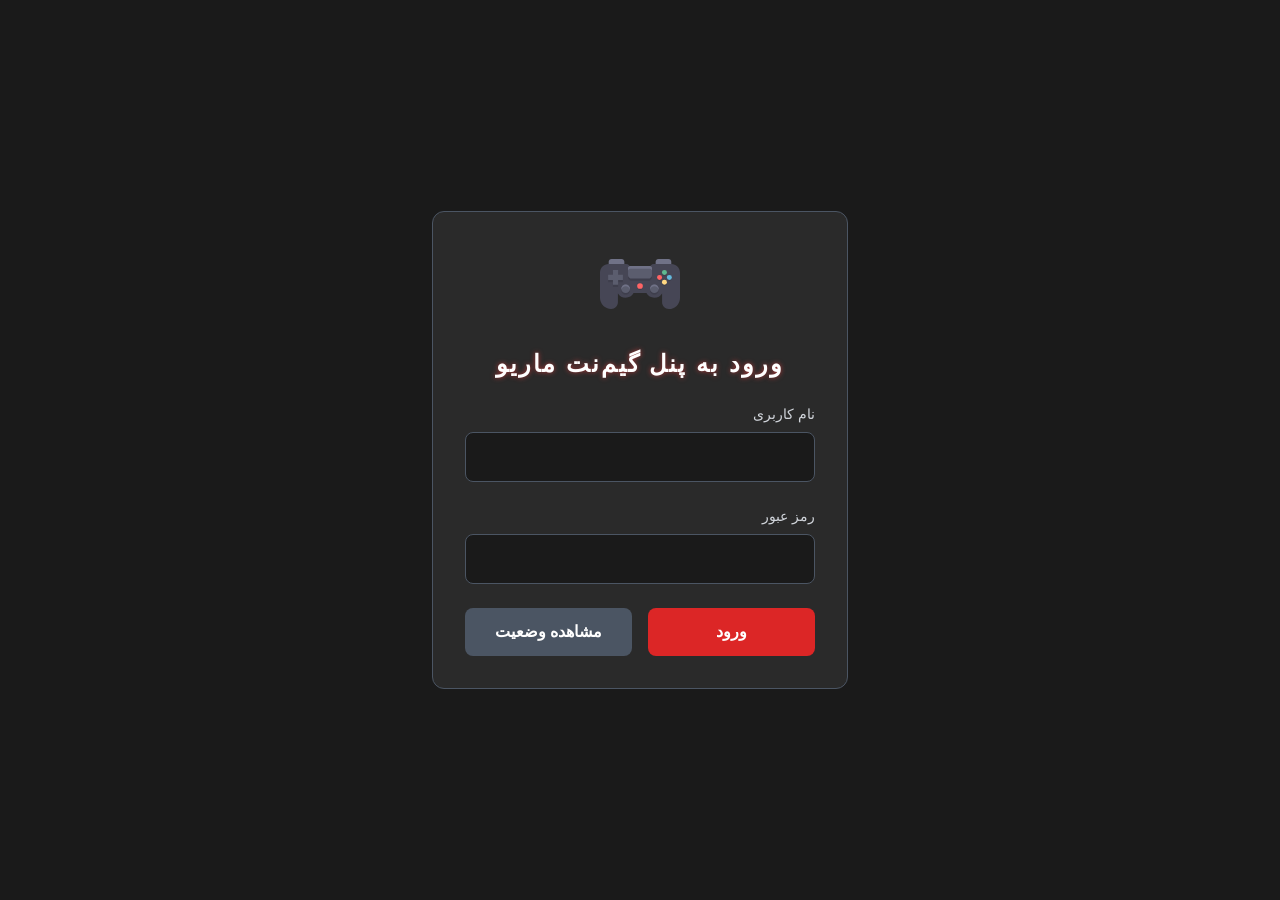
<file: pages/settings.html>
<!DOCTYPE html>
<html lang="fa" dir="rtl">

<head>
    <meta charset="UTF-8">
    <meta name="viewport" content="width=device-width, initial-scale=1.0">
    <title>تنظیمات | GameMario</title>
    <!-- Favicon for the site -->
    <link rel="icon" href="../public/assets/logo.svg" type="image/svg+xml">

    <!-- Tailwind CSS for styling -->
    <script src="../public/assets/libs/tailwind.js"></script>

    <!-- Chart.js for charts and reports -->
    <script src="../public/assets/libs/chart.js"></script>

    <!-- Libraries for exporting tables -->
    <script src="../public/assets/libs/xlsx.full.min.js"></script>

    <!-- Moment.js for date and time manipulation -->
    <script src="../public/assets/libs/moment.min.js"></script>
    <script src="../public/assets/libs/moment-jalaali.js"></script>
    <script
        src="../public/assets/libs/chartjs-adapter-moment.min.js"></script>

    <!-- Anime.js for animations -->
    <script src="../public/assets/libs/anime.min.js"></script>

    <!-- Tone.js for audio notifications -->
    <script src="../public/assets/libs/Tone.js"></script>

    <link rel="stylesheet" href="../public/assets/styles.css">
    <style>
        .neon-text {
            font-family: 'Orbitron', sans-serif;
            color: #e53e3e;
            text-shadow: 0 0 5px rgba(229, 62, 62, 0.7);
            letter-spacing: 2px;
        }

        .status-card {
            background-color: #2a2a2a;
            border: 1px solid #4b5563;
            border-radius: 0.75rem;
            padding: 1.5rem;
            text-align: center;
            transition: all 0.3s ease;
            position: relative;
            overflow: hidden;

            box-shadow: 0 4px 6px -1px rgba(0, 0, 0, 0.4), 0 2px 4px -1px rgba(0, 0, 0, 0.3);
        }

        .status-card:hover {
            transform: translateY(-5px);
            box-shadow: 0 10px 15px -3px rgba(0, 0, 0, 0.5), 0 4px 6px -2px rgba(0, 0, 0, 0.4);
        }

        @keyframes fadeIn {
            to {
                opacity: 1;
                transform: translateY(0);
            }
        }

        .status-card::before {
            content: '';
            position: absolute;
            top: 0;
            left: 0;
            right: 0;
            height: 4px;
            transition: all 0.3s ease;
        }

        /* AVAILABLE (GREEN) */
        .status-card.available {
            border-color: #10b981;
        }
        .status-card.available::before {
            background: #10b981;
        }
        .status-card.available .card-status-icon {
            color: #10b981;
        }
        .status-card.available .card-status-text {
            color: #34d399;
        }

        /* OCCUPIED (RED) */
        .status-card.occupied {
            border-color: #dc2626;
        }
        .status-card.occupied::before {
            background: #dc2626;
        }
        .status-card.occupied .card-status-icon {
            color: #dc2626;
        }
        .status-card.occupied .card-status-text {
            color: #e53e3e;
        }

        .card-title {
            font-family: 'Orbitron', sans-serif;
            font-size: 2rem;
            font-weight: 700;
            color: #ffffff;
        }

        .card-status-text {
            font-size: 1.5rem;
            font-weight: 600;
        }

        .card-status-container {
            display: flex;
            align-items: center;
            justify-content: center;
            gap: 0.5rem;
            margin-top: 1rem;
        }

        .card-status-icon svg {
            width: 1.5rem;
            height: 1.5rem;
            animation: spin 1s forwards;
        }

        @keyframes spin {
            from {
                transform: rotate(0deg);
            }
            to {
                transform: rotate(360deg);
            }
        }

        .card-status-text {
            font-size: 1.5rem;
            font-weight: 500;
        }

        .card-timer {
            font-size: 1.125rem;
            margin-top: 1rem;
            color: #d1d5db;
            direction: ltr;
        }

        .card-timer strong {
            font-family: 'Orbitron', sans-serif;
            color: #ffffff;
        }
    </style>

<body class="antialiased" data-page="settings">
<div id="loading-overlay" class="modal-overlay hidden">
        <div id="new-loader" class="w-24 h-24">
            <img src="../public/assets/logo.svg" alt="Loading...">
        </div>
    </div>
<div id="secretary-bonus-modal" class="modal-overlay hidden">
        <div class="card w-full max-w-sm">
            <h3 class="text-xl font-bold text-white mb-4">ثبت پاداش</h3>
            <form id="secretary-bonus-form" class="space-y-4">
                <input type="hidden" id="secretary-bonus-log-id">
                <div>
                    <label for="secretary-bonus-amount" class="block mb-2 text-sm">مبلغ (تومان)</label>
                    <input type="number" id="secretary-bonus-amount" class="input-field" placeholder="مثلاً 500000" min="0" step="1000" required>
                </div>
                <div>
                    <label for="secretary-bonus-description" class="block mb-2 text-sm">توضیحات</label>
                    <textarea id="secretary-bonus-description" class="input-field" rows="3" placeholder="توضیحات پاداش..."></textarea>
                </div>
                <div class="flex gap-4 !mt-6">
                    <button type="submit" class="btn btn-primary w-full">ثبت پاداش</button>
                    <button type="button" onclick="closeModal('secretary-bonus-modal')"
                        class="btn btn-secondary w-full">انصراف</button>
                </div>
            </form>
        </div>
    </div>

    <!-- Secretary Fine Modal -->
    <div id="secretary-fine-modal" class="modal-overlay hidden">
        <div class="card w-full max-w-sm">
            <h3 class="text-xl font-bold text-white mb-4">ثبت جریمه</h3>
            <form id="secretary-fine-form" class="space-y-4">
                <input type="hidden" id="secretary-fine-log-id">
                <div>
                    <label for="secretary-fine-amount" class="block mb-2 text-sm">مبلغ (تومان)</label>
                    <input type="number" id="secretary-fine-amount" class="input-field" placeholder="مثلاً 200000" min="0" step="1000" required>
                </div>
                <div>
                    <label for="secretary-fine-description" class="block mb-2 text-sm">توضیحات</label>
                    <textarea id="secretary-fine-description" class="input-field" rows="3" placeholder="توضیحات جریمه..."></textarea>
                </div>
                <div class="flex gap-4 !mt-6">
                    <button type="submit" class="btn btn-primary w-full">ثبت جریمه</button>
                    <button type="button" onclick="closeModal('secretary-fine-modal')"
                        class="btn btn-secondary w-full">انصراف</button>
                </div>
            </form>
        </div>
    </div>

    <!-- Settle Check Modal -->
    <div id="edit-expense-modal" class="modal-overlay hidden">
        <div class="card w-full max-w-md">
            <h3 id="edit-expense-modal-title" class="text-xl font-bold text-white mb-4">ویرایش</h3>
            <form id="edit-expense-form" class="space-y-4">
                <input type="hidden" id="edit-expense-id">
                <input type="hidden" id="edit-expense-type">

                <div>
                    <label for="edit-expense-title" class="block mb-2 text-sm">عنوان</label>
                    <input type="text" id="edit-expense-title" class="input-field" required>
                </div>
                <div>
                    <label for="edit-expense-amount" class="block mb-2 text-sm">مبلغ</label>
                    <input type="text" id="edit-expense-amount" class="input-field currency-input" required
                        style="direction: ltr;">
                </div>

                <!-- Fields for Expense Type -->
                <div id="edit-expense-fields" class="hidden space-y-4">
                    <div class="grid grid-cols-1 md:grid-cols-2 gap-4">
                        <div>
                            <label for="edit-expense-category" class="block mb-2 text-sm">دسته‌بندی</label>
                            <select id="edit-expense-category" class="input-field">
                                <option value="قبض">قبض</option>
                                <option value="حقوق">حقوق</option>
                                <option value="تعمیرات">تعمیرات</option>
                                <option value="خرید">خرید</option>
                                <option value="سایر">سایر</option>
                            </select>
                        </div>
                        <div>
                            <label for="edit-expense-payment-method" class="block mb-2 text-sm">نحوه پرداخت</label>
                            <select id="edit-expense-payment-method" class="input-field">
                                <option value="نقد">نقد</option>
                                <option value="کارت">کارت</option>
                                <option value="کارت به کارت">کارت به کارت</option>
                                <option value="چک">چک</option>
                                <option value="سایر">سایر</option>
                            </select>
                        </div>
                    </div>
                </div>

                <!-- Fields for Check Type -->
                <div id="edit-check-fields" class="hidden space-y-4">
                    <div class="relative">
                        <label for="edit-expense-due-date-display" class="block mb-2 text-sm">تاریخ سررسید</label>
                        <input type="text" id="edit-expense-due-date-display" class="input-field cursor-pointer"
                            placeholder="برای انتخاب کلیک کنید" readonly>
                        <input type="hidden" id="edit-expense-due-date">
                    </div>
                </div>

                <div>
                    <label for="edit-expense-description" class="block mb-2 text-sm">توضیحات (اختیاری)</label>
                    <textarea id="edit-expense-description" class="input-field" rows="2"></textarea>
                </div>

                <div class="flex gap-4 !mt-6">
                    <button type="submit" class="btn btn-primary w-full">ذخیره تغییرات</button>
                    <button type="button" onclick="closeModal('edit-expense-modal')"
                        class="btn btn-secondary w-full">انصراف</button>
                </div>
            </form>
        </div>
    </div>
    <div id="settle-check-modal" class="modal-overlay hidden">
        <div class="card w-full max-w-sm">
            <h3 class="text-xl font-bold text-white mb-4">پرداخت چک</h3>
            <form id="settle-check-form" class="space-y-4">
                <input type="hidden" id="settle-check-id">
                <p>چک به شماره <span id="settle-check-title" class="font-bold text-amber-400"></span> به مبلغ <span
                        id="settle-check-amount" class="font-bold text-amber-400"></span></p>
                <div>
                    <label for="settle-check-payment-method" class="block mb-2 text-sm">نحوه پرداخت</label>
                    <select id="settle-check-payment-method" class="input-field">
                        <option value="نقد">نقد</option>
                        <option value="کارت">کارت</option>
                        <option value="کارت به کارت">کارت به کارت</option>
                        <option value="چک">چک</option>
                        <option value="سایر">سایر</option>
                    </select>
                </div>
                <div class="flex gap-4 !mt-6">
                    <button type="submit" class="btn btn-primary w-full">تایید پرداخت</button>
                    <button type="button" onclick="closeModal('settle-check-modal')"
                        class="btn btn-secondary w-full">انصراف</button>
                </div>
            </form>
        </div>
    </div>
<div id="toast-container" class="fixed top-5 left-5 z-[99999] flex flex-col gap-3 max-w-sm md:max-w-md w-full pointer-events-none transition-all duration-300"></div>
<div id="app-container" class="hidden h-screen" style="background-color: #1a1a1a;">

        <!-- Mobile Header -->
        <header class="md:hidden border-b p-4 flex justify-between items-center sticky top-0 z-30"
            style="background-color: #2a2a2a; border-color: #4b5563;">
            <div class="flex items-center">
                <img src="../public/assets/logo.svg" class="h-10 w-10" alt="Logo">
                <h1 class="text-lg font-bold text-white mr-2 neon-text" style="font-family: 'Orbitron', sans-serif;">
                    گیم‌نت ماریو</h1>
            </div>
            <div class="flex items-center gap-3">
                <button id="notif-bell-btn-mobile" class="relative text-stone-300 hover:text-white p-1 focus:outline-none" title="مرکز اعلان‌ها">
                    <svg class="w-6 h-6" fill="none" stroke="currentColor" viewBox="0 0 24 24">
                        <path stroke-linecap="round" stroke-linejoin="round" stroke-width="2" d="M15 17h5l-1.405-1.405A2.032 2.032 0 0118 14.158V11a6.002 6.002 0 00-4-5.659V5a2 2 0 10-4 0v.341C7.67 6.165 6 8.388 6 11v3.159c0 .538-.214 1.055-.595 1.436L4 17h5m6 0v1a3 3 0 11-6 0v-1m6 0H9" />
                    </svg>
                    <span class="notif-badge hidden absolute -top-1 -right-1 bg-red-600 text-white text-[10px] font-bold rounded-full h-4 min-w-[16px] px-1 flex items-center justify-center border border-stone-900 shadow">0</span>
                </button>
                <button id="mobile-menu-button" class="text-gray-200 focus:outline-none">
                    <svg class="w-6 h-6" fill="none" stroke="currentColor" viewBox="0 0 24 24">
                        <path stroke-linecap="round" stroke-linejoin="round" stroke-width="2" d="M4 6h16M4 12h16M4 18h16">
                        </path>
                    </svg>
                </button>
            </div>
        </header>

        <div class="flex flex-1 overflow-hidden">
            <!-- Sidebar Overlay for Mobile -->
            <div id="sidebar-overlay" class="fixed inset-0 bg-black bg-opacity-50 z-30 hidden md:hidden"></div>

            <!-- Sidebar -->
            <aside id="sidebar"
                class="w-64 flex-shrink-0 p-4 flex flex-col fixed md:relative inset-y-0 right-0 z-40 transform translate-x-full md:translate-x-0">
                <div class="flex items-center justify-between mb-8">
                    <div class="flex items-center">
                        <img src="../public/assets/logo.svg" class="h-10 w-10" alt="Logo">
                        <div class="mr-3">
                            <h1 class="text-xl font-bold text-white neon-text"
                                style="font-family: 'Orbitron', sans-serif;">گیم‌نت ماریو</h1>
                            <p id="current-user-display" class="text-base text-stone-300">کاربر: ---</p>
                        </div>
                    </div>
                    <button id="notif-bell-btn-desktop" class="relative text-stone-300 hover:text-white p-2 rounded-lg hover:bg-stone-800 transition focus:outline-none" title="مرکز اعلان‌ها">
                        <svg class="w-6 h-6" fill="none" stroke="currentColor" viewBox="0 0 24 24">
                            <path stroke-linecap="round" stroke-linejoin="round" stroke-width="2" d="M15 17h5l-1.405-1.405A2.032 2.032 0 0118 14.158V11a6.002 6.002 0 00-4-5.659V5a2 2 0 10-4 0v.341C7.67 6.165 6 8.388 6 11v3.159c0 .538-.214 1.055-.595 1.436L4 17h5m6 0v1a3 3 0 11-6 0v-1m6 0H9" />
                        </svg>
                        <span class="notif-badge hidden absolute top-0.5 right-0.5 bg-red-600 text-white text-[10px] font-bold rounded-full h-4 min-w-[16px] px-1 flex items-center justify-center border border-stone-900 shadow">0</span>
                    </button>
                </div>

                <!-- Live Clock & Sync Status -->
                <div id="live-clock-container" class="text-center my-4 p-3 rounded-lg border"
                    style="background-color: #1a1a1a; border-color: #4b5563;">
                    <p id="live-clock" class="text-xl font-bold text-white"
                        style="font-family: 'Orbitron', sans-serif; direction: ltr;"></p>
                    <p id="live-date" class="text-base text-gray-300"></p>
                </div>

                <nav id="sidebar-nav" class="flex-grow">
                    <a href="orders.html" data-page="orders"
                        class="nav-link  flex items-center p-3 my-1 rounded-lg text-stone-200 hover:bg-stone-700 transition-colors">
                        <svg class="sidebar-icon ml-3" fill="none" stroke="currentColor" viewBox="0 0 24 24">
                            <path stroke-linecap="round" stroke-linejoin="round"
                                d="M9 5H7a2 2 0 00-2 2v12a2 2 0 002 2h10a2 2 0 002-2V7a2 2 0 00-2-2h-2M9 5a2 2 0 002 2h2a2 2 0 002-2M9 5a2 2 0 012-2h2a2 2 0 012 2m-3 7h3m-3 4h3m-6-4h.01M9 16h.01">
                            </path>
                        </svg>
                        مدیریت سفارشات
                    </a>
                    <a href="tournaments.html" data-page="tournaments"
                        class="nav-link  flex items-center p-3 my-1 rounded-lg text-stone-200 hover:bg-stone-700 transition-colors">
                        <svg class="sidebar-icon ml-3" fill="none" stroke="currentColor" viewBox="0 0 24 24">
                            <path stroke-linecap="round" stroke-linejoin="round"
                                d="M9 12h6m-6 4h6m2 5H7a2 2 0 01-2-2V5a2 2 0 012-2h5.586a1 1 0 01.707.293l5.414 5.414a1 1 0 01.293.707V19a2 2 0 01-2 2z">
                            </path>
                        </svg>
                        مدیریت تورنومنت
                    </a>
                    <a id="nav-reports" href="reports.html" data-page="reports"
                        class="nav-link  flex items-center p-3 my-1 rounded-lg text-stone-200 hover:bg-stone-700 transition-colors">
                        <svg class="sidebar-icon ml-3" fill="none" stroke="currentColor" viewBox="0 0 24 24">
                            <path stroke-linecap="round" stroke-linejoin="round"
                                d="M9 19v-6a2 2 0 00-2-2H5a2 2 0 00-2 2v6a2 2 0 002 2h2a2 2 0 002-2zm0 0V9a2 2 0 012-2h2a2 2 0 012 2v10m-6 0a2 2 0 002 2h2a2 2 0 002-2m0 0V5a2 2 0 012-2h2a2 2 0 012 2v14a2 2 0 01-2 2h-2a2 2 0 01-2-2z">
                            </path>
                        </svg>
                        آمار و گزارشات
                    </a>
                    <a href="customers.html" data-page="customers"
                        class="nav-link  flex items-center p-3 my-1 rounded-lg text-stone-200 hover:bg-stone-700 transition-colors">
                        <svg class="sidebar-icon ml-3" fill="none" stroke="currentColor" viewBox="0 0 24 24">
                            <path stroke-linecap="round" stroke-linejoin="round"
                                d="M17 20h5v-2a3 3 0 00-5.356-1.857M17 20H7m10 0v-2c0-.656-.126-1.283-.356-1.857M7 20H2v-2a3 3 0 015.356-1.857M7 20v-2c0-.656.126-1.283.356-1.857m0 0a5.002 5.002 0 019.288 0M15 7a3 3 0 11-6 0 3 3 0 016 0zm6 3a2 2 0 11-4 0 2 2 0 014 0zM7 10a2 2 0 11-4 0 2 2 0 014 0z">
                            </path>
                        </svg>
                        مدیریت مشتریان
                    </a>
                    <a href="buffet.html" data-page="buffet"
                        class="nav-link  flex items-center p-3 my-1 rounded-lg text-stone-200 hover:bg-stone-700 transition-colors">
                        <svg class="sidebar-icon ml-3" fill="none" stroke="currentColor" viewBox="0 0 24 24">
                            <path stroke-linecap="round" stroke-linejoin="round"
                                d="M21 13.255A23.931 23.931 0 0112 15c-3.183 0-6.22-.62-9-1.745M16 6V4a2 2 0 00-2-2h-4a2 2 0 00-2 2v2m4 6h.01M5 20h14a2 2 0 002-2V8a2 2 0 00-2-2H5a2 2 0 00-2 2v10a2 2 0 002 2z">
                            </path>
                        </svg>
                        مدیریت بوفه
                    </a>
                    <a href="expenses.html" data-page="expenses"
                        class="nav-link  flex items-center p-3 my-1 rounded-lg text-stone-200 hover:bg-stone-700 transition-colors">
                        <svg xmlns="http://www.w3.org/2000/svg" class="sidebar-icon ml-3" fill="none"
                            viewBox="0 0 24 24" stroke="currentColor" stroke-width="2">
                            <path stroke-linecap="round" stroke-linejoin="round"
                                d="M3 10h18M7 15h1m4 0h1m-7 4h12a3 3 0 003-3V8a3 3 0 00-3-3H6a3 3 0 00-3 3v8a3 3 0 003 3z" />
                        </svg>
                        مدیریت هزینه‌ها
                    </a>
                    <a id="nav-secretary" href="secretary.html" data-page="secretary"
                        class="nav-link  flex items-center p-3 my-1 rounded-lg text-stone-200 hover:bg-stone-700 transition-colors">
                        <svg xmlns="http://www.w3.org/2000/svg" class="sidebar-icon ml-3" fill="none"
                            viewBox="0 0 24 24" stroke="currentColor" stroke-width="2">
                            <path stroke-linecap="round" stroke-linejoin="round"
                                d="M8 7V3m8 4V3m-9 8h10M5 21h14a2 2 0 002-2V7a2 2 0 00-2-2H5a2 2 0 00-2 2v12a2 2 0 002 2z" />
                        </svg>
                        مدیریت کارکرد منشی
                    </a>
                    <a id="nav-settings" href="settings.html" data-page="settings"
                        class="nav-link active flex items-center p-3 my-1 rounded-lg text-stone-200 hover:bg-stone-700 transition-colors">
                        <svg class="sidebar-icon ml-3" fill="none" stroke="currentColor" viewBox="0 0 24 24">
                            <path stroke-linecap="round" stroke-linejoin="round"
                                d="M10.325 4.317c.426-1.756 2.924-1.756 3.35 0a1.724 1.724 0 002.573 1.066c1.543-.94 3.31.826 2.37 2.37a1.724 1.724 0 001.065 2.572c1.756.426 1.756 2.924 0 3.35a1.724 1.724 0 00-1.066 2.573c.94 1.543-.826 3.31-2.37 2.37a1.724 1.724 0 00-2.572 1.065c-.426 1.756-2.924-1.756-3.35 0a1.724 1.724 0 00-2.573-1.066c-1.543.94-3.31-.826-2.37-2.37a1.724 1.724 0 00-1.065-2.572c-1.756-.426-1.756-2.924 0-3.35a1.724 1.724 0 001.066-2.573c-.94-1.543.826-3.31 2.37-2.37.996.608 2.296.07 2.572-1.065z">
                            </path>
                            <path stroke-linecap="round" stroke-linejoin="round" d="M15 12a3 3 0 11-6 0 3 3 0 016 0z">
                            </path>
                        </svg>
                        تنظیمات
                    </a>
                </nav>
                <div class="mt-auto space-y-3 pt-4 border-t border-stone-700 mb-4">
                    <div class="flex items-center justify-between px-2 text-xs">
                        <label for="enable-notifications-checkbox" class="text-stone-400 cursor-pointer">صدا و نوتیفیکیشن</label>
                        <input type="checkbox" id="enable-notifications-checkbox"
                            class="form-checkbox h-4 w-4 text-red-500 bg-stone-800 border-stone-600 rounded focus:ring-red-500 cursor-pointer">
                    </div>
                    <div class="flex items-center justify-between px-2 text-xs">
                        <label for="enable-autosync-checkbox" class="text-stone-400 cursor-pointer">همگام‌سازی خودکار</label>
                        <input type="checkbox" id="enable-autosync-checkbox"
                            class="form-checkbox h-4 w-4 text-amber-500 bg-stone-800 border-stone-600 rounded focus:ring-amber-500 cursor-pointer">
                    </div>
                    <button id="logout-button" class="btn btn-danger w-full !py-2">خروج</button>
                </div>
            </aside>

            <!-- Main Content -->
            <main class="flex-1 p-4 md:p-6 lg:p-8 overflow-y-auto">
<div id="settings-page" class="page-content">
                    <h2 class="text-2xl md:text-3xl font-bold text-white mb-6">تنظیمات</h2>
                    <div class="grid grid-cols-1 md:grid-cols-2 gap-6">
                        <!-- Console Management -->
                        <div class="card">
                            <h3 class="text-xl font-bold text-white mb-4">مدیریت کنسول‌ها</h3>
                            <form id="new-console-form" class="mb-4 space-y-4">
                                <div class="grid grid-cols-2 gap-2">
                                    <input type="text" id="console-type" class="input-field"
                                        placeholder="نوع کنسول (مثلا PS5)" required>
                                    <input type="number" id="console-number" class="input-field" placeholder="شماره"
                                        required>
                                </div>
                                <div id="rate-fields-container" class="space-y-2 my-2">
                                </div>
                                <button type="button" id="add-rate-field-btn"
                                    class="text-sm text-amber-400 hover:text-amber-300 mb-4">+ افزودن تعرفه
                                    دیگر</button>

                                <div class="border-t border-stone-700 my-4"></div>
                                <h4 class="text-lg font-bold text-white">تعرفه ساعتی ویژه</h4>
                                <div class="grid grid-cols-3 gap-2">
                                    <input type="time" id="special-rate-start-time" class="input-field"
                                        placeholder="زمان شروع">
                                    <input type="time" id="special-rate-end-time" class="input-field"
                                        placeholder="زمان پایان">
                                    <input type="text" id="special-rate-amount" class="input-field currency-input"
                                        placeholder="مبلغ اضافی" style="direction: ltr;">
                                </div>

                                <button type="submit" class="btn btn-primary w-full mt-4">افزودن کنسول</button>
                            </form>
                            <div id="consoles-list" class="overflow-auto max-h-60"></div>
                        </div>
                        <!-- User Management -->
                        <div class="card">
                            <h3 class="text-xl font-bold text-white mb-4">مدیریت کاربران (منشی)</h3>
                            <form id="new-user-form" class="mb-4 space-y-4">
                                <input type="text" id="new-user-username" class="input-field"
                                    placeholder="نام کاربری منشی" required>
                                <input type="password" id="new-user-password" class="input-field"
                                    placeholder="رمز عبور موقت" required>
                                <label class="block mb-2 text-sm font-medium text-stone-300">دسترسی‌ها</label>
                                <div
                                    class="grid grid-cols-1 gap-2 text-sm text-stone-300 bg-stone-800 p-3 rounded h-60 overflow-y-auto border border-stone-600">
                                    <!-- View Permissions -->
                                    <div class="font-bold text-amber-500 mt-2 mb-1 border-b border-stone-600 pb-1">
                                        مشاهده صفحات</div>
                                    <label class="flex items-center"><input type="checkbox" name="permissions"
                                            value="view_orders"
                                            class="mr-2 ml-2 form-checkbox text-amber-500 rounded bg-stone-700 border-stone-600">داشبورد
                                        (سفارشات)</label>
                                    <label class="flex items-center"><input type="checkbox" name="permissions"
                                            value="view_tournaments"
                                            class="mr-2 ml-2 form-checkbox text-amber-500 rounded bg-stone-700 border-stone-600">تورنومنت</label>
                                    <label class="flex items-center"><input type="checkbox" name="permissions"
                                            value="view_reports"
                                            class="mr-2 ml-2 form-checkbox text-amber-500 rounded bg-stone-700 border-stone-600">گزارشات</label>
                                    <label class="flex items-center"><input type="checkbox" name="permissions"
                                            value="view_customers"
                                            class="mr-2 ml-2 form-checkbox text-amber-500 rounded bg-stone-700 border-stone-600">مشتریان</label>
                                    <label class="flex items-center"><input type="checkbox" name="permissions"
                                            value="view_buffet"
                                            class="mr-2 ml-2 form-checkbox text-amber-500 rounded bg-stone-700 border-stone-600">بوفه</label>
                                    <label class="flex items-center"><input type="checkbox" name="permissions"
                                            value="view_expenses"
                                            class="mr-2 ml-2 form-checkbox text-amber-500 rounded bg-stone-700 border-stone-600">هزینه‌ها</label>
                                    <label class="flex items-center"><input type="checkbox" name="permissions"
                                            value="view_secretary"
                                            class="mr-2 ml-2 form-checkbox text-amber-500 rounded bg-stone-700 border-stone-600">کارکرد
                                        منشی</label>
                                    <label class="flex items-center"><input type="checkbox" name="permissions"
                                            value="view_settings"
                                            class="mr-2 ml-2 form-checkbox text-amber-500 rounded bg-stone-700 border-stone-600">تنظیمات</label>

                                    <!-- Action Permissions -->
                                    <div class="font-bold text-amber-500 mt-4 mb-1 border-b border-stone-600 pb-1">
                                        عملیات مدیریتی</div>
                                    <label class="flex items-center"><input type="checkbox" name="permissions"
                                            value="manage_users"
                                            class="mr-2 ml-2 form-checkbox text-amber-500 rounded bg-stone-700 border-stone-600">مدیریت
                                        کاربران</label>
                                    <label class="flex items-center"><input type="checkbox" name="permissions"
                                            value="manage_consoles"
                                            class="mr-2 ml-2 form-checkbox text-amber-500 rounded bg-stone-700 border-stone-600">مدیریت
                                        کنسول‌ها</label>
                                    <label class="flex items-center"><input type="checkbox" name="permissions"
                                            value="manage_buffet"
                                            class="mr-2 ml-2 form-checkbox text-amber-500 rounded bg-stone-700 border-stone-600">مدیریت
                                        بوفه (افزودن/ویرایش)</label>
                                    <label class="flex items-center"><input type="checkbox" name="permissions"
                                            value="manage_expenses"
                                            class="mr-2 ml-2 form-checkbox text-amber-500 rounded bg-stone-700 border-stone-600">مدیریت
                                        هزینه‌ها (ثبت/ویرایش)</label>
                                    <label class="flex items-center"><input type="checkbox" name="permissions"
                                            value="manage_tournaments"
                                            class="mr-2 ml-2 form-checkbox text-amber-500 rounded bg-stone-700 border-stone-600">مدیریت
                                        تورنومنت (ایجاد/حذف)</label>
                                    <label class="flex items-center"><input type="checkbox" name="permissions"
                                            value="edit_orders"
                                            class="mr-2 ml-2 form-checkbox text-amber-500 rounded bg-stone-700 border-stone-600">ویرایش
                                        سفارشات</label>
                                    <label class="flex items-center"><input type="checkbox" name="permissions"
                                            value="delete_orders"
                                            class="mr-2 ml-2 form-checkbox text-amber-500 rounded bg-stone-700 border-stone-600">حذف
                                        سفارشات</label>
                                    <label class="flex items-center"><input type="checkbox" name="permissions"
                                            value="settle_orders"
                                            class="mr-2 ml-2 form-checkbox text-amber-500 rounded bg-stone-700 border-stone-600">تسویه
                                        حساب</label>
                                    <label class="flex items-center"><input type="checkbox" name="permissions"
                                            value="manage_secretary_logs"
                                            class="mr-2 ml-2 form-checkbox text-amber-500 rounded bg-stone-700 border-stone-600">مدیریت
                                        لاگ منشی (تسویه/ویرایش)</label>
                                </div>
                                <div class="mt-2">
                                    <label for="new-user-hourly-rate"
                                        class="block mb-2 text-sm font-medium text-stone-300">نرخ
                                        ساعتی (تومان)</label>
                                    <input type="text" id="new-user-hourly-rate" class="input-field currency-input"
                                        placeholder="مثلا: 50,000" value="0" style="direction: ltr;">
                                </div>
                                <button type="submit" class="btn btn-primary w-full">افزودن کاربر</button>
                            </form>
                            <div class="border-t border-stone-700 my-4 pt-4">
                                <h4 class="text-lg font-bold text-white mb-2">لیست کاربران فعلی</h4>
                                <div id="users-table"
                                    class="overflow-auto max-h-60 bg-stone-900 rounded border border-stone-700"></div>
                            </div>

                        </div>
                        <!-- Default Services Management -->
                        <div class="card">
                            <h3 class="text-xl font-bold text-white mb-4">مدیریت خدمات پیش‌فرض</h3>
                            <form id="new-default-service-form" class="mb-4 space-y-2">
                                <input type="text" id="default-service-description" class="input-field"
                                    placeholder="شرح خدمات" required>
                                <input type="text" id="default-service-price" class="input-field currency-input"
                                    placeholder="قیمت (تومان)" required style="direction: ltr;">
                                <button type="submit" class="btn btn-primary w-full">افزودن خدمات</button>
                            </form>
                            <div id="default-services-list" class="overflow-auto max-h-60"></div>
                        </div>
                    </div>
                </div>
            </main>
        </div>
    </div>
<div id="notification-history-modal" class="modal-overlay hidden" style="z-index: 9000;">
        <div class="card w-full max-w-lg max-h-[85vh] flex flex-col">
            <div class="flex items-center justify-between border-b border-stone-700 pb-3 mb-4">
                <div class="flex items-center gap-2">
                    <svg class="w-6 h-6 text-red-500" fill="none" stroke="currentColor" viewBox="0 0 24 24">
                        <path stroke-linecap="round" stroke-linejoin="round" stroke-width="2" d="M15 17h5l-1.405-1.405A2.032 2.032 0 0118 14.158V11a6.002 6.002 0 00-4-5.659V5a2 2 0 10-4 0v.341C7.67 6.165 6 8.388 6 11v3.159c0 .538-.214 1.055-.595 1.436L4 17h5m6 0v1a3 3 0 11-6 0v-1m6 0H9" />
                    </svg>
                    <h3 class="text-xl font-bold text-white">مرکز اعلان‌ها</h3>
                </div>
                <button onclick="closeModal('notification-history-modal')" class="text-stone-400 hover:text-white p-1 rounded-lg focus:outline-none">
                    <svg class="w-5 h-5" fill="none" stroke="currentColor" viewBox="0 0 24 24"><path stroke-linecap="round" stroke-linejoin="round" stroke-width="2" d="M6 18L18 6M6 6l12 12"/></svg>
                </button>
            </div>

            <!-- Header Controls & Filters -->
            <div class="flex flex-wrap items-center justify-between gap-2 mb-4 bg-stone-900/60 p-2 rounded-lg border border-stone-800 text-xs">
                <div class="flex items-center bg-stone-800 rounded-md p-0.5">
                    <button id="notif-tab-all" class="px-3 py-1.5 rounded-md font-bold transition bg-stone-700 text-white">همه</button>
                    <button id="notif-tab-unread" class="px-3 py-1.5 rounded-md font-bold transition text-stone-400 hover:text-white">خوانده‌نشده</button>
                </div>
                <div class="flex items-center gap-2">
                    <button id="notif-mark-all-read-btn" class="text-xs text-amber-400 hover:text-amber-300 transition hover:underline">علامت همه به عنوان خوانده شده</button>
                    <span class="text-stone-600">|</span>
                    <button id="notif-clear-history-btn" class="text-xs text-red-400 hover:text-red-300 transition hover:underline">پاک کردن تاریخچه</button>
                </div>
            </div>

            <!-- History List Container -->
            <div id="notification-history-list" class="overflow-y-auto flex-1 pr-1 space-y-2 max-h-[50vh]">
                <!-- Rendered dynamically by NotificationCenter -->
            </div>

            <div class="mt-4 pt-3 border-t border-stone-800 text-left">
                <button onclick="closeModal('notification-history-modal')" class="btn btn-secondary text-xs px-4 py-2">بستن</button>
            </div>
        </div>
    </div>

    <!-- Notification Modal (Fallback) -->
    <div id="notification-modal" class="modal-overlay hidden" style="z-index: 9000;">
        <div class="card w-full max-w-sm text-center">
            <p id="notification-message" class="text-lg mb-4"></p>
            <button id="notification-ok-btn" class="btn btn-primary w-full">باشه</button>
        </div>
    </div>
    <!-- Confirmation Modal -->
    <div id="confirmation-modal" class="modal-overlay hidden" style="z-index: 120;">
        <div class="card w-full max-w-sm text-center">
            <p id="confirmation-message" class="text-lg mb-6"></p>
            <div class="flex gap-4">
                <button id="confirm-yes-btn" class="btn btn-danger w-full">بله، حذف کن</button>
                <button id="confirm-no-btn" class="btn btn-secondary w-full">انصراف</button>
            </div>
        </div>
    </div>

    <!-- Add Credit/Payment Modal -->
    <div id="add-credit-payment-modal" class="modal-overlay hidden">
        <div class="card w-full max-w-sm">
            <h3 class="text-xl font-bold text-white mb-4">افزایش اعتبار برای <span
                    id="add-credit-payment-customer-name"></span></h3>
            <form id="add-credit-payment-form" class="space-y-4">
                <input type="hidden" id="add-credit-payment-customer-id">
                <div>
                    <label for="add-credit-payment-amount" class="block mb-2 text-sm">مبلغ (تومان)</label>
                    <input type="text" id="add-credit-payment-amount" class="input-field currency-input" required
                        style="direction: ltr;">
                </div>
                <div>
                    <label for="add-credit-payment-method" class="block mb-2 text-sm">نوع تراکنش</label>
                    <select id="add-credit-payment-method" class="input-field">
                        <option value="cash">نقد</option>
                        <option value="card">کارتخوان</option>
                        <option value="card_to_card">کارت به کارت</option>
                        <option value="credit">اعتبار</option>
                        <option value="discount">تخفیف</option>
                        <option value="check">چک</option>
                    </select>
                </div>
                <div id="add-credit-check-date-container" class="hidden">
                    <label for="add-credit-check-date-display" class="block mb-2 text-sm">تاریخ چک</label>
                    <input type="text" id="add-credit-check-date-display" class="input-field cursor-pointer"
                        placeholder="انتخاب تاریخ چک" readonly>
                    <input type="hidden" id="add-credit-check-date">
                </div>
                <div class="flex gap-4 !mt-6">
                    <button type="submit" class="btn btn-primary w-full">ثبت</button>
                    <button type="button" onclick="closeModal('add-credit-payment-modal')"
                        class="btn btn-secondary w-full">انصراف</button>
                </div>
            </form>
        </div>
    </div>

    <!-- Deduct Credit Modal -->
    <div id="deduct-credit-modal" class="modal-overlay hidden">
        <div class="card w-full max-w-sm">
            <h3 class="text-xl font-bold text-white mb-4">کاهش اعتبار برای <span
                    id="deduct-credit-customer-name"></span></h3>
            <form id="deduct-credit-form" class="space-y-4">
                <input type="hidden" id="deduct-credit-customer-id">
                <div>
                    <label for="deduct-credit-amount" class="block mb-2 text-sm">مبلغ کاهش اعتبار (تومان)</label>
                    <input type="text" id="deduct-credit-amount" class="input-field currency-input" required
                        style="direction: ltr;">
                </div>
                <div class="flex gap-4 !mt-6">
                    <button type="submit" class="btn btn-primary w-full">ثبت</button>
                    <button type="button" onclick="closeModal('deduct-credit-modal')"
                        class="btn btn-secondary w-full">انصراف</button>
                </div>
            </form>
        </div>
    </div>

    <!-- Edit Customer Modal -->
    <div id="edit-customer-modal" class="modal-overlay hidden">
        <div class="card w-full max-w-sm">
            <h3 class="text-xl font-bold text-white mb-4">ویرایش مشتری</h3>
            <form id="edit-customer-form">
                <input type="hidden" id="edit-customer-id">
                <div class="mb-4"><label for="edit-customer-name" class="block mb-2 text-sm">نام</label><input
                        type="text" id="edit-customer-name" class="input-field" required></div>
                <div class="mb-4"><label for="edit-customer-sub-code" class="block mb-2 text-sm">کد اشتراک</label><input
                        type="text" id="edit-customer-sub-code" class="input-field"></div>
                <div class="mb-4"><label for="edit-customer-phone" class="block mb-2 text-sm">تلفن</label><input
                        type="tel" id="edit-customer-phone" class="input-field"></div>
                <div class="mb-4"><label for="edit-customer-credit-limit" class="block mb-2 text-sm">سقف اعتبار (تومان)</label><input
                        type="text" id="edit-customer-credit-limit" class="input-field currency-input"
                        placeholder="خالی = آزاد (Unlimited)" style="direction: ltr;"></div>
                <div class="flex gap-4">
                    <button type="submit" class="btn btn-primary w-full">ذخیره</button>
                    <button type="button" onclick="closeModal('edit-customer-modal')"
                        class="btn btn-secondary w-full">انصراف</button>
                </div>
            </form>
        </div>
    </div>

    <!-- Edit Buffet Item Modal -->
    <div id="edit-buffet-modal" class="modal-overlay hidden">
        <div class="card w-full max-w-sm">
            <h3 class="text-xl font-bold text-white mb-4">ویرایش محصول بوفه</h3>
            <form id="edit-buffet-form">
                <input type="hidden" id="edit-buffet-id">
                <div class="mb-4"><label for="edit-buffet-name" class="block mb-2 text-sm">نام محصول</label><input
                        type="text" id="edit-buffet-name" class="input-field" required></div>
                <div class="mb-4"><label for="edit-buffet-buy-price" class="block mb-2 text-sm">قیمت خرید</label><input
                        type="text" id="edit-buffet-buy-price" class="input-field currency-input" required
                        style="direction: ltr;"></div>
                <div class="mb-4"><label for="edit-buffet-sell-price" class="block mb-2 text-sm">قیمت فروش</label><input
                        type="text" id="edit-buffet-sell-price" class="input-field currency-input" required
                        style="direction: ltr;"></div>
                <div class="mb-4"><label for="edit-buffet-stock" class="block mb-2 text-sm">موجودی</label><input
                        type="number" id="edit-buffet-stock" class="input-field" required></div>
                <div class="flex gap-4">
                    <button type="submit" class="btn btn-primary w-full">ذخیره</button>
                    <button type="button" onclick="closeModal('edit-buffet-modal')"
                        class="btn btn-secondary w-full">انصراف</button>
                </div>
            </form>
        </div>
    </div>

    <!-- Edit Console Modal -->
    <div id="edit-console-modal" class="modal-overlay hidden">
        <div class="card w-full max-w-md">
            <h3 class="text-xl font-bold text-white mb-4">ویرایش کنسول</h3>
            <form id="edit-console-form" class="space-y-4">
                <input type="hidden" id="edit-console-id">
                <div class="grid grid-cols-2 gap-2">
                    <input type="text" id="edit-console-type" class="input-field" placeholder="نوع کنسول (مثلا PS5)"
                        required>
                    <input type="number" id="edit-console-number" class="input-field" placeholder="شماره" required>
                </div>
                <div id="edit-rate-fields-container" class="space-y-2 my-2">
                </div>
                <button type="button" id="edit-add-rate-field-btn"
                    class="text-sm text-amber-400 hover:text-amber-300 mb-4">+ افزودن تعرفه دیگر</button>

                <div class="border-t border-stone-700 my-4"></div>
                <h4 class="text-lg font-bold text-white">تعرفه ساعتی ویژه</h4>
                <div class="grid grid-cols-3 gap-2">
                    <input type="time" id="edit-special-rate-start-time" class="input-field" placeholder="زمان شروع">
                    <input type="time" id="edit-special-rate-end-time" class="input-field" placeholder="زمان پایان">
                    <input type="text" id="edit-special-rate-amount" class="input-field currency-input"
                        placeholder="مبلغ اضافی" style="direction: ltr;">
                </div>

                <div class="flex gap-4 mt-6">
                    <button type="submit" class="btn btn-primary w-full">ذخیره تغییرات</button>
                    <button type="button" onclick="closeModal('edit-console-modal')"
                        class="btn btn-secondary w-full">انصراف</button>
                </div>
            </form>
        </div>
    </div>

    <!-- Edit User Modal -->
    <div id="edit-user-modal" class="modal-overlay hidden">
        <div class="card w-full max-w-md">
            <h3 class="text-xl font-bold text-white mb-4">ویرایش کاربر</h3>
            <form id="edit-user-form" class="space-y-4">
                <input type="hidden" id="edit-user-id">
                <div>
                    <label class="block mb-2 text-sm font-medium text-stone-300">نام کاربری</label>
                    <p id="edit-user-username-display" class="text-lg text-white"></p>
                </div>
                <div>
                    <label class="block mb-2 text-sm font-medium text-stone-300">دسترسی‌ها</label>
                    <div
                        class="grid grid-cols-1 gap-2 text-sm text-stone-300 bg-stone-800 p-3 rounded h-60 overflow-y-auto border border-stone-600">
                        <!-- View Permissions -->
                        <div class="font-bold text-amber-500 mt-2 mb-1 border-b border-stone-600 pb-1">مشاهده صفحات
                        </div>
                        <label class="flex items-center"><input type="checkbox" name="permissions" value="view_orders"
                                class="mr-2 ml-2 form-checkbox text-amber-500 rounded bg-stone-700 border-stone-600">داشبورد
                            (سفارشات)</label>
                        <label class="flex items-center"><input type="checkbox" name="permissions"
                                value="view_tournaments"
                                class="mr-2 ml-2 form-checkbox text-amber-500 rounded bg-stone-700 border-stone-600">تورنومنت</label>
                        <label class="flex items-center"><input type="checkbox" name="permissions" value="view_reports"
                                class="mr-2 ml-2 form-checkbox text-amber-500 rounded bg-stone-700 border-stone-600">گزارشات</label>
                        <label class="flex items-center"><input type="checkbox" name="permissions"
                                value="view_customers"
                                class="mr-2 ml-2 form-checkbox text-amber-500 rounded bg-stone-700 border-stone-600">مشتریان</label>
                        <label class="flex items-center"><input type="checkbox" name="permissions" value="view_buffet"
                                class="mr-2 ml-2 form-checkbox text-amber-500 rounded bg-stone-700 border-stone-600">بوفه</label>
                        <label class="flex items-center"><input type="checkbox" name="permissions" value="view_expenses"
                                class="mr-2 ml-2 form-checkbox text-amber-500 rounded bg-stone-700 border-stone-600">هزینه‌ها</label>
                        <label class="flex items-center"><input type="checkbox" name="permissions"
                                value="view_secretary"
                                class="mr-2 ml-2 form-checkbox text-amber-500 rounded bg-stone-700 border-stone-600">کارکرد
                            منشی</label>
                        <label class="flex items-center"><input type="checkbox" name="permissions" value="view_settings"
                                class="mr-2 ml-2 form-checkbox text-amber-500 rounded bg-stone-700 border-stone-600">تنظیمات</label>

                        <!-- Action Permissions -->
                        <div class="font-bold text-amber-500 mt-4 mb-1 border-b border-stone-600 pb-1">عملیات مدیریتی
                        </div>
                        <label class="flex items-center"><input type="checkbox" name="permissions" value="manage_users"
                                class="mr-2 ml-2 form-checkbox text-amber-500 rounded bg-stone-700 border-stone-600">مدیریت
                            کاربران</label>
                        <label class="flex items-center"><input type="checkbox" name="permissions"
                                value="manage_consoles"
                                class="mr-2 ml-2 form-checkbox text-amber-500 rounded bg-stone-700 border-stone-600">مدیریت
                            کنسول‌ها</label>
                        <label class="flex items-center"><input type="checkbox" name="permissions" value="manage_buffet"
                                class="mr-2 ml-2 form-checkbox text-amber-500 rounded bg-stone-700 border-stone-600">مدیریت
                            بوفه (افزودن/ویرایش)</label>
                        <label class="flex items-center"><input type="checkbox" name="permissions"
                                value="manage_expenses"
                                class="mr-2 ml-2 form-checkbox text-amber-500 rounded bg-stone-700 border-stone-600">مدیریت
                            هزینه‌ها (ثبت/ویرایش)</label>
                        <label class="flex items-center"><input type="checkbox" name="permissions"
                                value="manage_tournaments"
                                class="mr-2 ml-2 form-checkbox text-amber-500 rounded bg-stone-700 border-stone-600">مدیریت
                            تورنومنت (ایجاد/حذف)</label>
                        <label class="flex items-center"><input type="checkbox" name="permissions" value="edit_orders"
                                class="mr-2 ml-2 form-checkbox text-amber-500 rounded bg-stone-700 border-stone-600">ویرایش
                            سفارشات</label>
                        <label class="flex items-center"><input type="checkbox" name="permissions" value="delete_orders"
                                class="mr-2 ml-2 form-checkbox text-amber-500 rounded bg-stone-700 border-stone-600">حذف
                            سفارشات</label>
                        <label class="flex items-center"><input type="checkbox" name="permissions" value="settle_orders"
                                class="mr-2 ml-2 form-checkbox text-amber-500 rounded bg-stone-700 border-stone-600">تسویه
                            حساب</label>
                        <label class="flex items-center"><input type="checkbox" name="permissions"
                                value="manage_secretary_logs"
                                class="mr-2 ml-2 form-checkbox text-amber-500 rounded bg-stone-700 border-stone-600">مدیریت
                            لاگ منشی (تسویه/ویرایش)</label>
                    </div>
                </div>
                <div>
                    <label for="edit-user-hourly-rate" class="block mb-2 text-sm font-medium text-stone-300">نرخ ساعتی
                        (تومان)</label>
                    <input type="text" id="edit-user-hourly-rate" class="input-field currency-input"
                        style="direction: ltr;">
                </div>
                <div class="flex gap-4 !mt-6">
                    <button type="submit" class="btn btn-primary w-full">ذخیره</button>
                    <button type="button" onclick="closeModal('edit-user-modal')"
                        class="btn btn-secondary w-full">انصراف</button>
                </div>
            </form>
        </div>
    </div>

    <!-- Edit Default Service Modal -->
    <div id="edit-default-service-modal" class="modal-overlay hidden">
        <div class="card w-full max-w-md">
            <h3 class="text-xl font-bold text-white mb-4">ویرایش خدمات پیش‌فرض</h3>
            <form id="edit-default-service-form" class="space-y-4">
                <input type="hidden" id="edit-default-service-id">
                <div>
                    <label for="edit-default-service-description" class="block mb-2 text-sm font-medium text-stone-300">شرح خدمات</label>
                    <input type="text" id="edit-default-service-description" class="input-field" required>
                </div>
                <div>
                    <label for="edit-default-service-price" class="block mb-2 text-sm font-medium text-stone-300">قیمت (تومان)</label>
                    <input type="text" id="edit-default-service-price" class="input-field currency-input" required style="direction: ltr;">
                </div>
                <div class="flex gap-4 !mt-6">
                    <button type="submit" class="btn btn-primary w-full">ذخیره</button>
                    <button type="button" onclick="closeModal('edit-default-service-modal')"
                        class="btn btn-secondary w-full">انصراف</button>
                </div>
            </form>
        </div>
    </div>

    <!-- Edit Paid Order Modal (Admin Only) -->
    <div id="edit-paid-order-modal" class="modal-overlay hidden" style="z-index: 80;">
        <div class="card w-full max-w-2xl max-h-[90vh] overflow-y-auto">
            <h3 class="text-xl font-bold text-white mb-4">ویرایش مجدد فاکتور تسویه‌شده</h3>

            <!-- Basic Info Header -->
            <div class="p-4 bg-stone-800 rounded-lg space-y-2 mb-4 text-xs">
                <div class="flex justify-between items-center text-sm font-bold">
                    <span id="edit-paid-invoice-number" class="text-amber-400"></span>
                    <div>
                        <span class="text-stone-400">مشتری: </span>
                        <span id="edit-paid-customer-name" class="text-white"></span>
                    </div>
                </div>
                <div class="grid grid-cols-1 md:grid-cols-3 gap-2 pt-2 border-t border-stone-700 text-stone-300">
                    <div><span>زمان شروع: </span><span id="edit-paid-start-time" dir="ltr" class="font-bold"></span></div>
                    <div><span>زمان پایان: </span><span id="edit-paid-end-time" dir="ltr" class="font-bold"></span></div>
                    <div><span>زمان تسویه: </span><span id="edit-paid-settlement-time" dir="ltr" class="font-bold"></span></div>
                </div>
            </div>

            <!-- Buffet Items Section -->
            <div class="mb-4 border-t border-stone-700 pt-3">
                <div class="flex justify-between items-center mb-2">
                    <h4 class="text-md font-bold text-white">آیتم‌های بوفه</h4>
                </div>
                <div id="edit-paid-buffet-list" class="space-y-2 mb-2"></div>
                <div class="grid grid-cols-1 md:grid-cols-3 gap-2 items-end bg-stone-800 p-3 rounded-lg">
                    <div class="md:col-span-2">
                        <label class="block mb-1 text-xs text-stone-300">انتخاب محصول بوفه</label>
                        <select id="edit-paid-buffet-select" class="input-field text-xs"></select>
                    </div>
                    <div>
                        <label class="block mb-1 text-xs text-stone-300">تعداد</label>
                        <div class="flex gap-2">
                            <input type="number" id="edit-paid-buffet-qty" class="input-field text-xs text-center" value="1" min="1">
                            <button type="button" id="edit-paid-add-buffet-btn" class="btn btn-secondary text-xs whitespace-nowrap">افزودن</button>
                        </div>
                    </div>
                </div>
            </div>

            <!-- Services Section -->
            <div class="mb-4 border-t border-stone-700 pt-3">
                <div class="flex justify-between items-center mb-2">
                    <h4 class="text-md font-bold text-white">خدمات</h4>
                </div>
                <div id="edit-paid-services-list" class="space-y-2 mb-2"></div>
                <div class="grid grid-cols-1 md:grid-cols-3 gap-2 items-end bg-stone-800 p-3 rounded-lg">
                    <div>
                        <label class="block mb-1 text-xs text-stone-300">انتخاب از خدمات پیش‌فرض</label>
                        <select id="edit-paid-default-service-select" class="input-field text-xs"></select>
                    </div>
                    <div>
                        <label class="block mb-1 text-xs text-stone-300">شرح خدمات</label>
                        <input type="text" id="edit-paid-service-desc" class="input-field text-xs" placeholder="عنوان خدمات">
                    </div>
                    <div>
                        <label class="block mb-1 text-xs text-stone-300">مبلغ (تومان)</label>
                        <div class="flex gap-2">
                            <input type="text" id="edit-paid-service-price" class="input-field text-xs currency-input" placeholder="مبلغ" dir="ltr">
                            <button type="button" id="edit-paid-add-service-btn" class="btn btn-secondary text-xs whitespace-nowrap">افزودن</button>
                        </div>
                    </div>
                </div>
            </div>

            <!-- Summary Section -->
            <div class="mb-4 p-4 bg-stone-800 rounded-lg space-y-2 text-xs">
                <div class="flex justify-between">
                    <span class="text-stone-400">هزینه کل بازی:</span>
                    <span id="edit-paid-game-cost" class="font-bold"></span>
                </div>
                <div class="flex justify-between">
                    <span class="text-stone-400">هزینه بوفه:</span>
                    <span id="edit-paid-buffet-cost" class="font-bold"></span>
                </div>
                <div class="flex justify-between">
                    <span class="text-stone-400">هزینه خدمات:</span>
                    <span id="edit-paid-services-cost" class="font-bold"></span>
                </div>
                <div class="border-t border-stone-700 my-1"></div>
                <div class="flex justify-between text-sm font-bold text-white">
                    <span>مبلغ کل فاکتور:</span>
                    <span id="edit-paid-total-amount"></span>
                </div>
                <div class="flex justify-between text-amber-400 font-bold">
                    <span>مبلغ باقی‌مانده پرداخت:</span>
                    <span id="edit-paid-remaining-amount"></span>
                </div>
            </div>

            <!-- Payments Section -->
            <div class="border-t border-stone-700 pt-3 mb-4">
                <h4 class="text-md font-bold text-white mb-2">پرداخت‌ها</h4>
                <div id="edit-paid-payments-list" class="space-y-2 mb-3"></div>

                <div class="bg-stone-800 p-3 rounded-lg space-y-3">
                    <h5 class="text-xs font-bold text-stone-300">افزودن پرداخت جدید</h5>
                    <div class="grid grid-cols-1 md:grid-cols-3 gap-2 items-end">
                        <div>
                            <label class="block mb-1 text-xs text-stone-300">روش پرداخت</label>
                            <select id="edit-paid-payment-method" class="input-field text-xs">
                                <option value="cash">نقد</option>
                                <option value="card">کارتخوان</option>
                                <option value="card_to_card">کارت به کارت</option>
                                <option value="credit">اعتبار مشتری</option>
                                <option value="discount">تخفیف</option>
                                <option value="check">چک</option>
                            </select>
                        </div>
                        <div id="edit-paid-check-date-container" class="hidden">
                            <label class="block mb-1 text-xs text-stone-300">تاریخ چک</label>
                            <input type="text" id="edit-paid-check-date-display" class="input-field text-xs cursor-pointer" placeholder="انتخاب تاریخ" readonly>
                            <input type="hidden" id="edit-paid-check-date">
                        </div>
                        <div id="edit-paid-credit-customer-container" class="hidden relative md:col-span-2">
                            <label class="block mb-1 text-xs text-stone-300">انتخاب مشتری برای اعتبار</label>
                            <input type="text" id="edit-paid-credit-search" class="input-field text-xs" placeholder="جستجوی مشتری...">
                            <div id="edit-paid-credit-results" class="absolute top-full left-0 right-0 bg-stone-800 border border-stone-600 rounded-md mt-1 z-10 max-h-32 overflow-y-auto"></div>
                        </div>
                        <div>
                            <label class="block mb-1 text-xs text-stone-300">مبلغ</label>
                            <input type="text" id="edit-paid-payment-amount" class="input-field text-xs currency-input" placeholder="مبلغ" dir="ltr">
                        </div>
                        <button type="button" id="edit-paid-add-payment-btn" class="btn btn-secondary text-xs">افزودن پرداخت</button>
                    </div>
                </div>
            </div>

            <p id="edit-paid-error" class="text-red-400 text-xs text-center hidden mb-4"></p>

            <div class="flex gap-3 pt-2">
                <button type="button" id="edit-paid-save-btn" class="btn btn-primary w-full">ذخیره تغییرات فاکتور</button>
                <button type="button" onclick="closeModal('edit-paid-order-modal')" class="btn btn-secondary w-full">بستن</button>
            </div>
        </div>
    </div>

    <!-- Settle Order Modal -->
    <div id="settle-order-modal" class="modal-overlay hidden">
        <div class="card w-full max-w-lg">
            <h3 id="settle-modal-title" class="text-xl font-bold text-white mb-4">تسویه فاکتور</h3>

            <div class="mb-4 p-4 bg-stone-800 rounded-lg space-y-2">
                <div class="flex justify-between">
                    <span id="settle-invoice-number" class="text-xs text-stone-400"></span>
                    <span>مشتری:</span>
                    <span id="settle-customer-name" class="font-bold"></span>
                </div>

                <div id="settle-history-details" class="space-y-2 text-xs border-t border-b border-stone-700 py-2 my-2">
                </div>

                <div class="flex justify-between text-sm">
                    <span class="text-stone-400">هزینه کل بازی:</span>
                    <span id="settle-game-cost" class="font-bold"></span>
                </div>
                <div class="flex justify-between text-sm">
                    <span class="text-stone-400">هزینه بوفه:</span>
                    <span id="settle-buffet-cost" class="font-bold"></span>
                </div>
                <div class="flex justify-between text-sm">
                    <span class="text-stone-400">هزینه خدمات:</span>
                    <span id="settle-services-cost" class="font-bold"></span>
                </div>
                <div class="border-t border-stone-700 my-2"></div>
                <div class="flex justify-between text-sm">
                    <span class="text-stone-400">جمع کل:</span>
                    <span id="settle-subtotal-amount" class="font-bold"></span>
                </div>
                <div class="border-t border-stone-700 my-2"></div>
                <div class="flex justify-between">
                    <span>مبلغ نهایی:</span>
                    <span id="settle-total-amount" class="font-bold"></span>
                </div>
                <div class="flex justify-between text-lg text-amber-400">
                    <span>مبلغ باقی‌مانده:</span>
                    <span id="settle-remaining-amount" class="font-bold"></span>
                </div>
            </div>
            <div id="payment-parts-list" class="space-y-2 mb-4 max-h-40 overflow-y-auto"></div>
            <div class="border-t border-stone-700 pt-4">
                <h4 class="text-lg font-bold text-white mb-2">افزودن پرداخت</h4>
                <div id="add-payment-form" class="grid grid-cols-1 md:grid-cols-3 gap-3 items-end">
                    <div>
                        <label for="payment-method" class="block mb-1 text-sm">روش پرداخت</label>
                        <select id="payment-method" class="input-field">
                            <option value="cash">نقد</option>
                            <option value="card">کارتخوان</option>
                            <option value="card_to_card">کارت به کارت</option>
                            <option value="credit">اعتبار مشتری</option>
                            <option value="discount">تخفیف</option>
                            <option value="check">چک</option>
                        </select>
                    </div>
                    <div id="check-payment-date-container" class="hidden md:col-span-1">
                        <label for="check-payment-date" class="block mb-1 text-sm">تاریخ چک</label>
                        <input type="text" id="check-payment-date-display" class="input-field cursor-pointer"
                            placeholder="انتخاب تاریخ چک" readonly>
                        <input type="hidden" id="check-payment-date">
                    </div>
                    <div id="credit-customer-selection-container" class="hidden relative md:col-span-2">
                        <label for="credit-customer-search" class="block mb-1 text-sm">انتخاب مشتری برای کسر از
                            اعتبار</label>
                        <input type="text" id="credit-customer-search" class="input-field"
                            placeholder="جستجوی مشتری...">
                        <div id="credit-customer-results"
                            class="absolute top-full left-0 right-0 bg-stone-800 border border-stone-600 rounded-md mt-1 z-10 max-h-40 overflow-y-auto">
                        </div>
                        <div id="settle-credit-info-container" class="hidden mt-2 p-3 bg-stone-900 border border-stone-700 rounded text-xs space-y-1">
                        </div>
                    </div>
                    <div id="payment-amount-container">
                        <label for="payment-amount" class="block mb-1 text-sm">مبلغ</label>
                        <input type="text" id="payment-amount" class="input-field currency-input"
                            placeholder="مبلغ پرداخت" style="direction: ltr;">
                    </div>
                    <button type="button" id="add-payment-part-btn" class="btn btn-secondary w-full">افزودن</button>
                </div>
            </div>
            <p id="settle-error" class="text-red-400 text-sm text-center hidden my-4"></p>
            <div class="flex gap-4 mt-6">
                <button id="finalize-settlement-btn" class="btn btn-primary w-full" disabled>تکمیل تسویه</button>
                <button id="settle-close-btn" class="btn btn-secondary w-full">بستن</button>
            </div>
        </div>
    </div>

    <!-- Add Buffet to Order Modal -->
    <div id="add-buffet-to-order-modal" class="modal-overlay hidden">
        <div class="card w-full max-w-sm">
            <h3 class="text-xl font-bold text-white mb-4">افزودن به بوفه</h3>
            <form id="add-buffet-to-order-form">
                <input type="hidden" id="add-buffet-order-id">
                <div class="mb-4">
                    <label for="buffet-item-select" class="block mb-2 text-sm">محصول</label>
                    <select id="buffet-item-select" class="input-field"></select>
                </div>
                <div class="mb-4">
                    <label for="buffet-item-quantity" class="block mb-2 text-sm">تعداد</label>
                    <input type="number" id="buffet-item-quantity" class="input-field" value="1" min="1">
                </div>
                <div class="flex gap-4">
                    <button type="submit" class="btn btn-primary w-full">افزودن</button>
                    <button type="button" onclick="closeModal('add-buffet-to-order-modal')"
                        class="btn btn-secondary w-full">انصراف</button>
                </div>
            </form>
        </div>
    </div>

    <!-- Add Service Modal -->
    <div id="add-service-modal" class="modal-overlay hidden">
        <div class="card w-full max-w-sm">
            <h3 class="text-xl font-bold text-white mb-4">افزودن خدمات</h3>
            <form id="add-service-form">
                <input type="hidden" id="add-service-order-id">
                <div class="mb-4">
                    <label for="default-service-select" class="block mb-2 text-sm">انتخاب از خدمات پیش‌فرض</label>
                    <select id="default-service-select" class="input-field">
                        <option value="">--- انتخاب کنید یا دستی وارد کنید ---</option>
                    </select>
                </div>
                <div class="border-t border-stone-700 my-4"></div>
                <div class="mb-4">
                    <label for="service-description" class="block mb-2 text-sm">شرح خدمات (دستی)</label>
                    <input type="text" id="service-description" class="input-field" required>
                </div>
                <div class="mb-4">
                    <label for="service-price" class="block mb-2 text-sm">مبلغ خدمات (دستی)</label>
                    <input type="text" id="service-price" class="input-field currency-input" required
                        style="direction: ltr;">
                </div>
                <div class="flex gap-4">
                    <button type="submit" class="btn btn-primary w-full">افزودن</button>
                    <button type="button" onclick="closeModal('add-service-modal')"
                        class="btn btn-secondary w-full">انصراف</button>
                </div>
            </form>
        </div>
    </div>

    <!-- Order Details Modal -->
    <div id="order-details-modal" class="modal-overlay hidden" style="z-index: 70;">
        <div class="card w-full max-w-lg">
            <h3 class="text-xl font-bold text-white mb-4">جزئیات فاکتور</h3>
            <div class="p-4 bg-stone-800 rounded-lg space-y-2 text-sm">
                <div class="flex justify-between"><span>مشتری:</span><span id="details-customer-name"
                        class="font-bold"></span></div>
                <div class="flex justify-between"><span>کنسول:</span><span id="details-console-name"
                        class="font-bold"></span></div>
                <div class="flex justify-between"><span>تاریخ:</span><span id="details-date" class="font-bold"></span>
                </div>
                <div class="border-t border-stone-700 my-2"></div>
                <div id="details-costs-container" class="space-y-1"></div>
                <div class="border-t border-stone-700 my-2"></div>
                <h4 class="text-md font-bold text-white pt-2">نحوه پرداخت:</h4>
                <div id="details-payments-list" class="space-y-1"></div>
            </div>
            <div class="flex gap-4 mt-6">
                <button id="details-close-btn" class="btn btn-secondary w-full">بستن</button>
            </div>
        </div>
    </div>

    <!-- Extend Session Modal -->
    <div id="extend-session-details-modal" class="modal-overlay hidden">
        <div class="card w-full max-w-sm">
            <h3 class="text-xl font-bold text-white mb-4">تمدید جلسه</h3>
            <form id="extend-session-form" class="space-y-4">
                <input type="hidden" id="extend-session-order-id">
                <div>
                    <label class="block mb-2 text-sm">نوع تمدید</label>
                    <div class="flex flex-wrap gap-x-6 gap-y-2" id="extend-limit-type-selector">
                        <label class="flex items-center cursor-pointer">
                            <input type="radio" name="extendLimitType" value="open" class="form-radio" checked>
                            <span class="mr-2 text-stone-300">زمان آزاد</span>
                        </label>
                        <label class="flex items-center cursor-pointer">
                            <input type="radio" name="extendLimitType" value="time" class="form-radio">
                            <span class="mr-2 text-stone-300">محدودیت زمانی</span>
                        </label>
                        <label class="flex items-center cursor-pointer">
                            <input type="radio" name="extendLimitType" value="amount" class="form-radio">
                            <span class="mr-2 text-stone-300">محدودیت مبلغ</span>
                        </label>
                    </div>
                </div>
                <div id="extend-time-limit-container" class="hidden">
                    <label for="extend-order-duration" class="block mb-2 text-sm">مدت زمان اضافه (دقیقه)</label>
                    <input type="number" id="extend-order-duration" class="input-field" placeholder="مثلا: 30">
                </div>
                <div id="extend-amount-limit-container" class="hidden">
                    <label for="extend-order-amount" class="block mb-2 text-sm">مبلغ اضافه (تومان)</label>
                    <input type="text" id="extend-order-amount" class="input-field currency-input"
                        placeholder="مثلا: 20,000" style="direction: ltr;">
                </div>
                <div class="flex gap-4 !mt-6">
                    <button type="submit" class="btn btn-primary w-full">تمدید</button>
                    <button type="button" onclick="closeModal('extend-session-details-modal')"
                        class="btn btn-secondary w-full">انصراف</button>
                </div>
            </form>
        </div>
    </div>

    <!-- Transfer Order Modal -->
    <div id="transfer-order-modal" class="modal-overlay hidden">
        <div class="card w-full max-w-sm">
            <h3 class="text-xl font-bold text-white mb-4">انتقال جلسه</h3>
            <form id="transfer-order-form">
                <input type="hidden" id="transfer-order-id">
                <div class="mb-4">
                    <label for="transfer-order-console-select" class="block mb-2 text-sm">کنسول جدید</label>
                    <select id="transfer-order-console-select" class="input-field"></select>
                </div>
                <div id="transfer-order-rate-container" class="mb-4">
                    <label for="transfer-order-rate-select" class="block mb-2 text-sm">تعرفه جدید</label>
                    <select id="transfer-order-rate-select" class="input-field"></select>
                </div>
                <div class="flex gap-4">
                    <button type="submit" class="btn btn-primary w-full">انتقال</button>
                    <button type="button" onclick="closeModal('transfer-order-modal')"
                        class="btn btn-secondary w-full">انصراف</button>
                </div>
            </form>
        </div>
    </div>

    <!-- Shamsi Datepicker Modal -->
    <div id="shamsi-datepicker-modal" class="modal-overlay hidden" style="z-index: 110;">
        <div class="shamsi-datepicker-container">
            <div class="shamsi-datepicker-header">
                <button id="shamsi-prev-month" class="p-2 rounded-md hover:bg-stone-700">&lt;</button>
                <div id="shamsi-month-year" class="font-bold"></div>
                <button id="shamsi-next-month" class="p-2 rounded-md hover:bg-stone-700">&gt;</button>
            </div>
            <div id="shamsi-datepicker-grid" class="shamsi-datepicker-grid"></div>
        </div>
    </div>
    <!-- This modal is now deprecated and replaced by the inline form -->
    <!-- Register Participant Modal -->
    <div id="register-participant-modal" class="modal-overlay hidden">
        <div class="card w-full max-w-sm">
            <h3 class="text-xl font-bold text-white mb-4">ثبت نام شرکت کننده</h3>
            <form id="register-participant-form" class="space-y-4">
                <input type="hidden" id="register-participant-tournament-id">
                <div>
                    <label for="participant-name" class="block mb-2 text-sm">نام و نام خانوادگی</label>
                    <input type="text" id="participant-name" class="input-field" required>
                </div>
                <div>
                    <label for="participant-phone" class="block mb-2 text-sm">شماره تماس</label>
                    <input type="tel" id="participant-phone" class="input-field">
                </div>
                <div>
                    <label for="participant-description" class="block mb-2 text-sm">توضیحات</label>
                    <textarea id="participant-description" class="input-field" rows="2"></textarea>
                </div>
                <div class="flex gap-4 !mt-6">
                    <button type="submit" class="btn btn-primary w-full">ثبت نام</button>
                    <button type="button" onclick="closeModal('register-participant-modal')"
                        class="btn btn-secondary w-full">انصراف</button>
                </div>
            </form>
        </div>
    </div>
    <!-- Bracket Modal -->
    <div id="bracket-modal" class="modal-overlay hidden">
        <div class="card w-full max-w-4xl">
            <h3 class="text-xl font-bold text-white mb-4">جدول مسابقات</h3>
            <div id="bracket-container" class="max-h-96 overflow-y-auto"></div>
            <div class="flex gap-4 mt-6">
                <button onclick="closeModal('bracket-modal')" class="btn btn-secondary w-full">بستن</button>
            </div>
        </div>
    </div>
    <!-- Edit Description Modal -->
    <div id="edit-description-modal" class="modal-overlay hidden">
        <div class="card w-full max-w-sm">
            <h3 class="text-xl font-bold text-white mb-4">ویرایش توضیحات</h3>
            <form id="edit-description-form" class="space-y-4">
                <input type="hidden" id="edit-description-order-id">
                <div>
                    <label for="edit-order-description" class="block mb-2 text-sm">توضیحات</label>
                    <textarea id="edit-order-description" class="input-field" rows="3"></textarea>
                </div>
                <div class="flex gap-4 !mt-6">
                    <button type="submit" class="btn btn-primary w-full">ذخیره</button>
                    <button type="button" onclick="closeModal('edit-description-modal')"
                        class="btn btn-secondary w-full">انصراف</button>
                </div>
            </form>
        </div>
    </div>

    <!-- Edit Order Modal -->
    <div id="edit-order-modal" class="modal-overlay hidden">
        <div class="card w-full max-w-sm">
            <h3 class="text-xl font-bold text-white mb-4">ویرایش زمان و محدودیت</h3>
            <form id="edit-order-form" class="space-y-4">
                <input type="hidden" id="edit-order-id">
                <div>
                    <label for="edit-order-start-time" class="block mb-2 text-sm">زمان شروع</label>
                    <input type="time" id="edit-order-start-time" class="input-field">
                </div>
                <div class="border-t border-stone-700 my-4"></div>
                <div>
                    <label class="block mb-2 text-sm">نوع محدودیت</label>
                    <div class="flex flex-wrap gap-x-6 gap-y-2" id="edit-limit-type-selector">
                        <label class="flex items-center cursor-pointer">
                            <input type="radio" name="editLimitType" value="open" class="form-radio" checked>
                            <span class="mr-2 text-stone-300">زمان آزاد</span>
                        </label>
                        <label class="flex items-center cursor-pointer">
                            <input type="radio" name="editLimitType" value="time" class="form-radio">
                            <span class="mr-2 text-stone-300">محدودیت زمانی</span>
                        </label>
                        <label class="flex items-center cursor-pointer">
                            <input type="radio" name="editLimitType" value="amount" class="form-radio">
                            <span class="mr-2 text-stone-300">محدودیت مبلغ</span>
                        </label>
                        <label class="flex items-center cursor-pointer">
                            <input type="radio" name="editLimitType" value="endTime" class="form-radio">
                            <span class="mr-2 text-stone-300">محدودیت زمان پایان</span>
                        </label>
                    </div>
                </div>
                <div id="edit-time-limit-container" class="hidden">
                    <label for="edit-order-duration" class="block mb-2 text-sm">مدت زمان (دقیقه)</label>
                    <input type="number" id="edit-order-duration" class="input-field" placeholder="مثلا: 60">
                </div>
                <div id="edit-amount-limit-container" class="hidden">
                    <label for="edit-order-amount" class="block mb-2 text-sm">مبلغ مورد نظر (تومان)</label>
                    <input type="text" id="edit-order-amount" class="input-field currency-input"
                        placeholder="مثلا: 50,000" style="direction: ltr;">
                </div>
                <div id="edit-end-time-limit-container" class="hidden">
                    <label for="edit-order-end-time" class="block mb-2 text-sm">زمان پایان</label>
                    <input type="time" id="edit-order-end-time" class="input-field">
                </div>
                <div class="flex gap-4 !mt-6">
                    <button type="submit" class="btn btn-primary w-full">ذخیره</button>
                    <button type="button" onclick="closeModal('edit-order-modal')"
                        class="btn btn-secondary w-full">انصراف</button>
                </div>
            </form>
        </div>
    </div>

    <!-- Participants Modal -->
    <div id="participants-modal" class="modal-overlay hidden">
        <div class="card w-full max-w-lg">
            <h3 class="text-xl font-bold text-white mb-4">شرکت کنندگان</h3>
            <div id="participants-list" class="max-h-96 overflow-y-auto"></div>
            <form id="add-participant-form" class="space-y-4 mt-6">
                <input type="hidden" id="add-participant-tournament-id">
                <h4 class="text-lg font-bold text-white">افزودن شرکت کننده</h4>
                <div>
                    <label for="new-participant-name" class="block mb-2 text-sm">نام و نام خانوادگی</label>
                    <input type="text" id="new-participant-name" class="input-field" required>
                </div>
                <div>
                    <label for="new-participant-phone" class="block mb-2 text-sm">شماره تماس</label>
                    <input type="tel" id="new-participant-phone" class="input-field">
                </div>
                <div>
                    <label for="new-participant-description" class="block mb-2 text-sm">توضیحات</label>
                    <textarea id="new-participant-description" class="input-field" rows="2"></textarea>
                </div>
                <button type="submit" class="btn btn-primary w-full">افزودن</button>
            </form>
            <div class="flex gap-4 mt-6">
                <button onclick="closeModal('participants-modal')" class="btn btn-secondary w-full">بستن</button>
            </div>
        </div>
    </div>

    <!-- Edit Secretary Log Modal -->
    <div id="edit-secretary-log-modal" class="modal-overlay hidden">
        <div class="card w-full max-w-sm">
            <h3 class="text-xl font-bold text-white mb-4">ویرایش کارکرد</h3>
            <form id="edit-secretary-log-form" class="space-y-4">
                <input type="hidden" id="edit-secretary-log-id">
                <div class="relative">
                    <label for="edit-secretary-log-date-display" class="block mb-2 text-sm">تاریخ</label>
                    <input type="text" id="edit-secretary-log-date-display" class="input-field cursor-pointer"
                        placeholder="برای انتخاب کلیک کنید" readonly required>
                    <input type="hidden" id="edit-secretary-log-date">
                </div>
                <div class="grid grid-cols-2 gap-4">
                    <div>
                        <label for="edit-secretary-log-clock-in" class="block mb-2 text-sm">ساعت ورود</label>
                        <input type="time" id="edit-secretary-log-clock-in" class="input-field" required>
                    </div>
                    <div>
                        <label for="edit-secretary-log-clock-out" class="block mb-2 text-sm">ساعت خروج</label>
                        <input type="time" id="edit-secretary-log-clock-out" class="input-field" required>
                    </div>
                </div>
                <div class="flex gap-4 !mt-6">
                    <button type="submit" class="btn btn-primary w-full">ذخیره تغییرات</button>
                    <button type="button" onclick="closeModal('edit-secretary-log-modal')"
                        class="btn btn-secondary w-full">انصراف</button>
                </div>
            </form>
        </div>
    </div>

    <div id="customer-history-modal" class="modal-overlay hidden" style="z-index: 60;">
        <div class="card w-full max-w-4xl">
            <h3 class="text-xl font-bold text-white mb-4">تاریخچه فاکتورهای اعتباری برای <span
                    id="history-customer-name"></span></h3>
            <div id="customer-history-summary" class="grid grid-cols-2 md:grid-cols-4 gap-3 mb-4 p-3 bg-stone-800 rounded-lg text-xs">
            </div>
            <div class="mb-4">
                <input type="text" id="customer-history-search" class="input-field" placeholder="جستجو در شرح...">
            </div>
            <div class="mb-6">
                <canvas id="customer-credit-chart"></canvas>
            </div>
            <div id="customer-history-content" class="max-h-96 overflow-y-auto">
            </div>
            <div class="flex gap-4 mt-6">
                <button id="customer-history-close-btn" class="btn btn-secondary w-full">بستن</button>
            </div>
        </div>
    <script src="../public/assets/constants.js?v=2"></script>
    <script src="../public/assets/scripts.js?v=9"></script>
</body>
</html>
</file>
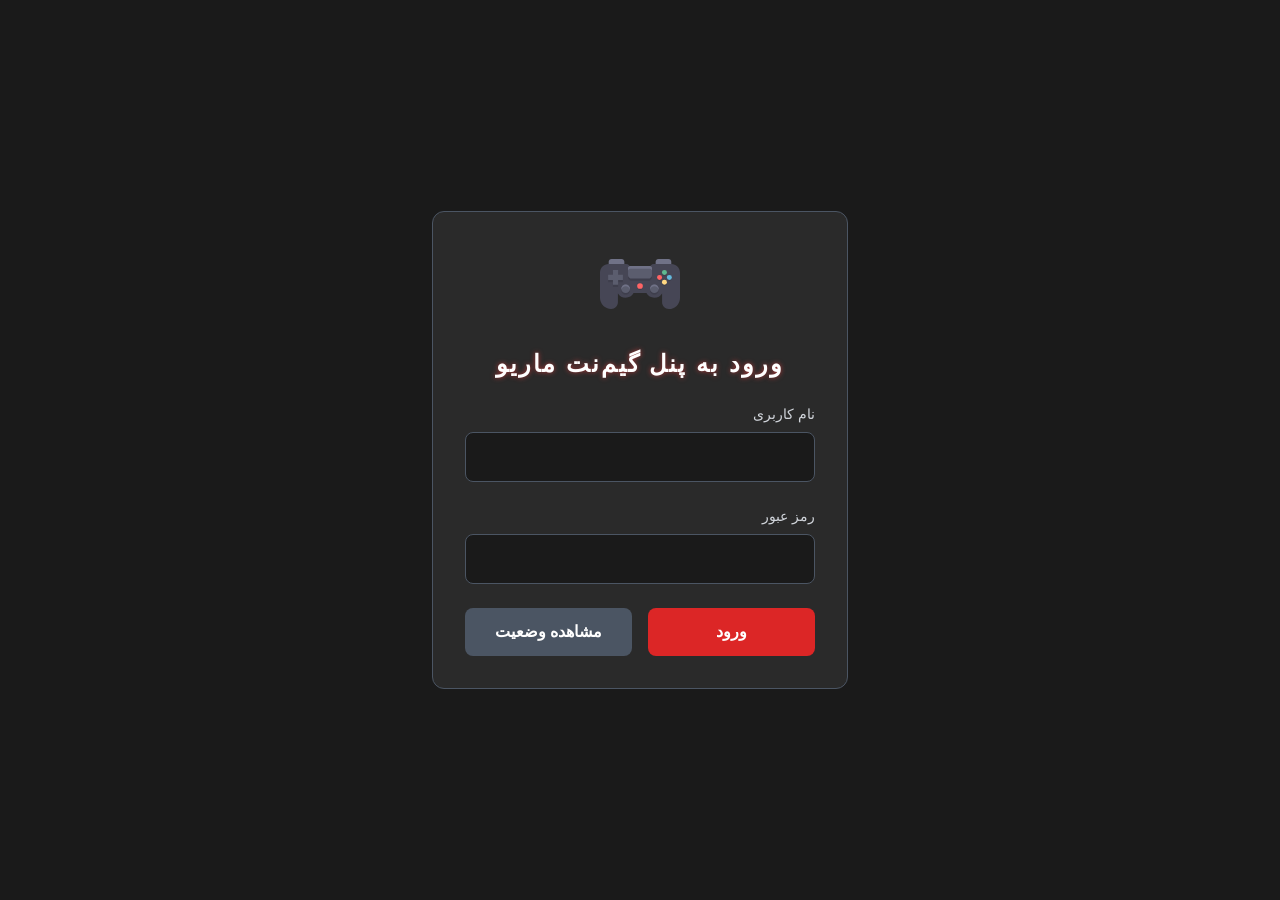
<file: pages/tournaments.html>
<!DOCTYPE html>
<html lang="fa" dir="rtl">

<head>
    <meta charset="UTF-8">
    <meta name="viewport" content="width=device-width, initial-scale=1.0">
    <title>تورنمنت‌ها | GameMario</title>
    <!-- Favicon for the site -->
    <link rel="icon" href="../public/assets/logo.svg" type="image/svg+xml">

    <!-- Tailwind CSS for styling -->
    <script src="../public/assets/libs/tailwind.js"></script>

    <!-- Chart.js for charts and reports -->
    <script src="../public/assets/libs/chart.js"></script>

    <!-- Libraries for exporting tables -->
    <script src="../public/assets/libs/xlsx.full.min.js"></script>

    <!-- Moment.js for date and time manipulation -->
    <script src="../public/assets/libs/moment.min.js"></script>
    <script src="../public/assets/libs/moment-jalaali.js"></script>
    <script
        src="../public/assets/libs/chartjs-adapter-moment.min.js"></script>

    <!-- Anime.js for animations -->
    <script src="../public/assets/libs/anime.min.js"></script>

    <!-- Tone.js for audio notifications -->
    <script src="../public/assets/libs/Tone.js"></script>

    <link rel="stylesheet" href="../public/assets/styles.css">
    <style>
        .neon-text {
            font-family: 'Orbitron', sans-serif;
            color: #e53e3e;
            text-shadow: 0 0 5px rgba(229, 62, 62, 0.7);
            letter-spacing: 2px;
        }

        .status-card {
            background-color: #2a2a2a;
            border: 1px solid #4b5563;
            border-radius: 0.75rem;
            padding: 1.5rem;
            text-align: center;
            transition: all 0.3s ease;
            position: relative;
            overflow: hidden;

            box-shadow: 0 4px 6px -1px rgba(0, 0, 0, 0.4), 0 2px 4px -1px rgba(0, 0, 0, 0.3);
        }

        .status-card:hover {
            transform: translateY(-5px);
            box-shadow: 0 10px 15px -3px rgba(0, 0, 0, 0.5), 0 4px 6px -2px rgba(0, 0, 0, 0.4);
        }

        @keyframes fadeIn {
            to {
                opacity: 1;
                transform: translateY(0);
            }
        }

        .status-card::before {
            content: '';
            position: absolute;
            top: 0;
            left: 0;
            right: 0;
            height: 4px;
            transition: all 0.3s ease;
        }

        /* AVAILABLE (GREEN) */
        .status-card.available {
            border-color: #10b981;
        }
        .status-card.available::before {
            background: #10b981;
        }
        .status-card.available .card-status-icon {
            color: #10b981;
        }
        .status-card.available .card-status-text {
            color: #34d399;
        }

        /* OCCUPIED (RED) */
        .status-card.occupied {
            border-color: #dc2626;
        }
        .status-card.occupied::before {
            background: #dc2626;
        }
        .status-card.occupied .card-status-icon {
            color: #dc2626;
        }
        .status-card.occupied .card-status-text {
            color: #e53e3e;
        }

        .card-title {
            font-family: 'Orbitron', sans-serif;
            font-size: 2rem;
            font-weight: 700;
            color: #ffffff;
        }

        .card-status-text {
            font-size: 1.5rem;
            font-weight: 600;
        }

        .card-status-container {
            display: flex;
            align-items: center;
            justify-content: center;
            gap: 0.5rem;
            margin-top: 1rem;
        }

        .card-status-icon svg {
            width: 1.5rem;
            height: 1.5rem;
            animation: spin 1s forwards;
        }

        @keyframes spin {
            from {
                transform: rotate(0deg);
            }
            to {
                transform: rotate(360deg);
            }
        }

        .card-status-text {
            font-size: 1.5rem;
            font-weight: 500;
        }

        .card-timer {
            font-size: 1.125rem;
            margin-top: 1rem;
            color: #d1d5db;
            direction: ltr;
        }

        .card-timer strong {
            font-family: 'Orbitron', sans-serif;
            color: #ffffff;
        }
    </style>

<body class="antialiased" data-page="tournaments">
<div id="loading-overlay" class="modal-overlay hidden">
        <div id="new-loader" class="w-24 h-24">
            <img src="../public/assets/logo.svg" alt="Loading...">
        </div>
    </div>
<div id="secretary-bonus-modal" class="modal-overlay hidden">
        <div class="card w-full max-w-sm">
            <h3 class="text-xl font-bold text-white mb-4">ثبت پاداش</h3>
            <form id="secretary-bonus-form" class="space-y-4">
                <input type="hidden" id="secretary-bonus-log-id">
                <div>
                    <label for="secretary-bonus-amount" class="block mb-2 text-sm">مبلغ (تومان)</label>
                    <input type="number" id="secretary-bonus-amount" class="input-field" placeholder="مثلاً 500000" min="0" step="1000" required>
                </div>
                <div>
                    <label for="secretary-bonus-description" class="block mb-2 text-sm">توضیحات</label>
                    <textarea id="secretary-bonus-description" class="input-field" rows="3" placeholder="توضیحات پاداش..."></textarea>
                </div>
                <div class="flex gap-4 !mt-6">
                    <button type="submit" class="btn btn-primary w-full">ثبت پاداش</button>
                    <button type="button" onclick="closeModal('secretary-bonus-modal')"
                        class="btn btn-secondary w-full">انصراف</button>
                </div>
            </form>
        </div>
    </div>

    <!-- Secretary Fine Modal -->
    <div id="secretary-fine-modal" class="modal-overlay hidden">
        <div class="card w-full max-w-sm">
            <h3 class="text-xl font-bold text-white mb-4">ثبت جریمه</h3>
            <form id="secretary-fine-form" class="space-y-4">
                <input type="hidden" id="secretary-fine-log-id">
                <div>
                    <label for="secretary-fine-amount" class="block mb-2 text-sm">مبلغ (تومان)</label>
                    <input type="number" id="secretary-fine-amount" class="input-field" placeholder="مثلاً 200000" min="0" step="1000" required>
                </div>
                <div>
                    <label for="secretary-fine-description" class="block mb-2 text-sm">توضیحات</label>
                    <textarea id="secretary-fine-description" class="input-field" rows="3" placeholder="توضیحات جریمه..."></textarea>
                </div>
                <div class="flex gap-4 !mt-6">
                    <button type="submit" class="btn btn-primary w-full">ثبت جریمه</button>
                    <button type="button" onclick="closeModal('secretary-fine-modal')"
                        class="btn btn-secondary w-full">انصراف</button>
                </div>
            </form>
        </div>
    </div>

    <!-- Settle Check Modal -->
    <div id="edit-expense-modal" class="modal-overlay hidden">
        <div class="card w-full max-w-md">
            <h3 id="edit-expense-modal-title" class="text-xl font-bold text-white mb-4">ویرایش</h3>
            <form id="edit-expense-form" class="space-y-4">
                <input type="hidden" id="edit-expense-id">
                <input type="hidden" id="edit-expense-type">

                <div>
                    <label for="edit-expense-title" class="block mb-2 text-sm">عنوان</label>
                    <input type="text" id="edit-expense-title" class="input-field" required>
                </div>
                <div>
                    <label for="edit-expense-amount" class="block mb-2 text-sm">مبلغ</label>
                    <input type="text" id="edit-expense-amount" class="input-field currency-input" required
                        style="direction: ltr;">
                </div>

                <!-- Fields for Expense Type -->
                <div id="edit-expense-fields" class="hidden space-y-4">
                    <div class="grid grid-cols-1 md:grid-cols-2 gap-4">
                        <div>
                            <label for="edit-expense-category" class="block mb-2 text-sm">دسته‌بندی</label>
                            <select id="edit-expense-category" class="input-field">
                                <option value="قبض">قبض</option>
                                <option value="حقوق">حقوق</option>
                                <option value="تعمیرات">تعمیرات</option>
                                <option value="خرید">خرید</option>
                                <option value="سایر">سایر</option>
                            </select>
                        </div>
                        <div>
                            <label for="edit-expense-payment-method" class="block mb-2 text-sm">نحوه پرداخت</label>
                            <select id="edit-expense-payment-method" class="input-field">
                                <option value="نقد">نقد</option>
                                <option value="کارت">کارت</option>
                                <option value="کارت به کارت">کارت به کارت</option>
                                <option value="چک">چک</option>
                                <option value="سایر">سایر</option>
                            </select>
                        </div>
                    </div>
                </div>

                <!-- Fields for Check Type -->
                <div id="edit-check-fields" class="hidden space-y-4">
                    <div class="relative">
                        <label for="edit-expense-due-date-display" class="block mb-2 text-sm">تاریخ سررسید</label>
                        <input type="text" id="edit-expense-due-date-display" class="input-field cursor-pointer"
                            placeholder="برای انتخاب کلیک کنید" readonly>
                        <input type="hidden" id="edit-expense-due-date">
                    </div>
                </div>

                <div>
                    <label for="edit-expense-description" class="block mb-2 text-sm">توضیحات (اختیاری)</label>
                    <textarea id="edit-expense-description" class="input-field" rows="2"></textarea>
                </div>

                <div class="flex gap-4 !mt-6">
                    <button type="submit" class="btn btn-primary w-full">ذخیره تغییرات</button>
                    <button type="button" onclick="closeModal('edit-expense-modal')"
                        class="btn btn-secondary w-full">انصراف</button>
                </div>
            </form>
        </div>
    </div>
    <div id="settle-check-modal" class="modal-overlay hidden">
        <div class="card w-full max-w-sm">
            <h3 class="text-xl font-bold text-white mb-4">پرداخت چک</h3>
            <form id="settle-check-form" class="space-y-4">
                <input type="hidden" id="settle-check-id">
                <p>چک به شماره <span id="settle-check-title" class="font-bold text-amber-400"></span> به مبلغ <span
                        id="settle-check-amount" class="font-bold text-amber-400"></span></p>
                <div>
                    <label for="settle-check-payment-method" class="block mb-2 text-sm">نحوه پرداخت</label>
                    <select id="settle-check-payment-method" class="input-field">
                        <option value="نقد">نقد</option>
                        <option value="کارت">کارت</option>
                        <option value="کارت به کارت">کارت به کارت</option>
                        <option value="چک">چک</option>
                        <option value="سایر">سایر</option>
                    </select>
                </div>
                <div class="flex gap-4 !mt-6">
                    <button type="submit" class="btn btn-primary w-full">تایید پرداخت</button>
                    <button type="button" onclick="closeModal('settle-check-modal')"
                        class="btn btn-secondary w-full">انصراف</button>
                </div>
            </form>
        </div>
    </div>
<div id="toast-container" class="fixed top-5 left-5 z-[99999] flex flex-col gap-3 max-w-sm md:max-w-md w-full pointer-events-none transition-all duration-300"></div>
<div id="app-container" class="hidden h-screen" style="background-color: #1a1a1a;">

        <!-- Mobile Header -->
        <header class="md:hidden border-b p-4 flex justify-between items-center sticky top-0 z-30"
            style="background-color: #2a2a2a; border-color: #4b5563;">
            <div class="flex items-center">
                <img src="../public/assets/logo.svg" class="h-10 w-10" alt="Logo">
                <h1 class="text-lg font-bold text-white mr-2 neon-text" style="font-family: 'Orbitron', sans-serif;">
                    گیم‌نت ماریو</h1>
            </div>
            <div class="flex items-center gap-3">
                <button id="notif-bell-btn-mobile" class="relative text-stone-300 hover:text-white p-1 focus:outline-none" title="مرکز اعلان‌ها">
                    <svg class="w-6 h-6" fill="none" stroke="currentColor" viewBox="0 0 24 24">
                        <path stroke-linecap="round" stroke-linejoin="round" stroke-width="2" d="M15 17h5l-1.405-1.405A2.032 2.032 0 0118 14.158V11a6.002 6.002 0 00-4-5.659V5a2 2 0 10-4 0v.341C7.67 6.165 6 8.388 6 11v3.159c0 .538-.214 1.055-.595 1.436L4 17h5m6 0v1a3 3 0 11-6 0v-1m6 0H9" />
                    </svg>
                    <span class="notif-badge hidden absolute -top-1 -right-1 bg-red-600 text-white text-[10px] font-bold rounded-full h-4 min-w-[16px] px-1 flex items-center justify-center border border-stone-900 shadow">0</span>
                </button>
                <button id="mobile-menu-button" class="text-gray-200 focus:outline-none">
                    <svg class="w-6 h-6" fill="none" stroke="currentColor" viewBox="0 0 24 24">
                        <path stroke-linecap="round" stroke-linejoin="round" stroke-width="2" d="M4 6h16M4 12h16M4 18h16">
                        </path>
                    </svg>
                </button>
            </div>
        </header>

        <div class="flex flex-1 overflow-hidden">
            <!-- Sidebar Overlay for Mobile -->
            <div id="sidebar-overlay" class="fixed inset-0 bg-black bg-opacity-50 z-30 hidden md:hidden"></div>

            <!-- Sidebar -->
            <aside id="sidebar"
                class="w-64 flex-shrink-0 p-4 flex flex-col fixed md:relative inset-y-0 right-0 z-40 transform translate-x-full md:translate-x-0">
                <div class="flex items-center justify-between mb-8">
                    <div class="flex items-center">
                        <img src="../public/assets/logo.svg" class="h-10 w-10" alt="Logo">
                        <div class="mr-3">
                            <h1 class="text-xl font-bold text-white neon-text"
                                style="font-family: 'Orbitron', sans-serif;">گیم‌نت ماریو</h1>
                            <p id="current-user-display" class="text-base text-stone-300">کاربر: ---</p>
                        </div>
                    </div>
                    <button id="notif-bell-btn-desktop" class="relative text-stone-300 hover:text-white p-2 rounded-lg hover:bg-stone-800 transition focus:outline-none" title="مرکز اعلان‌ها">
                        <svg class="w-6 h-6" fill="none" stroke="currentColor" viewBox="0 0 24 24">
                            <path stroke-linecap="round" stroke-linejoin="round" stroke-width="2" d="M15 17h5l-1.405-1.405A2.032 2.032 0 0118 14.158V11a6.002 6.002 0 00-4-5.659V5a2 2 0 10-4 0v.341C7.67 6.165 6 8.388 6 11v3.159c0 .538-.214 1.055-.595 1.436L4 17h5m6 0v1a3 3 0 11-6 0v-1m6 0H9" />
                        </svg>
                        <span class="notif-badge hidden absolute top-0.5 right-0.5 bg-red-600 text-white text-[10px] font-bold rounded-full h-4 min-w-[16px] px-1 flex items-center justify-center border border-stone-900 shadow">0</span>
                    </button>
                </div>

                <!-- Live Clock & Sync Status -->
                <div id="live-clock-container" class="text-center my-4 p-3 rounded-lg border"
                    style="background-color: #1a1a1a; border-color: #4b5563;">
                    <p id="live-clock" class="text-xl font-bold text-white"
                        style="font-family: 'Orbitron', sans-serif; direction: ltr;"></p>
                    <p id="live-date" class="text-base text-gray-300"></p>
                </div>

                <nav id="sidebar-nav" class="flex-grow">
                    <a href="orders.html" data-page="orders"
                        class="nav-link  flex items-center p-3 my-1 rounded-lg text-stone-200 hover:bg-stone-700 transition-colors">
                        <svg class="sidebar-icon ml-3" fill="none" stroke="currentColor" viewBox="0 0 24 24">
                            <path stroke-linecap="round" stroke-linejoin="round"
                                d="M9 5H7a2 2 0 00-2 2v12a2 2 0 002 2h10a2 2 0 002-2V7a2 2 0 00-2-2h-2M9 5a2 2 0 002 2h2a2 2 0 002-2M9 5a2 2 0 012-2h2a2 2 0 012 2m-3 7h3m-3 4h3m-6-4h.01M9 16h.01">
                            </path>
                        </svg>
                        مدیریت سفارشات
                    </a>
                    <a href="tournaments.html" data-page="tournaments"
                        class="nav-link active flex items-center p-3 my-1 rounded-lg text-stone-200 hover:bg-stone-700 transition-colors">
                        <svg class="sidebar-icon ml-3" fill="none" stroke="currentColor" viewBox="0 0 24 24">
                            <path stroke-linecap="round" stroke-linejoin="round"
                                d="M9 12h6m-6 4h6m2 5H7a2 2 0 01-2-2V5a2 2 0 012-2h5.586a1 1 0 01.707.293l5.414 5.414a1 1 0 01.293.707V19a2 2 0 01-2 2z">
                            </path>
                        </svg>
                        مدیریت تورنومنت
                    </a>
                    <a id="nav-reports" href="reports.html" data-page="reports"
                        class="nav-link  flex items-center p-3 my-1 rounded-lg text-stone-200 hover:bg-stone-700 transition-colors">
                        <svg class="sidebar-icon ml-3" fill="none" stroke="currentColor" viewBox="0 0 24 24">
                            <path stroke-linecap="round" stroke-linejoin="round"
                                d="M9 19v-6a2 2 0 00-2-2H5a2 2 0 00-2 2v6a2 2 0 002 2h2a2 2 0 002-2zm0 0V9a2 2 0 012-2h2a2 2 0 012 2v10m-6 0a2 2 0 002 2h2a2 2 0 002-2m0 0V5a2 2 0 012-2h2a2 2 0 012 2v14a2 2 0 01-2 2h-2a2 2 0 01-2-2z">
                            </path>
                        </svg>
                        آمار و گزارشات
                    </a>
                    <a href="customers.html" data-page="customers"
                        class="nav-link  flex items-center p-3 my-1 rounded-lg text-stone-200 hover:bg-stone-700 transition-colors">
                        <svg class="sidebar-icon ml-3" fill="none" stroke="currentColor" viewBox="0 0 24 24">
                            <path stroke-linecap="round" stroke-linejoin="round"
                                d="M17 20h5v-2a3 3 0 00-5.356-1.857M17 20H7m10 0v-2c0-.656-.126-1.283-.356-1.857M7 20H2v-2a3 3 0 015.356-1.857M7 20v-2c0-.656.126-1.283.356-1.857m0 0a5.002 5.002 0 019.288 0M15 7a3 3 0 11-6 0 3 3 0 016 0zm6 3a2 2 0 11-4 0 2 2 0 014 0zM7 10a2 2 0 11-4 0 2 2 0 014 0z">
                            </path>
                        </svg>
                        مدیریت مشتریان
                    </a>
                    <a href="buffet.html" data-page="buffet"
                        class="nav-link  flex items-center p-3 my-1 rounded-lg text-stone-200 hover:bg-stone-700 transition-colors">
                        <svg class="sidebar-icon ml-3" fill="none" stroke="currentColor" viewBox="0 0 24 24">
                            <path stroke-linecap="round" stroke-linejoin="round"
                                d="M21 13.255A23.931 23.931 0 0112 15c-3.183 0-6.22-.62-9-1.745M16 6V4a2 2 0 00-2-2h-4a2 2 0 00-2 2v2m4 6h.01M5 20h14a2 2 0 002-2V8a2 2 0 00-2-2H5a2 2 0 00-2 2v10a2 2 0 002 2z">
                            </path>
                        </svg>
                        مدیریت بوفه
                    </a>
                    <a href="expenses.html" data-page="expenses"
                        class="nav-link  flex items-center p-3 my-1 rounded-lg text-stone-200 hover:bg-stone-700 transition-colors">
                        <svg xmlns="http://www.w3.org/2000/svg" class="sidebar-icon ml-3" fill="none"
                            viewBox="0 0 24 24" stroke="currentColor" stroke-width="2">
                            <path stroke-linecap="round" stroke-linejoin="round"
                                d="M3 10h18M7 15h1m4 0h1m-7 4h12a3 3 0 003-3V8a3 3 0 00-3-3H6a3 3 0 00-3 3v8a3 3 0 003 3z" />
                        </svg>
                        مدیریت هزینه‌ها
                    </a>
                    <a id="nav-secretary" href="secretary.html" data-page="secretary"
                        class="nav-link  flex items-center p-3 my-1 rounded-lg text-stone-200 hover:bg-stone-700 transition-colors">
                        <svg xmlns="http://www.w3.org/2000/svg" class="sidebar-icon ml-3" fill="none"
                            viewBox="0 0 24 24" stroke="currentColor" stroke-width="2">
                            <path stroke-linecap="round" stroke-linejoin="round"
                                d="M8 7V3m8 4V3m-9 8h10M5 21h14a2 2 0 002-2V7a2 2 0 00-2-2H5a2 2 0 00-2 2v12a2 2 0 002 2z" />
                        </svg>
                        مدیریت کارکرد منشی
                    </a>
                    <a id="nav-settings" href="settings.html" data-page="settings"
                        class="nav-link  flex items-center p-3 my-1 rounded-lg text-stone-200 hover:bg-stone-700 transition-colors">
                        <svg class="sidebar-icon ml-3" fill="none" stroke="currentColor" viewBox="0 0 24 24">
                            <path stroke-linecap="round" stroke-linejoin="round"
                                d="M10.325 4.317c.426-1.756 2.924-1.756 3.35 0a1.724 1.724 0 002.573 1.066c1.543-.94 3.31.826 2.37 2.37a1.724 1.724 0 001.065 2.572c1.756.426 1.756 2.924 0 3.35a1.724 1.724 0 00-1.066 2.573c.94 1.543-.826 3.31-2.37 2.37a1.724 1.724 0 00-2.572 1.065c-.426 1.756-2.924-1.756-3.35 0a1.724 1.724 0 00-2.573-1.066c-1.543.94-3.31-.826-2.37-2.37a1.724 1.724 0 00-1.065-2.572c-1.756-.426-1.756-2.924 0-3.35a1.724 1.724 0 001.066-2.573c-.94-1.543.826-3.31 2.37-2.37.996.608 2.296.07 2.572-1.065z">
                            </path>
                            <path stroke-linecap="round" stroke-linejoin="round" d="M15 12a3 3 0 11-6 0 3 3 0 016 0z">
                            </path>
                        </svg>
                        تنظیمات
                    </a>
                </nav>
                <div class="mt-auto space-y-3 pt-4 border-t border-stone-700 mb-4">
                    <div class="flex items-center justify-between px-2 text-xs">
                        <label for="enable-notifications-checkbox" class="text-stone-400 cursor-pointer">صدا و نوتیفیکیشن</label>
                        <input type="checkbox" id="enable-notifications-checkbox"
                            class="form-checkbox h-4 w-4 text-red-500 bg-stone-800 border-stone-600 rounded focus:ring-red-500 cursor-pointer">
                    </div>
                    <div class="flex items-center justify-between px-2 text-xs">
                        <label for="enable-autosync-checkbox" class="text-stone-400 cursor-pointer">همگام‌سازی خودکار</label>
                        <input type="checkbox" id="enable-autosync-checkbox"
                            class="form-checkbox h-4 w-4 text-amber-500 bg-stone-800 border-stone-600 rounded focus:ring-amber-500 cursor-pointer">
                    </div>
                    <button id="logout-button" class="btn btn-danger w-full !py-2">خروج</button>
                </div>
            </aside>

            <!-- Main Content -->
            <main class="flex-1 p-4 md:p-6 lg:p-8 overflow-y-auto">
<div id="tournaments-page" class="page-content">
                    <h2 class="text-2xl md:text-3xl font-bold text-white mb-6">مدیریت تورنومنت</h2>

                    <!-- Main container for dynamic tournament content -->
                    <div id="tournaments-page-content">
                        <!-- View when there is no active or upcoming tournament -->
                        <div id="no-tournament-view" class="hidden">
                            <div class="card">
                                <h3 class="text-xl font-bold text-white mb-4">ایجاد تورنومنت جدید</h3>
                                <form id="create-tournament-form" class="space-y-4">
                                    <div>
                                        <label for="new-tournament-name" class="block mb-2 text-sm">نام تورنومنت</label>
                                        <input type="text" id="new-tournament-name" class="input-field" required>
                                    </div>
                                    <div>
                                        <label for="new-tournament-game" class="block mb-2 text-sm">بازی</label>
                                        <input type="text" id="new-tournament-game" class="input-field" required>
                                    </div>
                                    <div>
                                        <label for="new-tournament-fee" class="block mb-2 text-sm">هزینه ثبت نام
                                            (تومان)</label>
                                        <input type="text" id="new-tournament-fee" class="input-field currency-input"
                                            required style="direction: ltr;">
                                    </div>
                                    <div class="relative">
                                        <label for="new-tournament-date-display" class="block mb-2 text-sm">تاریخ و زمان
                                            تورنومنت</label>
                                        <input type="text" id="new-tournament-date-display"
                                            class="input-field cursor-pointer" placeholder="برای انتخاب کلیک کنید"
                                            readonly required>
                                        <input type="hidden" id="new-tournament-date">
                                    </div>
                                    <div class="flex gap-4 !mt-6">
                                        <button type="submit" class="btn btn-primary w-full">ایجاد تورنومنت</button>
                                    </div>
                                </form>
                            </div>
                        </div>

                        <!-- View for an upcoming tournament (registration phase) -->
                        <div id="upcoming-tournament-view" class="hidden">
                            <!-- Tournament details, registration form, and participants list will be rendered here -->
                        </div>

                        <!-- View for an active tournament (bracket view) -->
                        <div id="active-tournament-view" class="hidden">
                            <!-- Tournament bracket will be rendered here -->
                        </div>
                    </div>

                    <!-- Tournament History Section -->
                    <div id="tournament-history-view" class="mt-8">
                        <h3 class="text-2xl font-bold text-white mb-4">تاریخچه تورنومنت‌ها</h3>
                        <div id="tournament-history-list" class="space-y-4">
                            <!-- Collapsible cards for past tournaments will be rendered here -->
                        </div>
                    </div>
                </div>
            </main>
        </div>
    </div>
<div id="notification-history-modal" class="modal-overlay hidden" style="z-index: 9000;">
        <div class="card w-full max-w-lg max-h-[85vh] flex flex-col">
            <div class="flex items-center justify-between border-b border-stone-700 pb-3 mb-4">
                <div class="flex items-center gap-2">
                    <svg class="w-6 h-6 text-red-500" fill="none" stroke="currentColor" viewBox="0 0 24 24">
                        <path stroke-linecap="round" stroke-linejoin="round" stroke-width="2" d="M15 17h5l-1.405-1.405A2.032 2.032 0 0118 14.158V11a6.002 6.002 0 00-4-5.659V5a2 2 0 10-4 0v.341C7.67 6.165 6 8.388 6 11v3.159c0 .538-.214 1.055-.595 1.436L4 17h5m6 0v1a3 3 0 11-6 0v-1m6 0H9" />
                    </svg>
                    <h3 class="text-xl font-bold text-white">مرکز اعلان‌ها</h3>
                </div>
                <button onclick="closeModal('notification-history-modal')" class="text-stone-400 hover:text-white p-1 rounded-lg focus:outline-none">
                    <svg class="w-5 h-5" fill="none" stroke="currentColor" viewBox="0 0 24 24"><path stroke-linecap="round" stroke-linejoin="round" stroke-width="2" d="M6 18L18 6M6 6l12 12"/></svg>
                </button>
            </div>

            <!-- Header Controls & Filters -->
            <div class="flex flex-wrap items-center justify-between gap-2 mb-4 bg-stone-900/60 p-2 rounded-lg border border-stone-800 text-xs">
                <div class="flex items-center bg-stone-800 rounded-md p-0.5">
                    <button id="notif-tab-all" class="px-3 py-1.5 rounded-md font-bold transition bg-stone-700 text-white">همه</button>
                    <button id="notif-tab-unread" class="px-3 py-1.5 rounded-md font-bold transition text-stone-400 hover:text-white">خوانده‌نشده</button>
                </div>
                <div class="flex items-center gap-2">
                    <button id="notif-mark-all-read-btn" class="text-xs text-amber-400 hover:text-amber-300 transition hover:underline">علامت همه به عنوان خوانده شده</button>
                    <span class="text-stone-600">|</span>
                    <button id="notif-clear-history-btn" class="text-xs text-red-400 hover:text-red-300 transition hover:underline">پاک کردن تاریخچه</button>
                </div>
            </div>

            <!-- History List Container -->
            <div id="notification-history-list" class="overflow-y-auto flex-1 pr-1 space-y-2 max-h-[50vh]">
                <!-- Rendered dynamically by NotificationCenter -->
            </div>

            <div class="mt-4 pt-3 border-t border-stone-800 text-left">
                <button onclick="closeModal('notification-history-modal')" class="btn btn-secondary text-xs px-4 py-2">بستن</button>
            </div>
        </div>
    </div>

    <!-- Notification Modal (Fallback) -->
    <div id="notification-modal" class="modal-overlay hidden" style="z-index: 9000;">
        <div class="card w-full max-w-sm text-center">
            <p id="notification-message" class="text-lg mb-4"></p>
            <button id="notification-ok-btn" class="btn btn-primary w-full">باشه</button>
        </div>
    </div>
    <!-- Confirmation Modal -->
    <div id="confirmation-modal" class="modal-overlay hidden" style="z-index: 120;">
        <div class="card w-full max-w-sm text-center">
            <p id="confirmation-message" class="text-lg mb-6"></p>
            <div class="flex gap-4">
                <button id="confirm-yes-btn" class="btn btn-danger w-full">بله، حذف کن</button>
                <button id="confirm-no-btn" class="btn btn-secondary w-full">انصراف</button>
            </div>
        </div>
    </div>

    <!-- Add Credit/Payment Modal -->
    <div id="add-credit-payment-modal" class="modal-overlay hidden">
        <div class="card w-full max-w-sm">
            <h3 class="text-xl font-bold text-white mb-4">افزایش اعتبار برای <span
                    id="add-credit-payment-customer-name"></span></h3>
            <form id="add-credit-payment-form" class="space-y-4">
                <input type="hidden" id="add-credit-payment-customer-id">
                <div>
                    <label for="add-credit-payment-amount" class="block mb-2 text-sm">مبلغ (تومان)</label>
                    <input type="text" id="add-credit-payment-amount" class="input-field currency-input" required
                        style="direction: ltr;">
                </div>
                <div>
                    <label for="add-credit-payment-method" class="block mb-2 text-sm">نوع تراکنش</label>
                    <select id="add-credit-payment-method" class="input-field">
                        <option value="cash">نقد</option>
                        <option value="card">کارتخوان</option>
                        <option value="card_to_card">کارت به کارت</option>
                        <option value="credit">اعتبار</option>
                        <option value="discount">تخفیف</option>
                        <option value="check">چک</option>
                    </select>
                </div>
                <div id="add-credit-check-date-container" class="hidden">
                    <label for="add-credit-check-date-display" class="block mb-2 text-sm">تاریخ چک</label>
                    <input type="text" id="add-credit-check-date-display" class="input-field cursor-pointer"
                        placeholder="انتخاب تاریخ چک" readonly>
                    <input type="hidden" id="add-credit-check-date">
                </div>
                <div class="flex gap-4 !mt-6">
                    <button type="submit" class="btn btn-primary w-full">ثبت</button>
                    <button type="button" onclick="closeModal('add-credit-payment-modal')"
                        class="btn btn-secondary w-full">انصراف</button>
                </div>
            </form>
        </div>
    </div>

    <!-- Deduct Credit Modal -->
    <div id="deduct-credit-modal" class="modal-overlay hidden">
        <div class="card w-full max-w-sm">
            <h3 class="text-xl font-bold text-white mb-4">کاهش اعتبار برای <span
                    id="deduct-credit-customer-name"></span></h3>
            <form id="deduct-credit-form" class="space-y-4">
                <input type="hidden" id="deduct-credit-customer-id">
                <div>
                    <label for="deduct-credit-amount" class="block mb-2 text-sm">مبلغ کاهش اعتبار (تومان)</label>
                    <input type="text" id="deduct-credit-amount" class="input-field currency-input" required
                        style="direction: ltr;">
                </div>
                <div class="flex gap-4 !mt-6">
                    <button type="submit" class="btn btn-primary w-full">ثبت</button>
                    <button type="button" onclick="closeModal('deduct-credit-modal')"
                        class="btn btn-secondary w-full">انصراف</button>
                </div>
            </form>
        </div>
    </div>

    <!-- Edit Customer Modal -->
    <div id="edit-customer-modal" class="modal-overlay hidden">
        <div class="card w-full max-w-sm">
            <h3 class="text-xl font-bold text-white mb-4">ویرایش مشتری</h3>
            <form id="edit-customer-form">
                <input type="hidden" id="edit-customer-id">
                <div class="mb-4"><label for="edit-customer-name" class="block mb-2 text-sm">نام</label><input
                        type="text" id="edit-customer-name" class="input-field" required></div>
                <div class="mb-4"><label for="edit-customer-sub-code" class="block mb-2 text-sm">کد اشتراک</label><input
                        type="text" id="edit-customer-sub-code" class="input-field"></div>
                <div class="mb-4"><label for="edit-customer-phone" class="block mb-2 text-sm">تلفن</label><input
                        type="tel" id="edit-customer-phone" class="input-field"></div>
                <div class="mb-4"><label for="edit-customer-credit-limit" class="block mb-2 text-sm">سقف اعتبار (تومان)</label><input
                        type="text" id="edit-customer-credit-limit" class="input-field currency-input"
                        placeholder="خالی = آزاد (Unlimited)" style="direction: ltr;"></div>
                <div class="flex gap-4">
                    <button type="submit" class="btn btn-primary w-full">ذخیره</button>
                    <button type="button" onclick="closeModal('edit-customer-modal')"
                        class="btn btn-secondary w-full">انصراف</button>
                </div>
            </form>
        </div>
    </div>

    <!-- Edit Buffet Item Modal -->
    <div id="edit-buffet-modal" class="modal-overlay hidden">
        <div class="card w-full max-w-sm">
            <h3 class="text-xl font-bold text-white mb-4">ویرایش محصول بوفه</h3>
            <form id="edit-buffet-form">
                <input type="hidden" id="edit-buffet-id">
                <div class="mb-4"><label for="edit-buffet-name" class="block mb-2 text-sm">نام محصول</label><input
                        type="text" id="edit-buffet-name" class="input-field" required></div>
                <div class="mb-4"><label for="edit-buffet-buy-price" class="block mb-2 text-sm">قیمت خرید</label><input
                        type="text" id="edit-buffet-buy-price" class="input-field currency-input" required
                        style="direction: ltr;"></div>
                <div class="mb-4"><label for="edit-buffet-sell-price" class="block mb-2 text-sm">قیمت فروش</label><input
                        type="text" id="edit-buffet-sell-price" class="input-field currency-input" required
                        style="direction: ltr;"></div>
                <div class="mb-4"><label for="edit-buffet-stock" class="block mb-2 text-sm">موجودی</label><input
                        type="number" id="edit-buffet-stock" class="input-field" required></div>
                <div class="flex gap-4">
                    <button type="submit" class="btn btn-primary w-full">ذخیره</button>
                    <button type="button" onclick="closeModal('edit-buffet-modal')"
                        class="btn btn-secondary w-full">انصراف</button>
                </div>
            </form>
        </div>
    </div>

    <!-- Edit Console Modal -->
    <div id="edit-console-modal" class="modal-overlay hidden">
        <div class="card w-full max-w-md">
            <h3 class="text-xl font-bold text-white mb-4">ویرایش کنسول</h3>
            <form id="edit-console-form" class="space-y-4">
                <input type="hidden" id="edit-console-id">
                <div class="grid grid-cols-2 gap-2">
                    <input type="text" id="edit-console-type" class="input-field" placeholder="نوع کنسول (مثلا PS5)"
                        required>
                    <input type="number" id="edit-console-number" class="input-field" placeholder="شماره" required>
                </div>
                <div id="edit-rate-fields-container" class="space-y-2 my-2">
                </div>
                <button type="button" id="edit-add-rate-field-btn"
                    class="text-sm text-amber-400 hover:text-amber-300 mb-4">+ افزودن تعرفه دیگر</button>

                <div class="border-t border-stone-700 my-4"></div>
                <h4 class="text-lg font-bold text-white">تعرفه ساعتی ویژه</h4>
                <div class="grid grid-cols-3 gap-2">
                    <input type="time" id="edit-special-rate-start-time" class="input-field" placeholder="زمان شروع">
                    <input type="time" id="edit-special-rate-end-time" class="input-field" placeholder="زمان پایان">
                    <input type="text" id="edit-special-rate-amount" class="input-field currency-input"
                        placeholder="مبلغ اضافی" style="direction: ltr;">
                </div>

                <div class="flex gap-4 mt-6">
                    <button type="submit" class="btn btn-primary w-full">ذخیره تغییرات</button>
                    <button type="button" onclick="closeModal('edit-console-modal')"
                        class="btn btn-secondary w-full">انصراف</button>
                </div>
            </form>
        </div>
    </div>

    <!-- Edit User Modal -->
    <div id="edit-user-modal" class="modal-overlay hidden">
        <div class="card w-full max-w-md">
            <h3 class="text-xl font-bold text-white mb-4">ویرایش کاربر</h3>
            <form id="edit-user-form" class="space-y-4">
                <input type="hidden" id="edit-user-id">
                <div>
                    <label class="block mb-2 text-sm font-medium text-stone-300">نام کاربری</label>
                    <p id="edit-user-username-display" class="text-lg text-white"></p>
                </div>
                <div>
                    <label class="block mb-2 text-sm font-medium text-stone-300">دسترسی‌ها</label>
                    <div
                        class="grid grid-cols-1 gap-2 text-sm text-stone-300 bg-stone-800 p-3 rounded h-60 overflow-y-auto border border-stone-600">
                        <!-- View Permissions -->
                        <div class="font-bold text-amber-500 mt-2 mb-1 border-b border-stone-600 pb-1">مشاهده صفحات
                        </div>
                        <label class="flex items-center"><input type="checkbox" name="permissions" value="view_orders"
                                class="mr-2 ml-2 form-checkbox text-amber-500 rounded bg-stone-700 border-stone-600">داشبورد
                            (سفارشات)</label>
                        <label class="flex items-center"><input type="checkbox" name="permissions"
                                value="view_tournaments"
                                class="mr-2 ml-2 form-checkbox text-amber-500 rounded bg-stone-700 border-stone-600">تورنومنت</label>
                        <label class="flex items-center"><input type="checkbox" name="permissions" value="view_reports"
                                class="mr-2 ml-2 form-checkbox text-amber-500 rounded bg-stone-700 border-stone-600">گزارشات</label>
                        <label class="flex items-center"><input type="checkbox" name="permissions"
                                value="view_customers"
                                class="mr-2 ml-2 form-checkbox text-amber-500 rounded bg-stone-700 border-stone-600">مشتریان</label>
                        <label class="flex items-center"><input type="checkbox" name="permissions" value="view_buffet"
                                class="mr-2 ml-2 form-checkbox text-amber-500 rounded bg-stone-700 border-stone-600">بوفه</label>
                        <label class="flex items-center"><input type="checkbox" name="permissions" value="view_expenses"
                                class="mr-2 ml-2 form-checkbox text-amber-500 rounded bg-stone-700 border-stone-600">هزینه‌ها</label>
                        <label class="flex items-center"><input type="checkbox" name="permissions"
                                value="view_secretary"
                                class="mr-2 ml-2 form-checkbox text-amber-500 rounded bg-stone-700 border-stone-600">کارکرد
                            منشی</label>
                        <label class="flex items-center"><input type="checkbox" name="permissions" value="view_settings"
                                class="mr-2 ml-2 form-checkbox text-amber-500 rounded bg-stone-700 border-stone-600">تنظیمات</label>

                        <!-- Action Permissions -->
                        <div class="font-bold text-amber-500 mt-4 mb-1 border-b border-stone-600 pb-1">عملیات مدیریتی
                        </div>
                        <label class="flex items-center"><input type="checkbox" name="permissions" value="manage_users"
                                class="mr-2 ml-2 form-checkbox text-amber-500 rounded bg-stone-700 border-stone-600">مدیریت
                            کاربران</label>
                        <label class="flex items-center"><input type="checkbox" name="permissions"
                                value="manage_consoles"
                                class="mr-2 ml-2 form-checkbox text-amber-500 rounded bg-stone-700 border-stone-600">مدیریت
                            کنسول‌ها</label>
                        <label class="flex items-center"><input type="checkbox" name="permissions" value="manage_buffet"
                                class="mr-2 ml-2 form-checkbox text-amber-500 rounded bg-stone-700 border-stone-600">مدیریت
                            بوفه (افزودن/ویرایش)</label>
                        <label class="flex items-center"><input type="checkbox" name="permissions"
                                value="manage_expenses"
                                class="mr-2 ml-2 form-checkbox text-amber-500 rounded bg-stone-700 border-stone-600">مدیریت
                            هزینه‌ها (ثبت/ویرایش)</label>
                        <label class="flex items-center"><input type="checkbox" name="permissions"
                                value="manage_tournaments"
                                class="mr-2 ml-2 form-checkbox text-amber-500 rounded bg-stone-700 border-stone-600">مدیریت
                            تورنومنت (ایجاد/حذف)</label>
                        <label class="flex items-center"><input type="checkbox" name="permissions" value="edit_orders"
                                class="mr-2 ml-2 form-checkbox text-amber-500 rounded bg-stone-700 border-stone-600">ویرایش
                            سفارشات</label>
                        <label class="flex items-center"><input type="checkbox" name="permissions" value="delete_orders"
                                class="mr-2 ml-2 form-checkbox text-amber-500 rounded bg-stone-700 border-stone-600">حذف
                            سفارشات</label>
                        <label class="flex items-center"><input type="checkbox" name="permissions" value="settle_orders"
                                class="mr-2 ml-2 form-checkbox text-amber-500 rounded bg-stone-700 border-stone-600">تسویه
                            حساب</label>
                        <label class="flex items-center"><input type="checkbox" name="permissions"
                                value="manage_secretary_logs"
                                class="mr-2 ml-2 form-checkbox text-amber-500 rounded bg-stone-700 border-stone-600">مدیریت
                            لاگ منشی (تسویه/ویرایش)</label>
                    </div>
                </div>
                <div>
                    <label for="edit-user-hourly-rate" class="block mb-2 text-sm font-medium text-stone-300">نرخ ساعتی
                        (تومان)</label>
                    <input type="text" id="edit-user-hourly-rate" class="input-field currency-input"
                        style="direction: ltr;">
                </div>
                <div class="flex gap-4 !mt-6">
                    <button type="submit" class="btn btn-primary w-full">ذخیره</button>
                    <button type="button" onclick="closeModal('edit-user-modal')"
                        class="btn btn-secondary w-full">انصراف</button>
                </div>
            </form>
        </div>
    </div>

    <!-- Edit Default Service Modal -->
    <div id="edit-default-service-modal" class="modal-overlay hidden">
        <div class="card w-full max-w-md">
            <h3 class="text-xl font-bold text-white mb-4">ویرایش خدمات پیش‌فرض</h3>
            <form id="edit-default-service-form" class="space-y-4">
                <input type="hidden" id="edit-default-service-id">
                <div>
                    <label for="edit-default-service-description" class="block mb-2 text-sm font-medium text-stone-300">شرح خدمات</label>
                    <input type="text" id="edit-default-service-description" class="input-field" required>
                </div>
                <div>
                    <label for="edit-default-service-price" class="block mb-2 text-sm font-medium text-stone-300">قیمت (تومان)</label>
                    <input type="text" id="edit-default-service-price" class="input-field currency-input" required style="direction: ltr;">
                </div>
                <div class="flex gap-4 !mt-6">
                    <button type="submit" class="btn btn-primary w-full">ذخیره</button>
                    <button type="button" onclick="closeModal('edit-default-service-modal')"
                        class="btn btn-secondary w-full">انصراف</button>
                </div>
            </form>
        </div>
    </div>

    <!-- Edit Paid Order Modal (Admin Only) -->
    <div id="edit-paid-order-modal" class="modal-overlay hidden" style="z-index: 80;">
        <div class="card w-full max-w-2xl max-h-[90vh] overflow-y-auto">
            <h3 class="text-xl font-bold text-white mb-4">ویرایش مجدد فاکتور تسویه‌شده</h3>

            <!-- Basic Info Header -->
            <div class="p-4 bg-stone-800 rounded-lg space-y-2 mb-4 text-xs">
                <div class="flex justify-between items-center text-sm font-bold">
                    <span id="edit-paid-invoice-number" class="text-amber-400"></span>
                    <div>
                        <span class="text-stone-400">مشتری: </span>
                        <span id="edit-paid-customer-name" class="text-white"></span>
                    </div>
                </div>
                <div class="grid grid-cols-1 md:grid-cols-3 gap-2 pt-2 border-t border-stone-700 text-stone-300">
                    <div><span>زمان شروع: </span><span id="edit-paid-start-time" dir="ltr" class="font-bold"></span></div>
                    <div><span>زمان پایان: </span><span id="edit-paid-end-time" dir="ltr" class="font-bold"></span></div>
                    <div><span>زمان تسویه: </span><span id="edit-paid-settlement-time" dir="ltr" class="font-bold"></span></div>
                </div>
            </div>

            <!-- Buffet Items Section -->
            <div class="mb-4 border-t border-stone-700 pt-3">
                <div class="flex justify-between items-center mb-2">
                    <h4 class="text-md font-bold text-white">آیتم‌های بوفه</h4>
                </div>
                <div id="edit-paid-buffet-list" class="space-y-2 mb-2"></div>
                <div class="grid grid-cols-1 md:grid-cols-3 gap-2 items-end bg-stone-800 p-3 rounded-lg">
                    <div class="md:col-span-2">
                        <label class="block mb-1 text-xs text-stone-300">انتخاب محصول بوفه</label>
                        <select id="edit-paid-buffet-select" class="input-field text-xs"></select>
                    </div>
                    <div>
                        <label class="block mb-1 text-xs text-stone-300">تعداد</label>
                        <div class="flex gap-2">
                            <input type="number" id="edit-paid-buffet-qty" class="input-field text-xs text-center" value="1" min="1">
                            <button type="button" id="edit-paid-add-buffet-btn" class="btn btn-secondary text-xs whitespace-nowrap">افزودن</button>
                        </div>
                    </div>
                </div>
            </div>

            <!-- Services Section -->
            <div class="mb-4 border-t border-stone-700 pt-3">
                <div class="flex justify-between items-center mb-2">
                    <h4 class="text-md font-bold text-white">خدمات</h4>
                </div>
                <div id="edit-paid-services-list" class="space-y-2 mb-2"></div>
                <div class="grid grid-cols-1 md:grid-cols-3 gap-2 items-end bg-stone-800 p-3 rounded-lg">
                    <div>
                        <label class="block mb-1 text-xs text-stone-300">انتخاب از خدمات پیش‌فرض</label>
                        <select id="edit-paid-default-service-select" class="input-field text-xs"></select>
                    </div>
                    <div>
                        <label class="block mb-1 text-xs text-stone-300">شرح خدمات</label>
                        <input type="text" id="edit-paid-service-desc" class="input-field text-xs" placeholder="عنوان خدمات">
                    </div>
                    <div>
                        <label class="block mb-1 text-xs text-stone-300">مبلغ (تومان)</label>
                        <div class="flex gap-2">
                            <input type="text" id="edit-paid-service-price" class="input-field text-xs currency-input" placeholder="مبلغ" dir="ltr">
                            <button type="button" id="edit-paid-add-service-btn" class="btn btn-secondary text-xs whitespace-nowrap">افزودن</button>
                        </div>
                    </div>
                </div>
            </div>

            <!-- Summary Section -->
            <div class="mb-4 p-4 bg-stone-800 rounded-lg space-y-2 text-xs">
                <div class="flex justify-between">
                    <span class="text-stone-400">هزینه کل بازی:</span>
                    <span id="edit-paid-game-cost" class="font-bold"></span>
                </div>
                <div class="flex justify-between">
                    <span class="text-stone-400">هزینه بوفه:</span>
                    <span id="edit-paid-buffet-cost" class="font-bold"></span>
                </div>
                <div class="flex justify-between">
                    <span class="text-stone-400">هزینه خدمات:</span>
                    <span id="edit-paid-services-cost" class="font-bold"></span>
                </div>
                <div class="border-t border-stone-700 my-1"></div>
                <div class="flex justify-between text-sm font-bold text-white">
                    <span>مبلغ کل فاکتور:</span>
                    <span id="edit-paid-total-amount"></span>
                </div>
                <div class="flex justify-between text-amber-400 font-bold">
                    <span>مبلغ باقی‌مانده پرداخت:</span>
                    <span id="edit-paid-remaining-amount"></span>
                </div>
            </div>

            <!-- Payments Section -->
            <div class="border-t border-stone-700 pt-3 mb-4">
                <h4 class="text-md font-bold text-white mb-2">پرداخت‌ها</h4>
                <div id="edit-paid-payments-list" class="space-y-2 mb-3"></div>

                <div class="bg-stone-800 p-3 rounded-lg space-y-3">
                    <h5 class="text-xs font-bold text-stone-300">افزودن پرداخت جدید</h5>
                    <div class="grid grid-cols-1 md:grid-cols-3 gap-2 items-end">
                        <div>
                            <label class="block mb-1 text-xs text-stone-300">روش پرداخت</label>
                            <select id="edit-paid-payment-method" class="input-field text-xs">
                                <option value="cash">نقد</option>
                                <option value="card">کارتخوان</option>
                                <option value="card_to_card">کارت به کارت</option>
                                <option value="credit">اعتبار مشتری</option>
                                <option value="discount">تخفیف</option>
                                <option value="check">چک</option>
                            </select>
                        </div>
                        <div id="edit-paid-check-date-container" class="hidden">
                            <label class="block mb-1 text-xs text-stone-300">تاریخ چک</label>
                            <input type="text" id="edit-paid-check-date-display" class="input-field text-xs cursor-pointer" placeholder="انتخاب تاریخ" readonly>
                            <input type="hidden" id="edit-paid-check-date">
                        </div>
                        <div id="edit-paid-credit-customer-container" class="hidden relative md:col-span-2">
                            <label class="block mb-1 text-xs text-stone-300">انتخاب مشتری برای اعتبار</label>
                            <input type="text" id="edit-paid-credit-search" class="input-field text-xs" placeholder="جستجوی مشتری...">
                            <div id="edit-paid-credit-results" class="absolute top-full left-0 right-0 bg-stone-800 border border-stone-600 rounded-md mt-1 z-10 max-h-32 overflow-y-auto"></div>
                        </div>
                        <div>
                            <label class="block mb-1 text-xs text-stone-300">مبلغ</label>
                            <input type="text" id="edit-paid-payment-amount" class="input-field text-xs currency-input" placeholder="مبلغ" dir="ltr">
                        </div>
                        <button type="button" id="edit-paid-add-payment-btn" class="btn btn-secondary text-xs">افزودن پرداخت</button>
                    </div>
                </div>
            </div>

            <p id="edit-paid-error" class="text-red-400 text-xs text-center hidden mb-4"></p>

            <div class="flex gap-3 pt-2">
                <button type="button" id="edit-paid-save-btn" class="btn btn-primary w-full">ذخیره تغییرات فاکتور</button>
                <button type="button" onclick="closeModal('edit-paid-order-modal')" class="btn btn-secondary w-full">بستن</button>
            </div>
        </div>
    </div>

    <!-- Settle Order Modal -->
    <div id="settle-order-modal" class="modal-overlay hidden">
        <div class="card w-full max-w-lg">
            <h3 id="settle-modal-title" class="text-xl font-bold text-white mb-4">تسویه فاکتور</h3>

            <div class="mb-4 p-4 bg-stone-800 rounded-lg space-y-2">
                <div class="flex justify-between">
                    <span id="settle-invoice-number" class="text-xs text-stone-400"></span>
                    <span>مشتری:</span>
                    <span id="settle-customer-name" class="font-bold"></span>
                </div>

                <div id="settle-history-details" class="space-y-2 text-xs border-t border-b border-stone-700 py-2 my-2">
                </div>

                <div class="flex justify-between text-sm">
                    <span class="text-stone-400">هزینه کل بازی:</span>
                    <span id="settle-game-cost" class="font-bold"></span>
                </div>
                <div class="flex justify-between text-sm">
                    <span class="text-stone-400">هزینه بوفه:</span>
                    <span id="settle-buffet-cost" class="font-bold"></span>
                </div>
                <div class="flex justify-between text-sm">
                    <span class="text-stone-400">هزینه خدمات:</span>
                    <span id="settle-services-cost" class="font-bold"></span>
                </div>
                <div class="border-t border-stone-700 my-2"></div>
                <div class="flex justify-between text-sm">
                    <span class="text-stone-400">جمع کل:</span>
                    <span id="settle-subtotal-amount" class="font-bold"></span>
                </div>
                <div class="border-t border-stone-700 my-2"></div>
                <div class="flex justify-between">
                    <span>مبلغ نهایی:</span>
                    <span id="settle-total-amount" class="font-bold"></span>
                </div>
                <div class="flex justify-between text-lg text-amber-400">
                    <span>مبلغ باقی‌مانده:</span>
                    <span id="settle-remaining-amount" class="font-bold"></span>
                </div>
            </div>
            <div id="payment-parts-list" class="space-y-2 mb-4 max-h-40 overflow-y-auto"></div>
            <div class="border-t border-stone-700 pt-4">
                <h4 class="text-lg font-bold text-white mb-2">افزودن پرداخت</h4>
                <div id="add-payment-form" class="grid grid-cols-1 md:grid-cols-3 gap-3 items-end">
                    <div>
                        <label for="payment-method" class="block mb-1 text-sm">روش پرداخت</label>
                        <select id="payment-method" class="input-field">
                            <option value="cash">نقد</option>
                            <option value="card">کارتخوان</option>
                            <option value="card_to_card">کارت به کارت</option>
                            <option value="credit">اعتبار مشتری</option>
                            <option value="discount">تخفیف</option>
                            <option value="check">چک</option>
                        </select>
                    </div>
                    <div id="check-payment-date-container" class="hidden md:col-span-1">
                        <label for="check-payment-date" class="block mb-1 text-sm">تاریخ چک</label>
                        <input type="text" id="check-payment-date-display" class="input-field cursor-pointer"
                            placeholder="انتخاب تاریخ چک" readonly>
                        <input type="hidden" id="check-payment-date">
                    </div>
                    <div id="credit-customer-selection-container" class="hidden relative md:col-span-2">
                        <label for="credit-customer-search" class="block mb-1 text-sm">انتخاب مشتری برای کسر از
                            اعتبار</label>
                        <input type="text" id="credit-customer-search" class="input-field"
                            placeholder="جستجوی مشتری...">
                        <div id="credit-customer-results"
                            class="absolute top-full left-0 right-0 bg-stone-800 border border-stone-600 rounded-md mt-1 z-10 max-h-40 overflow-y-auto">
                        </div>
                        <div id="settle-credit-info-container" class="hidden mt-2 p-3 bg-stone-900 border border-stone-700 rounded text-xs space-y-1">
                        </div>
                    </div>
                    <div id="payment-amount-container">
                        <label for="payment-amount" class="block mb-1 text-sm">مبلغ</label>
                        <input type="text" id="payment-amount" class="input-field currency-input"
                            placeholder="مبلغ پرداخت" style="direction: ltr;">
                    </div>
                    <button type="button" id="add-payment-part-btn" class="btn btn-secondary w-full">افزودن</button>
                </div>
            </div>
            <p id="settle-error" class="text-red-400 text-sm text-center hidden my-4"></p>
            <div class="flex gap-4 mt-6">
                <button id="finalize-settlement-btn" class="btn btn-primary w-full" disabled>تکمیل تسویه</button>
                <button id="settle-close-btn" class="btn btn-secondary w-full">بستن</button>
            </div>
        </div>
    </div>

    <!-- Add Buffet to Order Modal -->
    <div id="add-buffet-to-order-modal" class="modal-overlay hidden">
        <div class="card w-full max-w-sm">
            <h3 class="text-xl font-bold text-white mb-4">افزودن به بوفه</h3>
            <form id="add-buffet-to-order-form">
                <input type="hidden" id="add-buffet-order-id">
                <div class="mb-4">
                    <label for="buffet-item-select" class="block mb-2 text-sm">محصول</label>
                    <select id="buffet-item-select" class="input-field"></select>
                </div>
                <div class="mb-4">
                    <label for="buffet-item-quantity" class="block mb-2 text-sm">تعداد</label>
                    <input type="number" id="buffet-item-quantity" class="input-field" value="1" min="1">
                </div>
                <div class="flex gap-4">
                    <button type="submit" class="btn btn-primary w-full">افزودن</button>
                    <button type="button" onclick="closeModal('add-buffet-to-order-modal')"
                        class="btn btn-secondary w-full">انصراف</button>
                </div>
            </form>
        </div>
    </div>

    <!-- Add Service Modal -->
    <div id="add-service-modal" class="modal-overlay hidden">
        <div class="card w-full max-w-sm">
            <h3 class="text-xl font-bold text-white mb-4">افزودن خدمات</h3>
            <form id="add-service-form">
                <input type="hidden" id="add-service-order-id">
                <div class="mb-4">
                    <label for="default-service-select" class="block mb-2 text-sm">انتخاب از خدمات پیش‌فرض</label>
                    <select id="default-service-select" class="input-field">
                        <option value="">--- انتخاب کنید یا دستی وارد کنید ---</option>
                    </select>
                </div>
                <div class="border-t border-stone-700 my-4"></div>
                <div class="mb-4">
                    <label for="service-description" class="block mb-2 text-sm">شرح خدمات (دستی)</label>
                    <input type="text" id="service-description" class="input-field" required>
                </div>
                <div class="mb-4">
                    <label for="service-price" class="block mb-2 text-sm">مبلغ خدمات (دستی)</label>
                    <input type="text" id="service-price" class="input-field currency-input" required
                        style="direction: ltr;">
                </div>
                <div class="flex gap-4">
                    <button type="submit" class="btn btn-primary w-full">افزودن</button>
                    <button type="button" onclick="closeModal('add-service-modal')"
                        class="btn btn-secondary w-full">انصراف</button>
                </div>
            </form>
        </div>
    </div>

    <!-- Order Details Modal -->
    <div id="order-details-modal" class="modal-overlay hidden" style="z-index: 70;">
        <div class="card w-full max-w-lg">
            <h3 class="text-xl font-bold text-white mb-4">جزئیات فاکتور</h3>
            <div class="p-4 bg-stone-800 rounded-lg space-y-2 text-sm">
                <div class="flex justify-between"><span>مشتری:</span><span id="details-customer-name"
                        class="font-bold"></span></div>
                <div class="flex justify-between"><span>کنسول:</span><span id="details-console-name"
                        class="font-bold"></span></div>
                <div class="flex justify-between"><span>تاریخ:</span><span id="details-date" class="font-bold"></span>
                </div>
                <div class="border-t border-stone-700 my-2"></div>
                <div id="details-costs-container" class="space-y-1"></div>
                <div class="border-t border-stone-700 my-2"></div>
                <h4 class="text-md font-bold text-white pt-2">نحوه پرداخت:</h4>
                <div id="details-payments-list" class="space-y-1"></div>
            </div>
            <div class="flex gap-4 mt-6">
                <button id="details-close-btn" class="btn btn-secondary w-full">بستن</button>
            </div>
        </div>
    </div>

    <!-- Extend Session Modal -->
    <div id="extend-session-details-modal" class="modal-overlay hidden">
        <div class="card w-full max-w-sm">
            <h3 class="text-xl font-bold text-white mb-4">تمدید جلسه</h3>
            <form id="extend-session-form" class="space-y-4">
                <input type="hidden" id="extend-session-order-id">
                <div>
                    <label class="block mb-2 text-sm">نوع تمدید</label>
                    <div class="flex flex-wrap gap-x-6 gap-y-2" id="extend-limit-type-selector">
                        <label class="flex items-center cursor-pointer">
                            <input type="radio" name="extendLimitType" value="open" class="form-radio" checked>
                            <span class="mr-2 text-stone-300">زمان آزاد</span>
                        </label>
                        <label class="flex items-center cursor-pointer">
                            <input type="radio" name="extendLimitType" value="time" class="form-radio">
                            <span class="mr-2 text-stone-300">محدودیت زمانی</span>
                        </label>
                        <label class="flex items-center cursor-pointer">
                            <input type="radio" name="extendLimitType" value="amount" class="form-radio">
                            <span class="mr-2 text-stone-300">محدودیت مبلغ</span>
                        </label>
                    </div>
                </div>
                <div id="extend-time-limit-container" class="hidden">
                    <label for="extend-order-duration" class="block mb-2 text-sm">مدت زمان اضافه (دقیقه)</label>
                    <input type="number" id="extend-order-duration" class="input-field" placeholder="مثلا: 30">
                </div>
                <div id="extend-amount-limit-container" class="hidden">
                    <label for="extend-order-amount" class="block mb-2 text-sm">مبلغ اضافه (تومان)</label>
                    <input type="text" id="extend-order-amount" class="input-field currency-input"
                        placeholder="مثلا: 20,000" style="direction: ltr;">
                </div>
                <div class="flex gap-4 !mt-6">
                    <button type="submit" class="btn btn-primary w-full">تمدید</button>
                    <button type="button" onclick="closeModal('extend-session-details-modal')"
                        class="btn btn-secondary w-full">انصراف</button>
                </div>
            </form>
        </div>
    </div>

    <!-- Transfer Order Modal -->
    <div id="transfer-order-modal" class="modal-overlay hidden">
        <div class="card w-full max-w-sm">
            <h3 class="text-xl font-bold text-white mb-4">انتقال جلسه</h3>
            <form id="transfer-order-form">
                <input type="hidden" id="transfer-order-id">
                <div class="mb-4">
                    <label for="transfer-order-console-select" class="block mb-2 text-sm">کنسول جدید</label>
                    <select id="transfer-order-console-select" class="input-field"></select>
                </div>
                <div id="transfer-order-rate-container" class="mb-4">
                    <label for="transfer-order-rate-select" class="block mb-2 text-sm">تعرفه جدید</label>
                    <select id="transfer-order-rate-select" class="input-field"></select>
                </div>
                <div class="flex gap-4">
                    <button type="submit" class="btn btn-primary w-full">انتقال</button>
                    <button type="button" onclick="closeModal('transfer-order-modal')"
                        class="btn btn-secondary w-full">انصراف</button>
                </div>
            </form>
        </div>
    </div>

    <!-- Shamsi Datepicker Modal -->
    <div id="shamsi-datepicker-modal" class="modal-overlay hidden" style="z-index: 110;">
        <div class="shamsi-datepicker-container">
            <div class="shamsi-datepicker-header">
                <button id="shamsi-prev-month" class="p-2 rounded-md hover:bg-stone-700">&lt;</button>
                <div id="shamsi-month-year" class="font-bold"></div>
                <button id="shamsi-next-month" class="p-2 rounded-md hover:bg-stone-700">&gt;</button>
            </div>
            <div id="shamsi-datepicker-grid" class="shamsi-datepicker-grid"></div>
        </div>
    </div>
    <!-- This modal is now deprecated and replaced by the inline form -->
    <!-- Register Participant Modal -->
    <div id="register-participant-modal" class="modal-overlay hidden">
        <div class="card w-full max-w-sm">
            <h3 class="text-xl font-bold text-white mb-4">ثبت نام شرکت کننده</h3>
            <form id="register-participant-form" class="space-y-4">
                <input type="hidden" id="register-participant-tournament-id">
                <div>
                    <label for="participant-name" class="block mb-2 text-sm">نام و نام خانوادگی</label>
                    <input type="text" id="participant-name" class="input-field" required>
                </div>
                <div>
                    <label for="participant-phone" class="block mb-2 text-sm">شماره تماس</label>
                    <input type="tel" id="participant-phone" class="input-field">
                </div>
                <div>
                    <label for="participant-description" class="block mb-2 text-sm">توضیحات</label>
                    <textarea id="participant-description" class="input-field" rows="2"></textarea>
                </div>
                <div class="flex gap-4 !mt-6">
                    <button type="submit" class="btn btn-primary w-full">ثبت نام</button>
                    <button type="button" onclick="closeModal('register-participant-modal')"
                        class="btn btn-secondary w-full">انصراف</button>
                </div>
            </form>
        </div>
    </div>
    <!-- Bracket Modal -->
    <div id="bracket-modal" class="modal-overlay hidden">
        <div class="card w-full max-w-4xl">
            <h3 class="text-xl font-bold text-white mb-4">جدول مسابقات</h3>
            <div id="bracket-container" class="max-h-96 overflow-y-auto"></div>
            <div class="flex gap-4 mt-6">
                <button onclick="closeModal('bracket-modal')" class="btn btn-secondary w-full">بستن</button>
            </div>
        </div>
    </div>
    <!-- Edit Description Modal -->
    <div id="edit-description-modal" class="modal-overlay hidden">
        <div class="card w-full max-w-sm">
            <h3 class="text-xl font-bold text-white mb-4">ویرایش توضیحات</h3>
            <form id="edit-description-form" class="space-y-4">
                <input type="hidden" id="edit-description-order-id">
                <div>
                    <label for="edit-order-description" class="block mb-2 text-sm">توضیحات</label>
                    <textarea id="edit-order-description" class="input-field" rows="3"></textarea>
                </div>
                <div class="flex gap-4 !mt-6">
                    <button type="submit" class="btn btn-primary w-full">ذخیره</button>
                    <button type="button" onclick="closeModal('edit-description-modal')"
                        class="btn btn-secondary w-full">انصراف</button>
                </div>
            </form>
        </div>
    </div>

    <!-- Edit Order Modal -->
    <div id="edit-order-modal" class="modal-overlay hidden">
        <div class="card w-full max-w-sm">
            <h3 class="text-xl font-bold text-white mb-4">ویرایش زمان و محدودیت</h3>
            <form id="edit-order-form" class="space-y-4">
                <input type="hidden" id="edit-order-id">
                <div>
                    <label for="edit-order-start-time" class="block mb-2 text-sm">زمان شروع</label>
                    <input type="time" id="edit-order-start-time" class="input-field">
                </div>
                <div class="border-t border-stone-700 my-4"></div>
                <div>
                    <label class="block mb-2 text-sm">نوع محدودیت</label>
                    <div class="flex flex-wrap gap-x-6 gap-y-2" id="edit-limit-type-selector">
                        <label class="flex items-center cursor-pointer">
                            <input type="radio" name="editLimitType" value="open" class="form-radio" checked>
                            <span class="mr-2 text-stone-300">زمان آزاد</span>
                        </label>
                        <label class="flex items-center cursor-pointer">
                            <input type="radio" name="editLimitType" value="time" class="form-radio">
                            <span class="mr-2 text-stone-300">محدودیت زمانی</span>
                        </label>
                        <label class="flex items-center cursor-pointer">
                            <input type="radio" name="editLimitType" value="amount" class="form-radio">
                            <span class="mr-2 text-stone-300">محدودیت مبلغ</span>
                        </label>
                        <label class="flex items-center cursor-pointer">
                            <input type="radio" name="editLimitType" value="endTime" class="form-radio">
                            <span class="mr-2 text-stone-300">محدودیت زمان پایان</span>
                        </label>
                    </div>
                </div>
                <div id="edit-time-limit-container" class="hidden">
                    <label for="edit-order-duration" class="block mb-2 text-sm">مدت زمان (دقیقه)</label>
                    <input type="number" id="edit-order-duration" class="input-field" placeholder="مثلا: 60">
                </div>
                <div id="edit-amount-limit-container" class="hidden">
                    <label for="edit-order-amount" class="block mb-2 text-sm">مبلغ مورد نظر (تومان)</label>
                    <input type="text" id="edit-order-amount" class="input-field currency-input"
                        placeholder="مثلا: 50,000" style="direction: ltr;">
                </div>
                <div id="edit-end-time-limit-container" class="hidden">
                    <label for="edit-order-end-time" class="block mb-2 text-sm">زمان پایان</label>
                    <input type="time" id="edit-order-end-time" class="input-field">
                </div>
                <div class="flex gap-4 !mt-6">
                    <button type="submit" class="btn btn-primary w-full">ذخیره</button>
                    <button type="button" onclick="closeModal('edit-order-modal')"
                        class="btn btn-secondary w-full">انصراف</button>
                </div>
            </form>
        </div>
    </div>

    <!-- Participants Modal -->
    <div id="participants-modal" class="modal-overlay hidden">
        <div class="card w-full max-w-lg">
            <h3 class="text-xl font-bold text-white mb-4">شرکت کنندگان</h3>
            <div id="participants-list" class="max-h-96 overflow-y-auto"></div>
            <form id="add-participant-form" class="space-y-4 mt-6">
                <input type="hidden" id="add-participant-tournament-id">
                <h4 class="text-lg font-bold text-white">افزودن شرکت کننده</h4>
                <div>
                    <label for="new-participant-name" class="block mb-2 text-sm">نام و نام خانوادگی</label>
                    <input type="text" id="new-participant-name" class="input-field" required>
                </div>
                <div>
                    <label for="new-participant-phone" class="block mb-2 text-sm">شماره تماس</label>
                    <input type="tel" id="new-participant-phone" class="input-field">
                </div>
                <div>
                    <label for="new-participant-description" class="block mb-2 text-sm">توضیحات</label>
                    <textarea id="new-participant-description" class="input-field" rows="2"></textarea>
                </div>
                <button type="submit" class="btn btn-primary w-full">افزودن</button>
            </form>
            <div class="flex gap-4 mt-6">
                <button onclick="closeModal('participants-modal')" class="btn btn-secondary w-full">بستن</button>
            </div>
        </div>
    </div>

    <!-- Edit Secretary Log Modal -->
    <div id="edit-secretary-log-modal" class="modal-overlay hidden">
        <div class="card w-full max-w-sm">
            <h3 class="text-xl font-bold text-white mb-4">ویرایش کارکرد</h3>
            <form id="edit-secretary-log-form" class="space-y-4">
                <input type="hidden" id="edit-secretary-log-id">
                <div class="relative">
                    <label for="edit-secretary-log-date-display" class="block mb-2 text-sm">تاریخ</label>
                    <input type="text" id="edit-secretary-log-date-display" class="input-field cursor-pointer"
                        placeholder="برای انتخاب کلیک کنید" readonly required>
                    <input type="hidden" id="edit-secretary-log-date">
                </div>
                <div class="grid grid-cols-2 gap-4">
                    <div>
                        <label for="edit-secretary-log-clock-in" class="block mb-2 text-sm">ساعت ورود</label>
                        <input type="time" id="edit-secretary-log-clock-in" class="input-field" required>
                    </div>
                    <div>
                        <label for="edit-secretary-log-clock-out" class="block mb-2 text-sm">ساعت خروج</label>
                        <input type="time" id="edit-secretary-log-clock-out" class="input-field" required>
                    </div>
                </div>
                <div class="flex gap-4 !mt-6">
                    <button type="submit" class="btn btn-primary w-full">ذخیره تغییرات</button>
                    <button type="button" onclick="closeModal('edit-secretary-log-modal')"
                        class="btn btn-secondary w-full">انصراف</button>
                </div>
            </form>
        </div>
    </div>

    <div id="customer-history-modal" class="modal-overlay hidden" style="z-index: 60;">
        <div class="card w-full max-w-4xl">
            <h3 class="text-xl font-bold text-white mb-4">تاریخچه فاکتورهای اعتباری برای <span
                    id="history-customer-name"></span></h3>
            <div id="customer-history-summary" class="grid grid-cols-2 md:grid-cols-4 gap-3 mb-4 p-3 bg-stone-800 rounded-lg text-xs">
            </div>
            <div class="mb-4">
                <input type="text" id="customer-history-search" class="input-field" placeholder="جستجو در شرح...">
            </div>
            <div class="mb-6">
                <canvas id="customer-credit-chart"></canvas>
            </div>
            <div id="customer-history-content" class="max-h-96 overflow-y-auto">
            </div>
            <div class="flex gap-4 mt-6">
                <button id="customer-history-close-btn" class="btn btn-secondary w-full">بستن</button>
            </div>
        </div>
    <script src="../public/assets/constants.js?v=2"></script>
    <script src="../public/assets/scripts.js?v=9"></script>
</body>
</html>
</file>
<file: public/assets/styles.css>
/* General body styling */
        body {
            font-family: 'Vazirmatn', 'Orbitron', sans-serif;
            background-color: #1a1a1a;
            /* Dark background from image */
            color: #f3f4f6;
            /* Lighter text */
        }

        /* Custom component styles */
        .sidebar-icon {
            width: 24px;
            height: 24px;
            stroke-width: 1.5;
        }

        .card {
            background-color: #2a2a2a;
            border: 1px solid #4b5563;
            border-radius: 0.75rem;
            padding: 1rem;
            transition: all 0.3s ease;
        }

        .card:hover {
            border-color: #6b7280;
            box-shadow: 0 0 10px rgba(0, 0, 0, 0.5);
        }

        /* Button styles */
        .btn {
            padding: 0.75rem 1.5rem;
            border-radius: 0.5rem;
            font-weight: 700;
            transition: all 0.3s ease-in-out;
            cursor: pointer;
            border: none;
            text-transform: uppercase;
        }

        .btn:disabled {
            background-image: none;
            background-color: #4b5563;
            color: #9ca3af;
            cursor: not-allowed;
        }

        /* Red for primary actions */
        .btn-primary {
            color: white;
            background-color: #dc2626;
        }

        .btn-primary:hover:not(:disabled) {
            background-color: #b91c1c;
            box-shadow: 0 4px 12px rgba(220, 38, 38, 0.2);
        }

        /* Red for danger actions */
        .btn-danger {
            background-color: #dc2626;
            color: white;
        }

        .btn-danger:hover {
            background-color: #b91c1c;
        }

        /* secondary/warning actions */
        .btn-secondary {
            background-color: #4b5563;
            color: white;
        }

        .btn-secondary:hover {
            background-color: #6b7280;
        }

        .btn.active-stat {
            background-color: #dc2626;
            color: white;
            box-shadow: 0 0 15px rgba(220, 38, 38, 0.5);
        }

        /* Input field styles */
        .input-field {
            background-color: #1a1a1a;
            border: 1px solid #4b5563;
            color: white;
            border-radius: 0.5rem;
            padding: 0.75rem;
            width: 100%;
            transition: all 0.3s ease;
        }

        .input-field:focus {
            outline: none;
            border-color: #e53e3e;
            box-shadow: 0 0 0 3px rgba(229, 62, 62, 0.2);
        }

        /* Radio button styles */
        .form-radio {
            -webkit-appearance: none;
            -moz-appearance: none;
            appearance: none;
            display: inline-block;
            width: 1.25em;
            height: 1.25em;
            padding: 2px;
            background-clip: content-box;
            border: 2px solid #5a5a5a;
            background-color: #2a2a2a;
            border-radius: 50%;
            cursor: pointer;
        }

        .form-radio:checked {
            background-color: #e53e3e;
            border-color: #e53e3e;
        }

        /* Scrollbar styles */
        ::-webkit-scrollbar {
            width: 8px;
        }

        ::-webkit-scrollbar-track {
            background: #1a1a1a;
        }

        ::-webkit-scrollbar-thumb {
            background: #4b5563;
            border-radius: 4px;
        }

        ::-webkit-scrollbar-thumb:hover {
            background: #e53e3e;
        }

        /* Text and navigation styles */
        .neon-text {
            color: #e53e3e;
            text-shadow: 0 0 5px rgba(229, 62, 62, 0.7);
        }

        .nav-link.active {
            background-color: #dc2626;
            /* Red color for active link */
            color: #ffffff;
            /* White text for active link */
        }

        .hidden {
            display: none;
        }

        /* Modal styles */
        .modal-overlay {
            position: fixed;
            top: 0;
            left: 0;
            right: 0;
            bottom: 0;
            background-color: rgba(0, 0, 0, 0.7);
            display: flex;
            align-items: center;
            justify-content: center;
            z-index: 50;
            backdrop-filter: blur(4px);
            overflow: auto;
            /* Ensure scroll on small screens */
        }

        #settle-order-modal .card {
            max-height: 95vh;
            overflow-y: auto;
            -webkit-overflow-scrolling: touch;
            /* Smooth scrolling on iOS/Android */
        }

        /* Sidebar transition */
        #sidebar {
            background-color: #2a2a2a;
            border-left: 1px solid #4b5563;
            transition: transform 0.3s ease-in-out;
        }

        /* Shamsi Datepicker styles */
        .shamsi-datepicker-container {
            position: absolute;
            z-index: 100;
            background-color: #2a2a2a;
            border: 1px solid #4b5563;
            border-radius: 0.5rem;
            padding: 1rem;
            box-shadow: 0 10px 15px -3px rgba(0, 0, 0, 0.1), 0 4px 6px -2px rgba(0, 0, 0, 0.05);
        }

        .shamsi-datepicker-header {
            display: flex;
            justify-content: space-between;
            align-items: center;
            margin-bottom: 0.5rem;
        }

        .shamsi-datepicker-grid {
            display: grid;
            grid-template-columns: repeat(7, 1fr);
            gap: 0.25rem;
        }

        .shamsi-datepicker-cell {
            display: flex;
            justify-content: center;
            align-items: center;
            padding: 0.5rem;
            border-radius: 0.25rem;
            cursor: pointer;
            transition: background-color 0.2s;
        }

        .shamsi-datepicker-day:hover {
            background-color: #57534e;
        }

        .shamsi-datepicker-day.today {
            border: 1px solid #ef4444;
        }

        .shamsi-datepicker-day.selected {
            background-color: #ef4444;
            color: white;
        }

        .shamsi-datepicker-weekday {
            font-weight: 700;
            font-size: 0.75rem;
            color: #a8a29e;
        }

        /* Icon button styles */
        .icon-btn {
            padding: 0.5rem;
            border-radius: 9999px;
            /* circle */
            transition: background-color 0.2s;
            background: none;
            border: none;
            cursor: pointer;
        }

        .icon-btn:hover {
            background-color: #44403c;
            /* stone-700 */
        }

        .icon-btn:focus-visible {
            outline: 2px solid #ef4444;
            outline-offset: 2px;
        }

        .icon-btn svg {
            width: 1.25rem;
            /* 20px */
            height: 1.25rem;
        }

        /* Sortable table headers */
        .sortable-header {
            cursor: pointer;
            user-select: none;
            transition: background-color 0.2s;
            position: relative;
        }

        .sortable-header:hover {
            background-color: #57534e;
        }

        .sortable-header::after {
            content: '↕';
            position: absolute;
            right: 8px;
            opacity: 0.5;
            font-size: 0.8em;
        }

        .sortable-header.sorted-asc::after {
            content: '↑';
            opacity: 1;
            color: #f59e0b;
        }

        .sortable-header.sorted-desc::after {
            content: '↓';
            opacity: 1;
            color: #f59e0b;
        }

        /* Console settings improvements */
        .console-settings {
            border: 1px solid #4b5563;
            border-radius: 0.5rem;
            padding: 1rem;
            margin-bottom: 1rem;
        }

        .console-settings h4 {
            color: #f59e0b;
            font-weight: bold;
            margin-bottom: 0.5rem;
        }

        .console-settings .setting-row {
            display: grid;
            grid-template-columns: 1fr 1fr;
            gap: 1rem;
            margin-bottom: 0.75rem;
        }

        /* Session warning indicators */
        .session-warning {
            border-left: 4px solid #f59e0b;
            background-color: rgba(245, 158, 11, 0.1);
        }

        .session-critical {
            border-left: 4px solid #ef4444;
            background-color: rgba(239, 68, 68, 0.1);
        }

        .session-overtime {
            border-left: 4px solid #8b5cf6;
            background-color: rgba(139, 92, 246, 0.1);
        }

        /* Timer warning animations */
        .animate-pulse {
            animation: pulse 2s cubic-bezier(0.4, 0, 0.6, 1) infinite;
        }

        @keyframes pulse {

            0%,
            100% {
                opacity: 1;
            }

            50% {
                opacity: .5;
            }
        }

        /* Profit indicators for buffet */
        .profit-high {
            color: #10b981;
        }

        .profit-medium {
            color: #f59e0b;
        }

        .profit-low {
            color: #ef4444;
        }

        /* Toast & Notification Center Styling */
        #toast-container {
            pointer-events: none;
        }

        .toast-card {
            box-shadow: 0 10px 25px -5px rgba(0, 0, 0, 0.5), 0 8px 10px -6px rgba(0, 0, 0, 0.4);
            animation: toastSlideIn 0.3s cubic-bezier(0.16, 1, 0.3, 1);
        }

        @keyframes toastSlideIn {
            from {
                opacity: 0;
                transform: translateX(-30px) scale(0.95);
            }
            to {
                opacity: 1;
                transform: translateX(0) scale(1);
            }
        }

        .notif-badge {
            box-shadow: 0 0 6px rgba(239, 68, 68, 0.7);
        }
</file>
